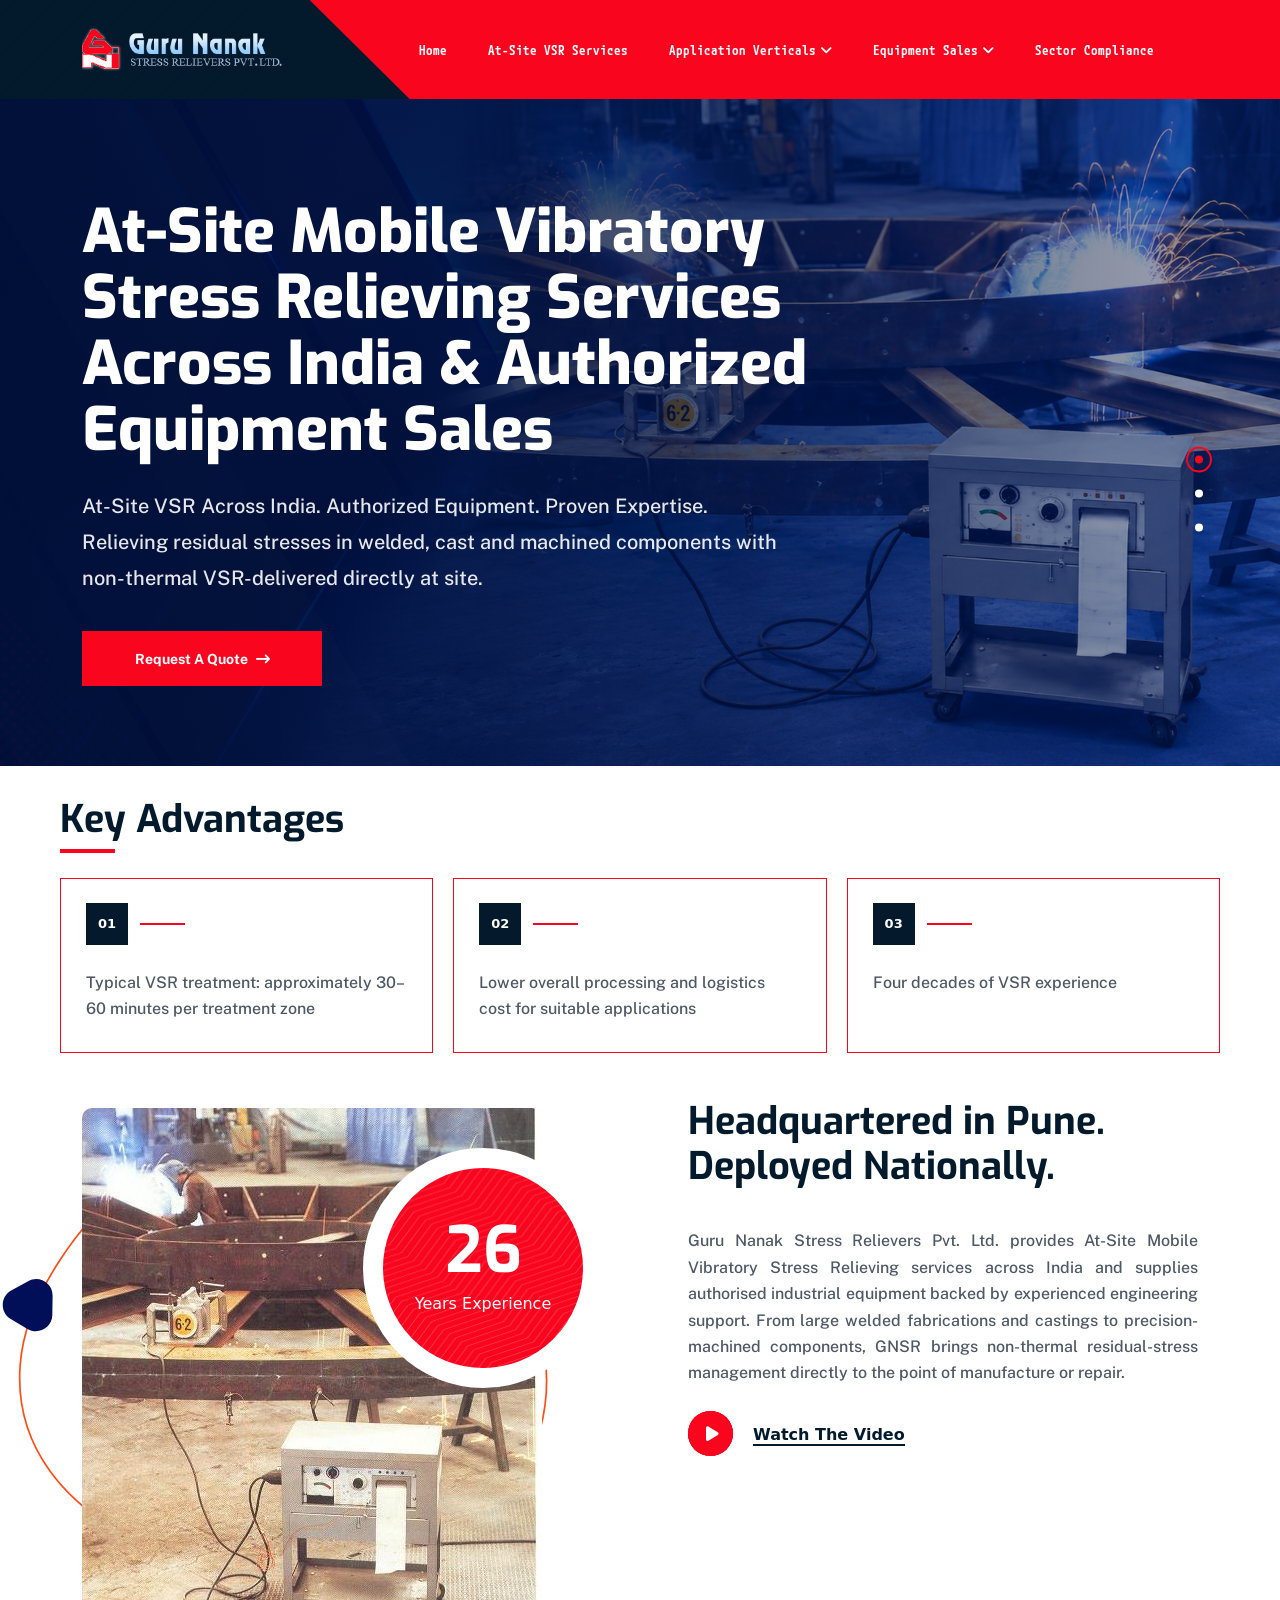
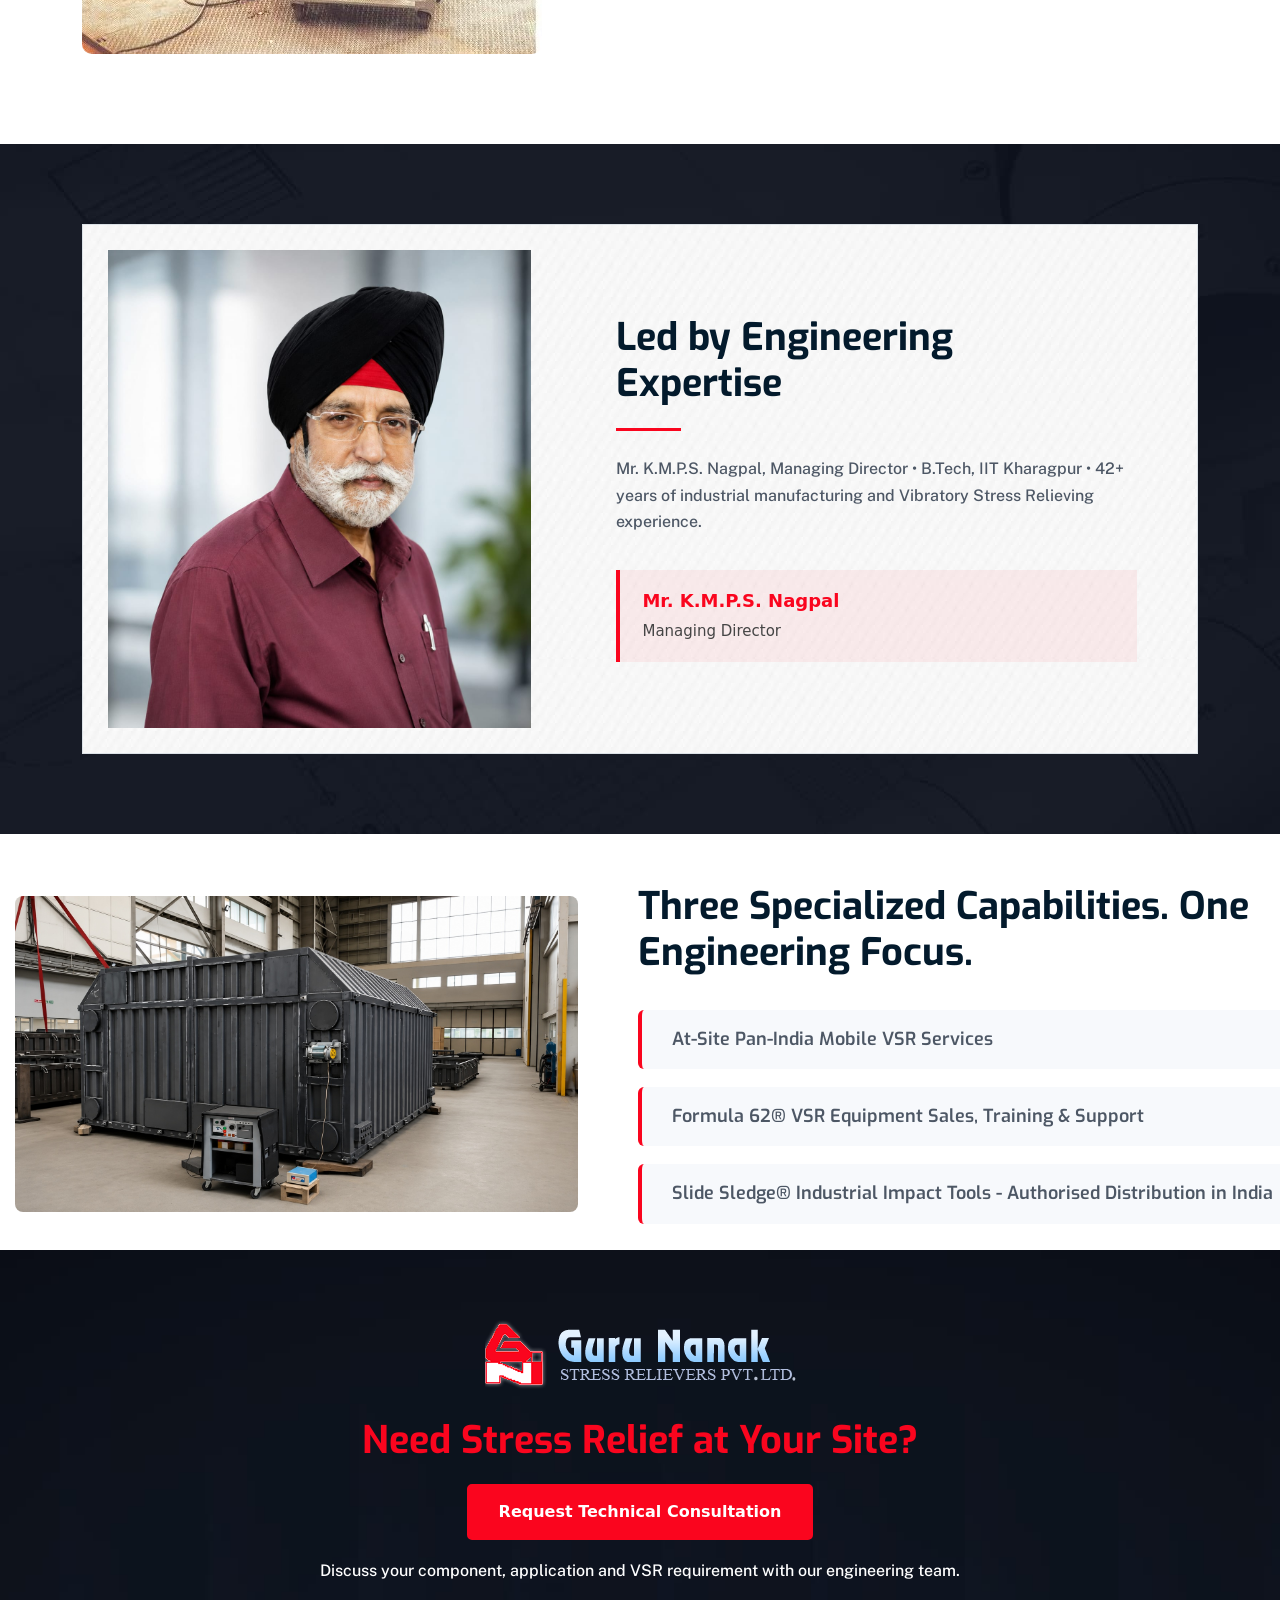
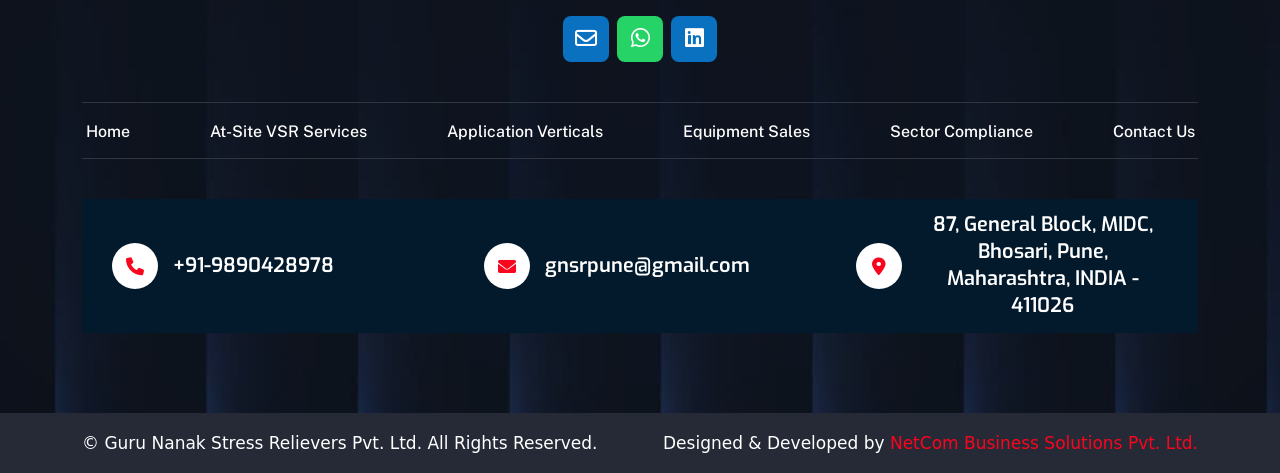
<file: index.html>
<!doctype html>
<html class="no-js" lang="zxx">
  <head>
    <meta charset="utf-8" />
    <meta http-equiv="x-ua-compatible" content="ie=edge" />
    <title>
      At-Site PAN India Mobile VSR Services & Authorized Equipment Sales |
      Gurunanak Stress Relievers Pvt. Ltd
    </title>
    <meta name="author" content="themeholy" />
    <meta
      name="description"
      content="India's premier 100% mobile VSR service provider. Headquartered in
Pune with offices in Ghaziabad, Rourkela, and Bangalore. Sole Authorized India Distributor for
Formula 62 & Slide Sledge.
"
    />
    <meta
      name="keywords"
      content="vibratory stress relieving india, patented formula 62 vsr system,
non-thermal stress relief, industrial dimensional stabilization, mr k m p s nagpal iit kharagpur,
heavy engineering stress relief, at-site vsr services india, mobile vibratory stress relieving fleet,
pan india on-site metal stress relief, sole authorized distributor formula 62 india, slide sledge
multi head hammer distributor india, doorstep heavy fabrication stabilization, vsr services pune,
vibratory stress relieving ghaziabad, mobile stress relief rourkela, at site vsr bangalore, industrial
stress relief karnataka, weld stabilization maharashtra, heavy fabrication stress relaxation
odisha, non thermal stress relieving ncr, main office pune vsr"
    />
    <meta name="robots" content="INDEX,FOLLOW" />
    <meta
      name="viewport"
      content="width=device-width,initial-scale=1,shrink-to-fit=no"
    />
    <link
      rel="apple-touch-icon"
      sizes="57x57"
      href="assets/img/favicons/favicon.png"
    />
    <link
      rel="apple-touch-icon"
      sizes="60x60"
      href="assets/img/favicons/favicon.png"
    />
    <link
      rel="apple-touch-icon"
      sizes="72x72"
      href="assets/img/favicons/favicon.png"
    />
    <link
      rel="apple-touch-icon"
      sizes="76x76"
      href="assets/img/favicons/favicon.png"
    />
    <link
      rel="apple-touch-icon"
      sizes="114x114"
      href="assets/img/favicons/favicon.png"
    />
    <link
      rel="apple-touch-icon"
      sizes="120x120"
      href="assets/img/favicons/favicon.png"
    />
    <link
      rel="apple-touch-icon"
      sizes="144x144"
      href="assets/img/favicons/favicon.png"
    />
    <link
      rel="apple-touch-icon"
      sizes="152x152"
      href="assets/img/favicons/favicon.png"
    />
    <link
      rel="apple-touch-icon"
      sizes="180x180"
      href="assets/img/favicons/favicon.png"
    />
    <link
      rel="icon"
      type="image/png"
      sizes="192x192"
      href="assets/img/favicons/favicon.png"
    />
    <link
      rel="icon"
      type="image/png"
      sizes="32x32"
      href="assets/img/favicons/favicon.png"
    />
    <link
      rel="icon"
      type="image/png"
      sizes="96x96"
      href="assets/img/favicons/favicon.png"
    />
    <link
      rel="icon"
      type="image/png"
      sizes="16x16"
      href="assets/img/favicons/favicon.png"
    />
    <link rel="manifest" href="assets/img/favicons/manifest.json" />
    <meta name="msapplication-TileColor" content="#ffffff" />
    <meta
      name="msapplication-TileImage"
      content="assets/img/favicons/ms-icon-144x144.png"
    />
    <meta name="theme-color" content="#ffffff" />
    <link rel="preconnect" href="https://fonts.googleapis.com/" />
    <link rel="preconnect" href="https://fonts.gstatic.com/" crossorigin />
    <link
      href="https://fonts.googleapis.com/css2?family=Exo:wght@300;400;500;600;700;800;900&amp;family=Public+Sans:wght@100;200;300;400;500;600;700&amp;display=swap"
      rel="stylesheet"
    />
    <link rel="stylesheet" href="assets/css/app.min.css" />
    <link rel="stylesheet" href="assets/css/fontawesome.min.css" />
    <link rel="stylesheet" href="assets/css/style.css" />
  </head>
  <body>
    <div class="th-menu-wrapper">
      <div class="th-menu-area text-center">
        <button class="th-menu-toggle"><i class="fal fa-times"></i></button>
        <div class="mobile-logo">
          <a href="index.html"><img src="assets/img/logo.png" alt="" /></a>
        </div>
        <div class="th-mobile-menu">
          <ul>
            <li>
              <a href="index.html">Home</a>
            </li>
            <li>
              <a href="at-site-vsr-services.html">At-Site VSR Services </a>
            </li>

            <li class="menu-item-has-children">
              <a href="#"> Application Verticals</a>
              <ul class="sub-menu">
                <li>
                  <a href="vessels-and-process-plant.html"
                    >VSR for Vessels & Process Plant</a
                  >
                </li>
                <li>
                  <a href="sugar-and-heavy-machinery.html"
                    >VSR for Sugar & Heavy Machinery</a
                  >
                </li>
                <li>
                  <a href="machine-tools-and-tool-rooms.html"
                    >VSR for Machine Tools & Tool Rooms</a
                  >
                </li>
                <li>
                  <a href="defence-and-railway.html"
                    >VSR for Defence, Railway & Aerospace</a
                  >
                </li>
              </ul>
            </li>
            <li class="menu-item-has-children">
              <a href="#"> Equipment Sales</a>
              <ul class="sub-menu">
                <li><a href="equipment-catalog.html">Equipment Catalog</a></li>
                <li>
                  <a href="vsr-vs-thermal.html"
                    >VSR vs. Thermal Comparison Matrix</a
                  >
                </li>
              </ul>
            </li>
            <li>
              <a href="sector-compliance.html">Sector Compliance</a>
            </li>

            <li>
              <a href="contact.html"> Contact Us</a>
            </li>
          </ul>
        </div>
      </div>
    </div>
    <header class="th-header header-layout10">
      <div class="sticky-wrapper">
        <div class="sticky-active">
          <div class="menu-area">
            <div class="container">
              <div class="row align-items-center justify-content-between">
                <div class="col-auto">
                  <div class="header-logo">
                    <a href="index.html"
                      ><img src="assets/img/logo.png" alt="Konta"
                    /></a>
                  </div>
                </div>
                <div class="col-auto">
                  <div class="row align-items-center justify-content-between">
                    <div class="col-auto">
                      <nav class="main-menu d-none d-lg-inline-block">
                        <ul>
                          <li>
                            <a href="index.html">Home</a>
                          </li>
                          <li>
                            <a href="at-site-vsr-services.html"
                              >At-Site VSR Services
                            </a>
                          </li>

                          <li class="menu-item-has-children">
                            <a href="#"> Application Verticals</a>
                            <ul class="sub-menu">
                              <li>
                                <a href="vessels-and-process-plant.html"
                                  >VSR for Vessels & Process Plant</a
                                >
                              </li>
                              <li>
                                <a href="sugar-and-heavy-machinery.html"
                                  >VSR for Sugar & Heavy Machinery</a
                                >
                              </li>
                              <li>
                                <a href="machine-tools-and-tool-rooms.html"
                                  >VSR for Machine Tools & Tool Rooms</a
                                >
                              </li>
                              <li>
                                <a href="defence-and-railway.html"
                                  >VSR for Defence, Railway & Aerospace</a
                                >
                              </li>
                            </ul>
                          </li>
                          <li class="menu-item-has-children">
                            <a href="#"> Equipment Sales</a>
                            <ul class="sub-menu">
                              <li>
                                <a href="equipment-catalog.html"
                                  >Equipment Catalog</a
                                >
                              </li>
                              <li>
                                <a href="vsr-vs-thermal.html"
                                  >VSR vs. Thermal Comparison Matrix</a
                                >
                              </li>
                            </ul>
                          </li>
                          <li>
                            <a href="sector-compliance.html"
                              >Sector Compliance</a
                            >
                          </li>

                          <!-- <li>
                            <a href="#"> Contact Us</a>
                          </li> -->
                        </ul>
                      </nav>
                      <button
                        type="button"
                        class="th-menu-toggle d-inline-block d-lg-none"
                      >
                        <i class="far fa-bars"></i>
                      </button>
                    </div>
                    <div class="col-auto d-none d-xl-block">
                      <div class="header-button">
                        <a
                          href="contact.html"
                          class="th-btn style6 d-none d-xxl-inline-block"
                        >
                          Contact<i class="fas fa-arrow-right ms-2"></i
                        ></a>
                      </div>
                    </div>
                  </div>
                </div>
              </div>
            </div>
            <div
              class="logo-shape"
              data-bg-src="assets/img/update1/bg/pattern_bg_1.png"
            ></div>
          </div>
        </div>
      </div>
    </header>

    <div class="th-hero-wrapper hero-10" id="hero">
      <div
        class="hero-slider-10 th-carousel"
        data-fade="true"
        data-slide-show="1"
        data-md-slide-show="1"
        data-dots="true"
        data-xl-dots="true"
        data-ml-dots="true"
        data-lg-dots="true"
        data-md-dots="true"
      >
        <div class="th-hero-slide">
          <div class="th-hero-bg">
            <img src="assets/img/new-banner-1.png" alt="overlay" />
          </div>
          <div class="container z-index-common">
            <div class="hero-style10 pb-22">
              <h1 class="hero-title" data-ani="slideinup" data-ani-delay="0.3s">
                At-Site Mobile Vibratory Stress Relieving Services Across India & Authorized Equipment Sales
                <!-- <span class="bg-theme">VSR Services </span> & -->
              </h1>
              <!-- <h1 class="hero-title" data-ani="slideinup" data-ani-delay="0.5s">
                Authorized Equipment Sales
              </h1> -->
              <p class="hero-text" data-ani="slideinup" data-ani-delay="0.6s">
                At-Site VSR Across India. Authorized Equipment. Proven
                Expertise.
                <br />
                Relieving residual stresses in welded, cast and machined
                components with non-thermal VSR-delivered directly at site.
              </p>
              <div class="btn-group" data-ani="slideinup" data-ani-delay="0.6s">
                <a href="contact.html" class="th-btn style3"
                  >Request a Quote<i class="fas fa-long-arrow-right ms-2"></i
                ></a>
              </div>
            </div>
          </div>
        </div>
        <div class="th-hero-slide">
          <div class="th-hero-bg">
            <img src="assets/img/new-banner-2.png" alt="overlay" />
          </div>
          <div class="container z-index-common">
            <div class="hero-style10 pb-24">
              <h1 class="hero-title">
                Powered by Proven Formula 62® VSR Systems
                <!-- <span class="bg-theme"> Formula 62 </span> -->
              </h1>
              <!-- <h1 class="hero-title">& Systems</h1> -->
              <p class="hero-text">
                GNSR supplies genuine Formula 62® VSR systems as the Sole Authorised Distributor in India, backed by manufacturer support, application guidance and more than four decades of practical VSR experience.
              </p>
              <div class="btn-group">
                <a href="contact.html" class="th-btn style3"
                  >Request a Quote<i class="fas fa-long-arrow-right ms-2"></i
                ></a>
              </div>
            </div>
          </div>
        </div>
        <div class="th-hero-slide">
          <div class="th-hero-bg">
            <img src="assets/img/new-banner-4.png" alt="overlay" />
          </div>
          <div class="container z-index-common">
            <div class="hero-style10 pb-23">
              <h1 class="hero-title">
                Slide Sledge® Heavy Equipment &amp; Impact Tools
                <!-- <span class="bg-theme">Slide Sledge </span> Heavy <br /> -->
                <!-- Equipment -->
              </h1>
              <!-- <h1 class="hero-title">& Impact Tools</h1> -->
              <p class="hero-text">
                Authorised Distributor in India for Slide Sledge® Multi-Head Impact Hammer systems for demanding industrial, mining,
railway and heavy-equipment maintenance applications.
              </p>
              <div class="btn-group">
                <!-- <a
                  href="https://wa.me/+919226319903?text=I'm%20interested%20in"
                  class="th-btn style3"
                  >Connect with Pune HQ<i class="fab fa-whatsapp ms-2"></i
                ></a> -->
                <a href="contact.html" class="th-btn style3"
                  >Request a Quote<i class="fas fa-long-arrow-right ms-2"></i
                ></a>
              </div>
            </div>
          </div>
        </div>
      </div>
    </div>
    <!-- <section>
      <div class="container">
        <div class="feature-grid-wrap">
          <div class="feature-grid">
            <div class="feature-grid_icon">
              <img
                src="assets/img/gurunanak-images/faster-processing.png"
                alt="icon"
              />
            </div>
            <div>
              <h3 class="feature-grid_title">Faster Processing</h3>
              <p class="feature-grid_text">
                Advanced systems ensuring quick and efficient production.
              </p>
            </div>
          </div>
          <div class="feature-grid">
            <div class="feature-grid_icon">
              <img
                src="assets/img/gurunanak-images/lower-cost.png"
                alt="icon"
              />
            </div>
            <div>
              <h3 class="feature-grid_title text-white">Lower Costs</h3>
              <p class="feature-grid_text text-white">
                Optimized solutions designed to reduce operational expenses.
              </p>
            </div>
          </div>
          <div class="feature-grid">
            <div class="feature-grid_icon">
              <img
                src="assets/img/gurunanak-images/proven-results.png"
                alt="icon"
              />
            </div>
            <div>
              <h3 class="feature-grid_title">Proven Results</h3>
              <p class="feature-grid_text">
                Delivering reliable performance with consistent quality
                outcomes.
              </p>
            </div>
          </div>
        </div>
      </div>
    </section> -->

    <br>

    <section class="vsr-key-advantages">
      <div class="vsr-advantages-wrap">
        <div class="vsr-advantages-header">
          <h2>Key Advantages</h2>
        </div>

        <div class="vsr-advantages-row">
          <div class="vsr-advantage-box">
            <div class="vsr-advantage-top">
              <span>01</span>
              <div></div>
            </div>
            <p>
              Typical VSR treatment: approximately 30–60 minutes per treatment
              zone
            </p>
          </div>

          <div class="vsr-advantage-box">
            <div class="vsr-advantage-top">
              <span>02</span>
              <div></div>
            </div>
            <p>
              Lower overall processing and logistics cost for suitable
              applications
            </p>
          </div>

          <div class="vsr-advantage-box">
            <div class="vsr-advantage-top">
              <span>03</span>
              <div></div>
            </div>
            <p>Four decades of VSR experience</p>
          </div>
        </div>
      </div>
    </section>

    <div class="space overflow-hidden pt-11" id="about-sec">
      <div class="container">
        <div class="row">
          <div class="col-xl-6">
            <div class="img-box7">
              <div class="img1">
                <img
                  class="tilt-active"
                  src="assets/img/GNSR_FINAL_DESIGNER_IMAGE_PACKAGE/01_HOME_HERO/Front Page.JPG"
                  alt="About"
                />
              </div>
              <!-- <div class="img2">
                <img
                  class="tilt-active"
                  src="assets/img/gurunanak-images/about1.jpg"
                  alt="About"
                />
              </div> -->
              <div class="shape">
                <img
                  src="assets/img/update1/normal/about_shape_1.svg"
                  alt="shape"
                />
              </div>
              <div
                class="about-counter1"
                data-bg-src="assets/img/update1/bg/bg_pattern_3.png"
              >
                <h3 class="counter-title">
                  <span class="counter-number">42</span>
                </h3>
                <span class="counter-text">Years Experience</span>
              </div>
            </div>
          </div>
          <div class="col-xl-6 ps-3 ps-xl-5">
            <div class="title-area mb-30">
              <!-- <span class="sub-title6" style="text-transform: capitalize"
                >Company Introduction — Headquartered in Pune, Deployed
                Nationally
                <span class="shape right"><span class="dots"></span></span
              ></span> -->
              <h2 class="sec-title">
                Headquartered in Pune. Deployed Nationally.
              </h2>
            </div>
            <p class="mt-n2 mb-4">
              Guru Nanak Stress Relievers Pvt. Ltd. provides At-Site Mobile Vibratory Stress Relieving services across India and
supplies authorised industrial equipment backed by experienced engineering support. From large welded fabrications
and castings to precision-machined components, GNSR brings non-thermal residual-stress management directly to the
point of manufacture or repair.
            </p>
            <!-- <p>
              By transporting our specialized equipment straight to your
              manufacturing line or assembly yard through our network of
              strategically placed branch nodes, we permanently lock in
              micron-level geometric accuracy. Our mobile operations eliminate
              the high transport freights, low-bed trailer logistics, and
              transit warping risks of traditional thermal stress relieving.
            </p> -->
            <div class="btn-group style2">
              <!-- <a href="about.html" class="th-btn"
                >ABOUT MORE<i class="fas fa-arrow-right ms-2"></i
              ></a> -->
              <a
                href="https://www.youtube.com/watch?v=rgMUGB7VWvo"
                class="video-btn style2 popup-video"
                ><div class="play-btn"><i class="fas fa-play"></i></div>
                <span class="btn-text">Watch The Video</span></a
              >
            </div>
          </div>
        </div>
      </div>
    </div>

  <div
      class="why-area13 position-relative overflow-hidden bg-top-center space pb-11"
      data-bg-src="assets/img/update2/bg/why_bg_1.jpg"
    >
      <section class="leadership-profile-section">
      <div class="container">
        <div
          class="leadership-profile-wrapper"
          style="
            background-image: url(&quot;assets/img/update2/bg/process_bg_1.jpg&quot;);
          "
        >
          <!-- Image Side -->
          <div class="leadership-profile-image">
            <div class="leadership-image-frame">
              <img src="assets/img/Mr-Nagpal.jpeg" alt="Mr. K.M.P.S. Nagpal" />
            </div>
          </div>

          <!-- Content Side -->
          <div class="leadership-profile-content">
            <!-- <div class="leadership-section-label">
          <span>Leadership Spotlight</span>
        </div> -->

            <h2>Led by Engineering Expertise</h2>

            <div class="leadership-divider"></div>

            <p>
              Mr. K.M.P.S. Nagpal, Managing Director • B.Tech, IIT Kharagpur •
              42+ years of industrial manufacturing and Vibratory Stress
              Relieving experience.
            </p>

            <div class="leadership-designation">
              <strong>Mr. K.M.P.S. Nagpal</strong>
              <span>Managing Director</span>
            </div>
          </div>
        </div>
      </div>
    </section>
    </div>

    <!-- <section class="leadership-profile-section">
      <div class="container">
        <div
          class="leadership-profile-wrapper"
          style="
            background-image: url(&quot;assets/img/update2/bg/process_bg_1.jpg&quot;);
          "
        >
          <div class="leadership-profile-image">
            <div class="leadership-image-frame">
              <img src="assets/img/Mr-Nagpal.jpeg" alt="Mr. K.M.P.S. Nagpal" />
            </div>
          </div>

          <div class="leadership-profile-content">

            <h2>Led by Engineering Expertise</h2>

            <div class="leadership-divider"></div>

            <p>
              Mr. K.M.P.S. Nagpal, Managing Director • B.Tech, IIT Kharagpur •
              42+ years of industrial manufacturing and Vibratory Stress
              Relieving experience.
            </p>

            <div class="leadership-designation">
              <strong>Mr. K.M.P.S. Nagpal</strong>
              <span>Managing Director</span>
            </div>
          </div>
        </div>
      </div>
    </section> -->




    <!-- <section
      class="space process-sec process-sec1 process-sec_section5 background-image"
      data-overlay="title"
      data-opacity="9"
      style="
        background-image: url(&quot;assets/img/gurunanak-images/4.png &quot;);
      "
    >
      <div class="container mb-n2">
        <div class="title-area text-center">
          <span class="sub-title6 text-white justify-content-center"
            ><span class="shape left"><span class="dots"></span></span>
            High-Stakes Applications
            <span class="shape right"><span class="dots"></span></span
          ></span>
          <h2 class="sec-title text-white">
            Critical Machinery Requiring Stabilization
          </h2>
        </div>
        <div class="row gy-50 justify-content-center">
          <div class="col-md-6 col-xl-4">
            <div class="process-card">
              <div class="process-card_bg-shape">
                <img src="assets/img/bg/process_card_bg_1.png" alt="img" />
              </div>


              <i class="fa fa-shield-alt"></i>

              <h4 class="process-card_title">Defence & Strategic</h4>
              <p class="process-card_text">
                Armored vehicle hull structures, precision missile launcher
                bases, and critical radar tower mounts.
              </p>
            </div>
          </div>
          <div class="col-md-6 col-xl-4">
            <div class="process-card">
              <div class="process-card_bg-shape">
                <img src="assets/img/bg/process_card_bg_1.png" alt="img" />
              </div>
       
              <i class="fa-solid fa-train"></i>

              <h4 class="process-card_title">Railways & Transit</h4>
              <p class="process-card_text">
                Heavy locomotive bogie frames, fabricated underframes, and
                customized maintenance switching jigs.
              </p>
            </div>
          </div>
          <div class="col-md-6 col-xl-4">
            <div class="process-card">
              <div class="process-card_bg-shape">
                <img src="assets/img/bg/process_card_bg_1.png" alt="img" />
              </div>

      
              <i class="fa fa-cogs"></i>

              <h4 class="process-card_title">Sugar Industries</h4>
              <p class="process-card_text">
                Heavy crushing mill housings, cane cutters, roller shafts,
                vacuum pans, and evaporators.
              </p>
            </div>
          </div>
          <div class="col-md-6 col-xl-4">
            <div class="process-card">
              <div class="process-card_bg-shape">
                <img src="assets/img/bg/process_card_bg_1.png" alt="img" />
              </div>

              
              <i class="fa fa-database"></i>

              <h4 class="process-card_title">Vessels & Process Equipment</h4>
              <p class="process-card_text">
                Reactor shells, vessel dish ends, heat exchanger tube sheets,
                and piping headers.
              </p>
            </div>
          </div>
          <div class="col-md-6 col-xl-4">
            <div class="process-card">
              <div class="process-card_bg-shape">
                <img src="assets/img/bg/process_card_bg_1.png" alt="img" />
              </div>


              <i class="fa fa-ruler-combined"></i>

              <h4 class="process-card_title">Machine Tools & Castings</h4>
              <p class="process-card_text">
                Long CNC beds, slide columns, surface grinder plates, and large
                injection mould bases.
              </p>
            </div>
          </div>
          <div class="col-md-6 col-xl-4">
            <div class="process-card">
              <div class="process-card_bg-shape">
                <img src="assets/img/bg/process_card_bg_1.png" alt="img" />
              </div>

              <i class="fa fa-building"></i>

              <h4 class="process-card_title">Infrastructure Assets</h4>
              <p class="process-card_text">
                Oversized overhead crane girders, crane end-trucks, structural
                columns, and heavy boom arms.
              </p>
            </div>
          </div>
        </div>
      </div>
    </section> -->

    <!-- <section id="core">
      <div class="container">
        <div
          class="process-area5 background-image"
          style="
            background-image: url(&quot;assets/img/update2/bg/process_bg_1.jpg&quot;);
          "
        >
          <div class="process-content">
            <div class="title-area mb-25">
              <span class="sub-title2"
                ><img
                  class="me-1"
                  src="assets/img/icon/subtitle-img2-1.svg"
                  alt="img"
                />The Technology Advantage</span
              >
              <h2 class="sec-title text-white">
                Powered by Patented Formula 62 Systems
              </h2>
              <p class="sec-text">
                We utilize highly special engineering-backed resonant vibration
                equipment to target locked-in atomic-grid stresses safely.
              </p>
            </div>
          </div>
          <div class="process-box_wrap">
            <div class="process-box">
              <div class="process-box_icon">
                <img
                  src="assets/img/update2/icon/process_1_1.svg"
                  alt="service image"
                />
              </div>
              <div class="process-box_content">
                <h3 class="box-title">Instrument-Backed Calibration</h3>
                <p class="process-box_text">
                  High-accuracy manual frequency tuning and multi-point
                  instrumentation logging for quality tracking
                </p>
              </div>
            </div>
            <div class="process-box">
              <div class="process-box_icon">
                <img
                  src="assets/img/update2/icon/process_1_2.svg"
                  alt="service image"
                />
              </div>
              <div class="process-box_content">
                <h3 class="box-title">Zero Thermal Distortion</h3>
                <p class="process-box_text">
                  Permanently eliminates the risk of structural warping,
                  ovality, or cooling cracks caused by furnace heat
                </p>
              </div>
            </div>
            <div class="process-box">
              <div class="process-box_icon">
                <img
                  src="assets/img/update2/icon/process_1_3.svg"
                  alt="service image"
                />
              </div>
              <div class="process-box_content">
                <h3 class="box-title">No Surface Scaling</h3>
                <p class="process-box_text">
                  Leaves metal surfaces 100% clean and pristine—no soot, no
                  oxidation, saving you post-treatment shot blasting costs
                </p>
              </div>
            </div>
            <div class="process-box">
              <div class="process-box_icon">
                <img
                  src="assets/img/update2/icon/process_1_4.svg"
                  alt="service image"
                />
              </div>
              <div class="process-box_content">
                <h3 class="box-title">Turnaround in Minutes</h3>
                <p class="process-box_text">
                  Complete structural relaxation achieved within 30 to 45
                  minutes per treatment zone instead of days
                </p>
              </div>
            </div>
          </div>
        </div>
      </div>
    </section> -->

    <!-- <div
      class="feature-area6 overflow-hidden shape-mockup-wrap"
      id="feature-area"
    >
      <div class="container">
        <div class="title-area">
          <h2 class="sec-title text-center">
            Three Specialized Capabilities. One Engineering Focus.
          </h2>
        </div>
        <div class="row gy-4 justify-content-center">
          <div class="col-md-6 col-xl-4">
            <div class="feature-item th-ani">
              <div class="feature-item_shape"></div>
              <div class="feature-item_shape2"></div>

              <div class="media-body">
                <div class="price-card_top">
                  <h3 class="price-card_title">
                    At-Site Pan-India Mobile VSR Services
                  </h3>
                </div>
              </div>
            </div>
          </div>
          <div class="col-md-6 col-xl-4">
            <div class="feature-item th-ani">
              <div class="feature-item_shape"></div>
              <div class="feature-item_shape2"></div>

              <div class="media-body">
                <h3 class="price-card_title">Formula 62® VSR Equipment Sales, Training &amp; Support</h3>
              </div>
            </div>
          </div>
          <div class="col-md-6 col-xl-4">
            <div class="feature-item th-ani">
              <div class="feature-item_shape"></div>
              <div class="feature-item_shape2"></div>

              <div class="media-body">
                <h3 class="price-card_title">
                  Slide Sledge® Industrial Impact Tools - Authorised Distribution in India
                </h3>
              </div>
            </div>
          </div>
        </div>
      </div>
    </div> -->

    <section class="capability-section pb-12">
      <div class="capability-container">
        <div class="capability-row">
          <!-- Left Side Image -->
          <div class="capability-image-column">
            <div class="capability-image-wrap">
              <img
                src="assets/img/GNSR_FINAL_DESIGNER_IMAGE_PACKAGE/05_VESSELS_PROCESS/Process.... _ fabricated.png"
                alt="Engineering Capabilities"
                class="capability-main-image"
              />
            </div>
          </div>
          <!-- Right Side Content -->
          <div class="capability-content-column">
            <div class="capability-content">
              <div class="capability-heading">
                <h2 class="capability-title">
                  Three Specialized Capabilities. One Engineering Focus.
                </h2>
              </div>
              <div class="capability-list">
                <!-- Capability 1 -->
                <div class="capability-box">
                  <div class="capability-box-inner">
                    <h3 class="capability-box-title">
                      At-Site Pan-India Mobile VSR Services
                    </h3>
                  </div>
                </div>
                <!-- Capability 2 -->
                <div class="capability-box">
                  <div class="capability-box-inner">
                    <h3 class="capability-box-title">
                      Formula 62® VSR Equipment Sales, Training &amp; Support
                    </h3>
                  </div>
                </div>
                <!-- Capability 3 -->
                <div class="capability-box">
                  <div class="capability-box-inner">
                    <h3 class="capability-box-title">
                      Slide Sledge® Industrial Impact Tools - Authorised
                      Distribution in India
                    </h3>
                  </div>
                </div>
              </div>
            </div>
          </div>
        </div>
      </div>
    </section>

    <!-- <section class="vessel-vsr-section pt-13 pb-12">
      <div class="vessel-vsr-container">
        <div class="vessel-vsr-cta">
          <div class="vessel-vsr-cta-content">
            <h3>Need Stress Relief at Your Site?</h3>
            <p>
              Discuss your component, application and VSR requirement with our
              engineering team.
            </p>
          </div>

          <div class="vessel-vsr-cta-button">
            <a href="#" class="vessel-vsr-btn">
              Request Technical Consultation
              <i class="fas fa-long-arrow-right"></i>
            </a>
          </div>
        </div>
      </div>
    </section> -->

    <br>

    <footer
      class="footer-wrapper footer-layout4 background-image"
      id="contact-sec"
      data-bg-src="assets/img/update1/bg/footer_bg_3.jpg"
    >
      <div class="widget-area text-center">
        <div class="container">
          <div class="row justify-content-center">
            <div class="col-lg-8">
              <div class="widget footer-widget">
                <div class="th-widget-about">
                  <div class="about-logo">
                    <a href="index.html"
                      ><img
                        src="assets/img/logo.png"
                        alt="Gurunanak Stress Relievers"
                    /></a>
                  </div>
<h3 class="sec-title text-center" style="color: #fa051e; margin-bottom: 0px;">
  Need Stress Relief at Your Site?
</h3>

<div class="cta-btn-wrapper">
  <a href="contact.html" class="cta-consult-btn">
    Request Technical Consultation
  </a>
</div>
<br>

                  <p class="about-text text-center">
                    Discuss your component, application and VSR requirement with our
              engineering team.
                  </p>
                  <div class="th-social">
                    <a class="mail" href="mailto:gnsrpune@gmail.com"
                      ><i class="far fa-envelope"></i
                    ></a>
                    <a href="" class="whatsapp"
                      ><i class="fab fa-whatsapp"></i
                    ></a>
                    <a class="mail" href=""><i class="fab fa-linkedin"></i></a>
                  </div>
                </div>
              </div>
            </div>
            <div class="col-md-12">
              <div class="widget widget_nav_menu footer-widget">
                <div class="menu-all-pages-container">
                  <ul class="menu">
                    <li><a href="index.html">Home</a></li>
                    <li>
                      <a href="at-site-vsr-services.html"
                        >At-Site VSR Services
                      </a>
                    </li>
                    <li>
                      <a href="vessels-and-process-plant.html"
                        >Application Verticals</a
                      >
                    </li>
                    <li>
                      <a href="equipment-catalog.html">Equipment Sales</a>
                    </li>
                    <li>
                      <a href="sector-compliance.html">Sector Compliance</a>
                    </li>
                    <li><a href="contact.html">Contact Us</a></li>
                  </ul>
                </div>
              </div>
            </div>
            <!-- <div class="col-lg-6">
              <div class="widget newsletter-widget footer-widget">
                <form class="newsletter-form form-group">
                  <input
                    class="form-control"
                    type="email"
                    placeholder="WhatsApp Our Engineering Team"
                    required=""
                  />
                  <button type="submit" class="th-btn style3">
                    Whatsapp
                    <a href="" class="whatsapp"
                      ><i class="fab fa-whatsapp"></i
                    ></a>
                  </button>
                </form>
              </div>
            </div> -->
          </div>
          <div class="header-layout4">
            <div class="header-top">
              <div class="header-link">
                <i class="fas fa-phone"></i>
                <div>
                  <a class="header-single-link" href="tel:+919890428978"
                    >+91-9890428978</a
                  >
                </div>
              </div>
              <div class="header-link">
                <i class="fas fa-envelope"></i>
                <div>
                  <a class="header-single-link" href="mailto:gnsrpune@gmail.com"
                    >gnsrpune@gmail.com</a
                  >
                </div>
              </div>
              <div class="header-link address">
                <i class="fas fa-location-dot"></i>
                <div>
                  <a
                    class="header-single-link"
                    href="https://maps.app.goo.gl/9RgbcRxQPuoSg38E7"
                    >87, General Block, MIDC, Bhosari, Pune, Maharashtra, INDIA - 411026</a
                  >
                </div>
              </div>
            </div>
          </div>
        </div>
      </div>
      <div class="copyright-wrap">
        <div class="container">
          <div class="row justify-content-between align-items-center">
            <div class="col-md-6">
              <div class="copyright-text">
                © Guru Nanak Stress Relievers Pvt. Ltd. All Rights Reserved.
              </div>
            </div>
            <div class="col-md-6">
              <div class="footer-links copyright-text">
                Designed &amp; Developed by
                <a href="https://netcom-india.com/"
                  >NetCom Business Solutions Pvt. Ltd.</a
                >
              </div>
            </div>
          </div>
        </div>
      </div>
    </footer>

    <div class="scroll-top">
      <svg
        class="progress-circle svg-content"
        width="100%"
        height="100%"
        viewBox="-1 -1 102 102"
      >
        <path
          d="M50,1 a49,49 0 0,1 0,98 a49,49 0 0,1 0,-98"
          style="
            transition: stroke-dashoffset 10ms linear 0s;
            stroke-dasharray: 307.919, 307.919;
            stroke-dashoffset: 307.919;
          "
        ></path>
      </svg>
    </div>
    <script src="assets/js/vendor/jquery-3.6.0.min.js"></script>
    <script src="assets/js/app.min.js"></script>
    <script src="assets/js/main.js"></script>
  </body>
</html>
</file>
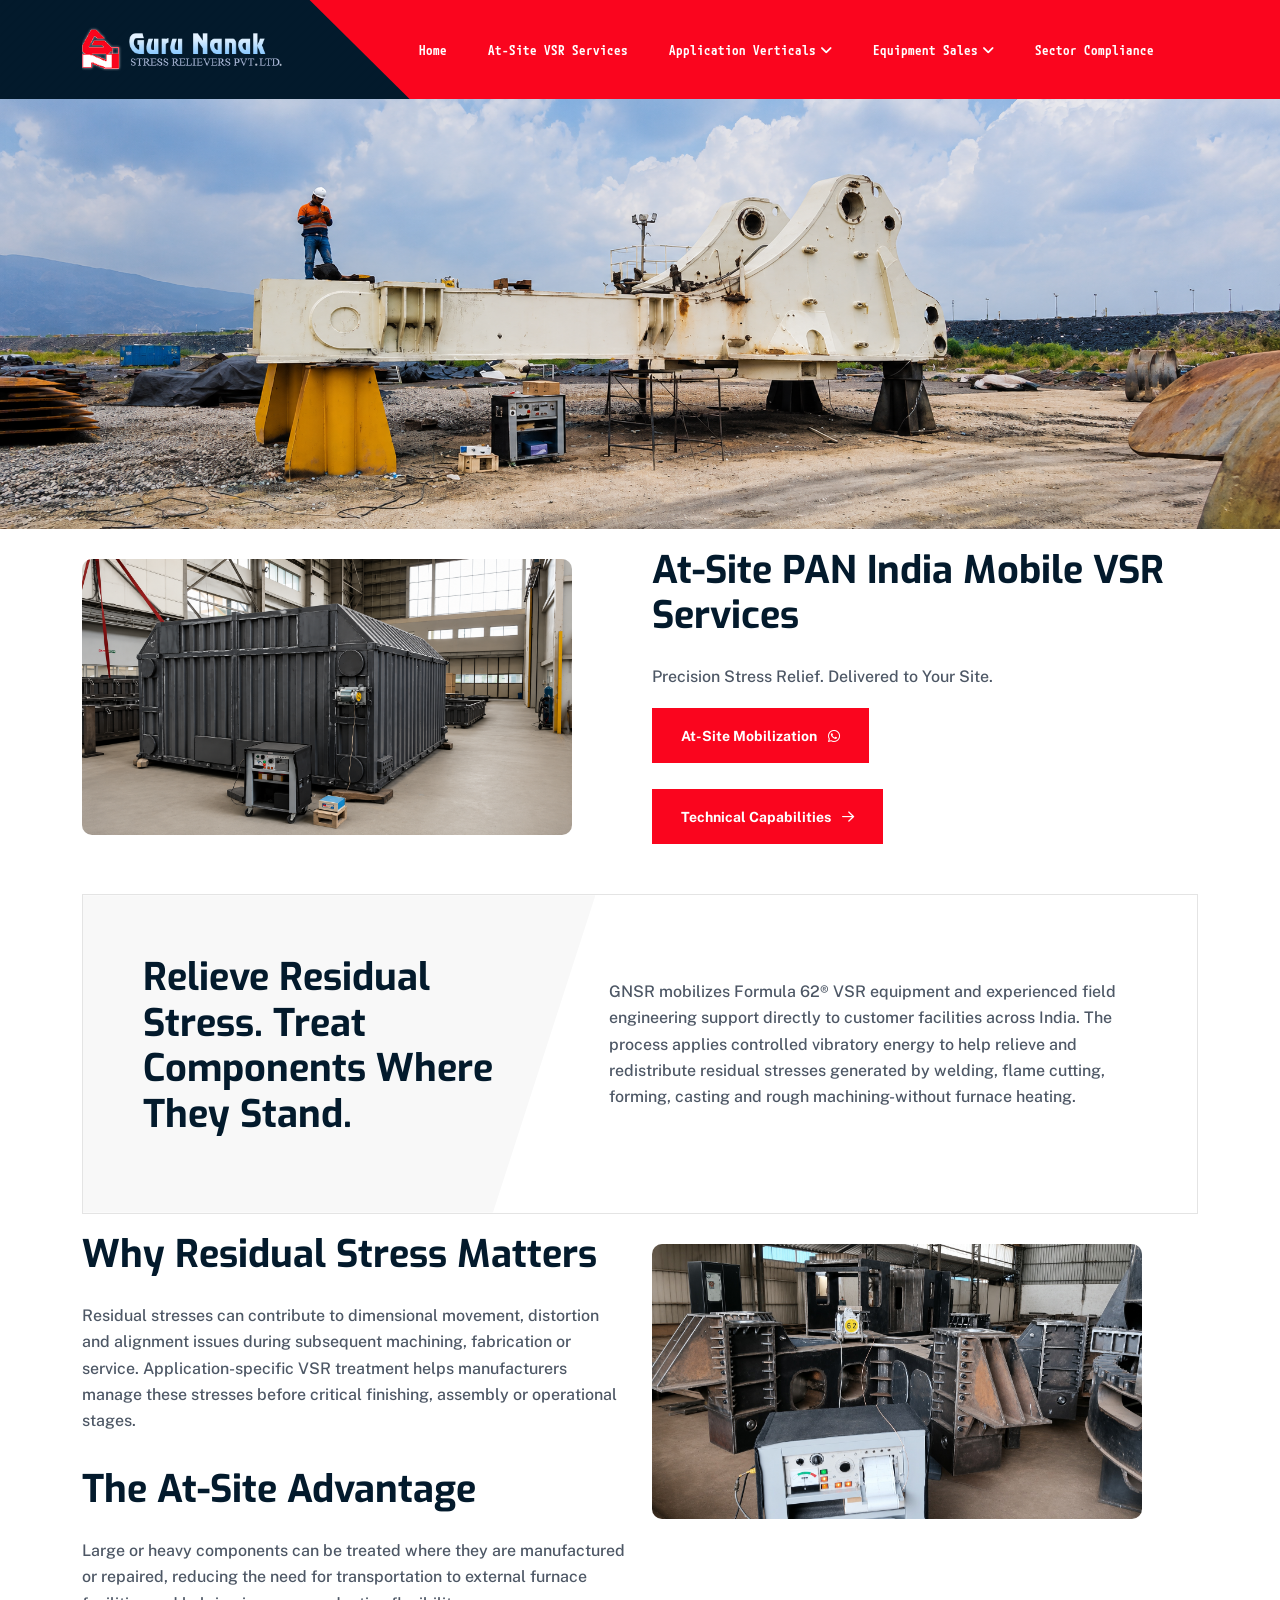
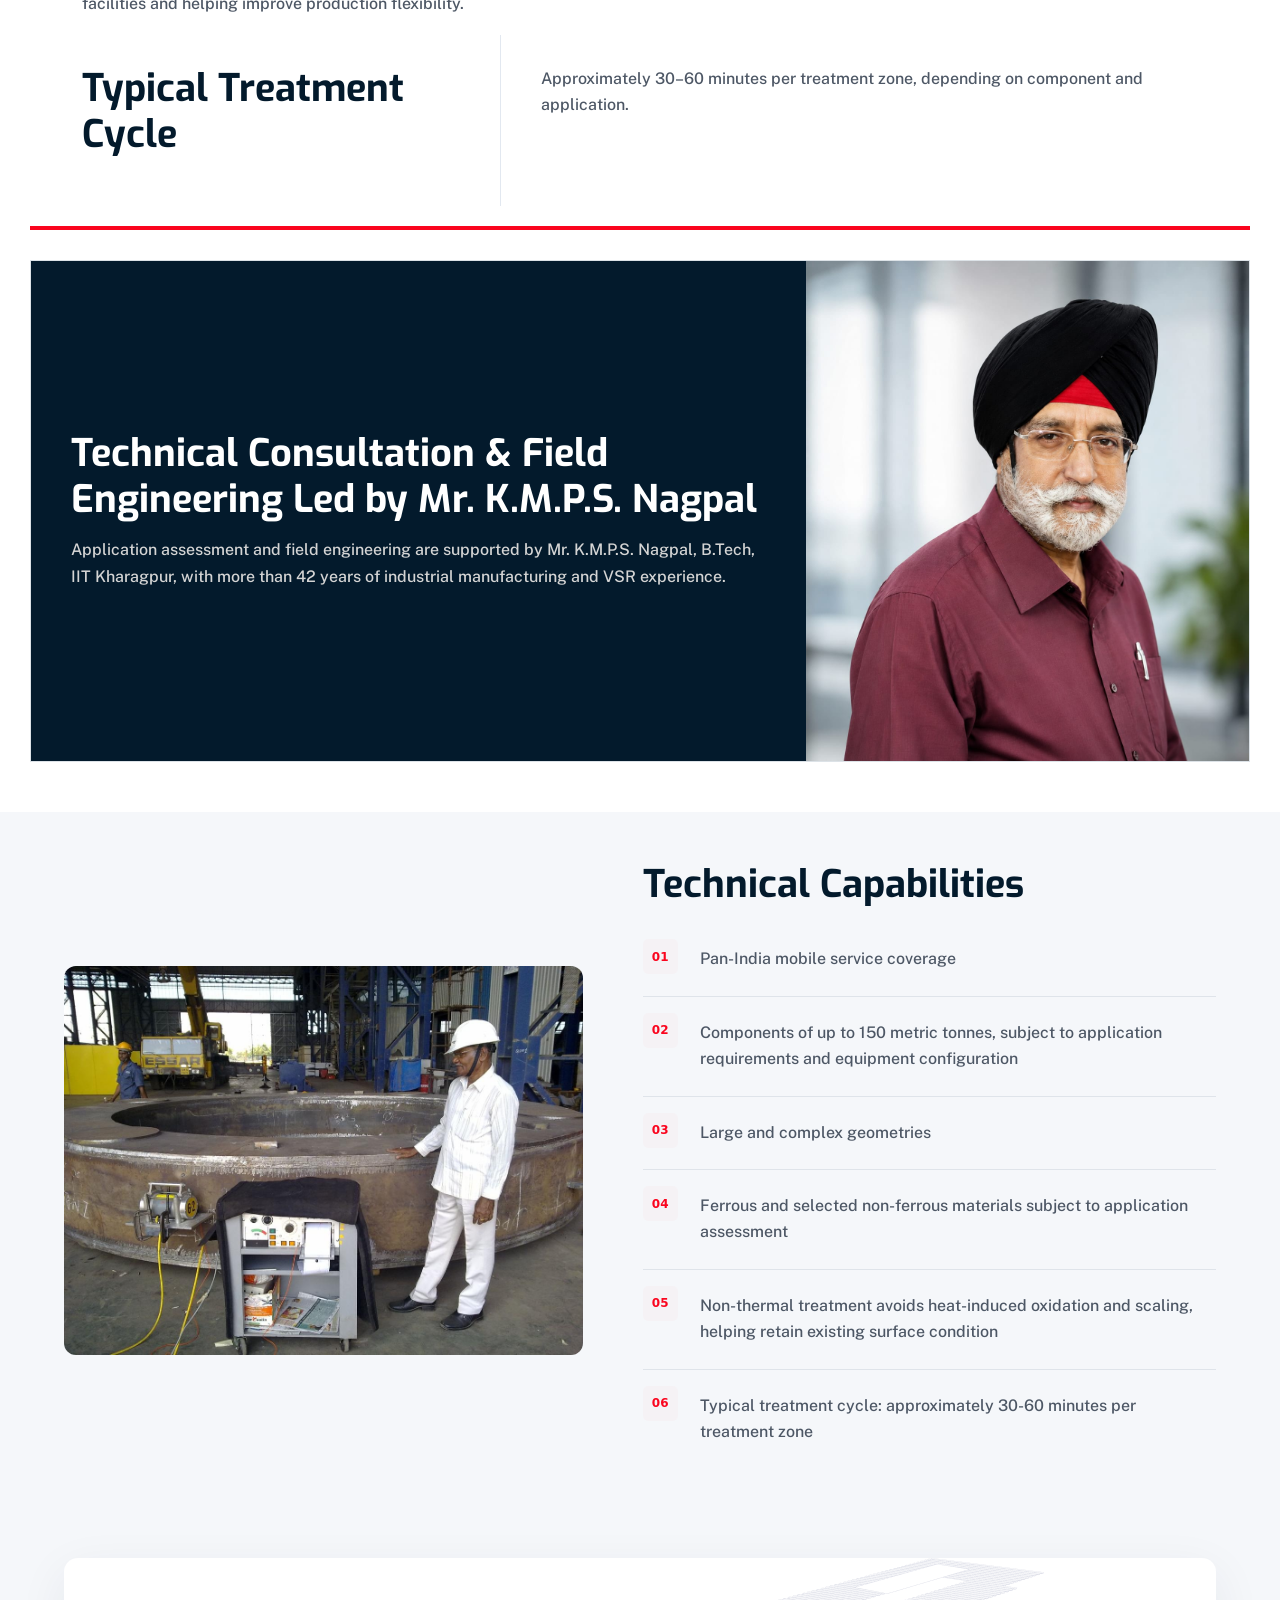
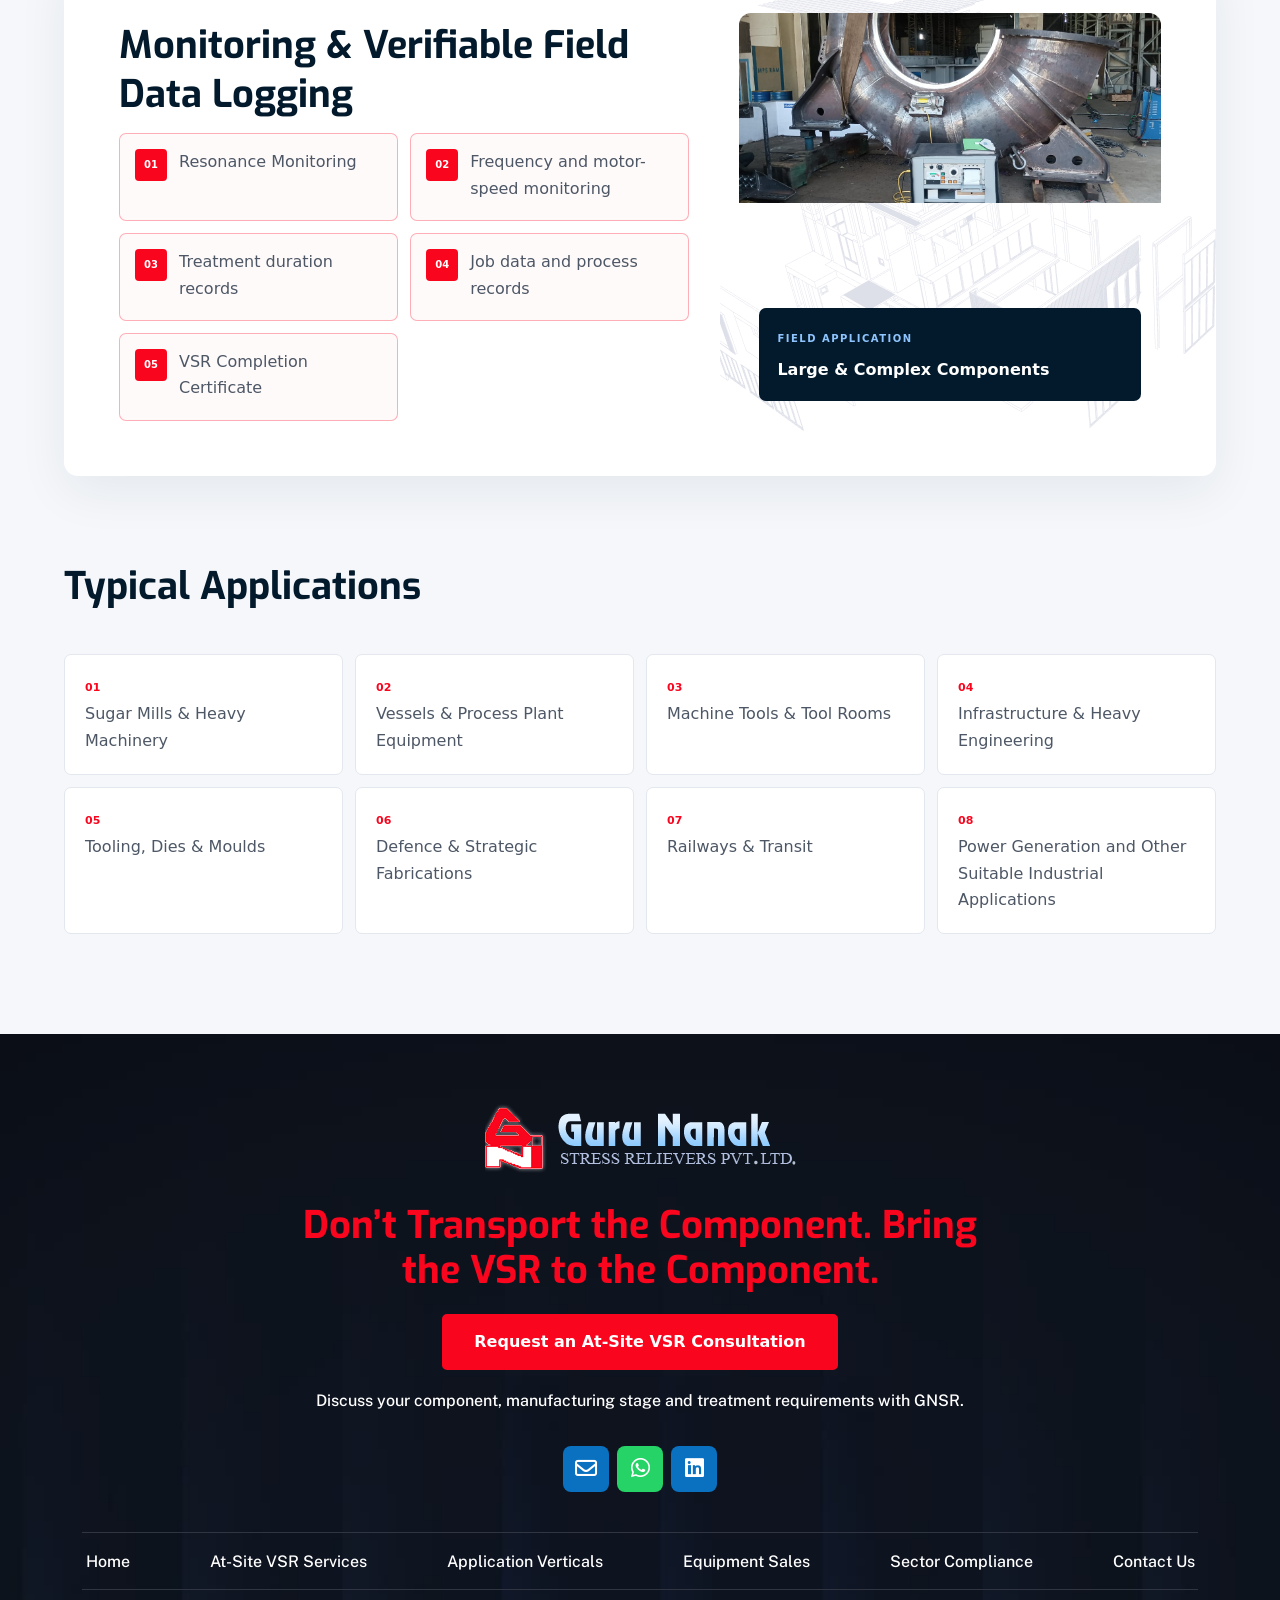
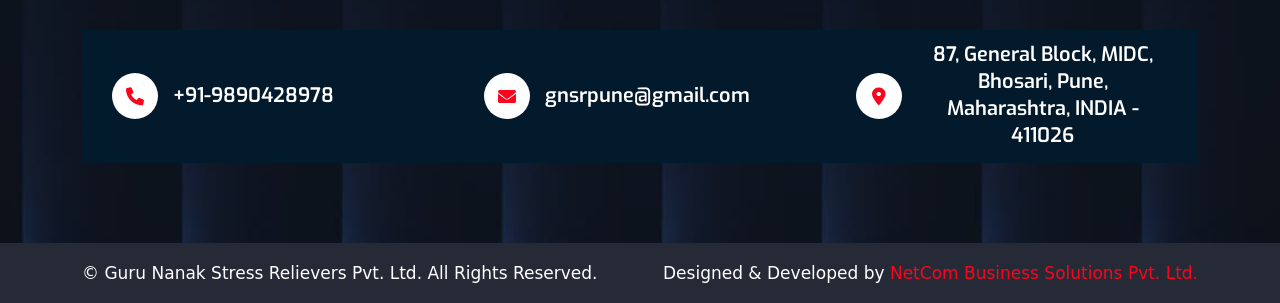
<file: at-site-vsr-services.html>
<!doctype html>
<html class="no-js" lang="zxx">
  <head>
    <meta charset="utf-8" />
    <meta http-equiv="x-ua-compatible" content="ie=edge" />
    <title>
      At-Site PAN India Mobile Vibratory Stress Relieving (VSR) Services
    </title>
    <meta name="author" content="themeholy" />
    <meta
      name="description"
      content="India's leading 100% mobile VSR service provider. Coordinated via our Pune Main Office with regional hubs in Ghaziabad, Rourkela, and Bangalore. Field processing up to 150+ Tons.
"
    />
    <meta
      name="keywords"
      content="at-site vsr services india, mobile vibratory stress relieving fleet, pan india on-site metal stress relief, field deployed mechanical stress relaxation, doorstep heavy fabrication stabilization, eliminate post weld heat treatment logistics, on-floor residual stress reduction india, 150 ton capacity vibratory stress relieving, mobile formula 62 service van, field deployed metal stress relieving, spot stress relief heavy equipment, on-site structural stabilization, portable stress relief machine setup, door-step industrial vsr services, cross country mobile vsr contractors, on-site gear blank stress relief, field welding stress management, stress relieving oversized structures on-site, vsr services chakan pune, vibratory stress relief ghaziabad ncr, mobile stress relaxation rourkela steel plant, at site weld stabilization bangalore, portable formula 62 services karnataka, field deployed stress relief odisha, at site
non thermal stress relief maharashtra, heavy engineering vsr services ncr delhi, industrial structural stabilization peenya, doorstep stress relief haryana, on floor heavy fabrication stress relief, localized stress relieving on site, stress corrosion cracking field mitigation, main office pune communications vsr, rourkela steel belt mobile vsr, bangalore industrial zone stress relief, ghaziabad heavy manufacturing vsr"
    />
    <meta name="robots" content="INDEX,FOLLOW" />
    <meta
      name="viewport"
      content="width=device-width,initial-scale=1,shrink-to-fit=no"
    />
    <link
      rel="apple-touch-icon"
      sizes="57x57"
      href="assets/img/favicons/favicon.png"
    />
    <link
      rel="apple-touch-icon"
      sizes="60x60"
      href="assets/img/favicons/favicon.png"
    />
    <link
      rel="apple-touch-icon"
      sizes="72x72"
      href="assets/img/favicons/favicon.png"
    />
    <link
      rel="apple-touch-icon"
      sizes="76x76"
      href="assets/img/favicons/favicon.png"
    />
    <link
      rel="apple-touch-icon"
      sizes="114x114"
      href="assets/img/favicons/favicon.png"
    />
    <link
      rel="apple-touch-icon"
      sizes="120x120"
      href="assets/img/favicons/favicon.png"
    />
    <link
      rel="apple-touch-icon"
      sizes="144x144"
      href="assets/img/favicons/favicon.png"
    />
    <link
      rel="apple-touch-icon"
      sizes="152x152"
      href="assets/img/favicons/favicon.png"
    />
    <link
      rel="apple-touch-icon"
      sizes="180x180"
      href="assets/img/favicons/favicon.png"
    />
    <link
      rel="icon"
      type="image/png"
      sizes="192x192"
      href="assets/img/favicons/favicon.png"
    />
    <link
      rel="icon"
      type="image/png"
      sizes="32x32"
      href="assets/img/favicons/favicon.png"
    />
    <link
      rel="icon"
      type="image/png"
      sizes="96x96"
      href="assets/img/favicons/favicon.png"
    />
    <link
      rel="icon"
      type="image/png"
      sizes="16x16"
      href="assets/img/favicons/favicon.png"
    />
    <link rel="manifest" href="assets/img/favicons/manifest.json" />
    <meta name="msapplication-TileColor" content="#ffffff" />
    <meta
      name="msapplication-TileImage"
      content="assets/img/favicons/ms-icon-144x144.png"
    />
    <meta name="theme-color" content="#ffffff" />
    <link rel="preconnect" href="https://fonts.googleapis.com/" />
    <link rel="preconnect" href="https://fonts.gstatic.com/" crossorigin />
    <link
      href="https://fonts.googleapis.com/css2?family=Exo:wght@300;400;500;600;700;800;900&amp;family=Public+Sans:wght@100;200;300;400;500;600;700&amp;display=swap"
      rel="stylesheet"
    />
    <link rel="stylesheet" href="assets/css/app.min.css" />
    <link rel="stylesheet" href="assets/css/fontawesome.min.css" />
    <link rel="stylesheet" href="assets/css/style.css" />
  </head>
  <body>
    <div class="th-menu-wrapper">
      <div class="th-menu-area text-center">
        <button class="th-menu-toggle"><i class="fal fa-times"></i></button>
        <div class="mobile-logo">
          <a href="index.html"><img src="assets/img/logo.png" alt="" /></a>
        </div>
        <div class="th-mobile-menu">
          <ul>
            <li>
              <a href="index.html">Home</a>
            </li>
            <li>
              <a href="at-site-vsr-services.html">At-Site VSR Services </a>
            </li>

            <li class="menu-item-has-children">
              <a href="#"> Application Verticals</a>
              <ul class="sub-menu">
                <li>
                  <a href="vessels-and-process-plant.html"
                    >VSR for Vessels & Process Plant</a
                  >
                </li>
                <li>
                  <a href="sugar-and-heavy-machinery.html"
                    >VSR for Sugar & Heavy Machinery</a
                  >
                </li>
                <li>
                  <a href="machine-tools-and-tool-rooms.html"
                    >VSR for Machine Tools & Tool Rooms</a
                  >
                </li>
                <li>
                  <a href="defence-and-railway.html"
                    >VSR for Defence, Railway & Aerospace</a
                  >
                </li>
              </ul>
            </li>
            <li class="menu-item-has-children">
              <a href="#"> Equipment Sales</a>
              <ul class="sub-menu">
                <li><a href="equipment-catalog.html">Equipment Catalog</a></li>
                <li>
                  <a href="vsr-vs-thermal.html"
                    >VSR vs. Thermal Comparison Matrix</a
                  >
                </li>
              </ul>
            </li>
            <li>
              <a href="sector-compliance.html">Sector Compliance</a>
            </li>

            <li>
              <a href="contact.html"> Contact Us</a>
            </li>
          </ul>
        </div>
      </div>
    </div>
    <header class="th-header header-layout10">
      <div class="sticky-wrapper">
        <div class="sticky-active">
          <div class="menu-area">
            <div class="container">
              <div class="row align-items-center justify-content-between">
                <div class="col-auto">
                  <div class="header-logo">
                    <a href="index.html"
                      ><img src="assets/img/logo.png" alt="Konta"
                    /></a>
                  </div>
                </div>
                <div class="col-auto">
                  <div class="row align-items-center justify-content-between">
                    <div class="col-auto">
                      <nav class="main-menu d-none d-lg-inline-block">
                        <ul>
                          <li>
                            <a href="index.html">Home</a>
                          </li>
                          <li>
                            <a href="at-site-vsr-services.html"
                              >At-Site VSR Services
                            </a>
                          </li>

                          <li class="menu-item-has-children">
                            <a href="#"> Application Verticals</a>
                            <ul class="sub-menu">
                              <li>
                                <a href="vessels-and-process-plant.html"
                                  >VSR for Vessels & Process Plant</a
                                >
                              </li>
                              <li>
                                <a href="sugar-and-heavy-machinery.html"
                                  >VSR for Sugar & Heavy Machinery</a
                                >
                              </li>
                              <li>
                                <a href="machine-tools-and-tool-rooms.html"
                                  >VSR for Machine Tools & Tool Rooms</a
                                >
                              </li>
                              <li>
                                <a href="defence-and-railway.html"
                                  >VSR for Defence, Railway & Aerospace</a
                                >
                              </li>
                            </ul>
                          </li>
                          <li class="menu-item-has-children">
                            <a href="#"> Equipment Sales</a>
                            <ul class="sub-menu">
                              <li>
                                <a href="equipment-catalog.html"
                                  >Equipment Catalog</a
                                >
                              </li>
                              <li>
                                <a href="vsr-vs-thermal.html"
                                  >VSR vs. Thermal Comparison Matrix</a
                                >
                              </li>
                            </ul>
                          </li>
                          <li>
                            <a href="sector-compliance.html"
                              >Sector Compliance</a
                            >
                          </li>

                          <!-- <li>
                            <a href="#"> Contact Us</a>
                          </li> -->
                        </ul>
                      </nav>
                      <button
                        type="button"
                        class="th-menu-toggle d-inline-block d-lg-none"
                      >
                        <i class="far fa-bars"></i>
                      </button>
                    </div>
                    <div class="col-auto d-none d-xl-block">
                      <div class="header-button">
                        <a
                          href="contact.html"
                          class="th-btn style6 d-none d-xxl-inline-block"
                        >
                          Contact<i class="fas fa-arrow-right ms-2"></i
                        ></a>
                      </div>
                    </div>
                  </div>
                </div>
              </div>
            </div>
            <div
              class="logo-shape"
              data-bg-src="assets/img/update1/bg/pattern_bg_1.png"
            ></div>
          </div>
        </div>
      </div>
    </header>
    <!-- <div class="breadcumb-wrapper breadcumb-wrapper_at-site"> -->
      <!-- <div class="container">
        <div class="breadcumb-content">
          <h1 class="breadcumb-title">About Us</h1>
          <ul class="breadcumb-menu">
            <li><a href="index.html">Home</a></li>
            <li>About Us</li>
          </ul>
          <div class="btn-group" data-ani="slideinup" data-ani-delay="0.6s">
            <a href="" class="th-btn style3"
              >Our Services<i class="fas fa-long-arrow-right ms-2"></i
            ></a>
          </div>
        </div>
      </div> -->
    <!-- </div> -->

<div class="single-banner">
    <img 
        src="assets/img/GNSR_FINAL_DESIGNER_IMAGE_PACKAGE/04_AT_SITE_VSR/at-site-banner.png"
        class="img-fluid"
        alt="banner"
    >
</div>

    <div class="space-bottom site_vsr" id="about-sec">
      <div class="container">
        <div class="row">
          <div class="col-xl-6">
            <div class="img-box14 me-xl-5 pe-xl-2">
              <div class="img1">
                <img src="assets/img/gurunanak-images/5.png" alt="About" />
              </div>
            </div>
          </div>
          <div class="col-xl-6">
            <div class="title-area mb-25">
              <h1 class="sec-title mb-20 sub-title8">
                At-Site PAN India Mobile VSR Services
              </h1>
            </div>
            <!-- <h2 class="sec-text mb-30">
              High-precision dimensional stabilization and residual weld stress
              relief for heavy engineering components using patented Formula 62
              technology executed directly on your factory floor. All national
              communications are managed via our Pune Head Office.
            </h2> -->

            <h2 class="sec-text mb-30">
              Precision Stress Relief. Delivered to Your Site.
            </h2>

            <div>
              <a
                href="https://wa.me/+919890428978?text=I'm%20interested%20in"
                class="th-btn th-style th-icon th-btn_site"
                >At-Site Mobilization <i class="fab fa-whatsapp ms-2"></i
              ></a><br><br>
              <a href="#technical-capabilities" class="th-btn th-style th-icon th-btn_site">
                Technical Capabilities
                <i class="fa-regular fa-arrow-right ms-2"></i
              ></a>
            </div>
          </div>
        </div>
      </div>
    </div>

    <!-- <div class="why-sec-v2 overflow-hidden text-center">
      <div class="container">
        <div class="row align-items-center">
          <div class="col-xl-12">
            <div class="wcu-wrap2 ms-xxl-5">
              <div class="title-area mb-xl-5">
                <span class="sub-title2"
                  ><img
                    class="me-1"
                    src="assets/img/icon/subtitle-img2-1.svg"
                    alt="img"
                  />Core Service Overview & Logistics Elimination</span
                >
                <h2 class="sec-title">
                  Eliminating Material Distortion & Transport Logistics Entirely
                </h2>
                <p class="sec-text text-center" style="margin-top: 30px">
                  Our specialized At-Site PAN India Mobile Vibratory Stress
                  Relieving (VSR) service resolves these structural
                  vulnerabilities and operational bottlenecks completely.
                  Managed out of our central office in Pune, we transport our
                  specialized patented Formula 62 systems straight to your
                  facility via our regional hubs in Ghaziabad, Rourkela, and
                  Bangalore. We introduce targeted mechanical energy right where
                  your assets stand. This induces micro-plastic deformation at
                  the crystalline boundaries permanently neutralizing internal
                  stresses in under an hour to guarantee absolute geometric
                  stability while completely eliminating transportation freight
                  costs and shortening project timelines.
                </p>
              </div>
              <div class="row g-4">
                <div class="col-sm-6">
                  <div class="wcu-box style2 shadow">
                    <div class="wcu-box_details">
                      <p class="wcu-box_text">
                        Heavy-duty manufacturing processes like multi-pass
                        welding, flame cutting, and rough machining lock severe
                        residual tensile stresses deep into the atomic lattice
                        of metals. Left untreated, these internal forces release
                        progressively over time, causing finished components to
                        warp out of alignment during final grinding or fracture
                        prematurely under real-world operational loads.
                      </p>
                    </div>
                  </div>
                </div>
                <div class="col-sm-6">
                  <div class="wcu-box style2 shadow">
                    <div class="wcu-box_details">
                      <p class="wcu-box_text">
                        Transporting oversized or heavy engineering structures
                        to a static heat-treatment furnace is a logistical
                        nightmare. It requires expensive low-bed trailers,
                        special road permits, police escorts, and introduces a
                        high risk of handling damage or structural twisting
                        during transit.
                      </p>
                    </div>
                  </div>
                </div>
              </div>
            </div>
          </div>
        </div>
      </div>
    </div> -->




<section class="z-index-common site_vsr">
      <div class="container th-container2">
        <div class="counter-area-4">
          <div class="row align-items-center justify-content-between">
            <div class="col-xl-5">
              <div class="title-area mb-xl-0 text-center text-xl-start mb-50">
                <!-- <span class="sub-title4">Our Company Achievements</span> -->
                <h1>Relieve Residual Stress. Treat Components Where They Stand.</h1>
              </div>
            </div>
            <div class="col-xl-7">
              <div class="counter-wrap4">
                <h2 class="sec-title fw-semibold">
                  GNSR mobilizes Formula 62® VSR equipment and experienced field engineering support directly to customer facilities
across India. The process applies controlled vibratory energy to help relieve and redistribute residual stresses generated
by welding, flame cutting, forming, casting and rough machining-without furnace heating.
                </h2>
              
              </div>
            </div>
          </div>
        </div>
      </div>
    </section>





    <div class="space-bottom site_vsr" id="about-sec">
      <div class="container">
        <div class="row">
          
          <div class="col-xl-6">
            <div class="title-area mb-25">
              <h1 class="sec-title mb-20 sub-title8">
                Why Residual Stress Matters
              </h1>
            </div>
            <h2 class="sec-text mb-30">
              Residual stresses can contribute to dimensional movement, distortion and alignment issues during subsequent
machining, fabrication or service. Application-specific VSR treatment helps manufacturers manage these stresses before
critical finishing, assembly or operational stages.
            </h2>
<br>
            <div class="title-area mb-25">
              <h1 class="sec-title mb-20 sub-title8">
                The At-Site Advantage
              </h1>
            </div>
            <h2 class="sec-text mb-30">
              Large or heavy components can be treated where they are manufactured or repaired, reducing the need for
transportation to external furnace facilities and helping improve production flexibility.
            </h2>
          </div>

          <div class="col-xl-6">
            <div class="img-box14 me-xl-5 pe-xl-2">
              <div class="img1">
                <img src="assets/img/GNSR_FINAL_DESIGNER_IMAGE_PACKAGE/04_AT_SITE_VSR/Process equipment- complex fabrication.jpg" alt="About" />
              </div>
            </div>
          </div>
        </div>
      </div>
    </div>


<div class="container">
      <!-- Two Column Layout -->
      <div class="two-column-layout">
        <!-- Left Column: Technical Oversight -->
        <div class="column column-left">
          <div class="title-area">
            <!-- <span class="sub-title7"><span class="box"></span>Engineering Codes &amp; Compliance
              Standards</span> -->
            <h2 class="sec-title">
              Typical Treatment Cycle
            </h2>
          </div>
        </div>

        <!-- Right Column: Service Grid & Operations -->
        <div class="column column-right">
          <div class="text-block">
            <p class="mt-n2 mb-30">
              Approximately 30–60 minutes per treatment zone, depending on component and application.
            </p>
          </div>
        </div>
      </div>
    </div>



<section class="vessel-vsr-section">
  <div class="vessel-vsr-container">

    <!-- Main Content -->
    <div class="vessel-vsr-content">

      <!-- Engineering -->
      <div class="engineering-profile">

    <div class="engineering-profile__content">
        <h3>
            Technical Consultation &amp; Field Engineering Led by
            Mr. K.M.P.S. Nagpal
        </h3>

        <p>
            Application assessment and field engineering are supported by
            Mr. K.M.P.S. Nagpal, B.Tech, IIT Kharagpur, with more than
            42 years of industrial manufacturing and VSR experience.
        </p>
    </div>

    <div class="engineering-profile__image">
        <img src="assets/img/Mr-Nagpal.jpeg"
             alt="Mr. K.M.P.S. Nagpal - Technical Consultation and Field Engineering">
    </div>

</div>

  </div>
</section>


<!-- VSR Technical Capabilities Section -->
<section class="gnsr-vsr-details">
  <div class="gnsr-vsr-wrapper">

    <!-- Section Header -->
    <!-- <div class="gnsr-vsr-header">
      <span class="gnsr-vsr-tag">AT-SITE VSR CAPABILITIES</span>
      <h2>Non-Thermal Stress Relief for Critical Components</h2>
      <p>
        GNSR brings Formula 62® At-Site VSR directly to fabrication and
        manufacturing facilities, supporting large and complex components
        without furnace treatment.
      </p>
    </div> -->


    <!-- Image + Content -->
    <div class="gnsr-vsr-intro" id="technical-capabilities">

      <!-- Image 01 -->
      <div class="gnsr-vsr-image gnsr-vsr-image-main">
        <img
          src="assets/img/GNSR_FINAL_DESIGNER_IMAGE_PACKAGE/04_AT_SITE_VSR/Process equipment_ heavy fabrication or Heavy Large Fabricated Rotary Ring.jpg"
          alt="At-Site Vibratory Stress Relief"
        />
      </div>

      <!-- Intro Content -->
      <div class="gnsr-vsr-intro-content">
        <!-- <span class="gnsr-vsr-small-title">TECHNICAL CAPABILITIES</span> -->

        <h3>
          Technical Capabilities
        </h3>

        <ul class="gnsr-vsr-feature-list">

          <li>
            <span class="gnsr-vsr-check">01</span>
            <div>
              <!-- <strong>Pan-India Mobile Service</strong> -->
              <p>Pan-India mobile service coverage</p>
            </div>
          </li>

          <li>
            <span class="gnsr-vsr-check">02</span>
            <div>
              <!-- <strong>Large Components</strong> -->
              <p>
                Components of up to 150 metric tonnes, subject to application requirements and equipment configuration
              </p>
            </div>
          </li>

          <li>
            <span class="gnsr-vsr-check">03</span>
            <div>
              <!-- <strong>Complex Geometries</strong> -->
              <p>
                Large and complex geometries
              </p>
            </div>
          </li>

          <li>
            <span class="gnsr-vsr-check">04</span>
            <div>
              <!-- <strong>Material Compatibility</strong> -->
              <p>
                Ferrous and selected non-ferrous materials subject to application assessment
              </p>
            </div>
          </li>

          <li>
            <span class="gnsr-vsr-check">05</span>
            <div>
              <!-- <strong>Non-Thermal Treatment</strong> -->
              <p>
                Non-thermal treatment avoids heat-induced oxidation and scaling, helping retain existing surface condition
              </p>
            </div>
          </li>

          <li>
            <span class="gnsr-vsr-check">06</span>
            <div>
              <!-- <strong>Typical Treatment Cycle</strong> -->
              <p>
                Typical treatment cycle: approximately 30-60 minutes per treatment zone
              </p>
            </div>
          </li>

        </ul>
      </div>

    </div>


    <!-- Monitoring Section -->
    <div class="gnsr-monitor-section">
      <div class="shape-mockup movingX" style="top: 0%; right: 0px;">
        <img src="assets/img/update1/shape/building_2.png" alt="shapes">
      </div>

      <div class="gnsr-monitor-content">
        <!-- <span class="gnsr-vsr-small-title">PROCESS VERIFICATION</span> -->

        <h3>Monitoring & Verifiable Field Data Logging</h3>

        <div class="gnsr-monitor-grid">

          <div class="gnsr-monitor-item">
            <span class="gnsr-monitor-icon">01</span>
            <div>
              <strong>Resonance Monitoring</strong>
              <!-- <p>Resonance monitoring</p> -->
            </div>
          </div>

          <div class="gnsr-monitor-item">
            <span class="gnsr-monitor-icon">02</span>
            <div>
              <strong>Frequency and motor-speed monitoring</strong>
              <!-- <p>Frequency and motor-speed monitoring</p> -->
            </div>
          </div>

          <div class="gnsr-monitor-item">
            <span class="gnsr-monitor-icon">03</span>
            <div>
              <strong>Treatment duration records</strong>
              <!-- <p>Treatment duration records</p> -->
            </div>
          </div>

          <div class="gnsr-monitor-item">
            <span class="gnsr-monitor-icon">04</span>
            <div>
              <strong>Job data and process records</strong>
              <!-- <p>Job data and process records</p> -->
            </div>
          </div>

          <div class="gnsr-monitor-item">
            <span class="gnsr-monitor-icon">05</span>
            <div>
              <strong>VSR Completion Certificate</strong>
              <!-- <p>VSR Completion Certificate</p> -->
            </div>
          </div>

        </div>
      </div>


      <!-- Image 02 -->
      <div class="gnsr-vsr-image gnsr-vsr-image-secondary">
        <img
          src="assets/img/GNSR_FINAL_DESIGNER_IMAGE_PACKAGE/04_AT_SITE_VSR/Hydro Power.jpg"
          alt="Large Component VSR Treatment"
        />

        <div class="gnsr-vsr-image-overlay">
          <span>FIELD APPLICATION</span>
          <strong>Large &amp; Complex Components</strong>
        </div>
      </div>

    </div>


    <!-- Applications -->
    <div class="gnsr-application-section">

      <div class="gnsr-application-heading">
        <div>
          <!-- <span class="gnsr-vsr-small-title">INDUSTRIES &amp; APPLICATIONS</span> -->
          <h3>Typical Applications</h3>
        </div>
      </div>


      <div class="gnsr-application-grid">

        <div class="gnsr-application-item">
          <span>01</span>
          <strong>Sugar Mills &amp; Heavy Machinery</strong>
        </div>

        <div class="gnsr-application-item">
          <span>02</span>
          <strong>Vessels &amp; Process Plant Equipment</strong>
        </div>

        <div class="gnsr-application-item">
          <span>03</span>
          <strong>Machine Tools &amp; Tool Rooms</strong>
        </div>

        <div class="gnsr-application-item">
          <span>04</span>
          <strong>Infrastructure &amp; Heavy Engineering</strong>
        </div>

        <div class="gnsr-application-item">
          <span>05</span>
          <strong>Tooling, Dies &amp; Moulds</strong>
        </div>

        <div class="gnsr-application-item">
          <span>06</span>
          <strong>Defence &amp; Strategic Fabrications</strong>
        </div>

        <div class="gnsr-application-item">
          <span>07</span>
          <strong>Railways &amp; Transit</strong>
        </div>

        <div class="gnsr-application-item">
          <span>08</span>
          <strong>Power Generation and Other Suitable Industrial Applications</strong>
        </div>

      </div>

    </div>


    <!-- CTA -->
    <!-- <div class="gnsr-vsr-cta">

      <div class="gnsr-cta-text">


        <h3>
          Don’t Transport the Component.<br>
          Bring the VSR to the Component.
        </h3>

        <p>
          Discuss your component, manufacturing stage and treatment
          requirements with GNSR.
        </p>
      </div>

      <div class="gnsr-cta-action">
        <a href="#" class="gnsr-cta-button">
          Request an At-Site VSR Consultation
          <i class="fas fa-arrow-right"></i>
        </a>
      </div>

    </div> -->

  </div>
</section>










    <!-- <div class="space spotlight">
      <div class="container">
        <div class="row">
          <div class="col-xl-5">
            <div class="title-area mb-30">
              <span class="sub-title6"
                >Engineering Technical Consultation & Leadership
                <span class="shape right"><span class="dots"></span></span
              ></span>
              <h2 class="sec-title">
                Technical Consultation & Field Engineering Led by Mr. K.M.P.S.
                Nagpal (IIT Kharagpur)
              </h2>
            </div>
            <p class="mt-n2 mb-30">
              Our mobile VSR workflows, customer technical diagnostics, and
              customized field procedures are directed under the direct
              strategic guidance of our Managing Director, Mr. K.M.P.S. Nagpal,
              an esteemed B. Tech graduate from IIT Kharagpur. Bringing more
              than 42 years of foundational experience in industrial
              manufacturing and metallurgical compliance, Mr. Nagpal ensures
              that every specialized engineering challenge receives a
              calculated, code-compliant solution.
            </p>
            <p class="mt-n2 mb-30">
              Under his direct technical oversight, our mobile operators
              accurately position rubber isolation mounts, apply correct clamp
              torque variables, and map local structural resonance peaks
              matching the specific weight, geometry, and grade of your metal
              fabrication. This expert-driven approach guarantees absolute
              component reliability for India’s high-stakes sectors. All
              administrative and technical vetting channels map straight through
              our centralized Pune communication desk.
            </p>
            <div class="btn-group style2">
              
              <a href="" class="call-btn"
                ><div class="play-btn"><i class="fab fa-linkedin"></i></div>
                LinkedIn</a
              >
            </div>
          </div>
          <div class="col-xl-7 ps-xxl-5">
            <div class="video-box1">
              <div class="img1">
                <img src="assets/img/Mr-Nagpal.jpeg" alt="video" />
              </div>
              <div class="text-end">
                <div class="bg-shape bg-theme">
                  <img
                    src="assets/img/update1/bg/bg_pattern_8.png"
                    alt="shape"
                  />
                </div>
              </div>
            </div>
          </div>
        </div>
      </div>
      <div
        class="shape-mockup d-none d-xl-block"
        data-bottom="0%"
        data-right="0"
      >
        <img src="assets/img/update1/shape/building_1.png" alt="shape" />
      </div>
    </div> -->

    <!-- <section
      class="position-relative bg-contain-repeat"
      data-bg-src="assets/img/update1/bg/mockup_bg_1.jpg"
      data-overlay="title"
      data-opacity="8"
    >
      <div class="img-right th-video2">
        <img
          src="assets/img/gurunanak-images/technical-capabilities.png"
          alt="mockup"
        />
      </div>
      <div class="container z-index-common">
        <div class="row">
          <div class="col-xl-6 space">
            <div class="title-area mb-30">
              <span class="sub-title7"
                ><span class="box"></span> Technical Capabilities & Field Asset
                Matrix</span
              >
              <h2 class="sec-title text-white">
                Mobilization Capacities & Processing Specifications
              </h2>
            </div>
            <p class="mt-n2 mb-30 text-white">
              Coordinated via our main office in Pune, our field-deployed mobile
              equipment fleet is engineered to bypass the structural, shape, and
              size restrictions of traditional thermal heat-treatment ovens.
            </p>
            <div class="checklist">
              <ul>
                <li>
                  <b> Operational Parameter : </b> At Your Site PAN India Mobile
                  Fleet Capability Specification
                </li>

                <li>
                  <b> Weight Handling Limits : </b> Engineered to safely
                  accommodate component loads from small tool dies up to 150+
                  Metric Tons single charges
                </li>

                <li>
                  <b> Dimensional Boundaries : </b> Absolutely zero structural
                  restrictions in shape, size, volume, or weight capacities.
                </li>

                <li>
                  <b> Material Specialization : </b> Certified processing for
                  Mild Steel, Carbon Steel, Low-Alloy Grades, Aluminum,
                  Stainless Steel (Austenitic/Duplex), and Cast Iron.
                </li>

                <li>
                  <b> Surface Finish Retention : </b>100% Pristine. Zero surface
                  oxidation, zero scaling, and zero metallurgical softening of
                  specialized hard zones.
                </li>

                <li>
                  <b> Processing Turnaround :</b> Complete mechanical relaxation
                  achieved in 30 to 60 minutes per treatment zone instead of
                  days of furnace queue waiting times.
                </li>
              </ul>
            </div>
          </div>
        </div>
      </div>
    </section> -->

    <!-- <div class="instrument_backed" id="about-sec">
      <div class="container">
        <div class="row">
          <div class="col-xl-6 order-2 order-md-1">
            <div class="img-box14 pe-xl-2">
              <div class="img1">
                <img src="assets/img/gurunanak-images/impact.jpg" alt="About" />
              </div>
            </div>
          </div>
          <div class="col-xl-6 order-1 order-md-2">
            <div class="title-area mb-25">
              <span class="sub-title8"
                ><img
                  src="assets/img/update2/theme-img/title_left.svg"
                  alt="shape"
                />Instrument-Backed Quality Tracking</span
              >
              <h2 class="sec-title mb-20">
                Monitoring & Verifiable Field Data Logging
              </h2>
            </div>
            <p class="sec-text mb-30">
              We eliminate guesswork from structural safety directly at your
              production facility. Our patented Formula 62 systems utilize
              high-accuracy manual frequency tuning, variable-speed motor
              controls, and precise resonance indicator meters to closely track
              structural behavior throughout the processing run.
            </p>
            <div class="checklist style5">
              <ul>
                <li>
                  The Technical Parameters We Log on Your Shop Floor for Quality
                  Verification.
                </li>
                <li>
                  Resonance Peak Monitoring: Manual plotting of structural
                  frequency shifts to identify internal stress realignment.
                </li>
                <li>
                  Motor RPM & Frequency Tracking: Meticulous observation of
                  exact vibration variables matching your material's thickness.
                </li>
                <li>
                  Job Data Certification Logs: Fully traceable engineering
                  sheets and an official completion certificate documenting
                  process inputs and vibration time duration for your internal
                  compliance tracking.
                </li>
              </ul>
            </div>
          </div>
        </div>
      </div>
    </div> -->

    <!-- <section class="z-index-common process" data-pos-for=".testi-area-2">
      <div class="container">
        <div class="title-area text-center">
          <span class="sub-title6 justify-content-center"
            ><span class="shape left"><span class="dots"></span></span>
            Standard Components We Process
            <span class="shape right"><span class="dots"></span></span
          ></span>
          <h2 class="sec-title">
            High-Stakes Fabrications and Preventive Maintenance Regularly
            Treated On-Site
          </h2>
        </div>

        <div class="counter-area-2">
          <div class="row align-items-center flex-row-reverse">
            <div class="col-xl-12">
              <div class="row gy-4">
                <div class="col-md-4">
                  <div class="counter-grid style2 shadow">
                    <div class="details">
                      <h6>Sugar Mill Infrastructure</h6>

                      <p class="counter-grid_text">
                        Heavy crushing rollers, shafts, pinions, and master
                        gears.
                      </p>
                    </div>
                  </div>
                </div>
                <div class="col-md-4">
                  <div class="counter-grid style2 shadow">
                    <div class="details">
                      <h6>Process Plant Equipment</h6>

                      <p class="counter-grid_text">
                        Large chemical vessel shells, column sections, and
                        dished ends.
                      </p>
                    </div>
                  </div>
                </div>
                <div class="col-md-4">
                  <div class="counter-grid style2 shadow">
                    <div class="details">
                      <h6>Machine Tool Frameworks</h6>

                      <p class="counter-grid_text">
                        Long CNC machine beds, slide columns, surface grinder
                        plates, and indexing tables.
                      </p>
                    </div>
                  </div>
                </div>
                <div class="col-md-4">
                  <div class="counter-grid style2 shadow">
                    <div class="details">
                      <h6>Infrastructure Components</h6>
                      <p class="counter-grid_text">
                        Oversized overhead crane girders, crane end-trucks, and
                        heavy boom arms.
                      </p>
                    </div>
                  </div>
                </div>
                <div class="col-md-4">
                  <div class="counter-grid style2 shadow">
                    <div class="details">
                      <h6>Tool Room Blocks</h6>
                      <p class="counter-grid_text">
                        Large plastic injection mould bases, die sets, and
                        heavy-duty stamping frames.
                      </p>
                    </div>
                  </div>
                </div>
                <div class="col-md-4">
                  <div class="counter-grid style2 shadow">
                    <div class="details">
                      <h6>Defence & Strategic Sectors</h6>
                      <p class="counter-grid_text">
                        Armored vehicle hull structures, precision missile
                        launcher bases, specialized military transport frames,
                        and critical radar tower mounts
                      </p>
                    </div>
                  </div>
                </div>
                <div class="col-md-4 d-flex justify-content-center">
                  <div class="counter-grid style2 shadow">
                    <div class="details">
                      <h6>Railway & Heavy Transit Infrastructure</h6>
                      <p class="counter-grid_text">
                        Heavy locomotive bogie frames, fabricated underframes,
                        customized rail track switching assemblies, and
                        automated maintenance jigs.
                      </p>
                    </div>
                  </div>
                </div>
              </div>
            </div>
          </div>
        </div>
      </div>
    </section> -->

    <!-- <section class="blog-area-4" id="blog-sec">
      <div class="container">
        <div class="mb-35 text-center text-md-start">
          <div class="row align-items-center justify-content-between">
            <div class="col-md-12">
              <div class="title-area mb-md-0">
                <span class="sub-title8 text-center"
                  ><img
                    src="assets/img/update2/theme-img/title_left.svg"
                    alt="shape"
                  />Mini Gallery Showcase</span
                >
                <h2 class="sec-title text-center">
                  Recent At-Site Mobile VSR Projects in Action
                </h2>
              </div>
            </div>
          </div>
        </div>
        <div class="row">
          <div class="col-md-6 col-xl-3">
            <div class="th-blog blog-single style4 th-ani">
              <div class="blog-img">
                <a href=""
                  ><img
                    src="assets/img/gurunanak-images/at-site-vsr-gallery1.jpg"
                    alt="Blog Image"
                /></a>
              </div>
            </div>
          </div>
          <div class="col-md-6 col-xl-3">
            <div class="th-blog blog-single style4 th-ani">
              <div class="blog-img">
                <a href=""
                  ><img
                    src="assets/img/gurunanak-images/at-site-vsr-gallery2.jpg"
                    alt="Blog Image"
                /></a>
              </div>
            </div>
          </div>
        </div>
      </div>
    </section> -->

    <footer
      class="footer-wrapper footer-layout4 background-image"
      id="contact-sec"
      data-bg-src="assets/img/update1/bg/footer_bg_3.jpg"
    >
      <div class="widget-area text-center">
        <div class="container">
          <div class="row justify-content-center">
            <div class="col-lg-8">
              <div class="widget footer-widget">
                <div class="th-widget-about">
                  <div class="about-logo">
                    <a href="index.html"
                      ><img
                        src="assets/img/logo.png"
                        alt="Gurunanak Stress Relievers"
                    /></a>
                  </div>
<h3 class="sec-title text-center" style="color: #fa051e; margin-bottom: 0px;">
  Don’t Transport the Component.
          Bring the VSR to the Component.
</h3>

<div class="cta-btn-wrapper">
  <a href="contact.html" class="cta-consult-btn">
    Request an At-Site VSR Consultation
  </a>
</div>
<br>

                  <p class="about-text text-center">
                    Discuss your component, manufacturing stage and treatment
          requirements with GNSR.
                  </p>
                  <div class="th-social">
                    <div class="th-social">
                      <a class="mail" href="mailto:gnsrpune@gmail.com"
                        ><i class="far fa-envelope"></i
                      ></a>
                      <a
                        href="https://wa.me/+919226319903?text=I'm%20interested%20in"
                        class="whatsapp"
                        ><i class="fab fa-whatsapp"></i
                      ></a>
                      <a class="mail" href=""
                        ><i class="fab fa-linkedin"></i
                      ></a>
                    </div>
                  </div>
                </div>
              </div>
            </div>
            <div class="col-md-12">
              <div class="widget widget_nav_menu footer-widget">
                <div class="menu-all-pages-container">
                  <ul class="menu">
                    <li><a href="index.html">Home</a></li>
                    <li>
                      <a href="at-site-vsr-services.html"
                        >At-Site VSR Services
                      </a>
                    </li>
                    <li>
                      <a href="vessels-and-process-plant.html"
                        >Application Verticals</a
                      >
                    </li>
                    <li>
                      <a href="equipment-catalog.html">Equipment Sales</a>
                    </li>
                    <li>
                      <a href="sector-compliance.html">Sector Compliance</a>
                    </li>
                    <li><a href="contact.html">Contact Us</a></li>
                  </ul>
                </div>
              </div>
            </div>
          </div>
          <div class="header-layout4">
            <div class="header-top">
              <div class="header-link">
                <i class="fas fa-phone"></i>
                <div>
                  <a class="header-single-link" href="tel:+919890428978"
                    >+91-9890428978</a
                  >
                </div>
              </div>
              <div class="header-link">
                <i class="fas fa-envelope"></i>
                <div>
                  <a class="header-single-link" href="mailto:gnsrpune@gmail.com"
                    >gnsrpune@gmail.com</a
                  >
                </div>
              </div>
              <div class="header-link address">
                <i class="fas fa-location-dot"></i>
                <div>
                  <a
                    class="header-single-link"
                    href="https://maps.app.goo.gl/9RgbcRxQPuoSg38E7"
                    >87, General Block, MIDC, Bhosari, Pune, Maharashtra, INDIA - 411026</a
                  >
                </div>
              </div>
            </div>
          </div>
        </div>
      </div>
      <div class="copyright-wrap">
        <div class="container">
          <div class="row justify-content-between align-items-center">
            <div class="col-md-6">
              <div class="copyright-text">
                © Guru Nanak Stress Relievers Pvt. Ltd. All Rights Reserved.
              </div>
            </div>
            <div class="col-md-6">
              <div class="footer-links copyright-text">
                Designed &amp; Developed by
                <a href="https://netcom-india.com/"
                  >NetCom Business Solutions Pvt. Ltd.</a
                >
              </div>
            </div>
          </div>
        </div>
      </div>
    </footer>

    <div class="scroll-top">
      <svg
        class="progress-circle svg-content"
        width="100%"
        height="100%"
        viewBox="-1 -1 102 102"
      >
        <path
          d="M50,1 a49,49 0 0,1 0,98 a49,49 0 0,1 0,-98"
          style="
            transition: stroke-dashoffset 10ms linear 0s;
            stroke-dasharray: 307.919, 307.919;
            stroke-dashoffset: 307.919;
          "
        ></path>
      </svg>
    </div>
    <script src="assets/js/vendor/jquery-3.6.0.min.js"></script>
    <script src="assets/js/app.min.js"></script>
    <script src="assets/js/main.js"></script>
  </body>
</html>
</file>
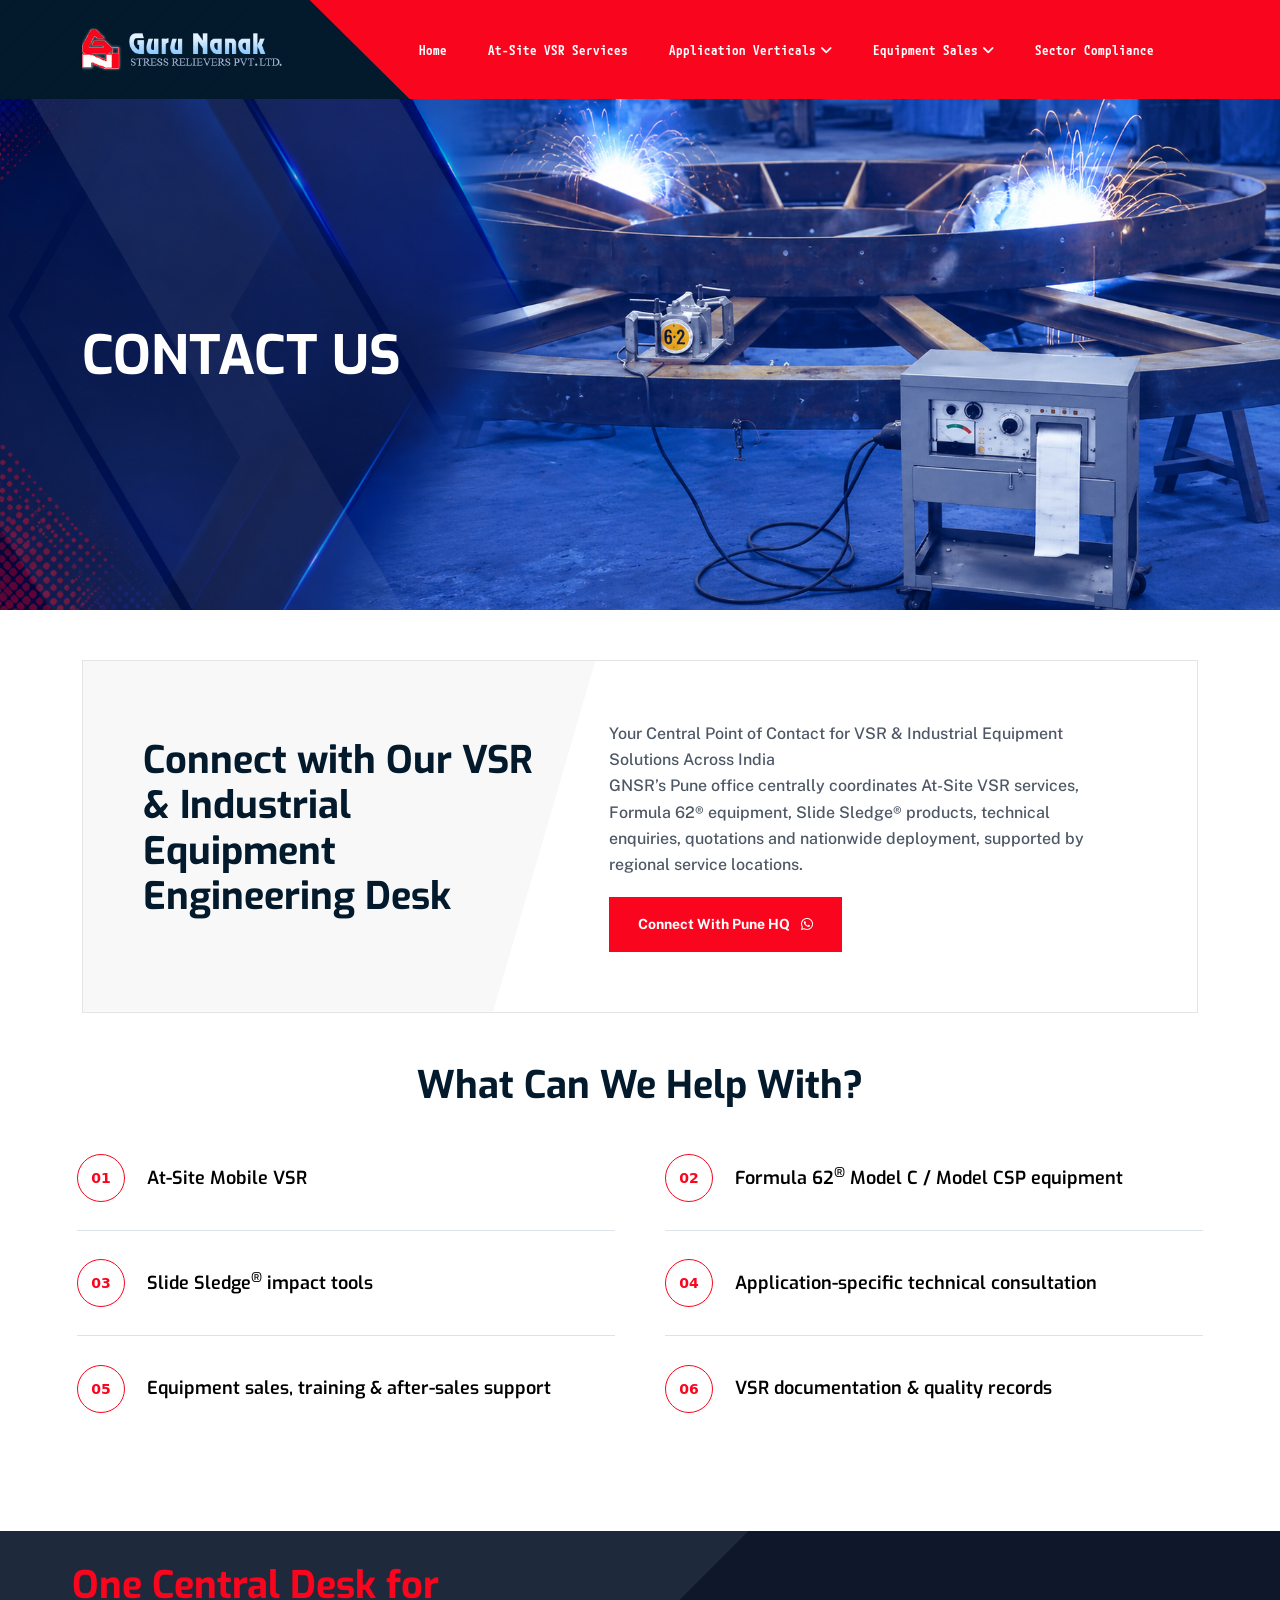
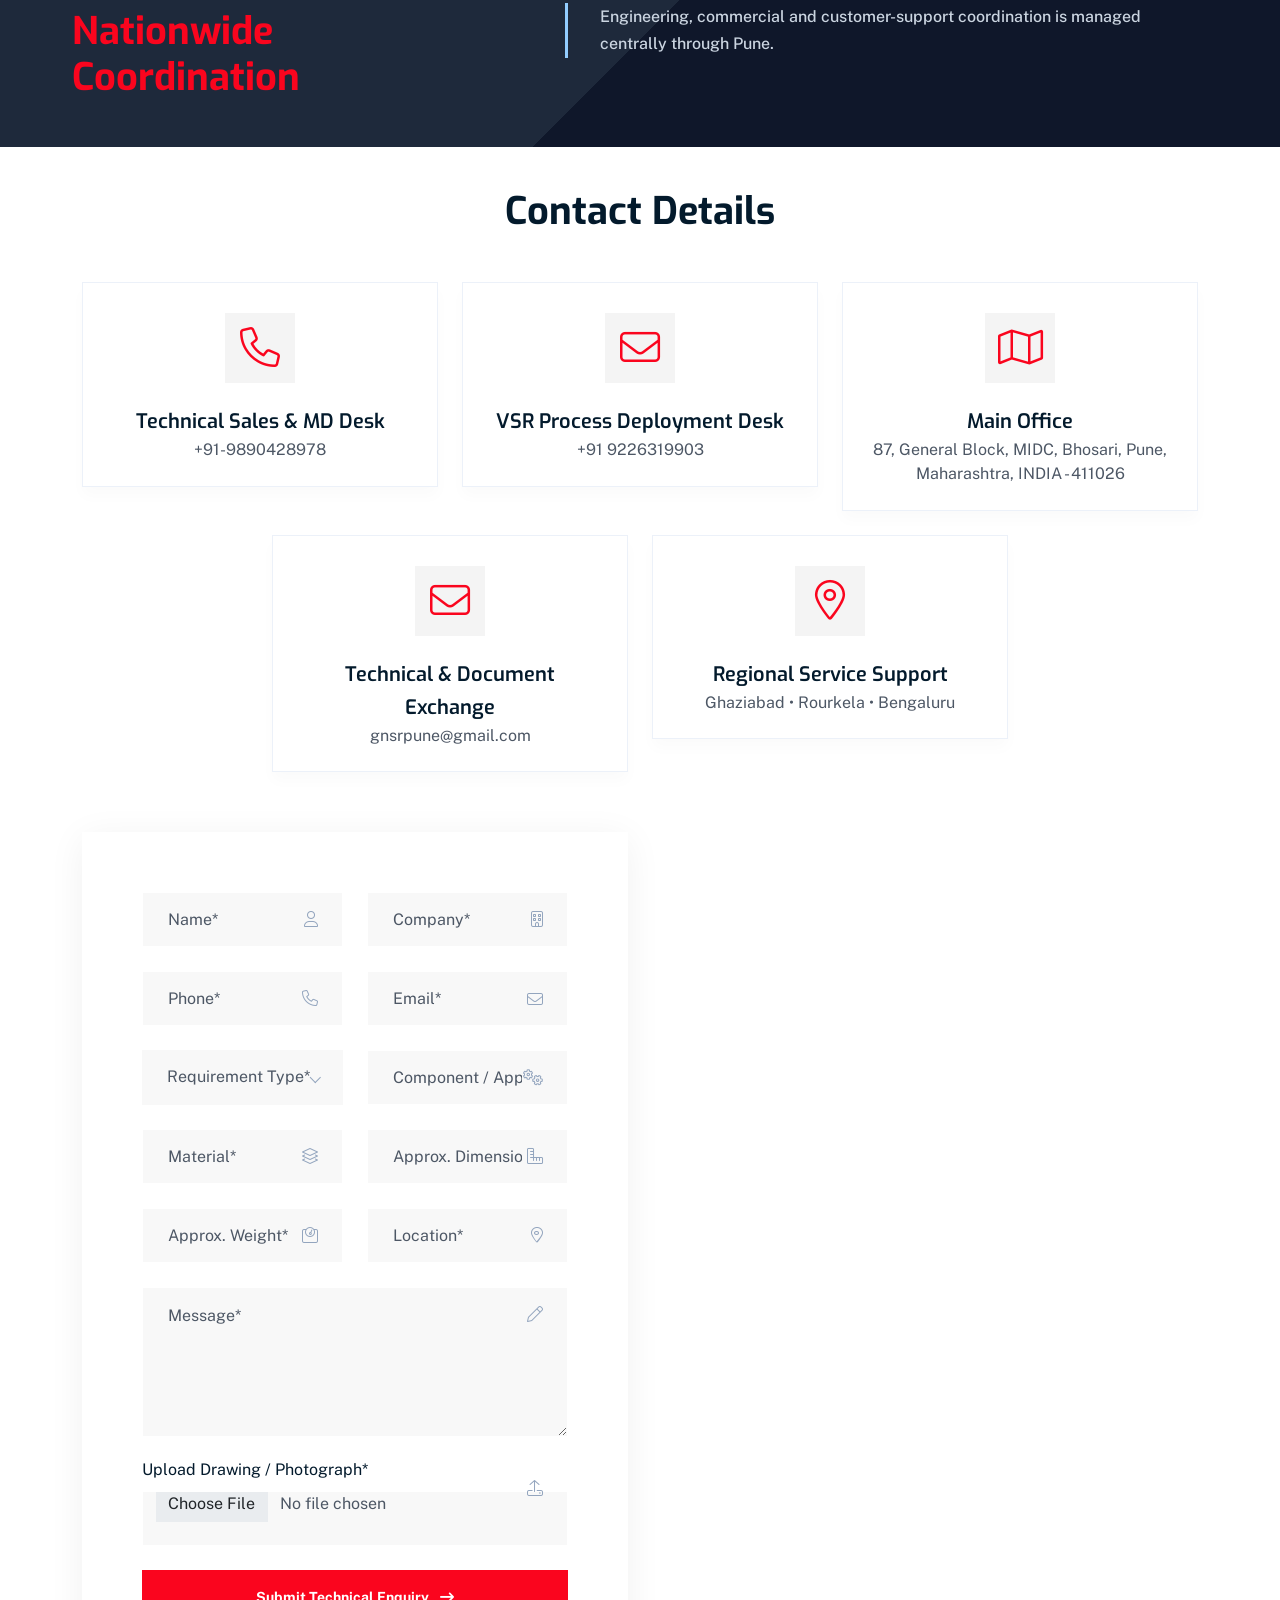
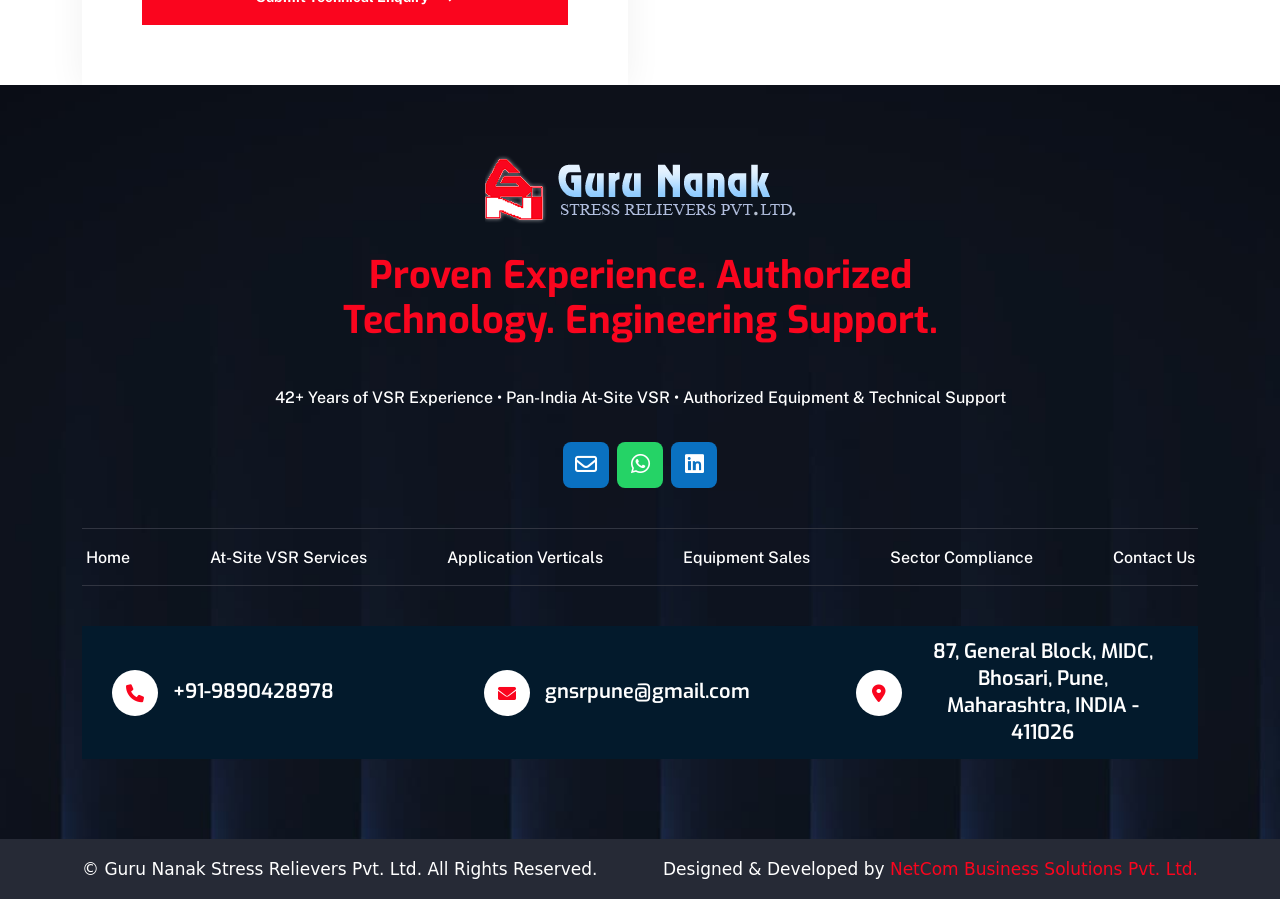
<file: contact.html>
<!doctype html>
<html class="no-js" lang="zxx">
  <head>
    <meta charset="utf-8" />
    <meta http-equiv="x-ua-compatible" content="ie=edge" />
    <title>
      Contact Guru Nanak Stress Relievers Pvt. Ltd. | Pune Head Office
    </title>
    <meta name="author" content="themeholy" />
    <meta
      name="description"
      content="Connect directly with our Main Office in Pune for all national technical consultations, equipment sales, and mobile fleet mobilizations. Submit engineering drawings for RFQs"
    />
    <meta
      name="keywords"
      content="guru nanak stress relievers address pune, contact vsr specialist india, heavy engineering rfqs drawing upload, patented formula 62 support desk pune, logistics routing directions hq, request vibratory stress relief quote maharashtra, send engineering cad drawing vsr, phone number guru nanak stress relievers pune, managing director office contact vsr, central office pune communication desk, industrial stress relief service inquiry form"
    />
    <meta name="robots" content="INDEX,FOLLOW" />
    <meta
      name="viewport"
      content="width=device-width,initial-scale=1,shrink-to-fit=no"
    />
    <link
      rel="apple-touch-icon"
      sizes="57x57"
      href="assets/img/favicons/favicon.png"
    />
    <link
      rel="apple-touch-icon"
      sizes="60x60"
      href="assets/img/favicons/favicon.png"
    />
    <link
      rel="apple-touch-icon"
      sizes="72x72"
      href="assets/img/favicons/favicon.png"
    />
    <link
      rel="apple-touch-icon"
      sizes="76x76"
      href="assets/img/favicons/favicon.png"
    />
    <link
      rel="apple-touch-icon"
      sizes="114x114"
      href="assets/img/favicons/favicon.png"
    />
    <link
      rel="apple-touch-icon"
      sizes="120x120"
      href="assets/img/favicons/favicon.png"
    />
    <link
      rel="apple-touch-icon"
      sizes="144x144"
      href="assets/img/favicons/favicon.png"
    />
    <link
      rel="apple-touch-icon"
      sizes="152x152"
      href="assets/img/favicons/favicon.png"
    />
    <link
      rel="apple-touch-icon"
      sizes="180x180"
      href="assets/img/favicons/favicon.png"
    />
    <link
      rel="icon"
      type="image/png"
      sizes="192x192"
      href="assets/img/favicons/favicon.png"
    />
    <link
      rel="icon"
      type="image/png"
      sizes="32x32"
      href="assets/img/favicons/favicon.png"
    />
    <link
      rel="icon"
      type="image/png"
      sizes="96x96"
      href="assets/img/favicons/favicon.png"
    />
    <link
      rel="icon"
      type="image/png"
      sizes="16x16"
      href="assets/img/favicons/favicon.png"
    />
    <link rel="manifest" href="assets/img/favicons/manifest.json" />
    <meta name="msapplication-TileColor" content="#ffffff" />
    <meta
      name="msapplication-TileImage"
      content="assets/img/favicons/ms-icon-144x144.png"
    />
    <meta name="theme-color" content="#ffffff" />
    <link rel="preconnect" href="https://fonts.googleapis.com/" />
    <link rel="preconnect" href="https://fonts.gstatic.com/" crossorigin />
    <link
      href="https://fonts.googleapis.com/css2?family=Exo:wght@300;400;500;600;700;800;900&amp;family=Public+Sans:wght@100;200;300;400;500;600;700&amp;display=swap"
      rel="stylesheet"
    />
    <link rel="stylesheet" href="assets/css/app.min.css" />
    <link rel="stylesheet" href="assets/css/fontawesome.min.css" />
    <link rel="stylesheet" href="assets/css/style.css" />
  </head>
  <body>
    <div class="th-menu-wrapper">
      <div class="th-menu-area text-center">
        <button class="th-menu-toggle"><i class="fal fa-times"></i></button>
        <div class="mobile-logo">
          <a href="index.html"><img src="assets/img/logo.png" alt="" /></a>
        </div>
        <div class="th-mobile-menu">
          <ul>
            <li>
              <a href="index.html">Home</a>
            </li>
            <li>
              <a href="at-site-vsr-services.html">At-Site VSR Services </a>
            </li>

            <li class="menu-item-has-children">
              <a href="#"> Application Verticals</a>
              <ul class="sub-menu">
                <li>
                  <a href="vessels-and-process-plant.html"
                    >VSR for Vessels & Process Plant</a
                  >
                </li>
                <li>
                  <a href="sugar-and-heavy-machinery.html"
                    >VSR for Sugar & Heavy Machinery</a
                  >
                </li>
                <li>
                  <a href="machine-tools-and-tool-rooms.html"
                    >VSR for Machine Tools & Tool Rooms</a
                  >
                </li>
                <li>
                  <a href="defence-and-railway.html"
                    >VSR for Defence, Railway & Aerospace</a
                  >
                </li>
              </ul>
            </li>
            <li class="menu-item-has-children">
              <a href="#"> Equipment Sales</a>
              <ul class="sub-menu">
                <li><a href="equipment-catalog.html">Equipment Catalog</a></li>
                <li>
                  <a href="vsr-vs-thermal.html"
                    >VSR vs. Thermal Comparison Matrix</a
                  >
                </li>
              </ul>
            </li>
            <li>
              <a href="sector-compliance.html">Sector Compliance</a>
            </li>

            <li>
              <a href="contact.html"> Contact Us</a>
            </li>
          </ul>
        </div>
      </div>
    </div>
    <header class="th-header header-layout10">
      <div class="sticky-wrapper">
        <div class="sticky-active">
          <div class="menu-area">
            <div class="container">
              <div class="row align-items-center justify-content-between">
                <div class="col-auto">
                  <div class="header-logo">
                    <a href="index.html"
                      ><img src="assets/img/logo.png" alt="Konta"
                    /></a>
                  </div>
                </div>
                <div class="col-auto">
                  <div class="row align-items-center justify-content-between">
                    <div class="col-auto">
                      <nav class="main-menu d-none d-lg-inline-block">
                        <ul>
                          <li>
                            <a href="index.html">Home</a>
                          </li>
                          <li>
                            <a href="at-site-vsr-services.html"
                              >At-Site VSR Services
                            </a>
                          </li>

                          <li class="menu-item-has-children">
                            <a href="#"> Application Verticals</a>
                            <ul class="sub-menu">
                              <li>
                                <a href="vessels-and-process-plant.html"
                                  >VSR for Vessels & Process Plant</a
                                >
                              </li>
                              <li>
                                <a href="sugar-and-heavy-machinery.html"
                                  >VSR for Sugar & Heavy Machinery</a
                                >
                              </li>
                              <li>
                                <a href="machine-tools-and-tool-rooms.html"
                                  >VSR for Machine Tools & Tool Rooms</a
                                >
                              </li>
                              <li>
                                <a href="defence-and-railway.html"
                                  >VSR for Defence, Railway & Aerospace</a
                                >
                              </li>
                            </ul>
                          </li>
                          <li class="menu-item-has-children">
                            <a href="#"> Equipment Sales</a>
                            <ul class="sub-menu">
                              <li>
                                <a href="equipment-catalog.html"
                                  >Equipment Catalog</a
                                >
                              </li>
                              <li>
                                <a href="vsr-vs-thermal.html"
                                  >VSR vs. Thermal Comparison Matrix</a
                                >
                              </li>
                            </ul>
                          </li>
                          <li>
                            <a href="sector-compliance.html"
                              >Sector Compliance</a
                            >
                          </li>

                          <!-- <li>
                            <a href="#"> Contact Us</a>
                          </li> -->
                        </ul>
                      </nav>
                      <button
                        type="button"
                        class="th-menu-toggle d-inline-block d-lg-none"
                      >
                        <i class="far fa-bars"></i>
                      </button>
                    </div>
                    <div class="col-auto d-none d-xl-block">
                      <div class="header-button">
                        <a
                          href="contact.html"
                          class="th-btn style6 d-none d-xxl-inline-block"
                        >
                          Contact<i class="fas fa-arrow-right ms-2"></i
                        ></a>
                      </div>
                    </div>
                  </div>
                </div>
              </div>
            </div>
            <div
              class="logo-shape"
              data-bg-src="assets/img/update1/bg/pattern_bg_1.png"
            ></div>
          </div>
        </div>
      </div>
    </header>
    <div class="breadcumb-wrapper contact">
      <div class="container">
        <div class="breadcumb-content">
          <h1 class="breadcumb-title">Contact Us</h1>
        </div>
      </div>
    </div>
    <section class="z-index-common site_vsr">
      <div class="container th-container2">
        <div class="counter-area-4">
          <div class="row align-items-center justify-content-between">
            <div class="col-xl-5">
              <div class="title-area mb-xl-0 text-center text-xl-start mb-50">
                <!-- <span class="sub-title4">Our Company Achievements</span> -->
                <h1>Connect with Our VSR &amp; Industrial Equipment Engineering Desk</h1>
              </div>
            </div>
            <div class="col-xl-7">
              <div class="counter-wrap4">
                <h2 class="sec-title fw-semibold">
                  Your Central Point of Contact for VSR &amp; Industrial Equipment Solutions Across India <br> GNSR’s Pune office centrally coordinates At-Site VSR services, Formula 62® equipment, Slide Sledge® products,
technical enquiries, quotations and nationwide deployment, supported by regional service locations.
                </h2>
                <a href="https://wa.me/+919890428978?text=I'm%20interested%20in" class="th-btn">
                  Connect with Pune HQ
                  <i class="fab fa-whatsapp ms-2"></i
                ></a>
              </div>
            </div>
          </div>
        </div>
      </div>
    </section>





    <!-- What Can We Help With Section -->
<section class="help-section">
    <div class="container">
        <div class="help-header">
            <!-- <span class="help-subtitle">OUR SUPPORT</span> -->
            <h2>What Can We Help With?</h2>
            <!-- <div class="help-line"></div> -->
        </div>

        <div class="help-list">
            <div class="help-item">
                <span class="help-number">01</span>
                <div class="help-content">
                    <h3>At-Site Mobile VSR</h3>
                </div>
            </div>

            <div class="help-item">
                <span class="help-number">02</span>
                <div class="help-content">
                    <h3>Formula 62<sup>®</sup> Model C / Model CSP equipment</h3>
                </div>
            </div>

            <div class="help-item">
                <span class="help-number">03</span>
                <div class="help-content">
                    <h3>Slide Sledge<sup>®</sup> impact tools</h3>
                </div>
            </div>

            <div class="help-item">
                <span class="help-number">04</span>
                <div class="help-content">
                    <h3>Application-specific technical consultation</h3>
                </div>
            </div>

            <div class="help-item">
                <span class="help-number">05</span>
                <div class="help-content">
                    <h3>Equipment sales, training & after-sales support</h3>
                </div>
            </div>

            <div class="help-item">
                <span class="help-number">06</span>
                <div class="help-content">
                    <h3>VSR documentation & quality records</h3>
                </div>
            </div>
        </div>
    </div>
</section>





    <!-- <section class="process-sec4 science" id="process-sec">
      <div class="container th-container">
        <div class="process-card-area-4">
          <div class="row gy-4 align-items-center">
            <div class="col-md-6 col-xl-3">
              <div class="title-area mb-0 text-center text-md-start">
                <span class="span1 sec-title text-white mb-0">
                  Centralized Communication & Operations Core
                </span>
              </div>
            </div>
            <div class="col-md-6 col-xl-9">
              <div class="process-card4">
                <h2 class="box-title">
                  Centralized Procurement & Engineering Management
                </h2>
                <p class="process-card4_text">
                  To ensure maximum technical compliance and seamless execution
                  across the subcontinent, Guru Nanak Stress Relievers Pvt. Ltd.
                  operates from a single, unified communications desk. Whether
                  you are requesting equipment calibration, capital hardware
                  shipping loops, or mobilizing our portable field teams to your
                  production floor, all operations are managed right here.
                </p>
              </div>
            </div>
          </div>
        </div>
      </div>
    </section> -->



    <section class="diagonal-section">
      <div class="diagonal-content">
        <h2 class="diagonal-label">
          One Central Desk for Nationwide Coordination
        </h2>
        <p class="sec-text diagonal-body">
          Engineering, commercial and customer-support coordination is managed centrally through Pune.
        </p>
      </div>
    </section>




    <!-- <section class="diagonal-section">
      <div class="diagonal-content">
        <h2 class="diagonal-label">
          Centralized Procurement & Engineering Management
        </h2>
        <p class="sec-text diagonal-body">
          To ensure maximum technical compliance and seamless execution across
          the subcontinent, Guru Nanak Stress Relievers Pvt. Ltd. operates from
          a single, unified communications desk. Whether you are requesting
          equipment calibration, capital hardware shipping loops, or mobilizing
          our portable field teams to your production floor, all operations are
          managed right here.
        </p>
      </div>
    </section> -->





    <div class="contact-area-2 space-top" id="contact-sec">
      <div class="container">
        <div class="title-area text-center">
          <h2 class="sec-title">Contact Details</h2>
        </div>
        <div class="row gy-4 justify-content-center">
          <div class="col-xl-4 col-lg-6">
            <div class="contact-feature">
              <div class="contact-feature-icon">
                <i class="fal fa-phone"></i>
              </div>
              <div class="media-body">
                <p class="contact-feature_label">Technical Sales & MD Desk</p>
                <a href="tel:9890428978" class="contact-feature_link">
                  +91-9890428978</a
                >
              </div>
            </div>
          </div>

          <div class="col-xl-4 col-lg-6">
            <div class="contact-feature">
              <div class="contact-feature-icon">
                <i class="fal fa-envelope"></i>
              </div>
              <div class="media-body">
                <p class="contact-feature_label">VSR Process Deployment Desk</p>
                <a href="tel:9226319903" class="contact-feature_link">
                  +91 9226319903</a
                >
              </div>
            </div>
          </div>

          <div class="col-xl-4 col-lg-6">
            <div class="contact-feature">
              <div class="contact-feature-icon">
                <i class="fal fa-map"></i>
              </div>
              <div class="media-body">
                <p class="contact-feature_label">Main Office</p>
                <span class="contact-feature_link"
                  >87, General Block, MIDC, Bhosari, Pune, Maharashtra, INDIA - 411026</span
                >
              </div>
            </div>
          </div>
          <div class="col-xl-4 col-lg-6">
            <div class="contact-feature">
              <div class="contact-feature-icon">
                <i class="fal fa-envelope"></i>
              </div>
              <div class="media-body">
                <p class="contact-feature_label">Technical & Document Exchange</p>
                <a
                  href="mailto:gnsrpune@gmail.com"
                  class="contact-feature_link"
                  >gnsrpune@gmail.com</a
                >
              </div>
            </div>
          </div>
          
          <div class="col-xl-4 col-lg-6">
            <div class="contact-feature">
              <div class="contact-feature-icon">
                <i class="fal fa-map-marker-alt"></i>
              </div>
              <div class="media-body">
                <p class="contact-feature_label">Regional Service Support</p>
                <a
                  href="mailto:sales@gurunanakstressrelievers.com"
                  class="contact-feature_link"
                  >Ghaziabad • Rourkela • Bengaluru</a
                >
              </div>
            </div>
          </div>
        </div>
      </div>
    </div>





    <div class="container map">
      <div class="row">
        <div class="col-md-6">
          <div class="contact-wrap2">
            <div class="contact-form-wrap">
              <form action="" method="POST" enctype="multipart/form-data" class="contact-form ajax-contact">
  <div class="row">

    <!-- Name -->
    <div class="col-md-6">
      <div class="form-group">
        <input
          type="text"
          class="form-control"
          name="name"
          id="name"
          placeholder="Name*"
          required
        />
        <i class="fal fa-user"></i>
      </div>
    </div>

    <!-- Company -->
    <div class="col-md-6">
      <div class="form-group">
        <input
          type="text"
          class="form-control"
          name="company"
          id="company"
          placeholder="Company*"
          required
        />
        <i class="fal fa-building"></i>
      </div>
    </div>

    <!-- Phone -->
    <div class="col-md-6">
      <div class="form-group">
        <input
          type="tel"
          class="form-control"
          name="phone"
          id="phone"
          placeholder="Phone*"
          required
        />
        <i class="fal fa-phone"></i>
      </div>
    </div>

    <!-- Email -->
    <div class="col-md-6">
      <div class="form-group">
        <input
          type="email"
          class="form-control"
          name="email"
          id="email"
          placeholder="Email*"
          required
        />
        <i class="fal fa-envelope"></i>
      </div>
    </div>

    <!-- Requirement Type -->
    <div class="col-md-6">
      <div class="form-group">
        <select
          name="requirement_type"
          id="requirement_type"
          class="single-select nice-select form-select"
          required
        >
          <option value="" disabled selected hidden>
            Requirement Type*
          </option>
          <option value="Mobile Field Service">
            Mobile Field Service
          </option>
          <option value="Formula 62 Purchase">
            Formula 62 Purchase
          </option>
          <option value="Slide Sledge Purchase">
            Slide Sledge Purchase
          </option>
          <option value="Technical Consultation">
            Technical Consultation
          </option>
          <option value="Other">
            Other
          </option>
        </select>
      </div>
    </div>

    <!-- Component / Application -->
    <div class="col-md-6">
      <div class="form-group">
        <input
          type="text"
          class="form-control"
          name="component_application"
          id="component_application"
          placeholder="Component / Application*"
          required
        />
        <i class="fal fa-cogs"></i>
      </div>
    </div>

    <!-- Material -->
    <div class="col-md-6">
      <div class="form-group">
        <input
          type="text"
          class="form-control"
          name="material"
          id="material"
          placeholder="Material*"
          required
        />
        <i class="fal fa-layer-group"></i>
      </div>
    </div>

    <!-- Approx. Dimensions -->
    <div class="col-md-6">
      <div class="form-group">
        <input
          type="text"
          class="form-control"
          name="dimensions"
          id="dimensions"
          placeholder="Approx. Dimensions*"
          required
        />
        <i class="fal fa-ruler-combined"></i>
      </div>
    </div>

    <!-- Approx. Weight -->
    <div class="col-md-6">
      <div class="form-group">
        <input
          type="text"
          class="form-control"
          name="weight"
          id="weight"
          placeholder="Approx. Weight*"
          required
        />
        <i class="fal fa-weight"></i>
      </div>
    </div>

    <!-- Location -->
    <div class="col-md-6">
      <div class="form-group">
        <input
          type="text"
          class="form-control"
          name="location"
          id="location"
          placeholder="Location*"
          required
        />
        <i class="fal fa-map-marker-alt"></i>
      </div>
    </div>

    <!-- Message -->
    <div class="col-12">
      <div class="form-group">
        <textarea
          name="message"
          id="message"
          cols="30"
          rows="4"
          class="form-control"
          placeholder="Message*"
          required
        ></textarea>
        <i class="fal fa-pen"></i>
      </div>
    </div>

    <!-- Upload Drawing / Photograph -->
    <div class="col-12">
  <div class="form-group">
    <label for="attachment" class="form-label">
      Upload Drawing / Photograph*
    </label>
    <input
      type="file"
      class="form-control"
      name="attachment"
      id="attachment"
      accept=".pdf,.jpg,.jpeg,.png"
      required
    />
    <i class="fal fa-upload"></i>
  </div>
</div>

    <!-- Submit Button -->
    <div class="form-btn col-12">
      <button type="submit" class="th-btn w-100">
        Submit Technical Enquiry
        <i class="fas fa-long-arrow-right ms-2"></i>
      </button>
    </div>

  </div>

  <p class="form-messages mb-0 mt-3"></p>
</form>
            </div>
          </div>
        </div>
        <div class="col-md-6">
          <div class="contact-map">
            <iframe
              src="https://www.google.com/maps/embed?pb=!1m18!1m12!1m3!1d3780.7182529819956!2d73.82714377465464!3d18.63173816577019!2m3!1f0!2f0!3f0!3m2!1i1024!2i768!4f13.1!3m3!1m2!1s0x3bc2b9c73d116771%3A0xcaac2e5f4b8fbc95!2sGuru%20Nanak%20Stress%20Relievers%20Pvt.%20Ltd!5e0!3m2!1sen!2sin!4v1780895086667!5m2!1sen!2sin"
              width="100%"
              height="850"
              style="border: 0"
              allowfullscreen=""
              loading="lazy"
              referrerpolicy="no-referrer-when-downgrade"
            ></iframe>
          </div>
        </div>
      </div>
    </div>





    <!-- <section class="experience-section"> 
      <div class="experience-container"> 
        <div class="experience-content"> 
          <h2>
            Proven Experience. Authorized Technology. Engineering Support.
          </h2> 
          <p class="experience-text"> 
            42+ Years of VSR Experience • Pan-India At-Site VSR • Authorized Equipment &amp; Technical Support
          </p> 
        </div> 
        <div class="experience-highlight"> 
          <span class="experience-number">
            42+
          </span> 
          <span class="experience-label">
            Years of VSR Experience
          </span> 
        </div> 
      </div> 
    </section> -->




    <footer
      class="footer-wrapper footer-layout4 background-image"
      id="contact-sec"
      data-bg-src="assets/img/update1/bg/footer_bg_3.jpg"
    >
      <div class="widget-area text-center">
        <div class="container">
          <div class="row justify-content-center">
            <div class="col-lg-8">
              <div class="widget footer-widget">
                <div class="th-widget-about">
                  <div class="about-logo">
                    <a href="index.html"
                      ><img
                        src="assets/img/logo.png"
                        alt="Gurunanak Stress Relievers"
                    /></a>
                  </div>
                  <h3 class="sec-title text-center">
                    Proven Experience. Authorized Technology. Engineering Support.
                  </h3>

                  <p class="about-text text-center">
                    42+ Years of VSR Experience • Pan-India At-Site VSR • Authorized Equipment &amp; Technical Support
                  </p>
                  <div class="th-social">
                    <a class="mail" href="mailto:gnsrpune@gmail.com"
                      ><i class="far fa-envelope"></i
                    ></a>
                    <a
                      href="https://wa.me/+919226319903?text=I'm%20interested%20in"
                      class="whatsapp"
                      ><i class="fab fa-whatsapp"></i
                    ></a>
                    <a class="mail" href=""><i class="fab fa-linkedin"></i></a>
                  </div>
                </div>
              </div>
            </div>
            <div class="col-md-12">
              <div class="widget widget_nav_menu footer-widget">
                <div class="menu-all-pages-container">
                  <ul class="menu">
                    <li><a href="index.html">Home</a></li>
                    <li>
                      <a href="at-site-vsr-services.html"
                        >At-Site VSR Services
                      </a>
                    </li>
                    <li>
                      <a href="vessels-and-process-plant.html"
                        >Application Verticals</a
                      >
                    </li>
                    <li>
                      <a href="equipment-catalog.html">Equipment Sales</a>
                    </li>
                    <li>
                      <a href="sector-compliance.html">Sector Compliance</a>
                    </li>
                    <li><a href="contact.html">Contact Us</a></li>
                  </ul>
                </div>
              </div>
            </div>
            <!-- <div class="col-lg-6">
              <div class="widget newsletter-widget footer-widget">
                <form class="newsletter-form form-group">
                  <input
                    class="form-control"
                    type="email"
                    placeholder="WhatsApp Our Engineering Team"
                    required=""
                  />
                  <button type="submit" class="th-btn style3">
                    Whatsapp
                    <a
          href="https://wa.me/+919226319903?text=I'm%20interested%20in"
          class="whatsapp"
          ><i class="fab fa-whatsapp"></i
        ></a>
                  </button>
                </form>
              </div>
            </div> -->
          </div>
          <div class="header-layout4">
            <div class="header-top">
              <div class="header-link">
                <i class="fas fa-phone"></i>
                <div>
                  <a class="header-single-link" href="tel:+919890428978"
                    >+91-9890428978</a
                  >
                </div>
              </div>
              <div class="header-link">
                <i class="fas fa-envelope"></i>
                <div>
                  <a class="header-single-link" href="mailto:gnsrpune@gmail.com"
                    >gnsrpune@gmail.com</a
                  >
                </div>
              </div>
              <div class="header-link address">
                <i class="fas fa-location-dot"></i>
                <div>
                  <a
                    class="header-single-link"
                    href="https://maps.app.goo.gl/9RgbcRxQPuoSg38E7"
                    >87, General Block, MIDC, Bhosari, Pune, Maharashtra, INDIA - 411026</a
                  >
                </div>
              </div>
            </div>
          </div>
        </div>
      </div>
      <div class="copyright-wrap">
        <div class="container">
          <div class="row justify-content-between align-items-center">
            <div class="col-md-6">
              <div class="copyright-text">
                © Guru Nanak Stress Relievers Pvt. Ltd. All Rights Reserved.
              </div>
            </div>
            <div class="col-md-6">
              <div class="footer-links copyright-text">
                Designed &amp; Developed by
                <a href="https://netcom-india.com/"
                  >NetCom Business Solutions Pvt. Ltd.</a
                >
              </div>
            </div>
          </div>
        </div>
      </div>
    </footer>
    <div class="scroll-top">
      <svg
        class="progress-circle svg-content"
        width="100%"
        height="100%"
        viewBox="-1 -1 102 102"
      >
        <path
          d="M50,1 a49,49 0 0,1 0,98 a49,49 0 0,1 0,-98"
          style="
            transition: stroke-dashoffset 10ms linear 0s;
            stroke-dasharray: 307.919, 307.919;
            stroke-dashoffset: 307.919;
          "
        ></path>
      </svg>
    </div>
    <script src="assets/js/vendor/jquery-3.6.0.min.js"></script>
    <script src="assets/js/app.min.js"></script>
    <script src="assets/js/main.js"></script>
  </body>
</html>
</file>
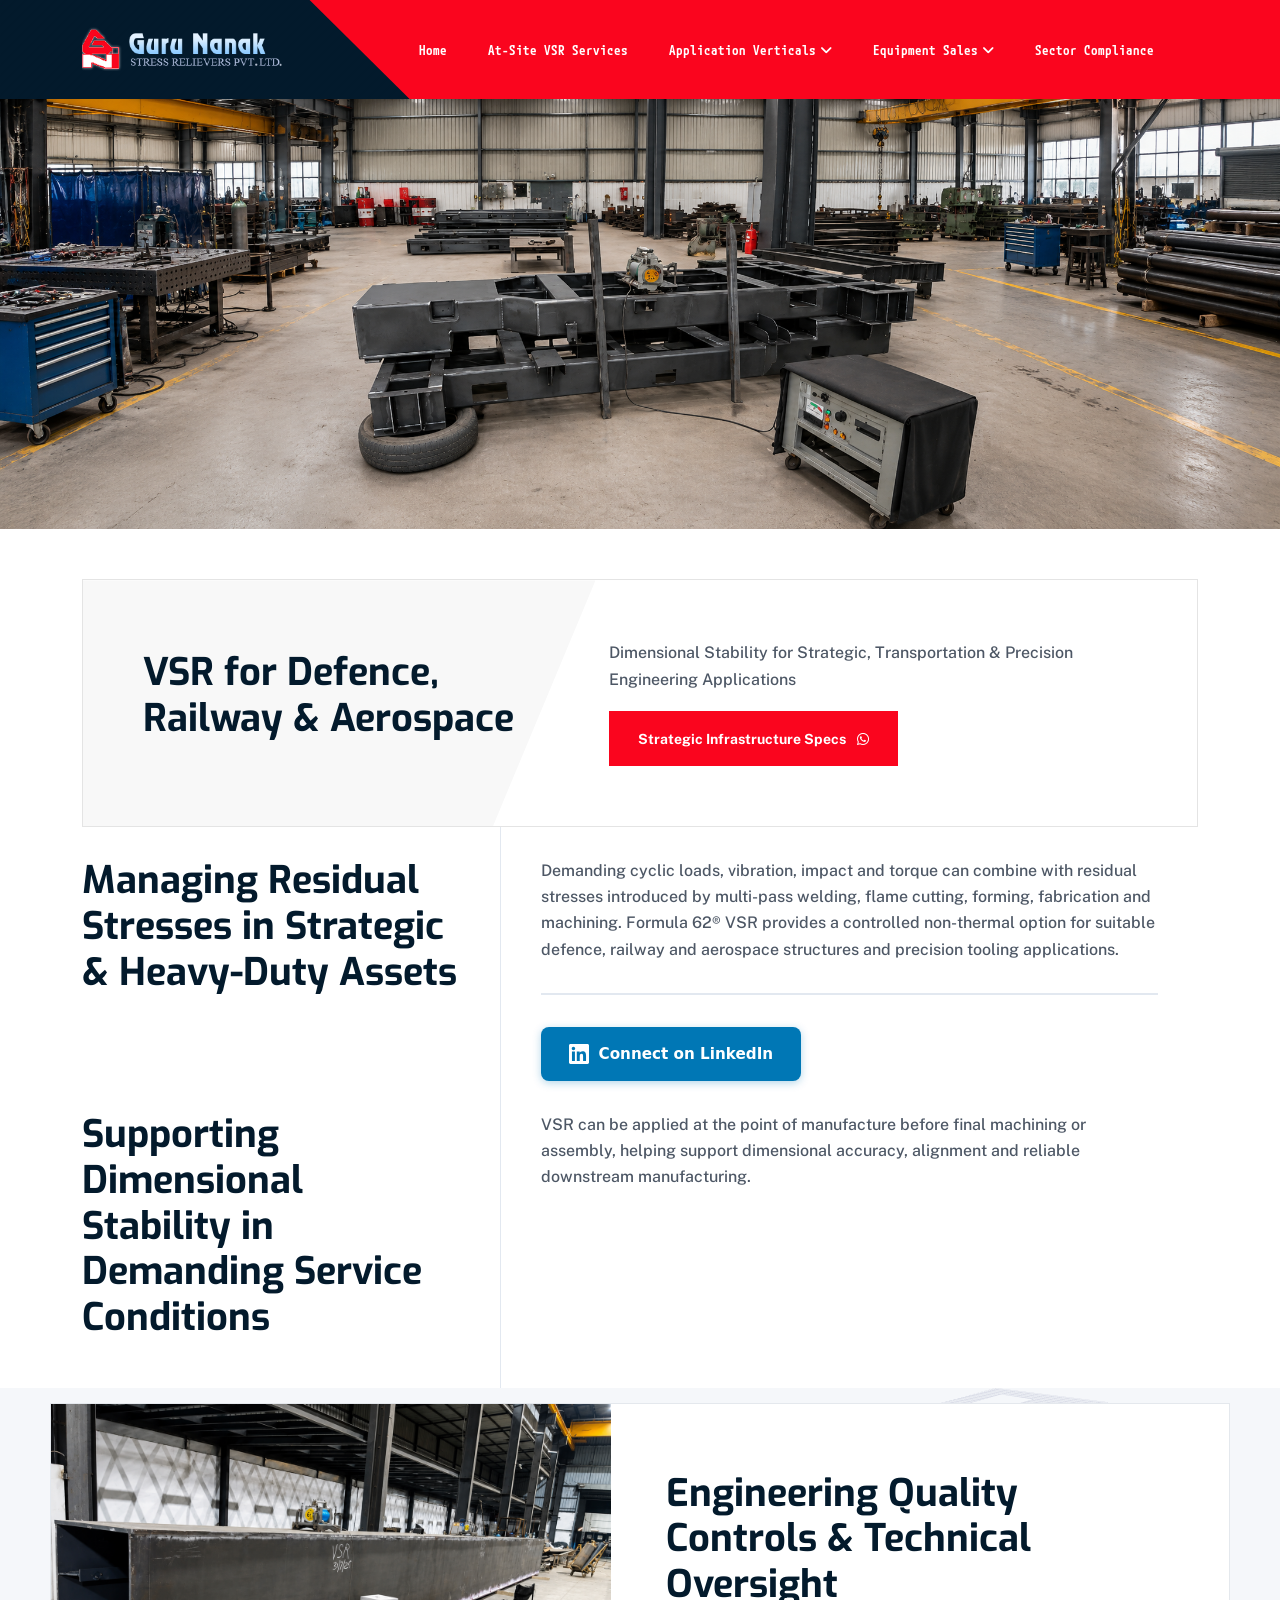
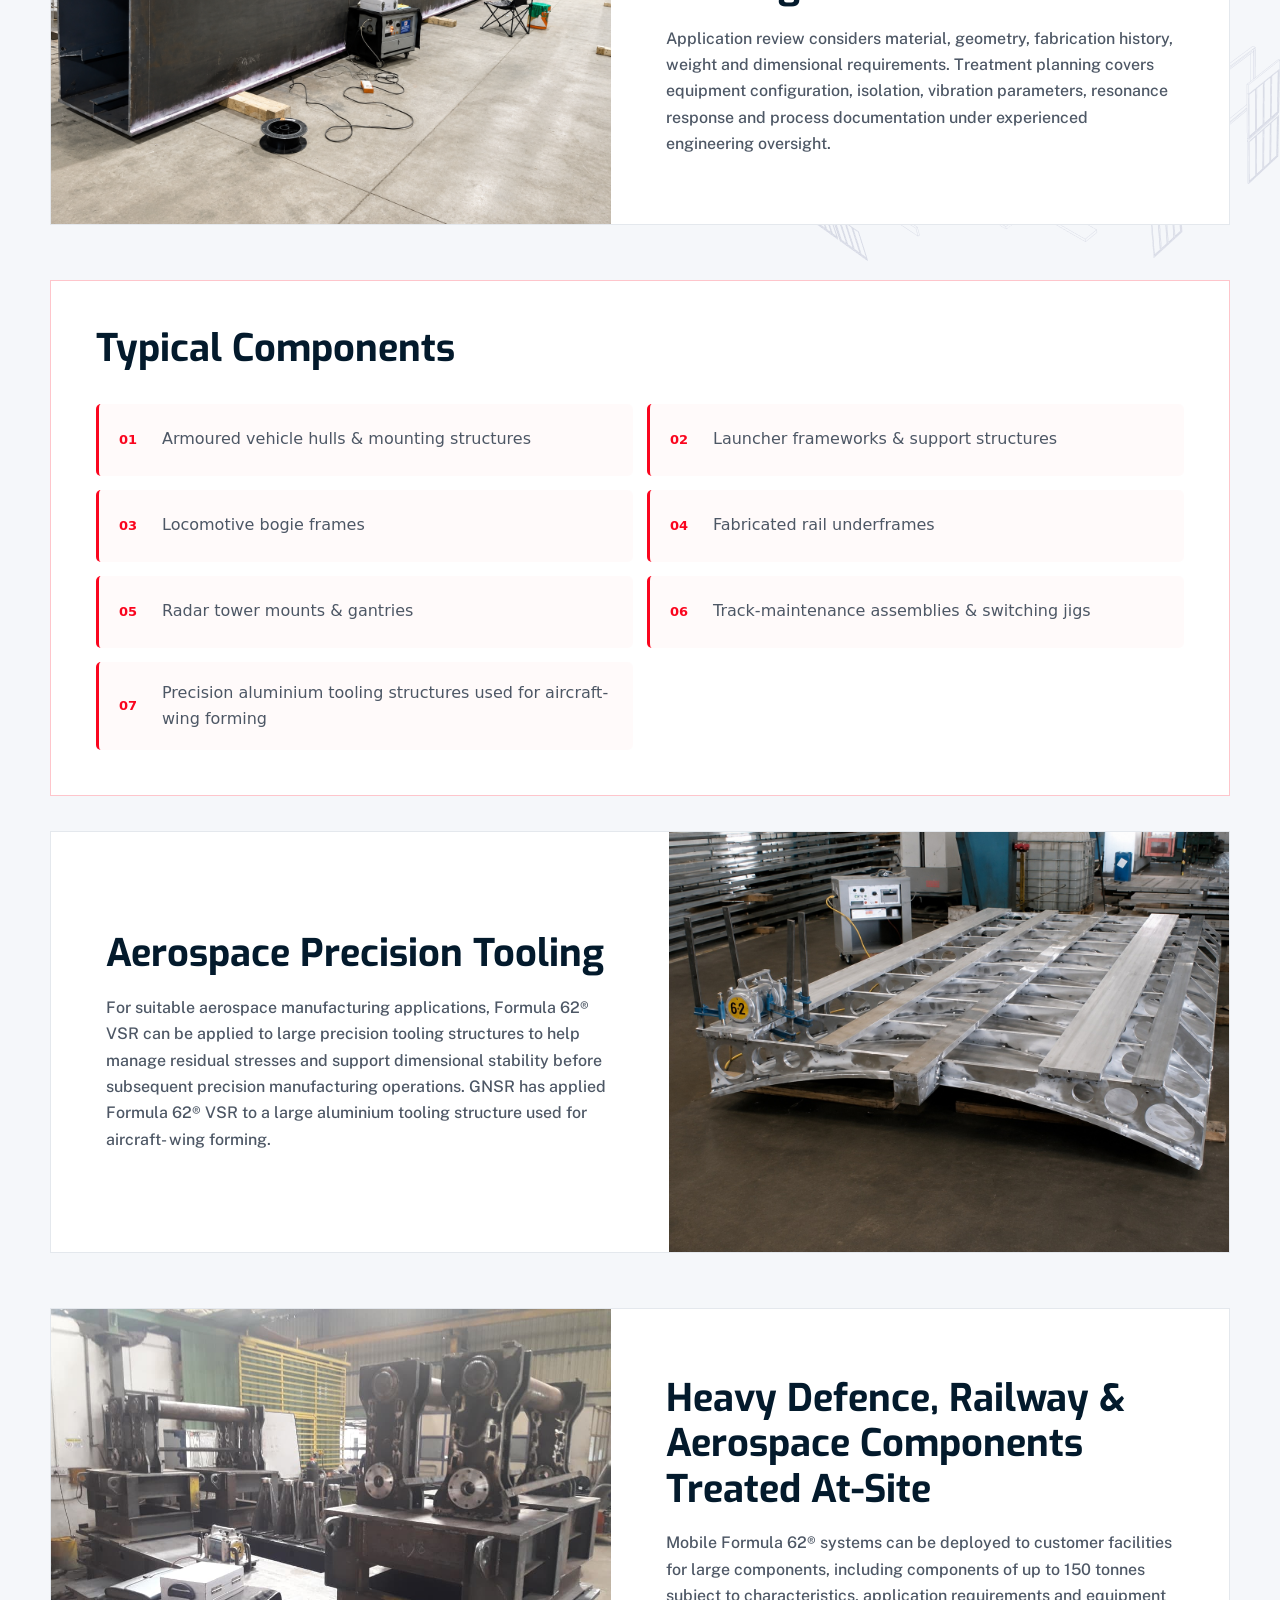
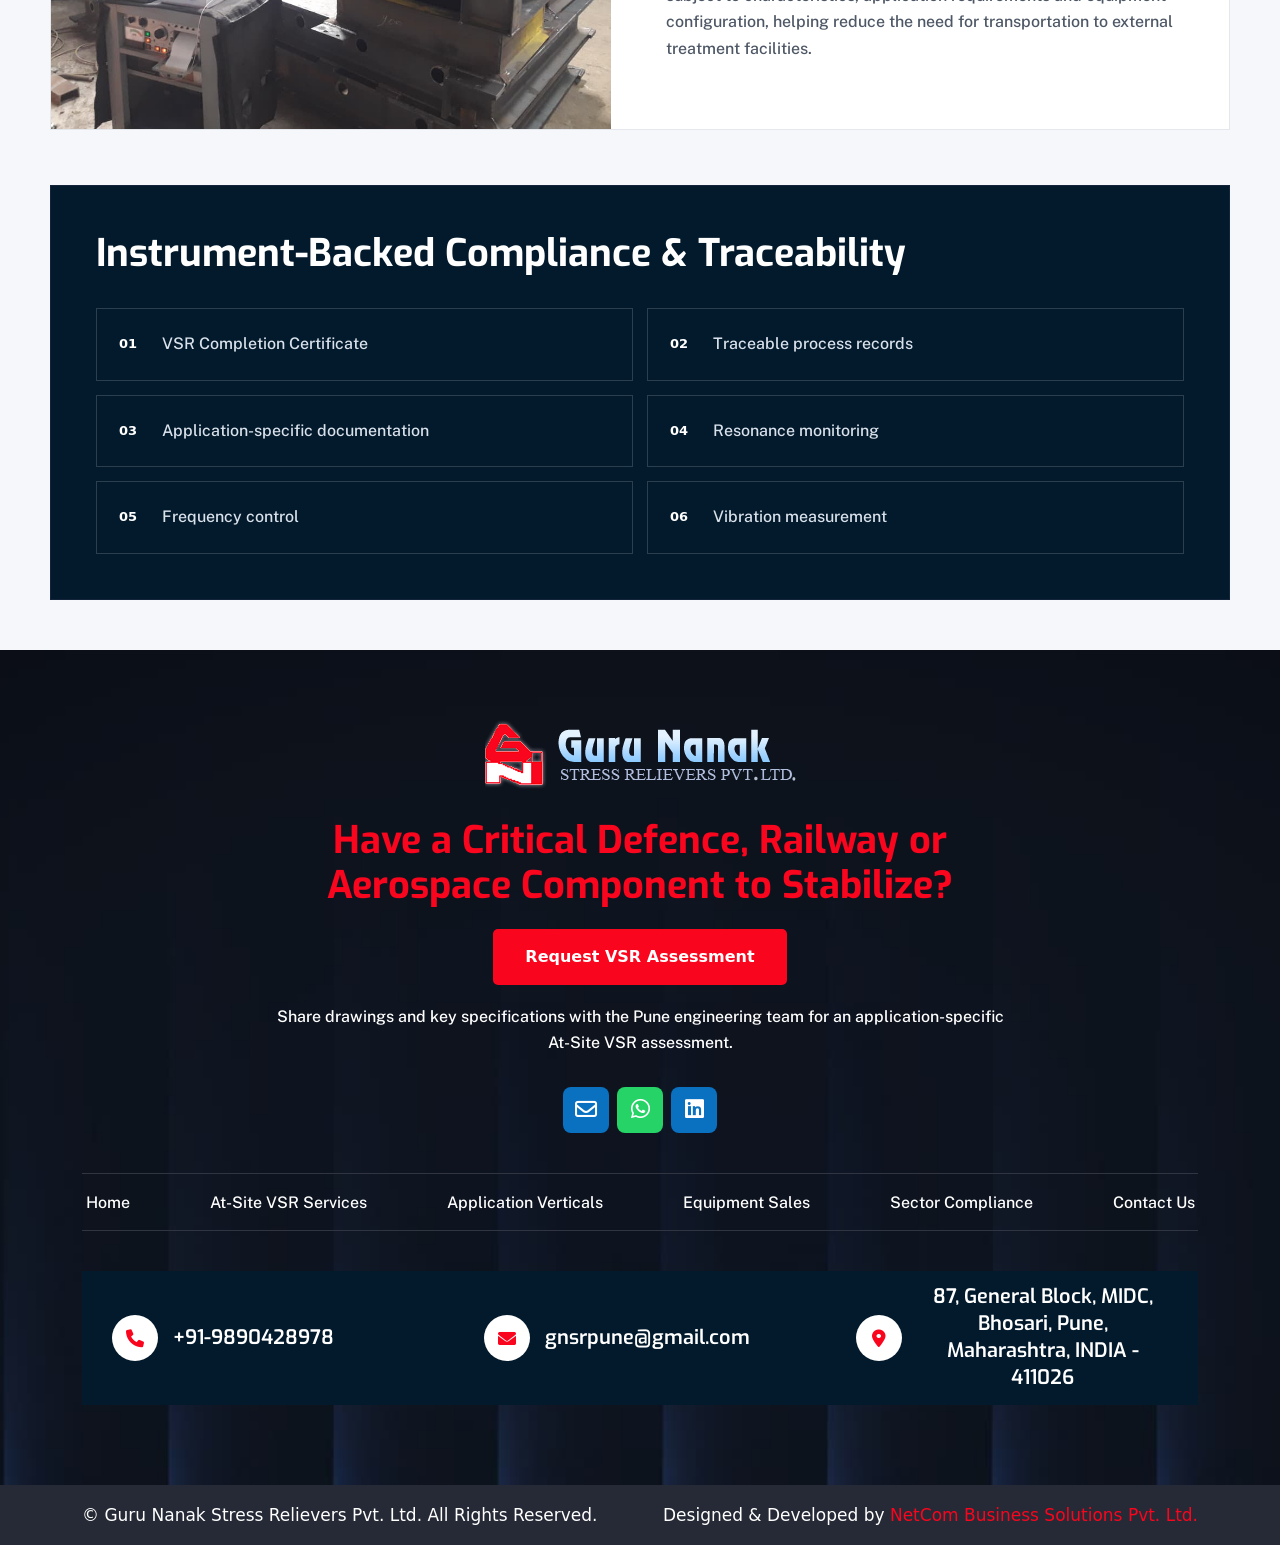
<file: defence-and-railway.html>
<!doctype html>
<html class="no-js" lang="zxx">
  <head>
    <meta charset="utf-8" />
    <meta http-equiv="x-ua-compatible" content="ie=edge" />
    <title>
      Code-Compliant VSR for Defence, Railway & Aerospace Infrastructure | Formula 62
    </title>
    <meta name="author" content="themeholy" />
    <meta
      name="description"
      content="Mobile, calibrated Formula 62 stress relief for armored vehicle hulls, missile launcher bases, locomotive bogie frames, and critical transit underframes. Directed under Pune HQ"
    />
    <meta
      name="keywords"
      content="defence manufacturing compliance vsr, railway bogie frame stress relief, wind turbine base flange stress relief, locomotive bogie weld underframe vsr, armored vehicle hull stress relieving, missile launcher base dimensional locking, radar tower mount structural integrity, manually logged resonance data compliance, corporate manufacturing code validation, at-site defence vsr ghaziabad ncr, mobile railway stress relief rourkela steel plant, bangalore peenya precision tactical mounts vsr, main office pune defence contractors, post weld
heat treatment alternative transit, military fabrication non thermal stabilization, locomotive chassis alignment locking"
    />
    <meta name="robots" content="INDEX,FOLLOW" />
    <meta
      name="viewport"
      content="width=device-width,initial-scale=1,shrink-to-fit=no"
    />
    <link
      rel="apple-touch-icon"
      sizes="57x57"
      href="assets/img/favicons/favicon.png"
    />
    <link
      rel="apple-touch-icon"
      sizes="60x60"
      href="assets/img/favicons/favicon.png"
    />
    <link
      rel="apple-touch-icon"
      sizes="72x72"
      href="assets/img/favicons/favicon.png"
    />
    <link
      rel="apple-touch-icon"
      sizes="76x76"
      href="assets/img/favicons/favicon.png"
    />
    <link
      rel="apple-touch-icon"
      sizes="114x114"
      href="assets/img/favicons/favicon.png"
    />
    <link
      rel="apple-touch-icon"
      sizes="120x120"
      href="assets/img/favicons/favicon.png"
    />
    <link
      rel="apple-touch-icon"
      sizes="144x144"
      href="assets/img/favicons/favicon.png"
    />
    <link
      rel="apple-touch-icon"
      sizes="152x152"
      href="assets/img/favicons/favicon.png"
    />
    <link
      rel="apple-touch-icon"
      sizes="180x180"
      href="assets/img/favicons/favicon.png"
    />
    <link
      rel="icon"
      type="image/png"
      sizes="192x192"
      href="assets/img/favicons/favicon.png"
    />
    <link
      rel="icon"
      type="image/png"
      sizes="32x32"
      href="assets/img/favicons/favicon.png"
    />
    <link
      rel="icon"
      type="image/png"
      sizes="96x96"
      href="assets/img/favicons/favicon.png"
    />
    <link
      rel="icon"
      type="image/png"
      sizes="16x16"
      href="assets/img/favicons/favicon.png"
    />
    <link rel="manifest" href="assets/img/favicons/manifest.json" />
    <meta name="msapplication-TileColor" content="#ffffff" />
    <meta
      name="msapplication-TileImage"
      content="assets/img/favicons/ms-icon-144x144.png"
    />
    <meta name="theme-color" content="#ffffff" />
    <link rel="preconnect" href="https://fonts.googleapis.com/" />
    <link rel="preconnect" href="https://fonts.gstatic.com/" crossorigin />
    <link
      href="https://fonts.googleapis.com/css2?family=Exo:wght@300;400;500;600;700;800;900&amp;family=Public+Sans:wght@100;200;300;400;500;600;700&amp;display=swap"
      rel="stylesheet"
    />
    <link rel="stylesheet" href="assets/css/app.min.css" />
    <link rel="stylesheet" href="assets/css/fontawesome.min.css" />
    <link rel="stylesheet" href="assets/css/style.css" />
  </head>
  <body>
    <div class="th-menu-wrapper">
      <div class="th-menu-area text-center">
        <button class="th-menu-toggle"><i class="fal fa-times"></i></button>
        <div class="mobile-logo">
          <a href="index.html"><img src="assets/img/logo.png" alt="" /></a>
        </div>
        <div class="th-mobile-menu">
          <ul>
            <li>
              <a href="index.html">Home</a>
            </li>
            <li>
              <a href="at-site-vsr-services.html">At-Site VSR Services </a>
            </li>

            <li class="menu-item-has-children">
              <a href="#"> Application Verticals</a>
              <ul class="sub-menu">
                <li>
                  <a href="vessels-and-process-plant.html"
                    >VSR for Vessels & Process Plant</a
                  >
                </li>
                <li>
                  <a href="sugar-and-heavy-machinery.html"
                    >VSR for Sugar & Heavy Machinery</a
                  >
                </li>
                <li>
                  <a href="machine-tools-and-tool-rooms.html"
                    >VSR for Machine Tools & Tool Rooms</a
                  >
                </li>
                <li>
                  <a href="defence-and-railway.html"
                    >VSR for Defence, Railway & Aerospace</a
                  >
                </li>
              </ul>
            </li>
            <li class="menu-item-has-children">
              <a href="#"> Equipment Sales</a>
              <ul class="sub-menu">
                <li><a href="equipment-catalog.html">Equipment Catalog</a></li>
                <li>
                  <a href="vsr-vs-thermal.html"
                    >VSR vs. Thermal Comparison Matrix</a
                  >
                </li>
              </ul>
            </li>
            <li>
              <a href="sector-compliance.html">Sector Compliance</a>
            </li>

            <li>
              <a href="contact.html"> Contact Us</a>
            </li>
          </ul>
        </div>
      </div>
    </div>
    <header class="th-header header-layout10">
      <div class="sticky-wrapper">
        <div class="sticky-active">
          <div class="menu-area">
            <div class="container">
              <div class="row align-items-center justify-content-between">
                <div class="col-auto">
                  <div class="header-logo">
                    <a href="index.html"
                      ><img src="assets/img/logo.png" alt="Konta"
                    /></a>
                  </div>
                </div>
                <div class="col-auto">
                  <div class="row align-items-center justify-content-between">
                    <div class="col-auto">
                      <nav class="main-menu d-none d-lg-inline-block">
                        <ul>
                          <li>
                            <a href="index.html">Home</a>
                          </li>
                          <li>
                            <a href="at-site-vsr-services.html"
                              >At-Site VSR Services
                            </a>
                          </li>

                          <li class="menu-item-has-children">
                            <a href="#"> Application Verticals</a>
                            <ul class="sub-menu">
                              <li>
                                <a href="vessels-and-process-plant.html"
                                  >VSR for Vessels & Process Plant</a
                                >
                              </li>
                              <li>
                                <a href="sugar-and-heavy-machinery.html"
                                  >VSR for Sugar & Heavy Machinery</a
                                >
                              </li>
                              <li>
                                <a href="machine-tools-and-tool-rooms.html"
                                  >VSR for Machine Tools & Tool Rooms</a
                                >
                              </li>
                              <li>
                                <a href="defence-and-railway.html"
                                  >VSR for Defence, Railway & Aerospace</a
                                >
                              </li>
                            </ul>
                          </li>
                          <li class="menu-item-has-children">
                            <a href="#"> Equipment Sales</a>
                            <ul class="sub-menu">
                              <li>
                                <a href="equipment-catalog.html"
                                  >Equipment Catalog</a
                                >
                              </li>
                              <li>
                                <a href="vsr-vs-thermal.html"
                                  >VSR vs. Thermal Comparison Matrix</a
                                >
                              </li>
                            </ul>
                          </li>
                          <li>
                            <a href="sector-compliance.html"
                              >Sector Compliance</a
                            >
                          </li>

                          <!-- <li>
                            <a href="#"> Contact Us</a>
                          </li> -->
                        </ul>
                      </nav>
                      <button
                        type="button"
                        class="th-menu-toggle d-inline-block d-lg-none"
                      >
                        <i class="far fa-bars"></i>
                      </button>
                    </div>
                    <div class="col-auto d-none d-xl-block">
                      <div class="header-button">
                        <a
                          href="contact.html"
                          class="th-btn style6 d-none d-xxl-inline-block"
                        >
                          Contact<i class="fas fa-arrow-right ms-2"></i
                        ></a>
                      </div>
                    </div>
                  </div>
                </div>
              </div>
            </div>
            <div
              class="logo-shape"
              data-bg-src="assets/img/update1/bg/pattern_bg_1.png"
            ></div>
          </div>
        </div>
      </div>
    </header>
    <!-- <div class="breadcumb-wrapper breadcumb-wrapper_defence"> -->
      <!-- <div class="container">
        <div class="breadcumb-content">
          <h1 class="breadcumb-title">About Us</h1>
          <ul class="breadcumb-menu">
            <li><a href="index.html">Home</a></li>
            <li>About Us</li>
          </ul>
          <div class="btn-group" data-ani="slideinup" data-ani-delay="0.6s">
            <a href="" class="th-btn style3"
              >Our Services<i class="fas fa-long-arrow-right ms-2"></i
            ></a>
          </div>
        </div>
      </div> -->
    <!-- </div> -->

<div class="single-banner">
    <img 
        src="assets/img/GNSR_FINAL_DESIGNER_IMAGE_PACKAGE/08_DEFENCE_RAILWAY_AEROSPACE/defence-railway-banner.png"
        class="img-fluid"
        alt="banner"
    >
</div>

    <section class="z-index-common site_vsr">
      <div class="container th-container2">
        <div class="counter-area-4">
          <div class="row align-items-center justify-content-between">
            <div class="col-xl-5">
              <div class="title-area mb-xl-0 text-center text-xl-start mb-50">
                <!-- <span class="sub-title4">Our Company Achievements</span> -->
                <h1>VSR for Defence, Railway & Aerospace</h1>
              </div>
            </div>
            <div class="col-xl-7">
              <div class="counter-wrap4">
                <h2 class="sec-title fw-semibold">
                  Dimensional Stability for Strategic, Transportation & Precision Engineering Applications
                </h2>
                <a
                  href="https://wa.me/+919226319903?text=I'm%20interested%20in"
                  class="th-btn"
                >
                  Strategic Infrastructure Specs
                  <i class="fab fa-whatsapp ms-2"></i
                ></a>
              </div>
            </div>
          </div>
        </div>
      </div>
    </section>

    <!-- <section class="swiss-section">
      <div class="container">
        <div class="swiss-grid">
          <div class="">
            <h2>Eliminating Crystalline Weaknesses in Strategic Assets</h2>
          </div>

          <div class="swiss-rule"></div>

          <div class="swiss-body">
            <p class="mt-n2 mb-35">
              Tactical defense platforms and heavy rail assets operate under
              punishing conditions involving continuous cyclic vibrations,
              massive directional impacts, and extreme torque forces. The deep
              multi-pass welding, heavy flame cutting, and high-tensile forming
              required to assemble these massive structures lock severe internal
              tensile stresses deep into the atomic lattice.
            </p>
            <p class="mt-n2 mb-35">
              If left untreated, these hidden stresses relax unevenly over time,
              causing precision gantry mounts to warp out of alignment or
              causing sudden structural tracking fractures in the field. Our
              mobile patented Formula 62 VSR system addresses this vulnerability
              immediately at the crystalline level [INDEX]. We safely shift and
              redistribute internal peak stresses right on your production
              floor—locking in exact geometric tolerances permanently without
              changing the base metal hardness or yield strength.
            </p>
          </div>
        </div>
      </div>
    </section> -->

    <div class="container">
      <!-- Two Column Layout -->
      <div class="two-column-layout">
        <!-- Left Column: Technical Oversight -->
        <div class="column column-left">
          <div class="title-area">
            <!-- <span class="sub-title7"
              ><span class="box"></span>High-Level Quality Controls Under IIT
              Leadership</span
            > -->
            <h2 class="sec-title">
              Managing Residual Stresses in Strategic &amp; Heavy-Duty Assets
            </h2>
          </div>
        </div>

        <!-- Right Column: Service Grid & Operations -->
        <div class="column column-right">
          <div class="text-block">
            <p class="mt-n2 mb-30">
              Demanding cyclic loads, vibration, impact and torque can combine with residual stresses introduced by multi-pass welding, flame cutting, forming, fabrication and machining. Formula 62® VSR provides a controlled non-thermal option for suitable defence, railway and aerospace structures and precision tooling applications.
            </p>
          </div>
          <div class="linkedin-cta">
            <a
              href="#"
              class="linkedin-btn"
              target="_blank"
              rel="noopener noreferrer"
            >
              <svg
                class="linkedin-icon"
                viewBox="0 0 24 24"
                xmlns="http://www.w3.org/2000/svg"
              >
                <path
                  d="M20.447 20.452h-3.554v-5.569c0-1.328-.027-3.037-1.852-3.037-1.853 0-2.136 1.445-2.136 2.939v5.667H9.351V9h3.414v1.561h.046c.477-.9 1.637-1.85 3.37-1.85 3.601 0 4.267 2.37 4.267 5.455v6.286zM5.337 7.433c-1.144 0-2.063-.926-2.063-2.065 0-1.138.92-2.063 2.063-2.063 1.14 0 2.064.925 2.064 2.063 0 1.139-.925 2.065-2.064 2.065zm1.782 13.019H3.555V9h3.564v11.452zM22.225 0H1.771C.792 0 0 .774 0 1.729v20.542C0 23.227.792 24 1.771 24h20.451C23.2 24 24 23.227 24 22.271V1.729C24 .774 23.2 0 22.222 0h.003z"
                />
              </svg>
              Connect on LinkedIn
            </a>
          </div>
        </div>
      </div>
    </div>

    <!-- <div class="product-category">
      <div class="container">
        <div class="row flex-row-reverse">
          <div class="col-xl-8 mb-30 mb-xl-0">
            <div class="wcu-img-5">
              <div class="mission-box">
                <div class="checklist-wrap">
                  <div class="checklist style5">
                    <ul>
                      <li>
                        <b> Armored Vehicle Hulls & Mounts: </b> Permanently
                        locking in geometric coordinates on complex military
                        transport hulls to prevent distorting post-machining.
                      </li>
                      <li>
                        <b> Missile Launcher Frameworks: </b> Maintaining
                        absolute straightness across linear gantry rail guides
                        for precision targeting assemblies
                      </li>
                      <li>
                        <b> Locomotive Bogie Frames: </b> Relieving high
                        longitudinal weld stresses across heavy transit bogie
                        sets to prevent structural tracking fractures.
                      </li>
                      <li>
                        <b> Fabricated Rail Underframes:</b> Stabilizing long
                        transit sub-structures to avoid structural sags or
                        twists over decades of operational service.
                      </li>
                      <li>
                        <b> Radar Tower Mounts & Gantries:</b> Ensuring
                        multi-axis tactical radar arrays retain precise flatness
                        variables under continuous rotational load.
                      </li>
                      <li>
                        <b> Track Maintenance Assemblies & Switching Jigs:</b>
                        Locking in alignment variables on custom-welded rail
                        track switching frameworks.
                      </li>
                    </ul>
                  </div>
                </div>
              </div>
            </div>
          </div>
          <div class="col-xl-4 pe-xxl-5">
            <div class="title-area mb-30">
              <span class="sub-title7"
                ><span class="box"></span>Critical Strategic Applications
                Handled At-Site</span
              >
              <h2 class="sec-title">
                Heavy Field Components Stabilized with Patented VSR
              </h2>
            </div>
            <p class="mt-n2 mb-35">
              Our mobile engineering teams arrive at your facility fully
              equipped to process heavy-tonnage structures up to 150+ Tons
              single charges right on your floor.
            </p>
          </div>
        </div>
      </div>
      <div class="shape-mockup movingX" data-top="0%" data-right="0">
        <img src="assets/img/update1/shape/building_2.png" alt="shapes" />
      </div>
    </div> -->




    <div class="container">
      <!-- Two Column Layout -->
      <div class="two-column-layout">
        <!-- Left Column: Technical Oversight -->
        <div class="column column-left">
          <div class="title-area">
            <!-- <span class="sub-title7"
              ><span class="box"></span>High-Level Quality Controls Under IIT
              Leadership</span
            > -->
            <h2 class="sec-title">
              Supporting Dimensional Stability in Demanding Service Conditions
            </h2>
          </div>
        </div>

        <!-- Right Column: Service Grid & Operations -->
        <div class="column column-right">
          <div class="text-block">
            <p class="mt-n2 mb-30">
              VSR can be applied at the point of manufacture before final machining or assembly, helping support dimensional accuracy, alignment and reliable downstream manufacturing.
            </p>
          </div>

        </div>
      </div>
    </div>





<section class="sugar-vsr-wrap shape-mockup-wrap">
  <div class="shape-mockup movingX" style="top: 0%; right: 0px;">
        <img src="assets/img/update1/shape/building_2.png" alt="shapes">
      </div>
  <div class="sugar-vsr-inner">

    <!-- ================= CONTENT 01 ================= -->
    <div class="sugar-vsr-row">
      <div class="sugar-vsr-image">
        <img src="assets/img/GNSR_FINAL_DESIGNER_IMAGE_PACKAGE/08_DEFENCE_RAILWAY_AEROSPACE/Mast_Port Side_Navy.png" alt="Managing Residual Stresses in Critical Sugar-Mill Components">
      </div>

      <div class="sugar-vsr-text">
        <!-- <span class="sugar-vsr-number">01</span> -->

        <h3>Engineering Quality Controls & Technical Oversight</h3>
        <p>
          Application review considers material, geometry, fabrication history, weight and dimensional requirements. Treatment planning covers equipment configuration, isolation, vibration parameters, resonance response and process documentation under experienced engineering oversight.
        </p>
      </div>
    </div>


    <div class="sugar-vsr-panel">
      <div class="sugar-vsr-panel-head">
        <!-- <span>04</span> -->
        <h3>Typical Components</h3>
      </div>

      <div class="sugar-vsr-list">
        <div class="sugar-vsr-list-item">
          <b>01</b>
          <span>Armoured vehicle hulls &amp; mounting structures</span>
        </div>

        <div class="sugar-vsr-list-item">
          <b>02</b>
          <span>Launcher frameworks &amp; support structures</span>
        </div>

        <div class="sugar-vsr-list-item">
          <b>03</b>
          <span>Locomotive bogie frames</span>
        </div>

        <div class="sugar-vsr-list-item">
          <b>04</b>
          <span>Fabricated rail underframes</span>
        </div>

        <div class="sugar-vsr-list-item">
          <b>05</b>
          <span>Radar tower mounts &amp; gantries</span>
        </div>

        <div class="sugar-vsr-list-item">
          <b>06</b>
          <span>Track-maintenance assemblies &amp; switching jigs</span>
        </div>

        <div class="sugar-vsr-list-item">
          <b>07</b>
          <span>Precision aluminium tooling structures used for aircraft-wing forming</span>
        </div>
      </div>
    </div>


    <!-- ================= CONTENT 02 ================= -->
    <div class="sugar-vsr-row sugar-vsr-row-reverse">
      <div class="sugar-vsr-image">
        <img src="assets/img/GNSR_FINAL_DESIGNER_IMAGE_PACKAGE/08_DEFENCE_RAILWAY_AEROSPACE/Aluminium_tooling-forming-aircraft-wing.jpg" alt="Stabilize Heavy Components Before Precision Machining">
        
      </div>

      <div class="sugar-vsr-text">
        <!-- <span class="sugar-vsr-number">02</span> -->
        <h3>Aerospace Precision Tooling</h3>
        <p>
          For suitable aerospace manufacturing applications, Formula 62® VSR can be applied to large precision tooling structures to help manage residual stresses and support dimensional stability before subsequent precision manufacturing operations. GNSR has applied Formula 62® VSR to a large aluminium tooling structure used for aircraft- wing forming.
        </p>
      </div>
    </div>


    <!-- ================= CONTENT 03 ================= -->
    <div class="sugar-vsr-row">
      <div class="sugar-vsr-image">
        <img src="assets/img/GNSR_FINAL_DESIGNER_IMAGE_PACKAGE/08_DEFENCE_RAILWAY_AEROSPACE/Metro Railway.jpg" alt="Specialized Sugar-Mill Component Consultation and Engineering Oversight">
      </div>

      <div class="sugar-vsr-text">
        <!-- <span class="sugar-vsr-number">03</span> -->
        <h3>
          Heavy Defence, Railway & Aerospace Components Treated At-Site
        </h3>
        <p>
          Mobile Formula 62® systems can be deployed to customer facilities for large components, including components of up to 150 tonnes subject to characteristics, application requirements and equipment configuration, helping reduce the need for transportation to external treatment facilities.
        </p>
      </div>
    </div>



    <!-- ================= WHY FORMULA 62 ================= -->
    <div class="sugar-vsr-panel sugar-vsr-panel-dark">
      <div class="sugar-vsr-panel-head">
        <!-- <span>05</span> -->
        <h3>Instrument-Backed Compliance & Traceability</h3>
      </div>

      <div class="sugar-vsr-benefits">
        <div class="sugar-vsr-benefit">
          <span>01</span>
          <p>VSR Completion Certificate</p>
        </div>

        <div class="sugar-vsr-benefit">
          <span>02</span>
          <p>Traceable process records</p>
        </div>

        <div class="sugar-vsr-benefit">
          <span>03</span>
          <p>
            Application-specific documentation
          </p>
        </div>

        <div class="sugar-vsr-benefit">
          <span>04</span>
          <p>
            Resonance monitoring
          </p>
        </div>

        <div class="sugar-vsr-benefit">
          <span>05</span>
          <p>
            Frequency control
          </p>
        </div>

        <div class="sugar-vsr-benefit">
          <span>06</span>
          <p>
            Vibration measurement
          </p>
        </div>

      </div>
    </div>



    <!-- ================= CTA ================= -->
    <!-- <div class="sugar-vsr-cta">
      <div class="sugar-vsr-cta-content">
        <h3>Have a Critical Defence, Railway or Aerospace Component to Stabilize?</h3>
        <p>
          Share drawings and key specifications with the Pune engineering team for an application-specific At-Site VSR assessment.
        </p>
      </div>

      <a href="#" class="sugar-vsr-cta-btn">
        Request VSR Assessment
        <i class="fas fa-long-arrow-right"></i>
      </a>
    </div> -->

  </div>
</section>








    <!-- <div
      class="service-sec-5 overflow-hidden slide"
      data-bg-src="assets/img/bg/service_bg_5.png"
      id="service-sec"
    >
      <div class="container">
        <div class="row">
          <div class="col-lg-12">
            <div class="">
              <div class="title-area mb-30">
                <span class="sub-title7"
                  ><span class="box"></span> Instrument-Backed Compliance
                  Tracking</span
                >
                <h2 class="sec-title">
                  Audit-Ready Engineering Verification Package
                </h2>
              </div>
              <p class="mt-n2 mb-30">
                Public sector buyers demand bulletproof document validation. We
                eliminate guesswork entirely. Our mobile engineering teams
                manually map motor frequency responses and track structural
                variables throughout the vibration cycle.
              </p>
              <div class="checklist-wrap">
                <div class="checklist style5">
                  <h6>
                    What Your Quality Assurance Teams Receive on Job Completion
                    :
                  </h6>
                  <ul>
                    <li>
                      <b> Official Job Certificate: </b> Detailing exact
                      vibration time inputs matching your product's serial
                      markings.
                    </li>
                    <li>
                      <b> Traceable Process Logs: </b> Detailed parameters
                      manually compiled by our engineers to confirm atomic grain
                      relaxation for internal compliance archives.
                    </li>
                  </ul>
                </div>
              </div>
            </div>
          </div>
        </div>
      </div>
    </div> -->

    <!-- <section class="blog-area-4" id="blog-sec">
      <div class="container">
        <div class="mb-35 text-center text-md-start">
          <div class="row align-items-center justify-content-between">
            <div class="col-md-12">
              <div class="title-area mb-md-0">
                <span class="sub-title8 text-center"
                  ><img
                    src="assets/img/update2/theme-img/title_left.svg"
                    alt="shape"
                  />Mini Gallery Showcase</span
                >
                <h2 class="sec-title text-center">Defence, Railway & Aerospace</h2>
              </div>
            </div>
          </div>
        </div>
        <div class="row">
          <div class="col-md-6 col-xl-3">
            <div class="th-blog blog-single style4 th-ani">
              <div class="blog-img">
                <a href=""
                  ><img
                    src="assets/img/gurunanak-images/gallery/railway1.png"
                    alt="Blog Image"
                /></a>
              </div>
            </div>
          </div>
          <div class="col-md-6 col-xl-3">
            <div class="th-blog blog-single style4 th-ani">
              <div class="blog-img">
                <a href=""
                  ><img
                    src="assets/img/gurunanak-images/gallery/railway2.png"
                    alt="Blog Image"
                /></a>
              </div>
            </div>
          </div>
          <div class="col-md-6 col-xl-3">
            <div class="th-blog blog-single style4 th-ani">
              <div class="blog-img">
                <a href=""
                  ><img
                    src="assets/img/gurunanak-images/gallery/railway3.png"
                    alt="Blog Image"
                /></a>
              </div>
            </div>
          </div>
        </div>
      </div>
    </section> -->

    <footer
      class="footer-wrapper footer-layout4 background-image"
      id="contact-sec"
      data-bg-src="assets/img/update1/bg/footer_bg_3.jpg"
    >
      <div class="widget-area text-center">
        <div class="container">
          <div class="row justify-content-center">
            <div class="col-lg-8">
              <div class="widget footer-widget">
                <div class="th-widget-about">
                  <div class="about-logo">
                    <a href="index.html"
                      ><img
                        src="assets/img/logo.png"
                        alt="Gurunanak Stress Relievers"
                    /></a>
                  </div>
<h3 class="sec-title text-center" style="color: #fa051e; margin-bottom: 0px;">
  Have a Critical Defence, Railway or Aerospace Component to Stabilize?
</h3>

<div class="cta-btn-wrapper">
  <a href="contact.html" class="cta-consult-btn">
    Request VSR Assessment
  </a>
</div>
<br>

                  <p class="about-text text-center">
                    Share drawings and key specifications with the Pune engineering team for an application-specific At-Site VSR assessment.
                  </p>
                  <div class="th-social">
                    <a class="mail" href="mailto:gnsrpune@gmail.com"
                      ><i class="far fa-envelope"></i
                    ></a>
                    <a
                      href="https://wa.me/+919226319903?text=I'm%20interested%20in"
                      class="whatsapp"
                      ><i class="fab fa-whatsapp"></i
                    ></a>
                    <a class="mail" href=""><i class="fab fa-linkedin"></i></a>
                  </div>
                </div>
              </div>
            </div>
            <div class="col-md-12">
              <div class="widget widget_nav_menu footer-widget">
                <div class="menu-all-pages-container">
                  <ul class="menu">
                    <li><a href="index.html">Home</a></li>
                    <li>
                      <a href="at-site-vsr-services.html"
                        >At-Site VSR Services
                      </a>
                    </li>
                    <li>
                      <a href="vessels-and-process-plant.html"
                        >Application Verticals</a
                      >
                    </li>
                    <li>
                      <a href="equipment-catalog.html">Equipment Sales</a>
                    </li>
                    <li>
                      <a href="sector-compliance.html">Sector Compliance</a>
                    </li>
                    <li><a href="contact.html">Contact Us</a></li>
                  </ul>
                </div>
              </div>
            </div>
          </div>
          <div class="header-layout4">
            <div class="header-top">
              <div class="header-link">
                <i class="fas fa-phone"></i>
                <div>
                  <a class="header-single-link" href="tel:+919890428978"
                    >+91-9890428978</a
                  >
                </div>
              </div>
              <div class="header-link">
                <i class="fas fa-envelope"></i>
                <div>
                  <a class="header-single-link" href="mailto:gnsrpune@gmail.com"
                    >gnsrpune@gmail.com</a
                  >
                </div>
              </div>
              <div class="header-link address">
                <i class="fas fa-location-dot"></i>
                <div>
                  <a
                    class="header-single-link"
                    href="https://maps.app.goo.gl/9RgbcRxQPuoSg38E7"
                    >87, General Block, MIDC, Bhosari, Pune, Maharashtra, INDIA - 411026</a
                  >
                </div>
              </div>
            </div>
          </div>
        </div>
      </div>
      <div class="copyright-wrap">
        <div class="container">
          <div class="row justify-content-between align-items-center">
            <div class="col-md-6">
              <div class="copyright-text">
                © Guru Nanak Stress Relievers Pvt. Ltd. All Rights Reserved.
              </div>
            </div>
            <div class="col-md-6">
              <div class="footer-links copyright-text">
                Designed &amp; Developed by
                <a href="https://netcom-india.com/"
                  >NetCom Business Solutions Pvt. Ltd.</a
                >
              </div>
            </div>
          </div>
        </div>
      </div>
    </footer>

    <div class="scroll-top">
      <svg
        class="progress-circle svg-content"
        width="100%"
        height="100%"
        viewBox="-1 -1 102 102"
      >
        <path
          d="M50,1 a49,49 0 0,1 0,98 a49,49 0 0,1 0,-98"
          style="
            transition: stroke-dashoffset 10ms linear 0s;
            stroke-dasharray: 307.919, 307.919;
            stroke-dashoffset: 307.919;
          "
        ></path>
      </svg>
    </div>
    <script src="assets/js/vendor/jquery-3.6.0.min.js"></script>
    <script src="assets/js/app.min.js"></script>
    <script src="assets/js/main.js"></script>
  </body>
</html>
</file>
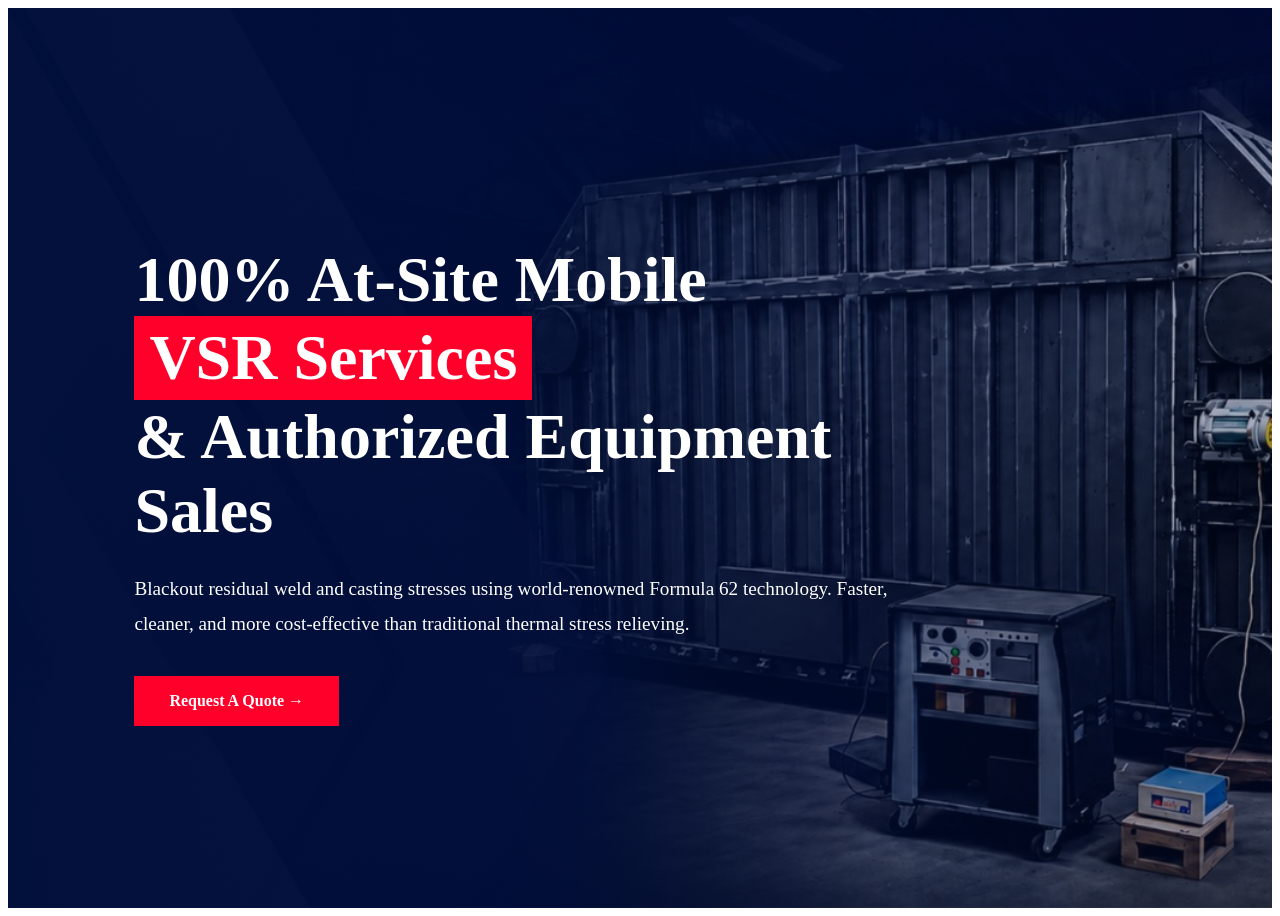
<file: demo.html>
<html lang="en">
  <head>
    <meta charset="UTF-8" />
    <meta name="viewport" content="width=device-width, initial-scale=1.0" />
    <title>Document</title>
    <style>
      .vsr-banner-section {
        width: 100%;
        overflow: hidden;
      }

      .vsr-banner-slide {
        position: relative;
        min-height: 100vh;
        background: url("assets/img/gurunanak-images/11.jpeg");
        background-size: cover;
        background-position: center;
        background-repeat: no-repeat;
        display: flex;
        align-items: center;
      }

      .vsr-banner-overlay {
        position: absolute;
        inset: 0;
        background: linear-gradient(
          90deg,
          rgba(0, 15, 60, 0.9) 0%,
          rgba(0, 15, 60, 0.75) 40%,
          rgba(0, 15, 60, 0.3) 100%
        );
      }

      .vsr-banner-content {
        position: relative;
        z-index: 2;
        max-width: 800px;
        padding-left: 10%;
        padding-right: 20px;
      }

      .vsr-banner-title {
        color: #fff;
        font-size: clamp(2rem, 5vw, 5rem);
        font-weight: 800;
        line-height: 1.15;
        margin-bottom: 25px;
      }

      .vsr-banner-highlight {
        background: #ff002b;
        padding: 5px 15px;
        display: inline-block;
      }

      .vsr-banner-text {
        color: #fff;
        font-size: clamp(1rem, 1.5vw, 1.3rem);
        line-height: 1.8;
        margin-bottom: 35px;
      }

      .vsr-banner-btn {
        display: inline-block;
        padding: 16px 35px;
        background: #ff002b;
        color: #fff;
        text-decoration: none;
        font-weight: 700;
      }

      @media (max-width: 767px) {
        .vsr-banner-slide {
          min-height: 100vh;
          background-position: 75% center;
        }

        .vsr-banner-content {
          padding: 0 20px;
        }

        .vsr-banner-btn {
          width: 100%;
          text-align: center;
        }
      }
    </style>
  </head>
  <body>
    <section class="vsr-banner-section">
      <div class="vsr-banner-slide">
        <div class="vsr-banner-overlay"></div>

        <div class="vsr-banner-content">
          <h1 class="vsr-banner-title">
            100% At-Site Mobile
            <span class="vsr-banner-highlight"> VSR Services </span>
            <br />
            & Authorized Equipment Sales
          </h1>

          <p class="vsr-banner-text">
            Blackout residual weld and casting stresses using world-renowned
            Formula 62 technology. Faster, cleaner, and more cost-effective than
            traditional thermal stress relieving.
          </p>

          <a href="#quote" class="vsr-banner-btn"> Request A Quote → </a>
        </div>
      </div>
    </section>
  </body>
</html>
</file>
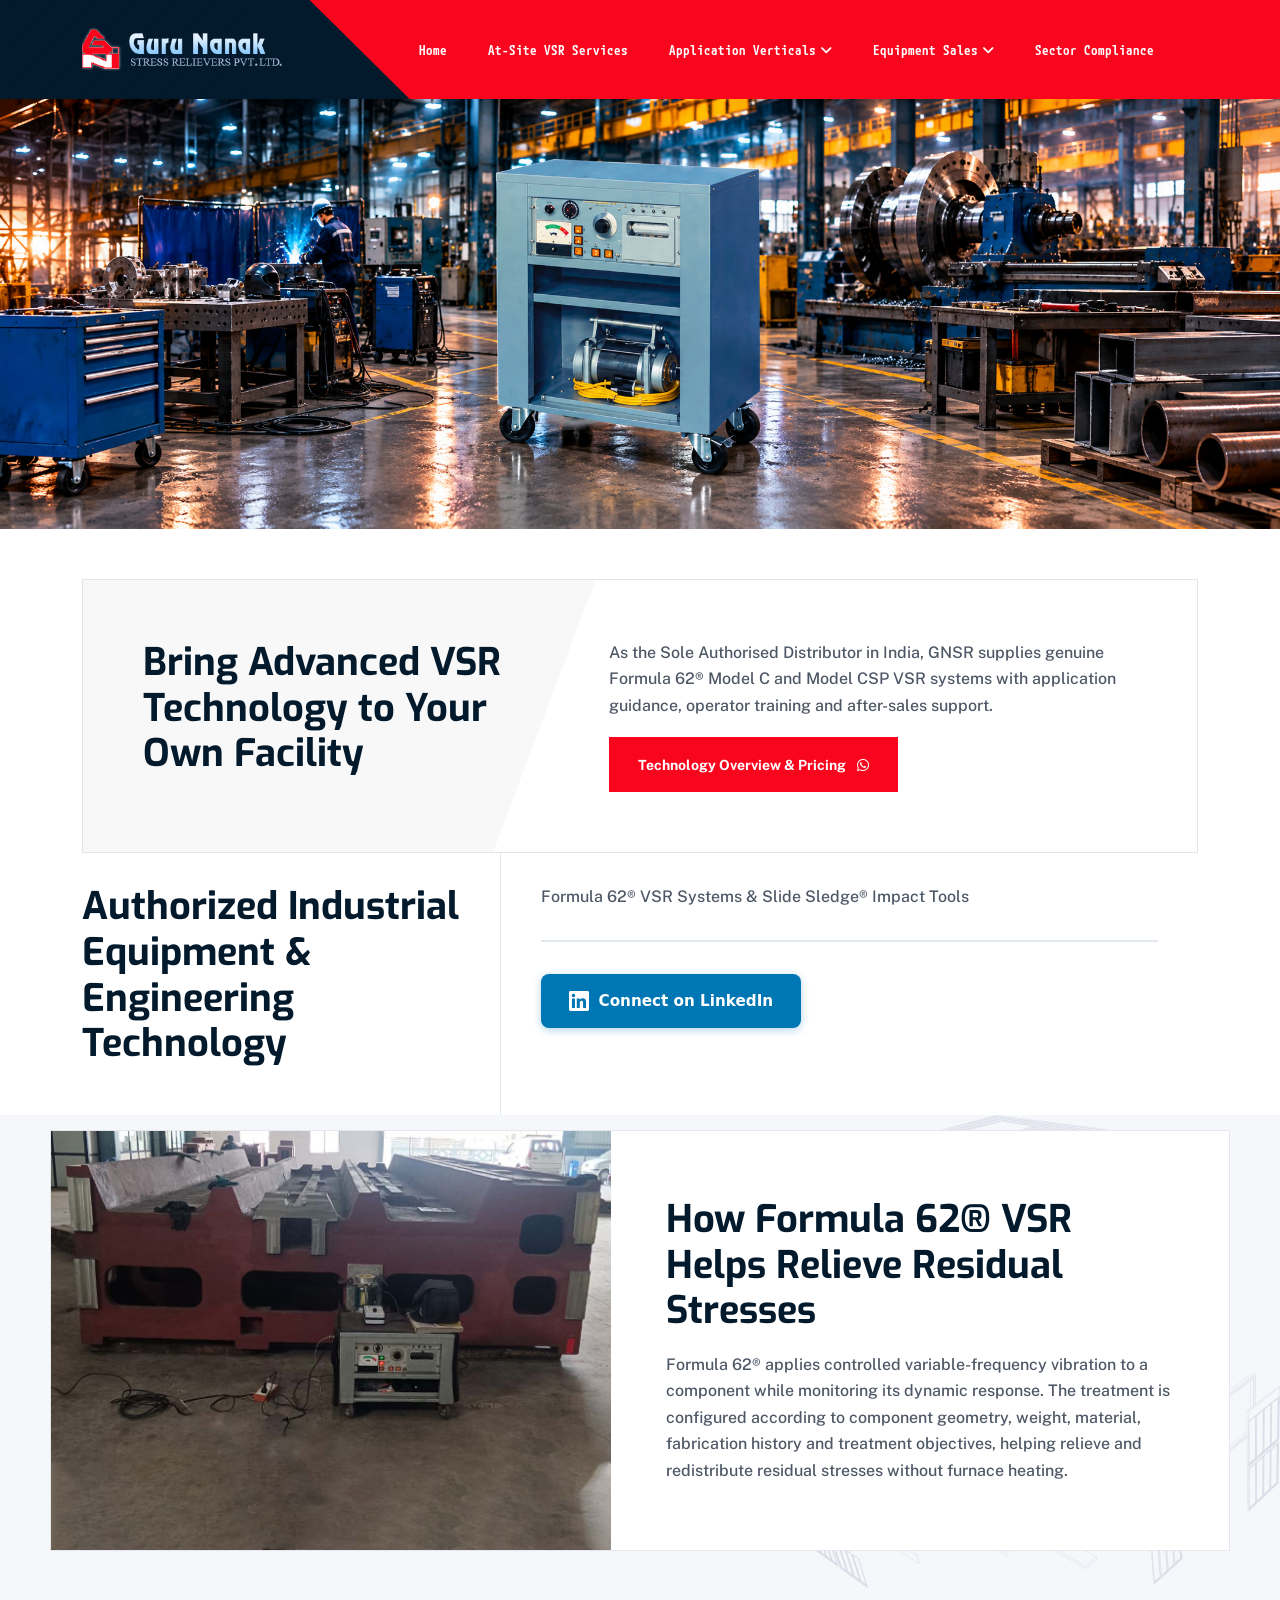
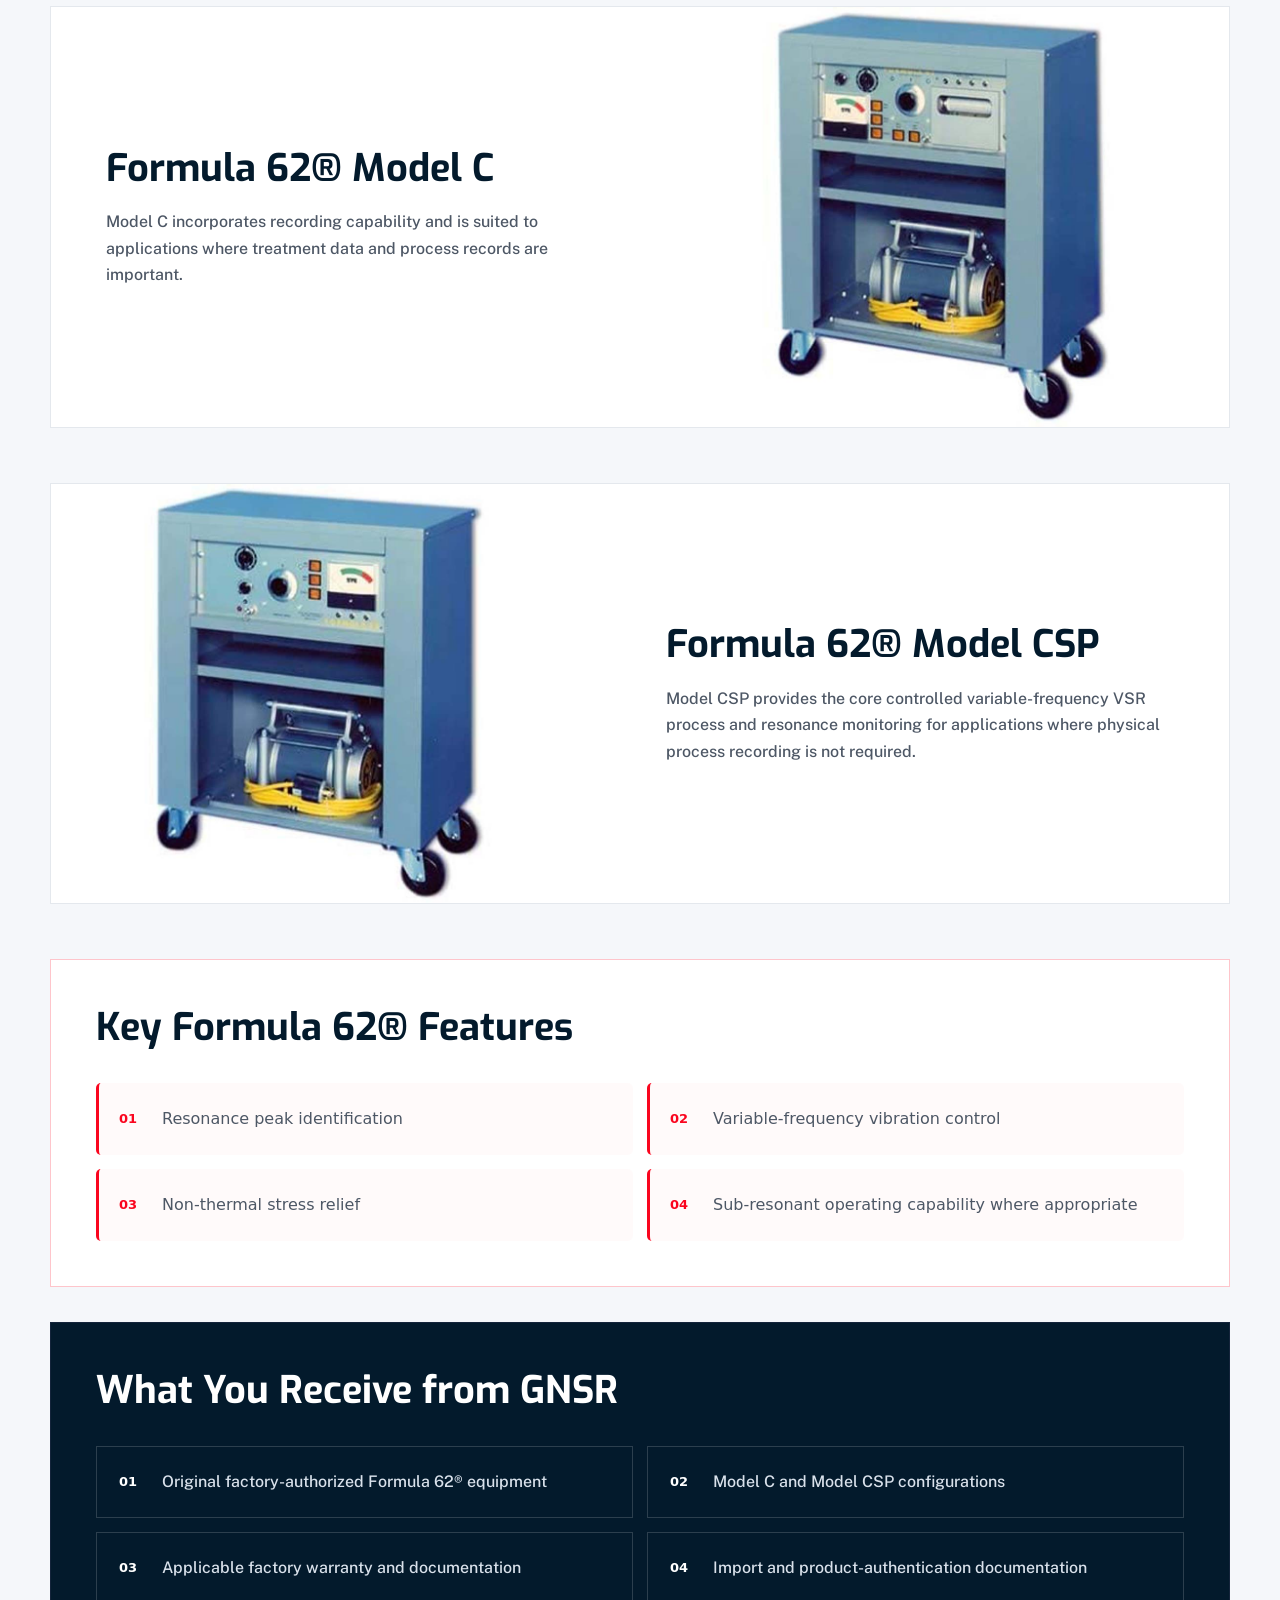
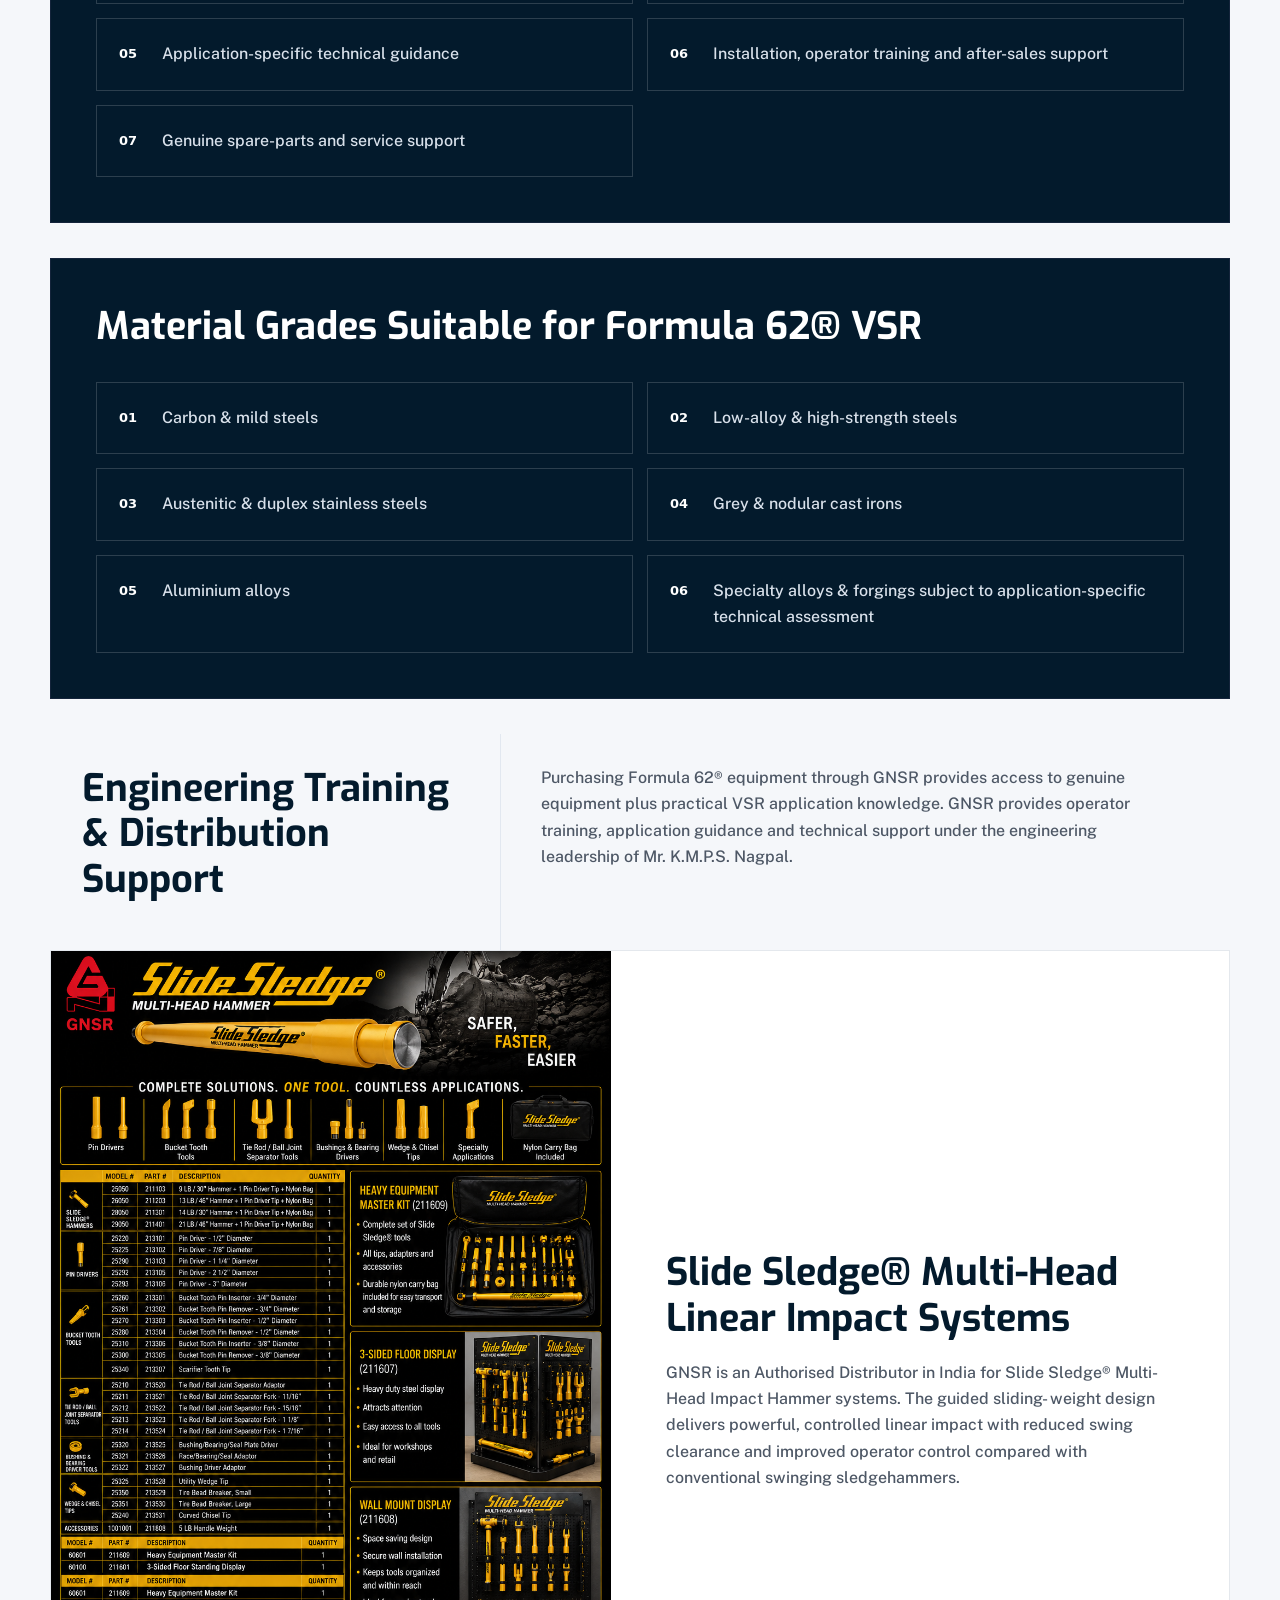
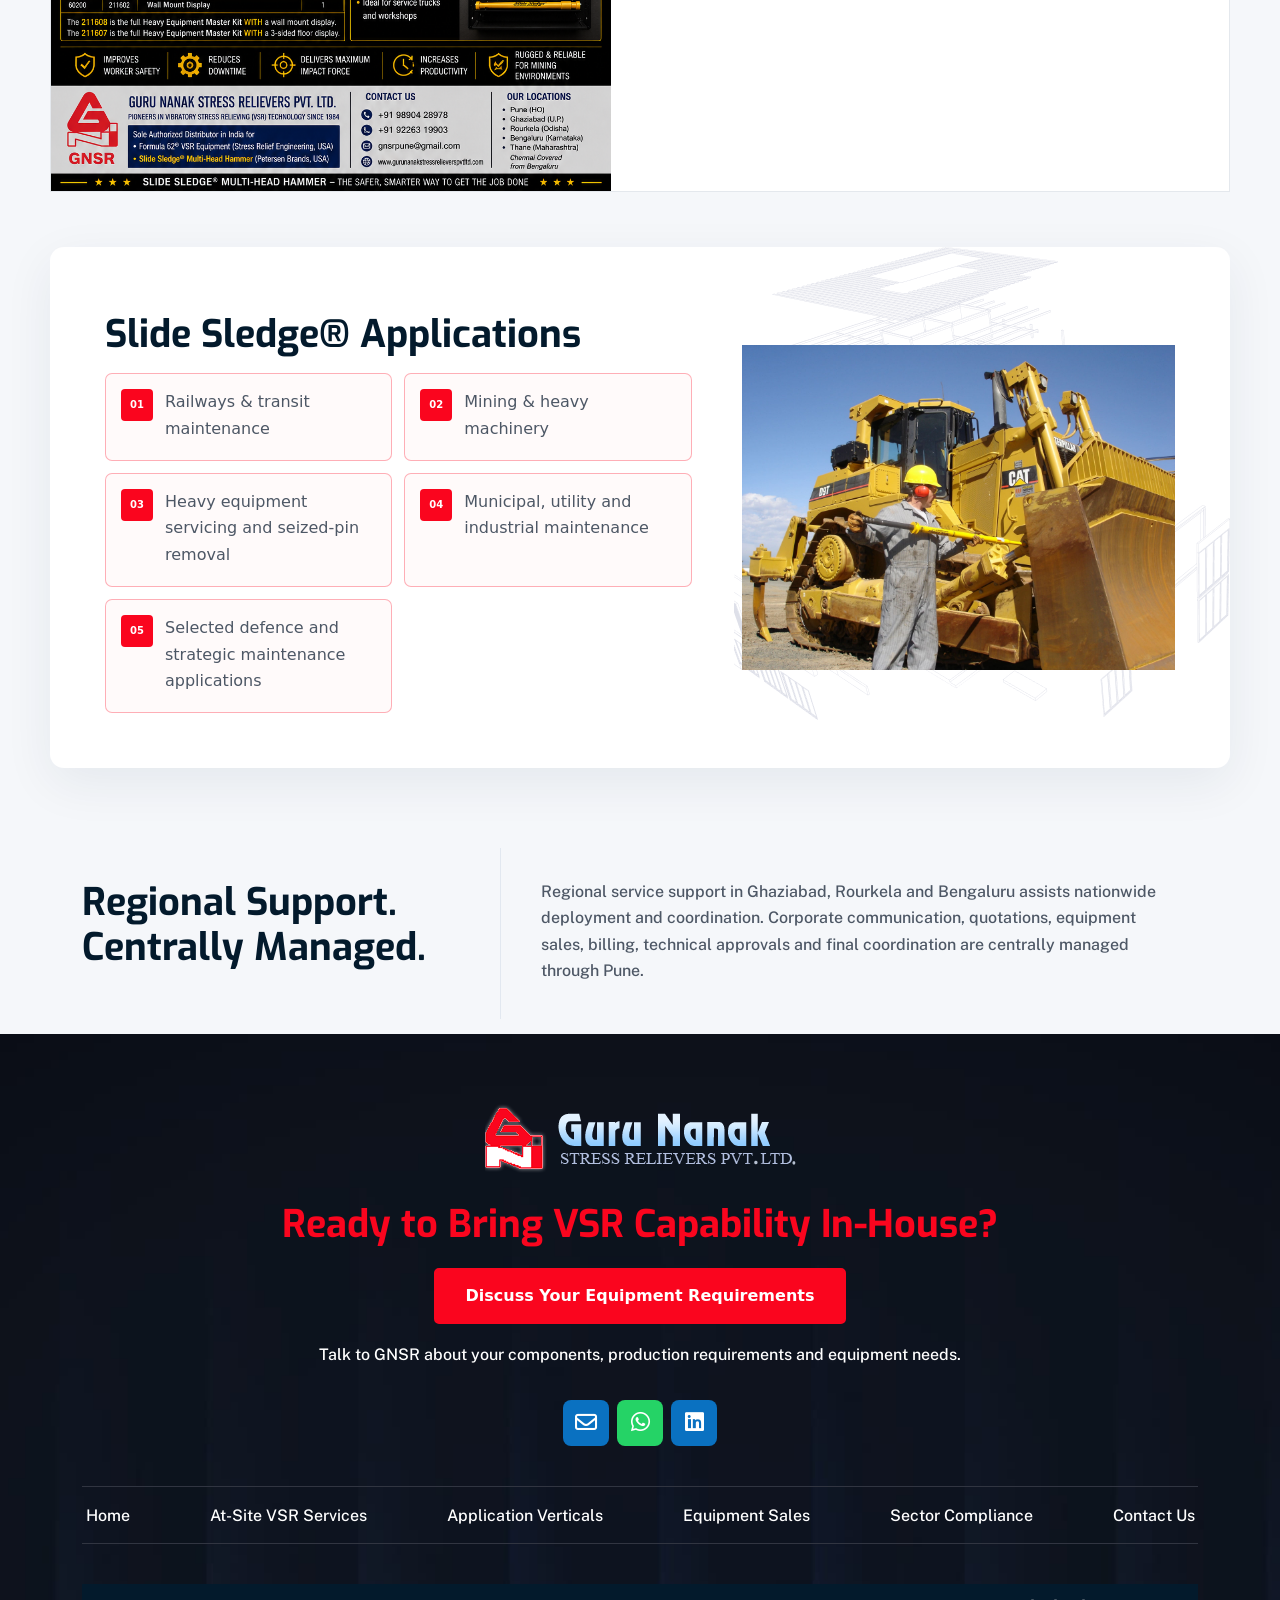
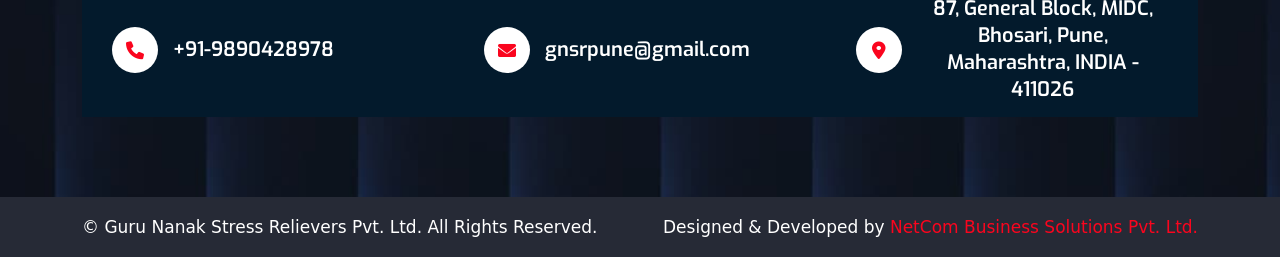
<file: equipment-catalog.html>
<!doctype html>
<html class="no-js" lang="zxx">
  <head>
    <meta charset="utf-8" />
    <meta http-equiv="x-ua-compatible" content="ie=edge" />
    <title>
      Authorized Formula 62 VSR & Slide Sledge Equipment Distributor India
    </title>
    <meta name="author" content="themeholy" />
    <meta
      name="description"
      content="Sole Authorized India Distributor for patented Formula 62 VSR systems and Slide Sledge Multi-Head impact hammers. Hardware sales, spares, and engineering calibration routed via Pune HQ"
    />
    <meta
      name="keywords"
      content="formula 62 distributor india, buy vibratory stress relief machine, slide sledge multi head hammer india, industrial impact hammers, patented formula 62 model c csp, purchase vsr equipment india, slide sledge hammer price, dreyfus global trade formula 62 india, petersen brands slide sledge india, buy formula 62 machine pune, slide sledge distributor bangalore, authorized vsr equipment sales ghaziabad, heavy tool sales rourkela, industrial sledge hammer alternative india, strip chart recorder formula 62 delhi, buy industrial impact hammer maharashtra, main office pune equipment sales, authorized tool distribution karnataka, odisha steel belt industrial hammer suppliers"
    />
    <meta name="robots" content="INDEX,FOLLOW" />
    <meta
      name="viewport"
      content="width=device-width,initial-scale=1,shrink-to-fit=no"
    />
    <link
      rel="apple-touch-icon"
      sizes="57x57"
      href="assets/img/favicons/favicon.png"
    />
    <link
      rel="apple-touch-icon"
      sizes="60x60"
      href="assets/img/favicons/favicon.png"
    />
    <link
      rel="apple-touch-icon"
      sizes="72x72"
      href="assets/img/favicons/favicon.png"
    />
    <link
      rel="apple-touch-icon"
      sizes="76x76"
      href="assets/img/favicons/favicon.png"
    />
    <link
      rel="apple-touch-icon"
      sizes="114x114"
      href="assets/img/favicons/favicon.png"
    />
    <link
      rel="apple-touch-icon"
      sizes="120x120"
      href="assets/img/favicons/favicon.png"
    />
    <link
      rel="apple-touch-icon"
      sizes="144x144"
      href="assets/img/favicons/favicon.png"
    />
    <link
      rel="apple-touch-icon"
      sizes="152x152"
      href="assets/img/favicons/favicon.png"
    />
    <link
      rel="apple-touch-icon"
      sizes="180x180"
      href="assets/img/favicons/favicon.png"
    />
    <link
      rel="icon"
      type="image/png"
      sizes="192x192"
      href="assets/img/favicons/favicon.png"
    />
    <link
      rel="icon"
      type="image/png"
      sizes="32x32"
      href="assets/img/favicons/favicon.png"
    />
    <link
      rel="icon"
      type="image/png"
      sizes="96x96"
      href="assets/img/favicons/favicon.png"
    />
    <link
      rel="icon"
      type="image/png"
      sizes="16x16"
      href="assets/img/favicons/favicon.png"
    />
    <link rel="manifest" href="assets/img/favicons/manifest.json" />
    <meta name="msapplication-TileColor" content="#ffffff" />
    <meta
      name="msapplication-TileImage"
      content="assets/img/favicons/ms-icon-144x144.png"
    />
    <meta name="theme-color" content="#ffffff" />
    <link rel="preconnect" href="https://fonts.googleapis.com/" />
    <link rel="preconnect" href="https://fonts.gstatic.com/" crossorigin />
    <link
      href="https://fonts.googleapis.com/css2?family=Exo:wght@300;400;500;600;700;800;900&amp;family=Public+Sans:wght@100;200;300;400;500;600;700&amp;display=swap"
      rel="stylesheet"
    />
    <link rel="stylesheet" href="assets/css/app.min.css" />
    <link rel="stylesheet" href="assets/css/fontawesome.min.css" />
    <link rel="stylesheet" href="assets/css/style.css" />
  </head>
  <body>
    <div class="th-menu-wrapper">
      <div class="th-menu-area text-center">
        <button class="th-menu-toggle"><i class="fal fa-times"></i></button>
        <div class="mobile-logo">
          <a href="index.html"><img src="assets/img/logo.png" alt="" /></a>
        </div>
        <div class="th-mobile-menu">
          <ul>
            <li>
              <a href="index.html">Home</a>
            </li>
            <li>
              <a href="at-site-vsr-services.html">At-Site VSR Services </a>
            </li>

            <li class="menu-item-has-children">
              <a href="#"> Application Verticals</a>
              <ul class="sub-menu">
                <li>
                  <a href="vessels-and-process-plant.html"
                    >VSR for Vessels & Process Plant</a
                  >
                </li>
                <li>
                  <a href="sugar-and-heavy-machinery.html"
                    >VSR for Sugar & Heavy Machinery</a
                  >
                </li>
                <li>
                  <a href="machine-tools-and-tool-rooms.html"
                    >VSR for Machine Tools & Tool Rooms</a
                  >
                </li>
                <li>
                  <a href="defence-and-railway.html"
                    >VSR for Defence, Railway & Aerospace</a
                  >
                </li>
              </ul>
            </li>
            <li class="menu-item-has-children">
              <a href="#"> Equipment Sales</a>
              <ul class="sub-menu">
                <li><a href="equipment-catalog.html">Equipment Catalog</a></li>
                <li>
                  <a href="vsr-vs-thermal.html"
                    >VSR vs. Thermal Comparison Matrix</a
                  >
                </li>
              </ul>
            </li>
            <li>
              <a href="sector-compliance.html">Sector Compliance</a>
            </li>

            <li>
              <a href="contact.html"> Contact Us</a>
            </li>
          </ul>
        </div>
      </div>
    </div>
    <header class="th-header header-layout10">
      <div class="sticky-wrapper">
        <div class="sticky-active">
          <div class="menu-area">
            <div class="container">
              <div class="row align-items-center justify-content-between">
                <div class="col-auto">
                  <div class="header-logo">
                    <a href="index.html"
                      ><img src="assets/img/logo.png" alt="Konta"
                    /></a>
                  </div>
                </div>
                <div class="col-auto">
                  <div class="row align-items-center justify-content-between">
                    <div class="col-auto">
                      <nav class="main-menu d-none d-lg-inline-block">
                        <ul>
                          <li>
                            <a href="index.html">Home</a>
                          </li>
                          <li>
                            <a href="at-site-vsr-services.html"
                              >At-Site VSR Services
                            </a>
                          </li>

                          <li class="menu-item-has-children">
                            <a href="#"> Application Verticals</a>
                            <ul class="sub-menu">
                              <li>
                                <a href="vessels-and-process-plant.html"
                                  >VSR for Vessels & Process Plant</a
                                >
                              </li>
                              <li>
                                <a href="sugar-and-heavy-machinery.html"
                                  >VSR for Sugar & Heavy Machinery</a
                                >
                              </li>
                              <li>
                                <a href="machine-tools-and-tool-rooms.html"
                                  >VSR for Machine Tools & Tool Rooms</a
                                >
                              </li>
                              <li>
                                <a href="defence-and-railway.html"
                                  >VSR for Defence, Railway & Aerospace</a
                                >
                              </li>
                            </ul>
                          </li>
                          <li class="menu-item-has-children">
                            <a href="#"> Equipment Sales</a>
                            <ul class="sub-menu">
                              <li>
                                <a href="equipment-catalog.html"
                                  >Equipment Catalog</a
                                >
                              </li>
                              <li>
                                <a href="vsr-vs-thermal.html"
                                  >VSR vs. Thermal Comparison Matrix</a
                                >
                              </li>
                            </ul>
                          </li>
                          <li>
                            <a href="sector-compliance.html"
                              >Sector Compliance</a
                            >
                          </li>

                          <!-- <li>
                            <a href="#"> Contact Us</a>
                          </li> -->
                        </ul>
                      </nav>
                      <button
                        type="button"
                        class="th-menu-toggle d-inline-block d-lg-none"
                      >
                        <i class="far fa-bars"></i>
                      </button>
                    </div>
                    <div class="col-auto d-none d-xl-block">
                      <div class="header-button">
                        <a
                          href="contact.html"
                          class="th-btn style6 d-none d-xxl-inline-block"
                        >
                          Contact<i class="fas fa-arrow-right ms-2"></i
                        ></a>
                      </div>
                    </div>
                  </div>
                </div>
              </div>
            </div>
            <div
              class="logo-shape"
              data-bg-src="assets/img/update1/bg/pattern_bg_1.png"
            ></div>
          </div>
        </div>
      </div>
    </header>
    <!-- <div class="breadcumb-wrapper breadcumb-wrapper_catalog"> -->
      <!-- <div class="container">
        <div class="breadcumb-content">
          <h1 class="breadcumb-title">About Us</h1>
          <ul class="breadcumb-menu">
            <li><a href="index.html">Home</a></li>
            <li>About Us</li>
          </ul>
          <div class="btn-group" data-ani="slideinup" data-ani-delay="0.6s">
            <a href="" class="th-btn style3"
              >Our Services<i class="fas fa-long-arrow-right ms-2"></i
            ></a>
          </div>
        </div>
      </div> -->
    <!-- </div> -->

<div class="single-banner">
    <img 
        src="assets/img/GNSR_FINAL_DESIGNER_IMAGE_PACKAGE/02_FORMULA_62_EQUIPMENT/equipment-banner.png"
        class="img-fluid"
        alt="banner"
    >
</div>

    <section class="z-index-common site_vsr">
      <div class="container th-container2">
        <div class="counter-area-4">
          <div class="row align-items-center justify-content-between">
            <div class="col-xl-5">
              <div class="title-area mb-xl-0 text-center text-xl-start mb-50">
                <!-- <span class="sub-title4">Our Company Achievements</span> -->
                <h1>
                  Bring Advanced VSR Technology to Your Own Facility
                </h1>
              </div>
            </div>
            <div class="col-xl-7">
              <div class="counter-wrap4">
                <h2 class="sec-title fw-semibold">
                  As the Sole Authorised Distributor in India, GNSR supplies genuine Formula 62® Model C and Model CSP VSR systems with application guidance, operator training and after-sales support.
                </h2>
                <a href="https://wa.me/+919226319903?text=I'm%20interested%20in" class="th-btn">
                  Technology Overview & Pricing
                  <i class="fab fa-whatsapp ms-2"></i
                ></a>
              </div>
            </div>
          </div>
        </div>
      </div>
    </section>




<div class="container">
      <!-- Two Column Layout -->
      <div class="two-column-layout">
        <!-- Left Column: Technical Oversight -->
        <div class="column column-left">
          <div class="title-area">
            <!-- <span class="sub-title7"
              ><span class="box"></span>High-Level Quality Controls Under IIT
              Leadership</span
            > -->
            <h2 class="sec-title">
              Authorized Industrial Equipment & Engineering Technology
            </h2>
          </div>
        </div>

        <!-- Right Column: Service Grid & Operations -->
        <div class="column column-right">
          <div class="text-block">
            <p class="mt-n2 mb-30">
              Formula 62® VSR Systems & Slide Sledge® Impact Tools
            </p>
          </div>
          <div class="linkedin-cta">
            <a href="#" class="linkedin-btn" target="_blank" rel="noopener noreferrer">
              <svg class="linkedin-icon" viewBox="0 0 24 24" xmlns="http://www.w3.org/2000/svg">
                <path d="M20.447 20.452h-3.554v-5.569c0-1.328-.027-3.037-1.852-3.037-1.853 0-2.136 1.445-2.136 2.939v5.667H9.351V9h3.414v1.561h.046c.477-.9 1.637-1.85 3.37-1.85 3.601 0 4.267 2.37 4.267 5.455v6.286zM5.337 7.433c-1.144 0-2.063-.926-2.063-2.065 0-1.138.92-2.063 2.063-2.063 1.14 0 2.064.925 2.064 2.063 0 1.139-.925 2.065-2.064 2.065zm1.782 13.019H3.555V9h3.564v11.452zM22.225 0H1.771C.792 0 0 .774 0 1.729v20.542C0 23.227.792 24 1.771 24h20.451C23.2 24 24 23.227 24 22.271V1.729C24 .774 23.2 0 22.222 0h.003z"></path>
              </svg>
              Connect on LinkedIn
            </a>
          </div>
        </div>
      </div>
    </div>





<section class="sugar-vsr-wrap shape-mockup-wrap">
  <div class="shape-mockup movingX" style="top: 0%; right: 0px;">
        <img src="assets/img/update1/shape/building_2.png" alt="shapes">
      </div>
  <div class="sugar-vsr-inner">

    <!-- ================= CONTENT 01 ================= -->
    <div class="sugar-vsr-row">
      <div class="sugar-vsr-image">
        <img src="assets/img/GNSR_FINAL_DESIGNER_IMAGE_PACKAGE/07_MACHINE_TOOLS_TOOLROOMS/Machine Bed-1.jpg" alt="Stabilize Heavy Components Before Precision Machining">
      </div>

      <div class="sugar-vsr-text">
        <!-- <span class="sugar-vsr-number">01</span> -->
        <h3>How Formula 62® VSR Helps Relieve Residual Stresses</h3>
        <p>
          Formula 62® applies controlled variable-frequency vibration to a component while monitoring its dynamic response. The
treatment is configured according to component geometry, weight, material, fabrication history and treatment objectives,
helping relieve and redistribute residual stresses without furnace heating.
        </p>
        
      </div>
    </div>


    <!-- ================= CONTENT 02 ================= -->
    <div class="sugar-vsr-row sugar-vsr-row-reverse">
      <div class="sugar-vsr-image">
        <img src="assets/img/GNSR_FINAL_DESIGNER_IMAGE_PACKAGE/02_FORMULA_62_EQUIPMENT/Formula62 Machine Model C-1.jpg" alt="Managing Residual Stresses in Critical Sugar-Mill Components">
      </div>

      <div class="sugar-vsr-text">
        <!-- <span class="sugar-vsr-number">02</span> -->
        <h3>Formula 62® Model C</h3>
        <p>
          Model C incorporates recording capability and is suited to applications where treatment data and process records are important.
        </p>
      </div>
    </div>


    <!-- ================= CONTENT 03 ================= -->
    <div class="sugar-vsr-row">
      <div class="sugar-vsr-image">
        <img src="assets/img/GNSR_FINAL_DESIGNER_IMAGE_PACKAGE/02_FORMULA_62_EQUIPMENT/Formula62 Machine Model CSP-1.jpg" alt="Specialized Sugar-Mill Component Consultation and Engineering Oversight">
      </div>

      <div class="sugar-vsr-text">
        <!-- <span class="sugar-vsr-number">03</span> -->
        <h3>
          Formula 62® Model CSP
        </h3>
        <p>
          Model CSP provides the core controlled variable-frequency VSR process and resonance monitoring for applications where physical process recording is not required.
        </p>
      </div>
    </div>


    <!-- ================= TYPICAL COMPONENTS ================= -->
    <div class="sugar-vsr-panel">
      <div class="sugar-vsr-panel-head">
        <!-- <span>04</span> -->
        <h3>Key Formula 62® Features</h3>
      </div>

      <div class="sugar-vsr-list">
        <div class="sugar-vsr-list-item">
          <b>01</b>
          <span>Resonance peak identification</span>
        </div>

        <div class="sugar-vsr-list-item">
          <b>02</b>
          <span>Variable-frequency vibration control</span>
        </div>

        <div class="sugar-vsr-list-item">
          <b>03</b>
          <span>Non-thermal stress relief</span>
        </div>

        <div class="sugar-vsr-list-item">
          <b>04</b>
          <span>Sub-resonant operating capability where appropriate</span>
        </div>

      </div>
    </div>


    <!-- ================= WHY FORMULA 62 ================= -->
    <div class="sugar-vsr-panel sugar-vsr-panel-dark">
      <div class="sugar-vsr-panel-head">
        <!-- <span>05</span> -->
        <h3>What You Receive from GNSR</h3>
      </div>

      <div class="sugar-vsr-benefits">
        <div class="sugar-vsr-benefit">
          <span>01</span>
          <p>Original factory-authorized Formula 62® equipment</p>
        </div>

        <div class="sugar-vsr-benefit">
          <span>02</span>
          <p>Model C and Model CSP configurations</p>
        </div>

        <div class="sugar-vsr-benefit">
          <span>03</span>
          <p>
            Applicable factory warranty and documentation
          </p>
        </div>

        <div class="sugar-vsr-benefit">
          <span>04</span>
          <p>
            Import and product-authentication documentation
          </p>
        </div>

        <div class="sugar-vsr-benefit">
          <span>05</span>
          <p>
            Application-specific technical guidance
          </p>
        </div>

        <div class="sugar-vsr-benefit">
          <span>06</span>
          <p>
            Installation, operator training and after-sales support
          </p>
        </div>

        <div class="sugar-vsr-benefit">
          <span>07</span>
          <p>
            Genuine spare-parts and service support
          </p>
        </div>
      </div>
    </div>




    <div class="sugar-vsr-panel sugar-vsr-panel-dark">
      <div class="sugar-vsr-panel-head">
        <!-- <span>05</span> -->
        <h3>Material Grades Suitable for Formula 62® VSR</h3>
      </div>

      <div class="sugar-vsr-benefits">
        <div class="sugar-vsr-benefit">
          <span>01</span>
          <p>Carbon & mild steels</p>
        </div>

        <div class="sugar-vsr-benefit">
          <span>02</span>
          <p>Low-alloy & high-strength steels</p>
        </div>

        <div class="sugar-vsr-benefit">
          <span>03</span>
          <p>
            Austenitic & duplex stainless steels
          </p>
        </div>

        <div class="sugar-vsr-benefit">
          <span>04</span>
          <p>
            Grey & nodular cast irons
          </p>
        </div>

        <div class="sugar-vsr-benefit">
          <span>05</span>
          <p>
            Aluminium alloys
          </p>
        </div>

        <div class="sugar-vsr-benefit">
          <span>06</span>
          <p>
            Specialty alloys & forgings subject to application-specific technical assessment
          </p>
        </div>

      </div>
    </div>




    <div class="container">
      <!-- Two Column Layout -->
      <div class="two-column-layout">
        <!-- Left Column: Technical Oversight -->
        <div class="column column-left">
          <div class="title-area">
            <!-- <span class="sub-title7"
              ><span class="box"></span>High-Level Quality Controls Under IIT
              Leadership</span
            > -->
            <h2 class="sec-title">
              Engineering Training & Distribution Support
            </h2>
          </div>
        </div>

        <!-- Right Column: Service Grid & Operations -->
        <div class="column column-right">
          <div class="text-block">
            <p class="mt-n2 mb-30">
              Purchasing Formula 62® equipment through GNSR provides access to genuine equipment plus practical VSR application knowledge. GNSR provides operator training, application guidance and technical support under the engineering leadership of Mr. K.M.P.S. Nagpal.
            </p>
          </div>
        </div>
      </div>
    </div>


<div class="sugar-vsr-row">
      <div class="sugar-vsr-image">
        <img src="assets/img/GNSR_FINAL_DESIGNER_IMAGE_PACKAGE/Slide Sledge Kits.png" alt="Specialized Sugar-Mill Component Consultation and Engineering Oversight">
      </div>

      <div class="sugar-vsr-text">
        <!-- <span class="sugar-vsr-number">03</span> -->
        <h3>
          Slide Sledge® Multi-Head Linear Impact Systems
        </h3>
        <p>
          GNSR is an Authorised Distributor in India for Slide Sledge® Multi-Head Impact Hammer systems. The guided sliding- weight design delivers powerful, controlled linear impact with reduced swing clearance and improved operator control compared with conventional swinging sledgehammers.
        </p>
      </div>
    </div>


    <!-- <div class="container">
      <div class="two-column-layout">
        <div class="column column-left">
          <div class="title-area">
            <h2 class="sec-title">
              Slide Sledge® Multi-Head Linear Impact Systems
            </h2>
          </div>
        </div>

        <div class="column column-right">
          <div class="text-block">
            <p class="mt-n2 mb-30">
              GNSR is an Authorised Distributor in India for Slide Sledge® Multi-Head Impact Hammer systems. The guided sliding- weight design delivers powerful, controlled linear impact with reduced swing clearance and improved operator control compared with conventional swinging sledgehammers.
            </p>
          </div>
        </div>
      </div>
    </div> -->



    <div class="gnsr-monitor-section shape-mockup-wrap">
      <div class="shape-mockup movingX" style="top: 0%; right: 0px;">
        <img src="assets/img/update1/shape/building_2.png" alt="shapes">
      </div>

      <div class="gnsr-monitor-content">
        <!-- <span class="gnsr-vsr-small-title">PROCESS VERIFICATION</span> -->

        <h3>Slide Sledge® Applications</h3>

        <div class="gnsr-monitor-grid">

          <div class="gnsr-monitor-item">
            <span class="gnsr-monitor-icon">01</span>
            <div>
              <strong>Railways & transit maintenance</strong>
              <!-- <p>Resonance monitoring</p> -->
            </div>
          </div>

          <div class="gnsr-monitor-item">
            <span class="gnsr-monitor-icon">02</span>
            <div>
              <strong>Mining & heavy machinery</strong>
              <!-- <p>Frequency and motor-speed monitoring</p> -->
            </div>
          </div>

          <div class="gnsr-monitor-item">
            <span class="gnsr-monitor-icon">03</span>
            <div>
              <strong>Heavy equipment servicing and seized-pin removal</strong>
              <!-- <p>Treatment duration records</p> -->
            </div>
          </div>

          <div class="gnsr-monitor-item">
            <span class="gnsr-monitor-icon">04</span>
            <div>
              <strong>Municipal, utility and industrial maintenance</strong>
              <!-- <p>Job data and process records</p> -->
            </div>
          </div>

          <div class="gnsr-monitor-item">
            <span class="gnsr-monitor-icon">05</span>
            <div>
              <strong>Selected defence and strategic maintenance applications</strong>
              <!-- <p>VSR Completion Certificate</p> -->
            </div>
          </div>

        </div>
      </div>


      <!-- Image 02 -->
      <div class="gnsr-vsr-image gnsr-vsr-image-secondary vsrvs-img">
        <img src="assets/img/GNSR_FINAL_DESIGNER_IMAGE_PACKAGE/03_SLIDE_SLEDGE/Slide-sledge-heavy duty excavator.jpg" alt="Large Component VSR Treatment">

        <!-- <div class="gnsr-vsr-image-overlay">
          <span>FIELD APPLICATION</span>
          <strong>Large &amp; Complex Components</strong>
        </div> -->
      </div>

    </div>
    


<!-- <div class="sugar-vsr-panel">
      <div class="sugar-vsr-panel-head">
        <span>04</span>
        <h3>Slide Sledge® Applications</h3>
      </div>

      <div class="sugar-vsr-list">
        <div class="sugar-vsr-list-item">
          <b>01</b>
          <span>Railways & transit maintenance</span>
        </div>

        <div class="sugar-vsr-list-item">
          <b>02</b>
          <span>Mining & heavy machinery</span>
        </div>

        <div class="sugar-vsr-list-item">
          <b>03</b>
          <span>Heavy equipment servicing and seized-pin removal</span>
        </div>

        <div class="sugar-vsr-list-item">
          <b>04</b>
          <span>Municipal, utility and industrial maintenance</span>
        </div>

        <div class="sugar-vsr-list-item">
          <b>05</b>
          <span>Selected defence and strategic maintenance applications</span>
        </div>

      </div>
    </div> -->










    <div class="container">
      <!-- Two Column Layout -->
      <div class="two-column-layout">
        <!-- Left Column: Technical Oversight -->
        <div class="column column-left">
          <div class="title-area">
            <!-- <span class="sub-title7"
              ><span class="box"></span>High-Level Quality Controls Under IIT
              Leadership</span
            > -->
            <h2 class="sec-title">
              Regional Support. Centrally Managed.
            </h2>
          </div>
        </div>

        <!-- Right Column: Service Grid & Operations -->
        <div class="column column-right">
          <div class="text-block">
            <p class="mt-n2 mb-30">
              Regional service support in Ghaziabad, Rourkela and Bengaluru assists nationwide deployment and coordination. Corporate communication, quotations, equipment sales, billing, technical approvals and final coordination are centrally managed through Pune.
            </p>
          </div>
        </div>
      </div>
    </div>



    

    <!-- ================= CTA ================= -->
    <!-- <div class="sugar-vsr-cta">
      <div class="sugar-vsr-cta-content">
        <h3>Ready to Bring VSR Capability In-House?</h3>
        <p>
          Talk to GNSR about your components, production requirements and equipment needs.
        </p>
      </div>

      <a href="#" class="sugar-vsr-cta-btn">
        Discuss Your Equipment Requirements
        <i class="fas fa-long-arrow-right"></i>
      </a>
    </div> -->

  </div>
</section>






    <!-- <div class="product-category">
      <div class="container">
        <div class="row flex-row-reverse">
          <div class="col-xl-8 mb-30 mb-xl-0">
            <div class="wcu-img-5">
              <div class="mission-box">
                <h3 class="h4 mission-title">Machine Model Configurations</h3>
                <p class="mission-text">
                  <b> Formula 62 — Model C (With Recording Layout) : </b>
                  Equipped with a built-in instrumentation strip chart module,
                  explicitly engineered for defense, railway, and critical
                  fabrications requiring permanent physical data archiving of
                  processing variables.
                </p>
                <p class="mission-text">
                  <b> Formula 62 — Model CSP (Without Recording Layout) : </b>
                  Features identical heavy-duty variable frequency controls and
                  resonance tuning meters, optimized for tough, high-vibration
                  shop floors or field maintenance settings without a paper
                  logging strip.
                </p>
                <h5>Key Technical Features of Our System :</h5>
                <div class="checklist-wrap">
                  <div class="checklist style5">
                    <ul>
                      <li>
                        <b> Resonant Peak Detection: </b> Accurately maps the
                        structural frequency response of complex shapes.
                      </li>
                      <li>
                        <b> Variable Speed Vibrator: </b> Fine-tuned force
                        adjustments matching your exact metal thickness.
                      </li>
                      <li>
                        <b> No Structural Degradation: </b> Relieves stress
                        without lowering the yield strength or changing the
                        tensile properties of the metal.
                      </li>
                      <li>
                        <b> Sub-Resonant Capabilities:</b> Safely processes
                        delicate or highly sensitive geometries without damage.
                      </li>
                    </ul>
                  </div>
                </div>
              </div>
            </div>
          </div>
          <div class="col-xl-4 pe-xxl-5">
            <div class="title-area mb-30">
              <span class="sub-title7"
                ><span class="box"></span>Patented Formula 62 VSR Systems & Key
                Features</span
              >
              <h2 class="sec-title">
                Advanced Technical Capabilities & Machine Configurations
              </h2>
            </div>
            <p class="mt-n2 mb-35">
              We use patented Formula 62 equipment manufactured by Stress Relief
              Engineering Co. (USA) and marketed globally by Dreyfus Global
              Trade LLC. Built for heavy-duty industrial compliance, these units
              ensure complete processing accuracy. As the Authorized
              Distributor in India, we supply original factory-warranted
              machinery complete with direct import validation paperwork.
            </p>
          </div>
        </div>
      </div>
      <div class="shape-mockup movingX" data-top="0%" data-right="0">
        <img src="assets/img/update1/shape/building_2.png" alt="shapes" />
      </div>
    </div> -->

    <!-- <div
      class="service-sec-5 overflow-hidden slide"
      data-bg-src="assets/img/bg/service_bg_5.png"
      id="service-sec"
    >
      <div class="container">
        <div class="row">
          <div class="col-md-12 col-lg-5">
            <div class="service-thumb">
              <img
                class="h-100"
                src="assets/img/gurunanak-images/gallery/slide-sledge.png"
                alt="img"
              />
            </div>
          </div>
          <div class="col-lg-7">
            <div class="">
              <div class="title-area mb-30">
                <span class="sub-title7"
                  ><span class="box"></span> Slide Sledge Impact Tools</span
                >
                <h2 class="sec-title">
                  Slide Sledge Multi-Head Impact Hammers
                </h2>
              </div>
              <p class="mt-n2 mb-30">
                We are the Authorized India Distributor for the patented
                Slide Sledge Multi-Head Hammer line manufactured by Petersen
                Brands LLC (USA). These tools guide powerful, linear impact
                forces down a closed bar—completely eliminating the extreme
                safety hazards, misses, and structural glancing blows of
                old-fashioned sledge hammers.
              </p>
              <h5 class="mb-30">Application-Specific Tool Packages :</h5>
              <div class="checklist-wrap">
                <div class="checklist style5">
                  <ul>
                    <li>
                      <b> Defence &amp; Strategic Kits: </b> Formulated for
                      field equipment restoration and rapid armored transport
                      maintenance tasks.
                    </li>
                    <li>
                      <b> Railways &amp; Transit Kits: </b> Built heavy-duty for
                      rugged track bed shifting, component alignment, and
                      structural switching system servicing.
                    </li>
                    <li>
                      <b> Mining &amp; Heavy Machinery Kits: </b> Engineered to
                      shatter frozen pins and safely unlock high-tonnage
                      earthmover maintenance blocks.
                    </li>
                    <li>
                      <b> Municipalities &amp; Utility Kits:</b> Reliable,
                      spark-resistant safety options built for public works,
                      pipelines, and civil maintenance squads.
                    </li>
                  </ul>
                </div>
              </div>
            </div>
          </div>
        </div>
      </div>
    </div> -->

    <!-- <div
      class="service-sec-5 overflow-hidden slide"
      data-bg-src="assets/img/bg/service_bg_5.png"
      id="service-sec"
    >
      <div class="container">
        <div class="row">
          <div class="col-lg-7">
            <div class="">
              <div class="title-area mb-30">
                <span class="sub-title7"
                  ><span class="box"></span>Verification & Certified Logs</span
                >
                <h2 class="sec-title">Monitoring & Verification Tracking</h2>
              </div>
              <p class="mt-n2 mb-30">
                One of the biggest advantages of our Formula 62 service is
                instant tracking validation. We eliminate guesswork from
                structural safety. Our systems utilize high-accuracy manual
                frequency tuning, variable-speed motor controls, and precise
                resonance indicator meters to closely track structural behavior
                throughout the processing run.
              </p>
              <h5 class="mb-30">
                The Quality Documentation Package Provided :
              </h5>
              <div class="checklist-wrap">
                <div class="checklist style5">
                  <ul>
                    <li>
                      <b> Official Job Certificate: </b> A comprehensive
                      certificate issued immediately upon completion of the job
                      detailing the exact processing time duration.
                    </li>
                    <li>
                      <b> Traceable Process Input Logs: </b> Verifiable
                      technical parameters manually recorded by our engineers to
                      confirm full atomic grain relaxation.
                    </li>
                  </ul>
                </div>
              </div>
            </div>
          </div>
          <div class="col-md-12 col-lg-5">
            <div class="service-thumb">
              <img
                class="h-100"
                src="assets/img/gurunanak-images/gallery/formula-62.png"
                alt="img"
              />
            </div>
          </div>
        </div>
      </div>
    </div> -->

    <!-- <section class="equipment_catlog_section6">
      <div class="container">

          <h2 class="sec-title">Certified Metallurgical Versatility</h2>
        </div>
        <div class="grid-view">
          <div class="feature-box">
            <div>
              <h3 class="feature-box_title box-title">
                Carbon Steels (Mild Steel, Structural Grades)
              </h3>
         
            </div>
          </div>
          <div class="feature-box">
            <div>
              <h3 class="feature-box_title box-title">
                Low-Alloy & High-Strength Steels
              </h3>
            </div>
          </div>
          <div class="feature-box">
            <div>
              <h3 class="feature-box_title box-title">
                Austenitic & Duplex Stainless Steels
              </h3>
            </div>
          </div>
          <div class="feature-box">
            <div>
              <h3 class="feature-box_title box-title">
                Gray & Nodular Cast Iron Structures
              </h3>
            </div>
          </div>
          <div class="feature-box">
            <div>
              <h3 class="feature-box_title box-title">
                Aluminum Alloys & Custom Forgings
              </h3>
            </div>
          </div>
        </div>
      </div>
    </section> -->

    <!-- <section class="equipment_catlog_section7">
      <div class="price-sec" data-bg-src="assets/img/update1/bg/price_bg_1.jpg">
        <div class="container">
          <div class="title-area text-center">
            <span class="sub-title6 justify-content-center"
              ><span class="shape left"><span class="dots"></span></span>
              Engineering Training & Distribution Authority
              <span class="shape right"><span class="dots"></span></span
            ></span>
            <h2 class="sec-title">
              Authentic Imports with Top-Tier Engineering Backing
            </h2>
          </div>
          <div class="row gy-30 justify-content-center">
            <div class="col-xl-4 col-md-6">
              <div class="price-box">
                <p class="sec-text">
                  Purchasing capital equipment or sourcing service cycles
                  through Guru Nanak Stress Relievers Pvt. Ltd. connects your
                  plant operations directly with top-tier metallurgical support.
                  Every project is backed by technical execution guidance from
                  our Managing Director,
                  <b> Mr. K.M.P.S. Nagpal (B.Tech, IIT Kharagpur),</b> who
                  brings over 42 years of experience to your shop floor
                </p>
              </div>
            </div>
            <div class="col-xl-4 col-md-6">
              <div class="price-box">
                <h3 class="price-box_title box-title">
                  Centralized Branch Operations
                </h3>
                <p>
                  To provide rapid parts deployment and hardware validation
                  across the subcontinent, our supply grid integrates regional
                  hub offices in Ghaziabad, Rourkela, and Bangalore . However,
                  please note that all corporate communication, commercial
                  quotations, equipment billing, and final technical sign-offs
                  are managed exclusively by our Main Office in Pune
                </p>
              </div>
            </div>
            <div class="col-xl-4 col-md-6">
              <div class="price-box">
                <h3 class="price-box_title box-title">
                  What Your Quality Managers Receive with Every Machine
                  Purchase:
                </h3>
                <div class="checklist style5">
                  <ul>
                    <li>
                      Official factory certification documentation and verified
                      import tracking papers
                    </li>
                    <li>
                      Authentic spare parts support, replacement vibrator
                      motors, and certified repair lines
                    </li>
                    <li>
                      Comprehensive on-site operator training to ensure your
                      team correctly maps resonance spikes
                    </li>
                  </ul>
                </div>
              </div>
            </div>
          </div>
        </div>
      </div>
    </section> -->

    <footer
      class="footer-wrapper footer-layout4 background-image"
      id="contact-sec"
      data-bg-src="assets/img/update1/bg/footer_bg_3.jpg"
    >
      <div class="widget-area text-center">
        <div class="container">
          <div class="row justify-content-center">
            <div class="col-lg-8">
              <div class="widget footer-widget">
                <div class="th-widget-about">
                  <div class="about-logo">
                    <a href="index.html"
                      ><img
                        src="assets/img/logo.png"
                        alt="Gurunanak Stress Relievers"
                    /></a>
                  </div>
<h3 class="sec-title text-center" style="color: #fa051e; margin-bottom: 0px;">
  Ready to Bring VSR Capability In-House?
</h3>

<div class="cta-btn-wrapper">
  <a href="contact.html" class="cta-consult-btn">
    Discuss Your Equipment Requirements
  </a>
</div>
<br>

                  <p class="about-text text-center">
                    Talk to GNSR about your components, production requirements and equipment needs.
                  </p>
                  <div class="th-social">
                    <a class="mail" href="mailto:gnsrpune@gmail.com"
                      ><i class="far fa-envelope"></i
                    ></a>
                    <a
                      href="https://wa.me/+919226319903?text=I'm%20interested%20in"
                      class="whatsapp"
                      ><i class="fab fa-whatsapp"></i
                    ></a>
                    <a class="mail" href=""><i class="fab fa-linkedin"></i></a>
                  </div>
                </div>
              </div>
            </div>
            <div class="col-md-12">
              <div class="widget widget_nav_menu footer-widget">
                <div class="menu-all-pages-container">
                  <ul class="menu">
                    <li><a href="index.html">Home</a></li>
                    <li>
                      <a href="at-site-vsr-services.html"
                        >At-Site VSR Services
                      </a>
                    </li>
                    <li>
                      <a href="vessels-and-process-plant.html"
                        >Application Verticals</a
                      >
                    </li>
                    <li>
                      <a href="equipment-catalog.html">Equipment Sales</a>
                    </li>
                    <li>
                      <a href="sector-compliance.html">Sector Compliance</a>
                    </li>
                    <li><a href="contact.html">Contact Us</a></li>
                  </ul>
                </div>
              </div>
            </div>
            <!-- <div class="col-lg-6">
              <div class="widget newsletter-widget footer-widget">
                <form class="newsletter-form form-group">
                  <input
                    class="form-control"
                    type="email"
                    placeholder="WhatsApp Our Engineering Team"
                    required=""
                  />
                  <button type="submit" class="th-btn style3">
                    Whatsapp
                    <a
          href="https://wa.me/+919226319903?text=I'm%20interested%20in"
          class="whatsapp"
          ><i class="fab fa-whatsapp"></i
        ></a>
                  </button>
                </form>
              </div>
            </div> -->
          </div>
          <div class="header-layout4">
            <div class="header-top">
              <div class="header-link">
                <i class="fas fa-phone"></i>
                <div>
                  <a class="header-single-link" href="tel:+919890428978"
                    >+91-9890428978</a
                  >
                </div>
              </div>
              <div class="header-link">
                <i class="fas fa-envelope"></i>
                <div>
                  <a class="header-single-link" href="mailto:gnsrpune@gmail.com"
                    >gnsrpune@gmail.com</a
                  >
                </div>
              </div>
              <div class="header-link address">
                <i class="fas fa-location-dot"></i>
                <div>
                  <a
                    class="header-single-link"
                    href="https://maps.app.goo.gl/9RgbcRxQPuoSg38E7"
                    >87, General Block, MIDC, Bhosari, Pune, Maharashtra, INDIA - 411026</a
                  >
                </div>
              </div>
            </div>
          </div>
        </div>
      </div>
      <div class="copyright-wrap">
        <div class="container">
          <div class="row justify-content-between align-items-center">
            <div class="col-md-6">
              <div class="copyright-text">
                © Guru Nanak Stress Relievers Pvt. Ltd. All Rights Reserved.
              </div>
            </div>
            <div class="col-md-6">
              <div class="footer-links copyright-text">
                Designed &amp; Developed by
                <a href="https://netcom-india.com/"
                  >NetCom Business Solutions Pvt. Ltd.</a
                >
              </div>
            </div>
          </div>
        </div>
      </div>
    </footer>

    <div class="scroll-top">
      <svg
        class="progress-circle svg-content"
        width="100%"
        height="100%"
        viewBox="-1 -1 102 102"
      >
        <path
          d="M50,1 a49,49 0 0,1 0,98 a49,49 0 0,1 0,-98"
          style="
            transition: stroke-dashoffset 10ms linear 0s;
            stroke-dasharray: 307.919, 307.919;
            stroke-dashoffset: 307.919;
          "
        ></path>
      </svg>
    </div>
    <script src="assets/js/vendor/jquery-3.6.0.min.js"></script>
    <script src="assets/js/app.min.js"></script>
    <script src="assets/js/main.js"></script>
  </body>
</html>
</file>
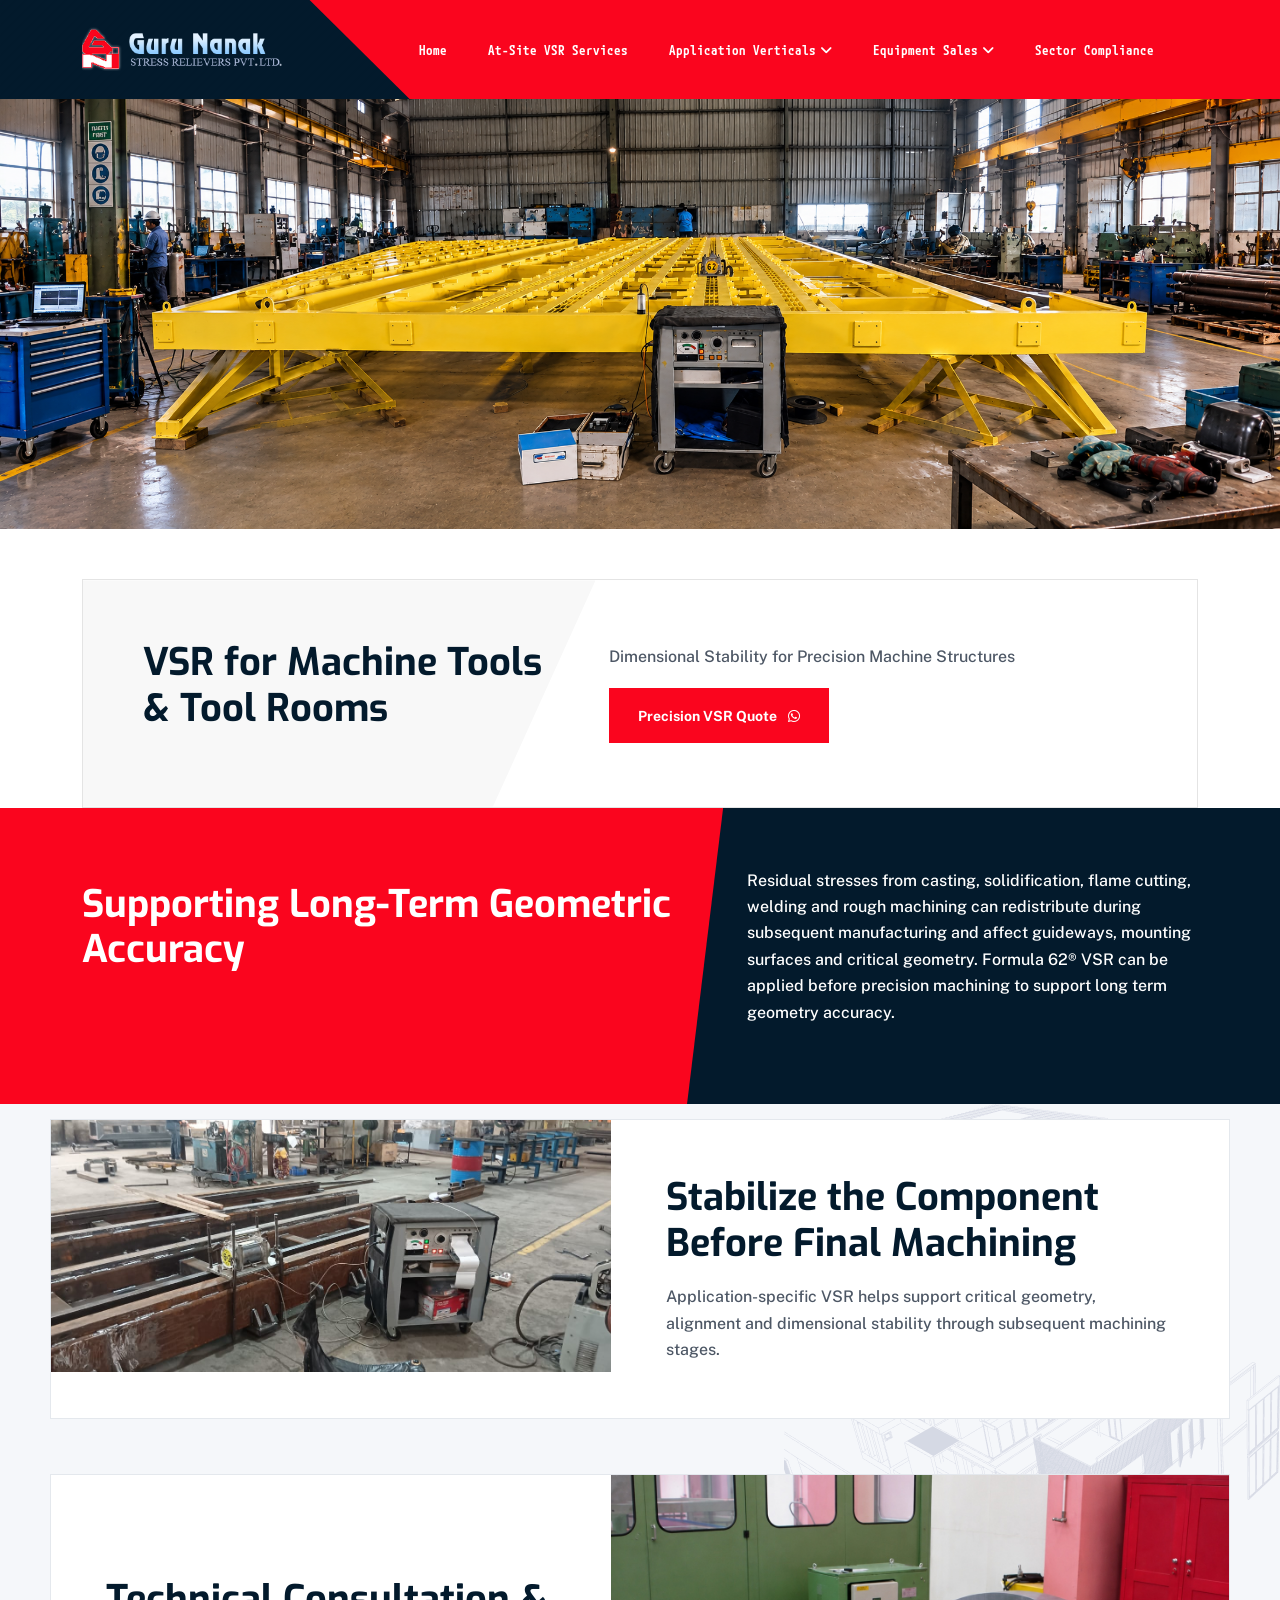
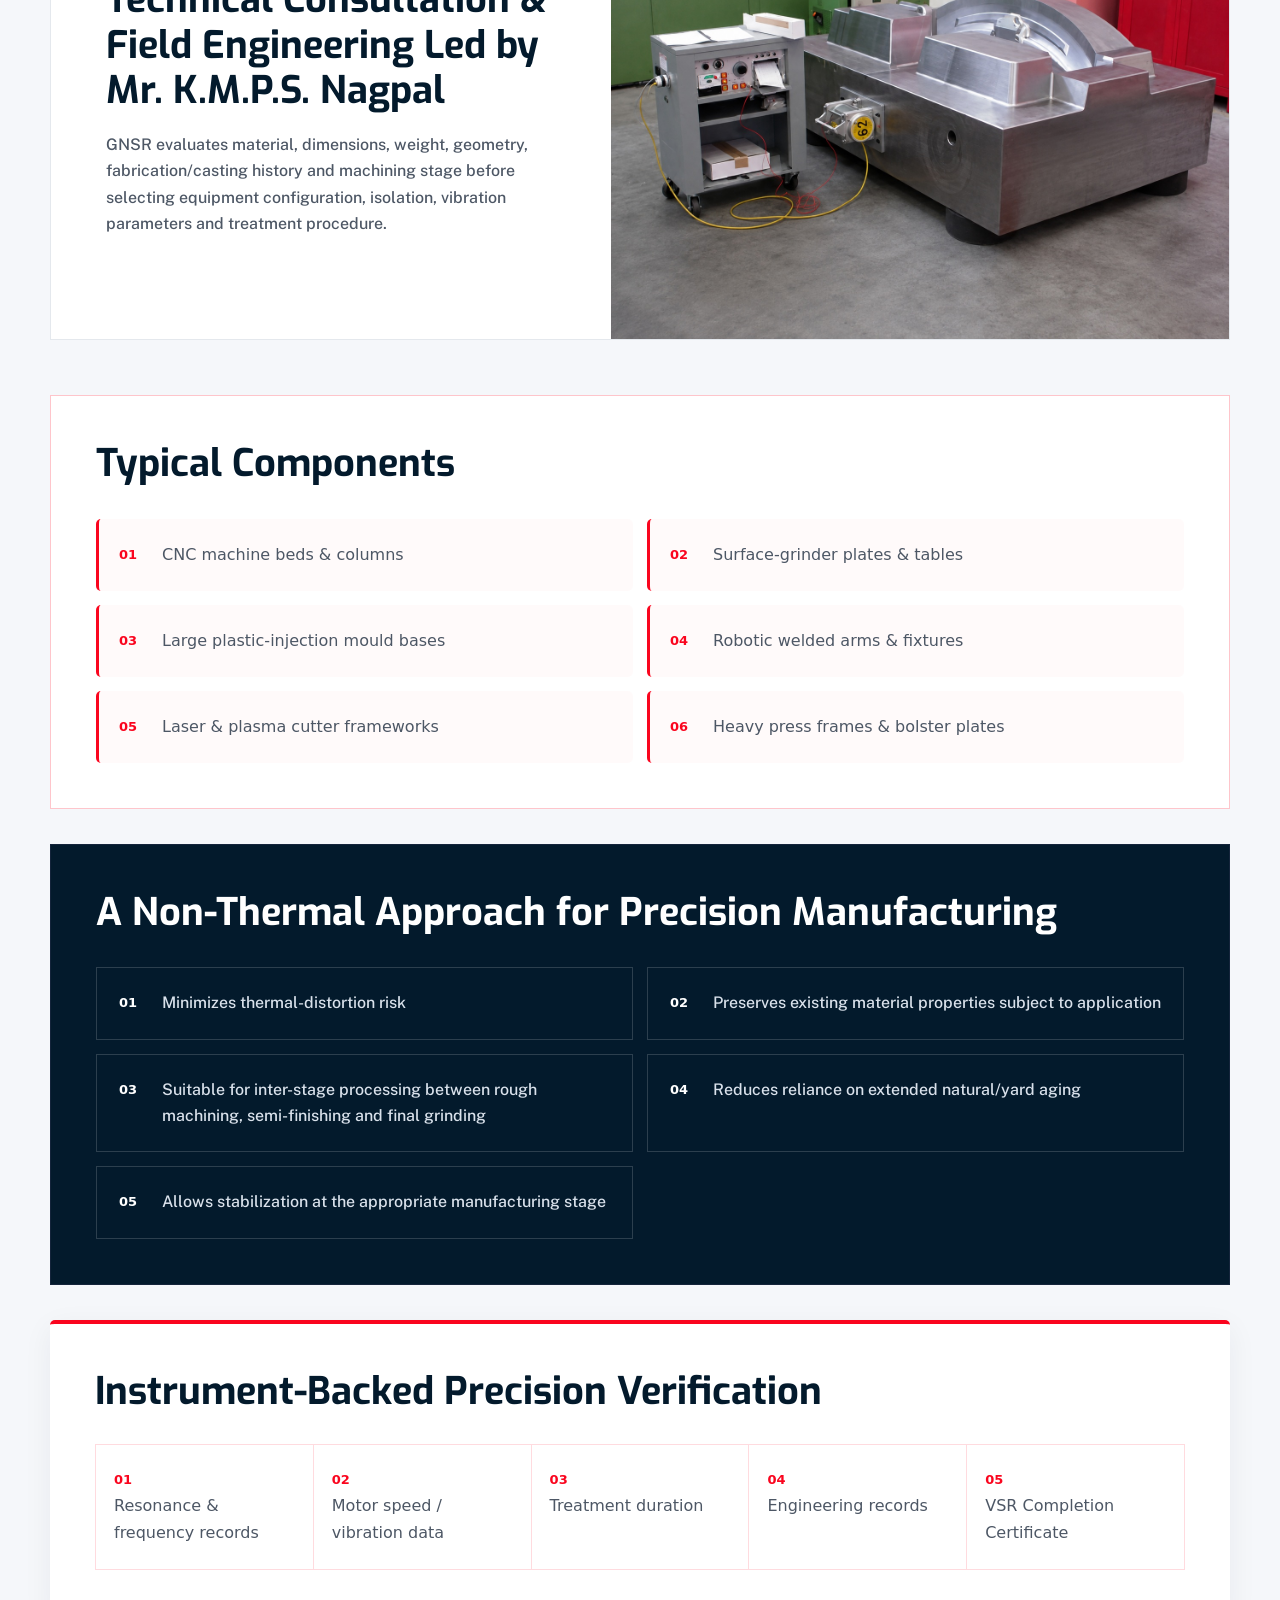
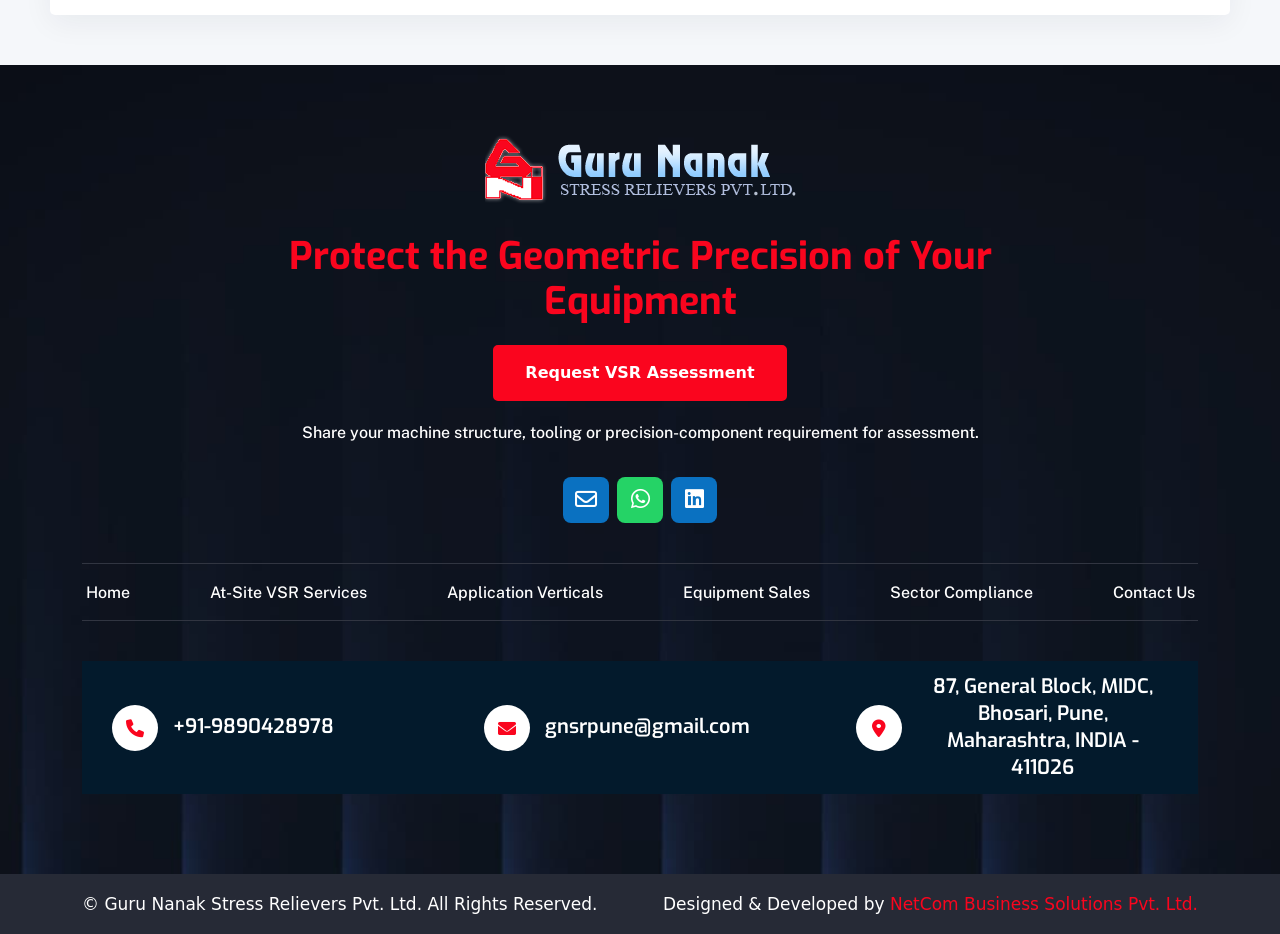
<file: machine-tools-and-tool-rooms.html>
<!doctype html>
<html class="no-js" lang="zxx">
  <head>
    <meta charset="utf-8" />
    <meta http-equiv="x-ua-compatible" content="ie=edge" />
    <title>VSR for Machine Tools & High-Precision Castings | Formula 62</title>
    <meta name="author" content="themeholy" />
    <meta
      name="description"
      content="Permanent geometric locking for long CNC lathe beds, grinder columns, and injection mould blocks. Mobile, patented Formula 62 casting stabilization managed via Pune HQ"
    />
    <meta
      name="keywords"
      content="cnc machine bed dimensional stability, cast iron seasoning replacement vsr, precision tool room stress relief, injection mould base micro accuracy, robotic welding fixture alignment stability, micro warping prevention cnc beds, casting yard seasoning replacement, at-site machine tool stress relief pune, mobile casting stabilization ghaziabad, rourkela tool room weld relaxation, bangalore peenya precision machining vsr, main office pune tool manufacturing engineering, long axis guide rail straightness vsr, surface grinder plate flat accuracy, rough machining casting stress relief, sub resonant casting processing, structural geometric locking on-floor, plastic injection mould block stabilization, variable speed vibrator casting aging, heavy press bolster plate integrity"
    />
    <meta name="robots" content="INDEX,FOLLOW" />
    <meta
      name="viewport"
      content="width=device-width,initial-scale=1,shrink-to-fit=no"
    />
    <link
      rel="apple-touch-icon"
      sizes="57x57"
      href="assets/img/favicons/favicon.png"
    />
    <link
      rel="apple-touch-icon"
      sizes="60x60"
      href="assets/img/favicons/favicon.png"
    />
    <link
      rel="apple-touch-icon"
      sizes="72x72"
      href="assets/img/favicons/favicon.png"
    />
    <link
      rel="apple-touch-icon"
      sizes="76x76"
      href="assets/img/favicons/favicon.png"
    />
    <link
      rel="apple-touch-icon"
      sizes="114x114"
      href="assets/img/favicons/favicon.png"
    />
    <link
      rel="apple-touch-icon"
      sizes="120x120"
      href="assets/img/favicons/favicon.png"
    />
    <link
      rel="apple-touch-icon"
      sizes="144x144"
      href="assets/img/favicons/favicon.png"
    />
    <link
      rel="apple-touch-icon"
      sizes="152x152"
      href="assets/img/favicons/favicon.png"
    />
    <link
      rel="apple-touch-icon"
      sizes="180x180"
      href="assets/img/favicons/favicon.png"
    />
    <link
      rel="icon"
      type="image/png"
      sizes="192x192"
      href="assets/img/favicons/favicon.png"
    />
    <link
      rel="icon"
      type="image/png"
      sizes="32x32"
      href="assets/img/favicons/favicon.png"
    />
    <link
      rel="icon"
      type="image/png"
      sizes="96x96"
      href="assets/img/favicons/favicon.png"
    />
    <link
      rel="icon"
      type="image/png"
      sizes="16x16"
      href="assets/img/favicons/favicon.png"
    />
    <link rel="manifest" href="assets/img/favicons/manifest.json" />
    <meta name="msapplication-TileColor" content="#ffffff" />
    <meta
      name="msapplication-TileImage"
      content="assets/img/favicons/ms-icon-144x144.png"
    />
    <meta name="theme-color" content="#ffffff" />
    <link rel="preconnect" href="https://fonts.googleapis.com/" />
    <link rel="preconnect" href="https://fonts.gstatic.com/" crossorigin />
    <link
      href="https://fonts.googleapis.com/css2?family=Exo:wght@300;400;500;600;700;800;900&amp;family=Public+Sans:wght@100;200;300;400;500;600;700&amp;display=swap"
      rel="stylesheet"
    />
    <link rel="stylesheet" href="assets/css/app.min.css" />
    <link rel="stylesheet" href="assets/css/fontawesome.min.css" />
    <link rel="stylesheet" href="assets/css/style.css" />
  </head>
  <body>
    <div class="th-menu-wrapper">
      <div class="th-menu-area text-center">
        <button class="th-menu-toggle"><i class="fal fa-times"></i></button>
        <div class="mobile-logo">
          <a href="index.html"><img src="assets/img/logo.png" alt="" /></a>
        </div>
        <div class="th-mobile-menu">
          <ul>
            <li>
              <a href="index.html">Home</a>
            </li>
            <li>
              <a href="at-site-vsr-services.html">At-Site VSR Services </a>
            </li>

            <li class="menu-item-has-children">
              <a href="#"> Application Verticals</a>
              <ul class="sub-menu">
                <li>
                  <a href="vessels-and-process-plant.html"
                    >VSR for Vessels & Process Plant</a
                  >
                </li>
                <li>
                  <a href="sugar-and-heavy-machinery.html"
                    >VSR for Sugar & Heavy Machinery</a
                  >
                </li>
                <li>
                  <a href="machine-tools-and-tool-rooms.html"
                    >VSR for Machine Tools & Tool Rooms</a
                  >
                </li>
                <li>
                  <a href="defence-and-railway.html"
                    >VSR for Defence, Railway & Aerospace</a
                  >
                </li>
              </ul>
            </li>
            <li class="menu-item-has-children">
              <a href="#"> Equipment Sales</a>
              <ul class="sub-menu">
                <li><a href="equipment-catalog.html">Equipment Catalog</a></li>
                <li>
                  <a href="vsr-vs-thermal.html"
                    >VSR vs. Thermal Comparison Matrix</a
                  >
                </li>
              </ul>
            </li>
            <li>
              <a href="sector-compliance.html">Sector Compliance</a>
            </li>

            <li>
              <a href="contact.html"> Contact Us</a>
            </li>
          </ul>
        </div>
      </div>
    </div>
    <header class="th-header header-layout10">
      <div class="sticky-wrapper">
        <div class="sticky-active">
          <div class="menu-area">
            <div class="container">
              <div class="row align-items-center justify-content-between">
                <div class="col-auto">
                  <div class="header-logo">
                    <a href="index.html"
                      ><img src="assets/img/logo.png" alt="Konta"
                    /></a>
                  </div>
                </div>
                <div class="col-auto">
                  <div class="row align-items-center justify-content-between">
                    <div class="col-auto">
                      <nav class="main-menu d-none d-lg-inline-block">
                        <ul>
                          <li>
                            <a href="index.html">Home</a>
                          </li>
                          <li>
                            <a href="at-site-vsr-services.html"
                              >At-Site VSR Services
                            </a>
                          </li>

                          <li class="menu-item-has-children">
                            <a href="#"> Application Verticals</a>
                            <ul class="sub-menu">
                              <li>
                                <a href="vessels-and-process-plant.html"
                                  >VSR for Vessels & Process Plant</a
                                >
                              </li>
                              <li>
                                <a href="sugar-and-heavy-machinery.html"
                                  >VSR for Sugar & Heavy Machinery</a
                                >
                              </li>
                              <li>
                                <a href="machine-tools-and-tool-rooms.html"
                                  >VSR for Machine Tools & Tool Rooms</a
                                >
                              </li>
                              <li>
                                <a href="defence-and-railway.html"
                                  >VSR for Defence, Railway & Aerospace</a
                                >
                              </li>
                            </ul>
                          </li>
                          <li class="menu-item-has-children">
                            <a href="#"> Equipment Sales</a>
                            <ul class="sub-menu">
                              <li>
                                <a href="equipment-catalog.html"
                                  >Equipment Catalog</a
                                >
                              </li>
                              <li>
                                <a href="vsr-vs-thermal.html"
                                  >VSR vs. Thermal Comparison Matrix</a
                                >
                              </li>
                            </ul>
                          </li>
                          <li>
                            <a href="sector-compliance.html"
                              >Sector Compliance</a
                            >
                          </li>

                          <!-- <li>
                            <a href="#"> Contact Us</a>
                          </li> -->
                        </ul>
                      </nav>
                      <button
                        type="button"
                        class="th-menu-toggle d-inline-block d-lg-none"
                      >
                        <i class="far fa-bars"></i>
                      </button>
                    </div>
                    <div class="col-auto d-none d-xl-block">
                      <div class="header-button">
                        <a
                          href="contact.html"
                          class="th-btn style6 d-none d-xxl-inline-block"
                        >
                          Contact<i class="fas fa-arrow-right ms-2"></i
                        ></a>
                      </div>
                    </div>
                  </div>
                </div>
              </div>
            </div>
            <div
              class="logo-shape"
              data-bg-src="assets/img/update1/bg/pattern_bg_1.png"
            ></div>
          </div>
        </div>
      </div>
    </header>
    <!-- <div class="breadcumb-wrapper breadcumb-wrapper_machine_tools"> -->
      <!-- <div class="container">
        <div class="breadcumb-content">
          <h1 class="breadcumb-title">About Us</h1>
          <ul class="breadcumb-menu">
            <li><a href="index.html">Home</a></li>
            <li>About Us</li>
          </ul>
          <div class="btn-group" data-ani="slideinup" data-ani-delay="0.6s">
            <a href="" class="th-btn style3"
              >Our Services<i class="fas fa-long-arrow-right ms-2"></i
            ></a>
          </div>
        </div>
      </div> -->
    <!-- </div> -->

<div class="single-banner">
    <img 
        src="assets/img/GNSR_FINAL_DESIGNER_IMAGE_PACKAGE/07_MACHINE_TOOLS_TOOLROOMS/Machine Tools & Tool Rooms-banner.png"
        class="img-fluid"
        alt="banner"
    >
</div>

    <section class="z-index-common site_vsr">
      <div class="container th-container2">
        <div class="counter-area-4">
          <div class="row align-items-center justify-content-between">
            <div class="col-xl-5">
              <div class="title-area mb-xl-0 text-center text-xl-start mb-50">
                <!-- <span class="sub-title4">Our Company Achievements</span> -->
                <h1>VSR for Machine Tools & Tool Rooms</h1>
              </div>
            </div>
            <div class="col-xl-7">
              <div class="counter-wrap4">
                <h2 class="sec-title fw-semibold">
                  Dimensional Stability for Precision Machine Structures
                </h2>
                <a
                  href="https://wa.me/+919226319903?text=I'm%20interested%20in"
                  class="th-btn"
                >
                  Precision VSR Quote
                  <i class="fab fa-whatsapp ms-2"></i
                ></a>
              </div>
            </div>
          </div>
        </div>
      </div>
    </section>

    <!-- <section class="swiss-section">
      <div class="container">
        <div class="swiss-grid">
          <div class="">
            <h2>Guaranteeing Long-Term Geometric Accuracy</h2>
          </div>

          <div class="swiss-rule"></div>

          <div class="swiss-body">
            <p class="mt-n2 mb-35">
              Machine tool structures, slide-ways, and large casting parts
              require extreme geometric precision down to the micron. However,
              the heavy casting solidification, flame cutting, and rough
              machining processes introduce severe residual stresses into the
              metal matrix.
            </p>
            <p class="mt-n2 mb-35">
              If these stresses are not neutralized, the metal will slowly
              "relax" over the following months, causing the critical guide
              rails or mounting faces to warp out of alignment. Our Formula 62
              VSR system applies high-amplitude resonant vibrations to instantly
              stabilize the casting or fabrication, ensuring the component
              retains its exact dimensions permanently post-machining.
            </p>
          </div>
        </div>
      </div>
    </section> -->

    <!-- <div class="container">
      <div class="two-column-layout">
        <div class="column column-left">
          <div class="title-area">
            <span class="sub-title7"
              ><span class="box"></span>Engineering Technical Oversight &
              Precision Controls</span
            >
            <h2 class="sec-title">
              Micron-Level Tolerance Diagnostics Under IIT Leadership
            </h2>
          </div>
          <div class="linkedin-cta">
            <a
              href="#"
              class="linkedin-btn"
              target="_blank"
              rel="noopener noreferrer"
            >
              <svg
                class="linkedin-icon"
                viewBox="0 0 24 24"
                xmlns="http://www.w3.org/2000/svg"
              >
                <path
                  d="M20.447 20.452h-3.554v-5.569c0-1.328-.027-3.037-1.852-3.037-1.853 0-2.136 1.445-2.136 2.939v5.667H9.351V9h3.414v1.561h.046c.477-.9 1.637-1.85 3.37-1.85 3.601 0 4.267 2.37 4.267 5.455v6.286zM5.337 7.433c-1.144 0-2.063-.926-2.063-2.065 0-1.138.92-2.063 2.063-2.063 1.14 0 2.064.925 2.064 2.063 0 1.139-.925 2.065-2.064 2.065zm1.782 13.019H3.555V9h3.564v11.452zM22.225 0H1.771C.792 0 0 .774 0 1.729v20.542C0 23.227.792 24 1.771 24h20.451C23.2 24 24 23.227 24 22.271V1.729C24 .774 23.2 0 22.222 0h.003z"
                />
              </svg>
              Connect on LinkedIn
            </a>
          </div>
        </div>


        <div class="column column-right">
          <div class="text-block">
            <p class="mt-n2 mb-30">
              Sourcing stress relaxation parameters for massive rotating assets
              requires meticulous engineering control. All heavy-duty
              diagnostics and vibration frequency recipes are engineered under
              the direct technical guidance of our Managing Director,
              <span class="highlight-name">Mr. K.M.P.S. Nagpal </span>
              B.Tech, IIT Kharagpur.
            </p>
            <p class="mt-n2 mb-30">
              With more than 42 years of experience on the industrial
              manufacturing floor, Mr. Nagpal ensures that our processing steps
              perfectly preserve shaft dynamic balancing and prevent gear
              profile warping. To seamlessly coordinate swift on-floor
              mobilization during tight off-season maintenance layouts or active
              emergency breakdowns, our service grid deploys via regional branch
              nodes in Ghaziabad, Rourkela, and Bangalore, while all official
              communication, technical vetting, and administrative billing are
              processed exclusively through our Main Office in Pune. This
              top-tier oversight provides plant maintenance heads with complete
              reliability that easily satisfies strict operational safety audits
            </p>
          </div>
        </div>
      </div>
    </div> -->

    <!-- <div class="product-category">
      <div class="container">
        <div class="row flex-row-reverse">
          <div class="col-xl-8 mb-30 mb-xl-0">
            <div class="wcu-img-5">
              <div class="mission-box">
                <div class="checklist-wrap">
                  <div class="checklist style5">
                    <ul>
                      <li>
                        <b> CNC Machine Beds & Columns: </b> Permanently locking
                        in linear straightness across long-axis guide rails.
                      </li>
                      <li>
                        <b> Surface Grinder Plates & Tables: </b> Keeping large,
                        flat surfaces completely true after rough milling
                        operations.
                      </li>
                      <li>
                        <b> Large Plastic Injection Mould Bases: </b> Eliminates
                        the internal stresses that cause severe cracking or
                        shifting during deep block machining.
                      </li>
                      <li>
                        <b> Robotic Welded Arms & Fixtures:</b> Ensuring
                        automated welding jigs never twist out of alignment
                        under continuous cyclic use.
                      </li>
                      <li>
                        <b> Laser & Plasma Cutter Frameworks:</b> Maintaining
                        long-term structural alignment across extensive gantry
                        rail setups.
                      </li>
                      <li>
                        <b> Heavy Press Frames & Bolster Plates:</b> Restoring
                        molecular integrity to withstand continuous high-tonnage
                        hydraulic impacts.
                      </li>
                    </ul>
                  </div>
                </div>
              </div>
            </div>
          </div>
          <div class="col-xl-4 pe-xxl-5">
            <div class="title-area mb-30">
              <span class="sub-title7"
                ><span class="box"></span>Critical Applications in the Machine
                Tool Sector</span
              >
              <h2 class="sec-title">
                Machine Components Stabilized with Precision VSR
              </h2>
            </div>
            <p class="mt-n2 mb-35">
              We provide rapid, non-thermal stabilization for highly critical
              tool-room and industrial assets directly on your floor.
            </p>
          </div>
        </div>
      </div>
      <div class="shape-mockup movingX" data-top="0%" data-right="0">
        <img src="assets/img/update1/shape/building_2.png" alt="shapes" />
      </div>
    </div> -->

    <section class="cta-sec5 cta-sec5_section5 bg-title">
      <div class="container">
        <div class="row gy-5 align-items-center justify-content-center">
          <div class="col-lg-7">
            <div class="title-area mb-30">
              <!-- <span class="sub-title7"
                ><span class="box"></span>Why Tool Designers Prefer VSR Over
                Furnace Aging ?</span
              > -->
              <h2 class="sec-title" style="color: #fff;">
                Supporting Long-Term Geometric Accuracy
              </h2>
              <!-- <p class="sec-text">
                Traditional thermal stress relieving poses significant physical
                risks to precision machined castings. VSR provides a safer,
                faster alternative
              </p> -->
            </div>
          </div>
          <div class="col-lg-5">
            <div class="cta-content">
              <div class="cta-wrapper">
                <div class="checklist-wrap">
                  <div class="checklist style5">
                    <p class="sec-text">
                      Residual stresses from casting, solidification, flame cutting, welding and rough machining can redistribute during subsequent manufacturing and affect guideways, mounting surfaces and critical geometry. Formula 62® VSR can be applied before precision machining to support long term geometry accuracy.
                    </p>
                    <!-- <ul>
                      <li>
                        <b> No Scrap Risk: </b> Eliminates the risk of cracking
                        or breaking complex, thin-walled castings in a hot
                        furnace under sudden thermal shock.
                      </li>
                      <li>
                        <b> Zero Metallurgical Softening: </b> Relieves internal
                        stress spikes perfectly without lowering the surface
                        hardness or wear-resistance properties of the casting.
                      </li>
                      <li>
                        <b> Inter-Stage Processing: </b> Can be applied
                        repeatedly between rough machining and final grinding
                        stages for multi-step precision
                      </li>
                      <li>
                        <b> Saves Months of Natural Aging:</b> Replaces
                        old-fashioned "yard seasoning" (natural weathering) that
                        used to take 6 months, achieving the same structural
                        stability on your production floor in 45 minutes.
                      </li>
                    </ul> -->
                  </div>
                </div>
              </div>
            </div>
          </div>
        </div>
      </div>
    </section>




<section class="sugar-vsr-wrap shape-mockup-wrap">
  <div class="shape-mockup movingX" style="top: 0%; right: 0px;">
        <img src="assets/img/update1/shape/building_2.png" alt="shapes">
      </div>
  <div class="sugar-vsr-inner">

    <!-- ================= CONTENT 01 ================= -->
    <div class="sugar-vsr-row">
      <div class="sugar-vsr-image">
        <img src="assets/img/GNSR_FINAL_DESIGNER_IMAGE_PACKAGE/07_MACHINE_TOOLS_TOOLROOMS/Laser Machine Bed.jpg" alt="Stabilize Heavy Components Before Precision Machining">
      </div>

      <div class="sugar-vsr-text">
        <!-- <span class="sugar-vsr-number">01</span> -->

        <h3>Stabilize the Component Before Final Machining</h3>
        <p>
          Application-specific VSR helps support critical geometry, alignment and dimensional stability through subsequent machining stages.
        </p>

      </div>
    </div>



    <div class="sugar-vsr-row">
      

      <div class="sugar-vsr-text">
        <!-- <span class="sugar-vsr-number">01</span> -->

        <h3>Technical Consultation & Field Engineering Led by Mr. K.M.P.S. Nagpal</h3>
        <p>
          GNSR evaluates material, dimensions, weight, geometry, fabrication/casting history and machining stage before selecting equipment configuration, isolation, vibration parameters and treatment procedure.
        </p>

      </div>


      <div class="sugar-vsr-image">
        <img src="assets/img/GNSR_FINAL_DESIGNER_IMAGE_PACKAGE/07_MACHINE_TOOLS_TOOLROOMS/Finished-mold.jpg" alt="Stabilize Heavy Components Before Precision Machining">
      </div>
    </div>



    <!-- ================= TYPICAL COMPONENTS ================= -->
    <div class="sugar-vsr-panel">
      <div class="sugar-vsr-panel-head">
        <!-- <span>04</span> -->
        <h3>Typical Components</h3>
      </div>

      <div class="sugar-vsr-list">
        <div class="sugar-vsr-list-item">
          <b>01</b>
          <span>CNC machine beds & columns</span>
        </div>

        <div class="sugar-vsr-list-item">
          <b>02</b>
          <span>Surface-grinder plates & tables</span>
        </div>

        <div class="sugar-vsr-list-item">
          <b>03</b>
          <span>Large plastic-injection mould bases</span>
        </div>

        <div class="sugar-vsr-list-item">
          <b>04</b>
          <span>Robotic welded arms & fixtures</span>
        </div>

        <div class="sugar-vsr-list-item">
          <b>05</b>
          <span>Laser & plasma cutter frameworks</span>
        </div>

        <div class="sugar-vsr-list-item">
          <b>06</b>
          <span>Heavy press frames & bolster plates</span>
        </div>
      </div>
    </div>


    <!-- ================= WHY FORMULA 62 ================= -->
    <div class="sugar-vsr-panel sugar-vsr-panel-dark">
      <div class="sugar-vsr-panel-head">
        <!-- <span>05</span> -->
        <h3>A Non-Thermal Approach for Precision Manufacturing</h3>
      </div>

      <div class="sugar-vsr-benefits">
        <div class="sugar-vsr-benefit">
          <span>01</span>
          <p>Minimizes thermal-distortion risk</p>
        </div>

        <div class="sugar-vsr-benefit">
          <span>02</span>
          <p>Preserves existing material properties subject to application</p>
        </div>

        <div class="sugar-vsr-benefit">
          <span>03</span>
          <p>
            Suitable for inter-stage processing between rough machining, semi-finishing and final grinding
          </p>
        </div>

        <div class="sugar-vsr-benefit">
          <span>04</span>
          <p>
            Reduces reliance on extended natural/yard aging
          </p>
        </div>

        <div class="sugar-vsr-benefit">
          <span>05</span>
          <p>
            Allows stabilization at the appropriate manufacturing stage
          </p>
        </div>
      </div>
    </div>


    <!-- ================= MONITORING ================= -->
    <div class="sugar-vsr-monitor">
      <div class="sugar-vsr-monitor-title">
        <!-- <span>06</span> -->
        <h3>Instrument-Backed Precision Verification</h3>
      </div>

      <div class="sugar-vsr-monitor-grid">
        <div class="sugar-vsr-monitor-item">
          <b>01</b>
          <span>Resonance & frequency records</span>
        </div>

        <div class="sugar-vsr-monitor-item">
          <b>02</b>
          <span>Motor speed / vibration data</span>
        </div>

        <div class="sugar-vsr-monitor-item">
          <b>03</b>
          <span>Treatment duration</span>
        </div>

        <div class="sugar-vsr-monitor-item">
          <b>04</b>
          <span>Engineering records</span>
        </div>

        <div class="sugar-vsr-monitor-item">
          <b>05</b>
          <span>VSR Completion Certificate</span>
        </div>
      </div>
    </div>


    <!-- ================= CTA ================= -->
    <!-- <div class="sugar-vsr-cta">
      <div class="sugar-vsr-cta-content">
        <h3>Protect the Geometric Precision of Your Equipment</h3>
        <p>
          Share your machine structure, tooling or precision-component requirement for assessment.
        </p>
      </div>

      <a href="#" class="sugar-vsr-cta-btn">
        Request VSR Assessment
        <i class="fas fa-long-arrow-right"></i>
      </a>
    </div> -->

  </div>
</section>







    <!-- <div
      class="service-sec-5 overflow-hidden slide"
      data-bg-src="assets/img/bg/service_bg_5.png"
      id="service-sec"
    >
      <div class="container">
        <div class="row">
          <div class="col-md-12 col-lg-5">
            <div class="service-thumb">
              <img
                class="h-100"
                src="assets/img/gurunanak-images/verification-data-logs.png"
                alt="img"
              />
            </div>
          </div>
          <div class="col-lg-12">
            <div class="">
              <div class="title-area mb-30">
                <span class="sub-title7 text-center"
                  ><span class="box"></span> Calibrated Precision Verification
                  Logs</span
                >
                <h2 class="sec-title text-center">
                  Verifiable Micro-Stability Data
                </h2>
              </div>
              <p class="mt-n2 mb-30 text-center">
                Precision manufacturing requires absolute proof of stability.
                Our Formula 62 system utilizes precise manual resonance controls
                and multi-channel instrumentation indicators to meticulously log
                tracking data throughout the vibration cycle. The resulting
                process input records and final duration logs compiled by our
                engineers serve as verifiable proof that the metal has reached a
                fully relaxed, stable state, giving your quality and engineering
                teams complete compliance tracking and an official processing
                certificate.
              </p>
            </div>
          </div>
        </div>
      </div>
    </div> -->

    <!-- <section class="blog-area-4" id="blog-sec">
      <div class="container">
        <div class="mb-35 text-center text-md-start">
          <div class="row align-items-center justify-content-between">
            <div class="col-md-12">
              <div class="title-area mb-md-0">
                <span class="sub-title8 text-center"
                  ><img
                    src="assets/img/update2/theme-img/title_left.svg"
                    alt="shape"
                  />Mini Gallery Showcase</span
                >
                <h2 class="sec-title text-center">
                  Vessel & Process Equipment Projects in Action
                </h2>
              </div>
            </div>
          </div>
        </div>
        <div class="row">
          <div class="col-md-6 col-xl-3">
            <div class="th-blog blog-single style4 th-ani">
              <div class="blog-img">
                <a href=""
                  ><img
                    src="assets/img/gurunanak-images/gallery/tool-room1.png"
                    alt="Blog Image"
                /></a>
              </div>
            </div>
          </div>
          <div class="col-md-6 col-xl-3">
            <div class="th-blog blog-single style4 th-ani">
              <div class="blog-img">
                <a href=""
                  ><img
                    src="assets/img/gurunanak-images/gallery/tool-room2.png"
                    alt="Blog Image"
                /></a>
              </div>
            </div>
          </div>
          <div class="col-md-6 col-xl-3">
            <div class="th-blog blog-single style4 th-ani">
              <div class="blog-img">
                <a href=""
                  ><img
                    src="assets/img/gurunanak-images/gallery/toll-room3.png"
                    alt="Blog Image"
                /></a>
              </div>
            </div>
          </div>
          <div class="col-md-6 col-xl-3">
            <div class="th-blog blog-single style4 th-ani">
              <div class="blog-img">
                <a href=""
                  ><img
                    src="assets/img/gurunanak-images/gallery/tool-room4.jpg"
                    alt="Blog Image"
                /></a>
              </div>
            </div>
          </div>
        </div>
      </div>
    </section> -->

    <footer
      class="footer-wrapper footer-layout4 background-image"
      id="contact-sec"
      data-bg-src="assets/img/update1/bg/footer_bg_3.jpg"
    >
      <div class="widget-area text-center">
        <div class="container">
          <div class="row justify-content-center">
            <div class="col-lg-8">
              <div class="widget footer-widget">
                <div class="th-widget-about">
                  <div class="about-logo">
                    <a href="index.html"
                      ><img
                        src="assets/img/logo.png"
                        alt="Gurunanak Stress Relievers"
                    /></a>
                  </div>
<h3 class="sec-title text-center" style="color: #fa051e; margin-bottom: 0px;">
  Protect the Geometric Precision of Your Equipment
</h3>

<div class="cta-btn-wrapper">
  <a href="contact.html" class="cta-consult-btn">
    Request VSR Assessment
  </a>
</div>
<br>

                  <p class="about-text text-center">
                    Share your machine structure, tooling or precision-component requirement for assessment.
                  </p>
                  <div class="th-social">
                    <a class="mail" href="mailto:gnsrpune@gmail.com"
                      ><i class="far fa-envelope"></i
                    ></a>
                    <a
                      href="https://wa.me/+919226319903?text=I'm%20interested%20in"
                      class="whatsapp"
                      ><i class="fab fa-whatsapp"></i
                    ></a>
                    <a class="mail" href=""><i class="fab fa-linkedin"></i></a>
                  </div>
                </div>
              </div>
            </div>
            <div class="col-md-12">
              <div class="widget widget_nav_menu footer-widget">
                <div class="menu-all-pages-container">
                  <ul class="menu">
                    <li><a href="index.html">Home</a></li>
                    <li>
                      <a href="at-site-vsr-services.html"
                        >At-Site VSR Services
                      </a>
                    </li>
                    <li>
                      <a href="vessels-and-process-plant.html"
                        >Application Verticals</a
                      >
                    </li>
                    <li>
                      <a href="equipment-catalog.html">Equipment Sales</a>
                    </li>
                    <li>
                      <a href="sector-compliance.html">Sector Compliance</a>
                    </li>
                    <li><a href="contact.html">Contact Us</a></li>
                  </ul>
                </div>
              </div>
            </div>
            <!-- <div class="col-lg-6">
              <div class="widget newsletter-widget footer-widget">
                <form class="newsletter-form form-group">
                  <input
                    class="form-control"
                    type="email"
                    placeholder="WhatsApp Our Engineering Team"
                    required=""
                  />
                  <button type="submit" class="th-btn style3">
                    Whatsapp
                    <a
          href="https://wa.me/+919226319903?text=I'm%20interested%20in"
          class="whatsapp"
          ><i class="fab fa-whatsapp"></i
        ></a>
                  </button>
                </form>
              </div>
            </div> -->
          </div>
          <div class="header-layout4">
            <div class="header-top">
              <div class="header-link">
                <i class="fas fa-phone"></i>
                <div>
                  <a class="header-single-link" href="tel:+919890428978"
                    >+91-9890428978</a
                  >
                </div>
              </div>
              <div class="header-link">
                <i class="fas fa-envelope"></i>
                <div>
                  <a class="header-single-link" href="mailto:gnsrpune@gmail.com"
                    >gnsrpune@gmail.com</a
                  >
                </div>
              </div>
              <div class="header-link address">
                <i class="fas fa-location-dot"></i>
                <div>
                  <a
                    class="header-single-link"
                    href="https://maps.app.goo.gl/9RgbcRxQPuoSg38E7"
                    >87, General Block, MIDC, Bhosari, Pune, Maharashtra, INDIA - 411026</a
                  >
                </div>
              </div>
            </div>
          </div>
        </div>
      </div>
      <div class="copyright-wrap">
        <div class="container">
          <div class="row justify-content-between align-items-center">
            <div class="col-md-6">
              <div class="copyright-text">
                © Guru Nanak Stress Relievers Pvt. Ltd. All Rights Reserved.
              </div>
            </div>
            <div class="col-md-6">
              <div class="footer-links copyright-text">
                Designed &amp; Developed by
                <a href="https://netcom-india.com/"
                  >NetCom Business Solutions Pvt. Ltd.</a
                >
              </div>
            </div>
          </div>
        </div>
      </div>
    </footer>

    <div class="scroll-top">
      <svg
        class="progress-circle svg-content"
        width="100%"
        height="100%"
        viewBox="-1 -1 102 102"
      >
        <path
          d="M50,1 a49,49 0 0,1 0,98 a49,49 0 0,1 0,-98"
          style="
            transition: stroke-dashoffset 10ms linear 0s;
            stroke-dasharray: 307.919, 307.919;
            stroke-dashoffset: 307.919;
          "
        ></path>
      </svg>
    </div>
    <script src="assets/js/vendor/jquery-3.6.0.min.js"></script>
    <script src="assets/js/app.min.js"></script>
    <script src="assets/js/main.js"></script>
  </body>
</html>
</file>
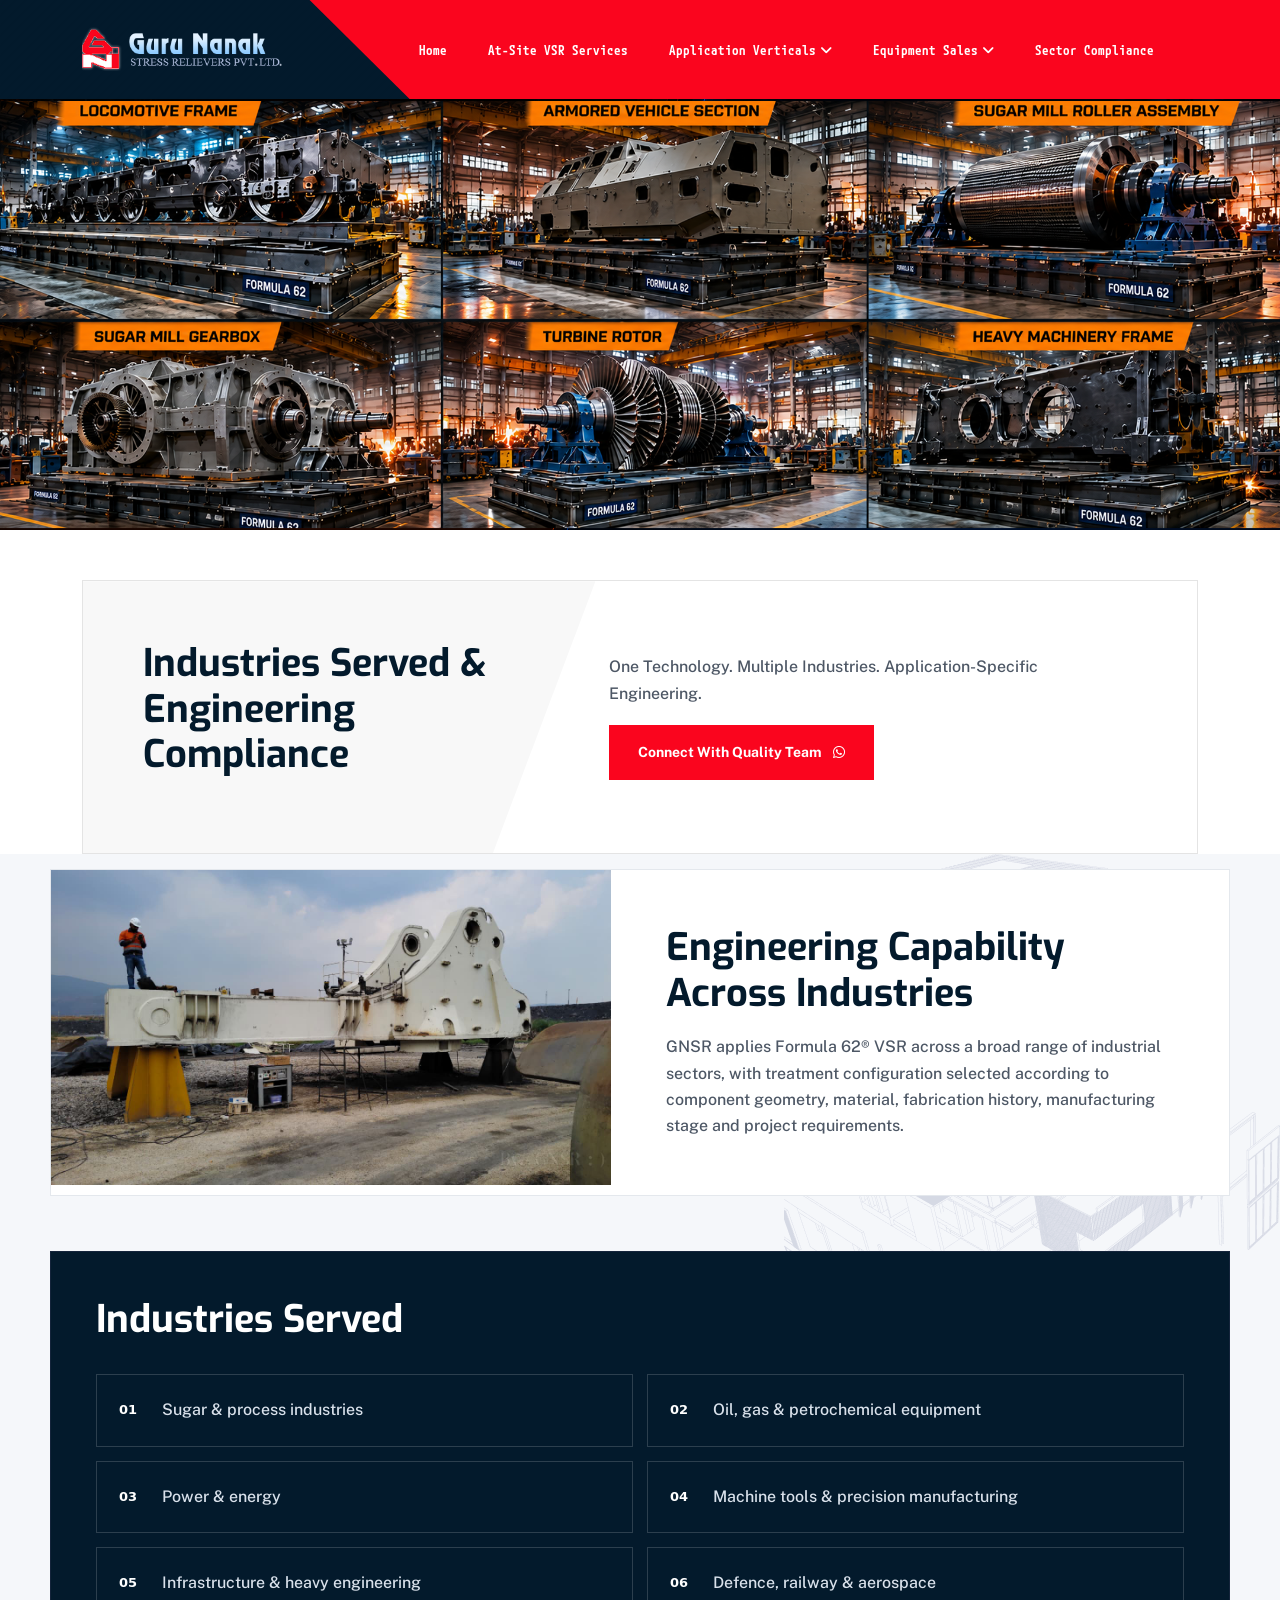
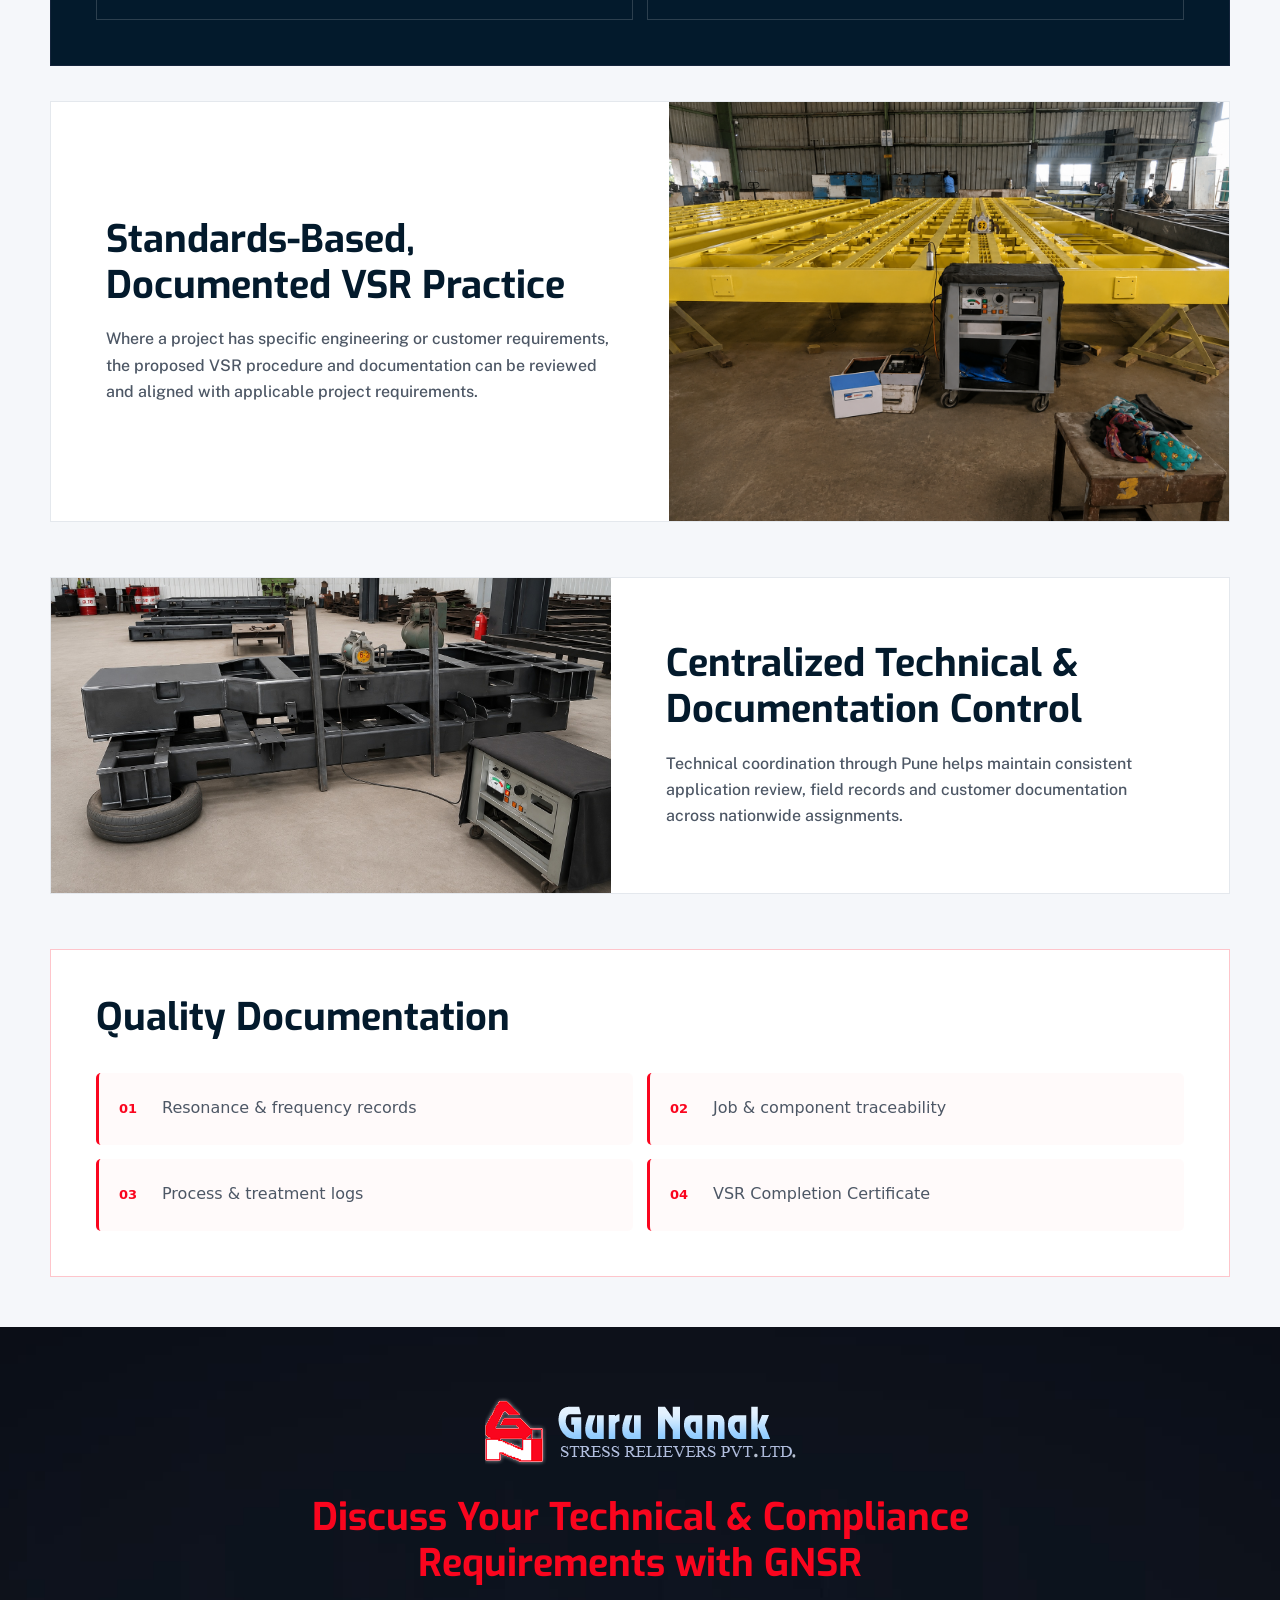
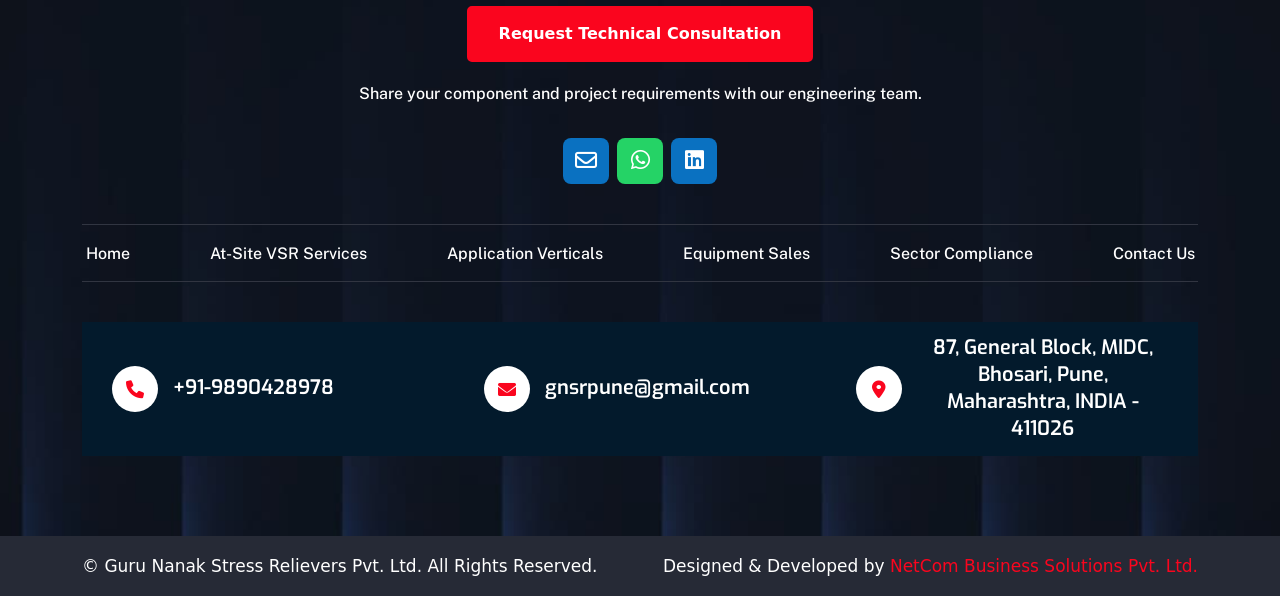
<file: sector-compliance.html>
<!doctype html>
<html class="no-js" lang="zxx">
  <head>
    <meta charset="utf-8" />
    <meta http-equiv="x-ua-compatible" content="ie=edge" />
    <title>
      Industries Served & Engineering Compliance Standards | Formula 62
    </title>
    <meta name="author" content="themeholy" />
    <meta
      name="description"
      content="Audit-ready, instrument-backed quality verification data logs serving high-stakes Defence, Railway, Power Generation, and Heavy Infrastructure verticals across India."
    />
    <meta
      name="keywords"
      content="defence manufacturing compliance vsr, railway bogie frame stress relief, asme vsr guidelines, instrument backed calibration data logging, power infrastructure structural stability, wind turbine base flange stress relief, locomotive bogie weld underframe vsr, armored vehicle hull stress relieving, missile launcher base dimensional locking, radar tower mount structural integrity, stator frame turbine casing vsr, heavy steam header weld relief, astm materials verification vsr, manually logged resonance data compliance, corporate manufacturing code validation, main office pune quality audit compliance, at-site industrial compliance ghaziabad, rourkela steel plant engineering codes, bangalore industrial zone quality assurance package, doorstep structural stabilization data log sheet"
    />
    <meta name="robots" content="INDEX,FOLLOW" />
    <meta
      name="viewport"
      content="width=device-width,initial-scale=1,shrink-to-fit=no"
    />
    <link
      rel="apple-touch-icon"
      sizes="57x57"
      href="assets/img/favicons/favicon.png"
    />
    <link
      rel="apple-touch-icon"
      sizes="60x60"
      href="assets/img/favicons/favicon.png"
    />
    <link
      rel="apple-touch-icon"
      sizes="72x72"
      href="assets/img/favicons/favicon.png"
    />
    <link
      rel="apple-touch-icon"
      sizes="76x76"
      href="assets/img/favicons/favicon.png"
    />
    <link
      rel="apple-touch-icon"
      sizes="114x114"
      href="assets/img/favicons/favicon.png"
    />
    <link
      rel="apple-touch-icon"
      sizes="120x120"
      href="assets/img/favicons/favicon.png"
    />
    <link
      rel="apple-touch-icon"
      sizes="144x144"
      href="assets/img/favicons/favicon.png"
    />
    <link
      rel="apple-touch-icon"
      sizes="152x152"
      href="assets/img/favicons/favicon.png"
    />
    <link
      rel="apple-touch-icon"
      sizes="180x180"
      href="assets/img/favicons/favicon.png"
    />
    <link
      rel="icon"
      type="image/png"
      sizes="192x192"
      href="assets/img/favicons/favicon.png"
    />
    <link
      rel="icon"
      type="image/png"
      sizes="32x32"
      href="assets/img/favicons/favicon.png"
    />
    <link
      rel="icon"
      type="image/png"
      sizes="96x96"
      href="assets/img/favicons/favicon.png"
    />
    <link
      rel="icon"
      type="image/png"
      sizes="16x16"
      href="assets/img/favicons/favicon.png"
    />
    <link rel="manifest" href="assets/img/favicons/manifest.json" />
    <meta name="msapplication-TileColor" content="#ffffff" />
    <meta
      name="msapplication-TileImage"
      content="assets/img/favicons/ms-icon-144x144.png"
    />
    <meta name="theme-color" content="#ffffff" />
    <link rel="preconnect" href="https://fonts.googleapis.com/" />
    <link rel="preconnect" href="https://fonts.gstatic.com/" crossorigin />
    <link
      href="https://fonts.googleapis.com/css2?family=Exo:wght@300;400;500;600;700;800;900&amp;family=Public+Sans:wght@100;200;300;400;500;600;700&amp;display=swap"
      rel="stylesheet"
    />
    <link rel="stylesheet" href="assets/css/app.min.css" />
    <link rel="stylesheet" href="assets/css/fontawesome.min.css" />
    <link rel="stylesheet" href="assets/css/style.css" />
  </head>
  <body>
    <div class="th-menu-wrapper">
      <div class="th-menu-area text-center">
        <button class="th-menu-toggle"><i class="fal fa-times"></i></button>
        <div class="mobile-logo">
          <a href="index.html"><img src="assets/img/logo.png" alt="" /></a>
        </div>
        <div class="th-mobile-menu">
          <ul>
            <li>
              <a href="index.html">Home</a>
            </li>
            <li>
              <a href="at-site-vsr-services.html">At-Site VSR Services </a>
            </li>

            <li class="menu-item-has-children">
              <a href="#"> Application Verticals</a>
              <ul class="sub-menu">
                <li>
                  <a href="vessels-and-process-plant.html"
                    >VSR for Vessels & Process Plant</a
                  >
                </li>
                <li>
                  <a href="sugar-and-heavy-machinery.html"
                    >VSR for Sugar & Heavy Machinery</a
                  >
                </li>
                <li>
                  <a href="machine-tools-and-tool-rooms.html"
                    >VSR for Machine Tools & Tool Rooms</a
                  >
                </li>
                <li>
                  <a href="defence-and-railway.html"
                    >VSR for Defence, Railway & Aerospace</a
                  >
                </li>
              </ul>
            </li>
            <li class="menu-item-has-children">
              <a href="#"> Equipment Sales</a>
              <ul class="sub-menu">
                <li><a href="equipment-catalog.html">Equipment Catalog</a></li>
                <li>
                  <a href="vsr-vs-thermal.html"
                    >VSR vs. Thermal Comparison Matrix</a
                  >
                </li>
              </ul>
            </li>
            <li>
              <a href="sector-compliance.html">Sector Compliance</a>
            </li>

            <li>
              <a href="contact.html"> Contact Us</a>
            </li>
          </ul>
        </div>
      </div>
    </div>
    <header class="th-header header-layout10">
      <div class="sticky-wrapper">
        <div class="sticky-active">
          <div class="menu-area">
            <div class="container">
              <div class="row align-items-center justify-content-between">
                <div class="col-auto">
                  <div class="header-logo">
                    <a href="index.html"
                      ><img src="assets/img/logo.png" alt="Konta"
                    /></a>
                  </div>
                </div>
                <div class="col-auto">
                  <div class="row align-items-center justify-content-between">
                    <div class="col-auto">
                      <nav class="main-menu d-none d-lg-inline-block">
                        <ul>
                          <li>
                            <a href="index.html">Home</a>
                          </li>
                          <li>
                            <a href="at-site-vsr-services.html"
                              >At-Site VSR Services
                            </a>
                          </li>

                          <li class="menu-item-has-children">
                            <a href="#"> Application Verticals</a>
                            <ul class="sub-menu">
                              <li>
                                <a href="vessels-and-process-plant.html"
                                  >VSR for Vessels & Process Plant</a
                                >
                              </li>
                              <li>
                                <a href="sugar-and-heavy-machinery.html"
                                  >VSR for Sugar & Heavy Machinery</a
                                >
                              </li>
                              <li>
                                <a href="machine-tools-and-tool-rooms.html"
                                  >VSR for Machine Tools & Tool Rooms</a
                                >
                              </li>
                              <li>
                                <a href="defence-and-railway.html"
                                  >VSR for Defence, Railway & Aerospace</a
                                >
                              </li>
                            </ul>
                          </li>
                          <li class="menu-item-has-children">
                            <a href="#"> Equipment Sales</a>
                            <ul class="sub-menu">
                              <li>
                                <a href="equipment-catalog.html"
                                  >Equipment Catalog</a
                                >
                              </li>
                              <li>
                                <a href="vsr-vs-thermal.html"
                                  >VSR vs. Thermal Comparison Matrix</a
                                >
                              </li>
                            </ul>
                          </li>
                          <li>
                            <a href="sector-compliance.html"
                              >Sector Compliance</a
                            >
                          </li>

                          <!-- <li>
                            <a href="#"> Contact Us</a>
                          </li> -->
                        </ul>
                      </nav>
                      <button
                        type="button"
                        class="th-menu-toggle d-inline-block d-lg-none"
                      >
                        <i class="far fa-bars"></i>
                      </button>
                    </div>
                    <div class="col-auto d-none d-xl-block">
                      <div class="header-button">
                        <a
                          href="contact.html"
                          class="th-btn style6 d-none d-xxl-inline-block"
                        >
                          Contact<i class="fas fa-arrow-right ms-2"></i
                        ></a>
                      </div>
                    </div>
                  </div>
                </div>
              </div>
            </div>
            <div
              class="logo-shape"
              data-bg-src="assets/img/update1/bg/pattern_bg_1.png"
            ></div>
          </div>
        </div>
      </div>
    </header>
    <!-- <div class="breadcumb-wrapper breadcumb-wrapper_sector"> -->
      <!-- <div class="container">
        <div class="breadcumb-content">
          <h1 class="breadcumb-title">About Us</h1>
          <ul class="breadcumb-menu">
            <li><a href="index.html">Home</a></li>
            <li>About Us</li>
          </ul>
          <div class="btn-group" data-ani="slideinup" data-ani-delay="0.6s">
            <a href="" class="th-btn style3"
              >Our Services<i class="fas fa-long-arrow-right ms-2"></i
            ></a>
          </div>
        </div>
      </div> -->
    <!-- </div>  -->

<div class="single-banner">
    <img 
        src="assets/img/gurunanak-images/sector-compliance-banner.png"
        class="img-fluid"
        alt="banner"
    >
</div>


    <section class="z-index-common site_vsr">
      <div class="container th-container2">
        <div class="counter-area-4">
          <div class="row align-items-center justify-content-between">
            <div class="col-xl-5">
              <div class="title-area mb-xl-0 text-center text-xl-start mb-50">
                <h1>Industries Served & Engineering Compliance</h1>
              </div>
            </div>
            <div class="col-xl-7">
              <div class="counter-wrap4">
                <h2 class="sec-title fw-semibold">
                  One Technology. Multiple Industries. Application-Specific Engineering.
                </h2>
                <a
                  href="https://wa.me/+919226319903?text=I'm%20interested%20in"
                  class="th-btn"
                >
                  Connect with Quality Team
                  <i class="fab fa-whatsapp ms-2"></i
                ></a>
              </div>
            </div>
          </div>
        </div>
      </div>
    </section>

    <!-- <div class="why-area13 sector_compliance_section2">
      <div class="container th-container">
        <div class="row">
          <div class="col-lg-6 offset-lg-3">
            <div class="title-area text-center">
              <span class="sub-title9 justify-content-center"
                >Core Industries We Support</span
              >
              <h2 class="sec-title">
                High-Precision Stress Relief Across Major Industrial Verticals
              </h2>
              <p class="sec_text text-center">
                From high-speed rotating equipment to static structural
                frameworks, our Formula 62 services ensure maximum operational
                reliability across major sectors.
              </p>
            </div>
          </div>
        </div>
        <div class="why-content-area">
          <div class="row gy-5">
            <div class="col-xl-12">
              <div class="why-item_wrapper">
                <div class="why-item th-ani">
                  <div class="why-item_icon">
                    <img
                      src="assets/img/gurunanak-images/sugar-industries.png"
                      alt="Icon"
                    />
                  </div>
                  <div class="why-item_content">
                    <h3 class="box-title">
                      <a href="service-details.html"
                        >Sugar & Process Industries</a
                      >
                    </h3>
                    <div class="checklist-wrap">
                      <div class="checklist style5">
                        <ul>
                          <li>
                            <b> Scope: </b>
                            Supporting sugar factories, refineries, and chemical
                            process lines.
                          </li>
                          <li>
                            <b> Applications: </b> Heavy crushing mill housings,
                            cane cutters, roller shafts, vacuum pans, and
                            evaporator body shells.
                          </li>
                          <li>
                            <b> Value: </b> Prevents seasonal equipment
                            breakdowns, preserves weld integrity, and eliminates
                            logistics delays during critical production windows.
                          </li>
                        </ul>
                      </div>
                    </div>
                  </div>
                </div>
                <div class="why-item th-ani">
                  <div class="why-item_icon">
                    <img src="assets/img/icon/oil-gas.png" alt="Icon" />
                  </div>
                  <div class="why-item_content">
                    <h3 class="box-title">
                      <a href="">Oil, Gas, & Petrochemicals</a>
                    </h3>
                    <div class="checklist-wrap">
                      <div class="checklist style5">
                        <ul>
                          <li>
                            <b> Scope: </b>
                            Servicing vessel fabricators and refinery equipment
                            suppliers.
                          </li>
                          <li>
                            <b> Applications: </b> Reactor shells, storage tank
                            sections, tube sheets, and heavy-wall piping spools.
                          </li>
                          <li>
                            <b> Value: </b> Eliminates high tensile weld
                            stresses to effectively prevent Stress Corrosion
                            Cracking (SCC) in harsh chemical environments.
                          </li>
                        </ul>
                      </div>
                    </div>
                  </div>
                </div>
                <div class="why-item th-ani">
                  <div class="why-item_icon">
                    <img
                      src="assets/img/icon/process-icon-1-3.svg"
                      alt="Icon"
                    />
                  </div>
                  <div class="why-item_content">
                    <h3 class="box-title">
                      <a href="">Power Generation & Energy Infrastructure</a>
                    </h3>
                    <div class="checklist-wrap">
                      <div class="checklist style5">
                        <ul>
                          <li>
                            <b> Scope: </b>
                            Supporting thermal, hydro, wind, and nuclear power
                            plant equipment builders.
                          </li>
                          <li>
                            <b> Applications: </b> Wind turbine base flanges,
                            stator frames, turbine casings, and heavy steam
                            headers.
                          </li>
                          <li>
                            <b> Value: </b> Guarantees dimensional stability
                            under heavy cyclic vibrations and high operational
                            loads.
                          </li>
                        </ul>
                      </div>
                    </div>
                  </div>
                </div>
                <div class="why-item th-ani">
                  <div class="why-item_icon">
                    <img
                      src="assets/img/icon/service-icon-4-2.svg"
                      alt="Icon"
                    />
                  </div>
                  <div class="why-item_content">
                    <h3 class="box-title">
                      <a href="">Machine Tool & Precision Manufacturing</a>
                    </h3>
                    <div class="checklist-wrap">
                      <div class="checklist style5">
                        <ul>
                          <li>
                            <b> Scope: </b>
                            Partnering with CNC machine builders, foundries, and
                            high-precision tool rooms.
                          </li>
                          <li>
                            <b> Applications: </b> Long machine beds, slide
                            ways, robotic welding fixtures, and large injection
                            mould bases.
                          </li>
                          <li>
                            <b> Value: </b> Locks in structural geometry down to
                            the micron, completely replacing the need for months
                            of old-fashioned weather seasoning.
                          </li>
                        </ul>
                      </div>
                    </div>
                  </div>
                </div>
                <div class="why-item th-ani">
                  <div class="why-item_icon">
                    <img
                      src="assets/img/icon/service-icon-4-1.svg"
                      alt="Icon"
                    />
                  </div>
                  <div class="why-item_content">
                    <h3 class="box-title">
                      <a href="">Infrastructure & Heavy Engineering</a>
                    </h3>
                    <div class="checklist-wrap">
                      <div class="checklist style5">
                        <ul>
                          <li>
                            <b> Scope: </b>
                            Serving major structural fabricators and heavy
                            machinery builders.
                          </li>
                          <li>
                            <b> Applications: </b> Massive overhead crane
                            girders, earthmover excavator booms, heavy press
                            frames, and long structural columns.
                          </li>
                          <li>
                            <b> Value: </b> Prevents twisting and warping of
                            massive structures without size or weight handling
                            limitations.
                          </li>
                        </ul>
                      </div>
                    </div>
                  </div>
                </div>
              </div>
            </div>
          </div>
        </div>
      </div>
    </div> -->

    <!-- <div class="container">

      <div class="two-column-layout">

        <div class="column column-left">
          <div class="title-area">
            <span class="sub-title7"
              ><span class="box"></span>Engineering Codes & Compliance
              Standards</span
            >
            <h2 class="sec-title">
              Strict Adherence to Vibratory Stress Guidelines Under IIT
              Leadership
            </h2>
          </div>
        </div>

        <div class="column column-right">
          <div class="text-block">
            <p class="mt-n2 mb-30">
              All code compliance frameworks and material tracking metrics are
              directed under the technical guidance of our Managing Director,
              Mr. K.M.P.S. Nagpal (B.Tech, IIT Kharagpur). Sourcing more than 42
              years of experience to the floor, Mr. Nagpal ensures that our
              at-site processing routines perfectly fulfill your specific
              industry standards. To seamlessly coordinate swift on-floor code
              and document tracking reviews across India's largest manufacturing
              belts, our service grid deploys via regional branch nodes in
              Ghaziabad, Rourkela, and Bangalore, while all official
              communication, technical vetting, and final compliance
              certification are processed exclusively through our Main Office in
              Pune.
            </p>
            <p class="mt-n2 mb-35">
              Vibratory Stress Relieving is a globally recognized engineering
              process. Our procedures are structured to meet the stringent
              validation required across modern industrial sectors.
            </p>
          </div>
          <div class="linkedin-cta">
            <a
              href="#"
              class="linkedin-btn"
              target="_blank"
              rel="noopener noreferrer"
            >
              <svg
                class="linkedin-icon"
                viewBox="0 0 24 24"
                xmlns="http://www.w3.org/2000/svg"
              >
                <path
                  d="M20.447 20.452h-3.554v-5.569c0-1.328-.027-3.037-1.852-3.037-1.853 0-2.136 1.445-2.136 2.939v5.667H9.351V9h3.414v1.561h.046c.477-.9 1.637-1.85 3.37-1.85 3.601 0 4.267 2.37 4.267 5.455v6.286zM5.337 7.433c-1.144 0-2.063-.926-2.063-2.065 0-1.138.92-2.063 2.063-2.063 1.14 0 2.064.925 2.064 2.063 0 1.139-.925 2.065-2.064 2.065zm1.782 13.019H3.555V9h3.564v11.452zM22.225 0H1.771C.792 0 0 .774 0 1.729v20.542C0 23.227.792 24 1.771 24h20.451C23.2 24 24 23.227 24 22.271V1.729C24 .774 23.2 0 22.222 0h.003z"
                />
              </svg>
              Connect on LinkedIn
            </a>
          </div>
        </div>
      </div>
    </div> -->

    <!-- <div class="product-category">
      <div class="container">
        <div class="row flex-row-reverse">
          <div class="col-xl-7 mb-30 mb-xl-0">
            <div class="wcu-img-5">
              <div class="mission-box">
                <p class="sec-text">
                  All code compliance frameworks and material tracking metrics
                  are directed under the technical guidance of our Managing
                  Director, Mr. K.M.P.S. Nagpal (B.Tech, IIT Kharagpur).
                  Sourcing more than 42 years of experience to the floor, Mr.
                  Nagpal ensures that our at-site processing routines perfectly
                  fulfill your specific industry standards. To seamlessly
                  coordinate swift on-floor code and document tracking reviews
                  across India's largest manufacturing belts, our service grid
                  deploys via regional branch nodes in Ghaziabad, Rourkela, and
                  Bangalore, while all official communication, technical
                  vetting, and final compliance certification are processed
                  exclusively through our Main Office in Pune.
                </p>
                <div class="btn-group style2">
                  <a href="" class="call-btn"
                    ><div class="play-btn">
                      <i class="fab fa-linkedin"></i>
                    </div>
                    LinkedIn</a
                  >
                </div>
              </div>
            </div>
          </div>
          <div class="col-xl-5 pe-xxl-5">
            <div class="title-area mb-30">
              <span class="sub-title7"
                ><span class="box"></span>Engineering Codes & Compliance
                Standards</span
              >
              <h2 class="sec-title">
                Strict Adherence to Vibratory Stress Guidelines Under IIT
                Leadership
              </h2>
            </div>
            <p class="mt-n2 mb-35">
              Vibratory Stress Relieving is a globally recognized engineering
              process. Our procedures are structured to meet the stringent
              validation required across modern industrial sectors.
            </p>
          </div>
        </div>
      </div>
      <div class="shape-mockup movingX" data-top="0%" data-right="0">
        <img src="assets/img/update1/shape/building_2.png" alt="shapes" />
      </div>
    </div> -->

    <!-- <div
      class="service-sec-5 overflow-hidden slide"
      data-bg-src="assets/img/bg/service_bg_5.png"
      id="service-sec"
    >
      <div class="container">
        <div class="row">
          <div class="col-md-12 col-lg-5">
            <div class="service-thumb">
              <img
                class="h-100"
                src="assets/img/gurunanak-images/quality-assurance-package.png"
                alt="img"
              />
            </div>
          </div>
          <div class="col-lg-7">
            <div class="">
              <div class="title-area mb-30">
                <span class="sub-title7"
                  ><span class="box"></span> Quality Documentation
                  Provided</span
                >
                <h2 class="sec-title">
                  The Quality Assurance Package You Receive
                </h2>
              </div>
              <p class="mt-n2 mb-30">
                We do not issue generic certificate sheets. Every stress relief
                project is accompanied by an electronic quality package
                containing.
              </p>
              <div class="checklist-wrap">
                <div class="checklist style5">
                  <ul>
                    <li>
                      Real-time manual frequency tracking logs showing
                      structural resonant peak shifts.
                    </li>
                    <li>
                      Signed batch compliance certificates mapping job codes
                      directly to your product serial numbers.
                    </li>
                    <li>
                      Step-by-step vibration data logs recording peak time and
                      process variables.
                    </li>
                  </ul>
                </div>
              </div>
            </div>
          </div>
        </div>
      </div>
    </div> -->





<section class="sugar-vsr-wrap shape-mockup-wrap">
  <div class="shape-mockup movingX" style="top: 0%; right: 0px;">
        <img src="assets/img/update1/shape/building_2.png" alt="shapes">
      </div>
  <div class="sugar-vsr-inner">

    <!-- ================= CONTENT 01 ================= -->
    <div class="sugar-vsr-row">
      <div class="sugar-vsr-image">
        <img src="assets/img/GNSR_FINAL_DESIGNER_IMAGE_PACKAGE/09_SECTOR_COMPLIANCE_SUPPORT/Weld Repaired HEMM Crane Part.jpg" alt="Stabilize Heavy Components Before Precision Machining">
      </div>

      <div class="sugar-vsr-text">
        <!-- <span class="sugar-vsr-number">01</span> -->
        <h3>Engineering Capability Across Industries</h3>
        <p>
          GNSR applies Formula 62® VSR across a broad range of industrial sectors, with treatment configuration selected according to component geometry, material, fabrication history, manufacturing stage and project requirements.
        </p>
      </div>
    </div>


    <!-- ================= WHY FORMULA 62 ================= -->
    <div class="sugar-vsr-panel sugar-vsr-panel-dark">
      <div class="sugar-vsr-panel-head">
        <!-- <span>05</span> -->
        <h3>Industries Served</h3>
      </div>

      <div class="sugar-vsr-benefits">
        <div class="sugar-vsr-benefit">
          <span>01</span>
          <p>Sugar & process industries</p>
        </div>

        <div class="sugar-vsr-benefit">
          <span>02</span>
          <p>Oil, gas & petrochemical equipment</p>
        </div>

        <div class="sugar-vsr-benefit">
          <span>03</span>
          <p>
            Power & energy
          </p>
        </div>

        <div class="sugar-vsr-benefit">
          <span>04</span>
          <p>
            Machine tools & precision manufacturing
          </p>
        </div>

        <div class="sugar-vsr-benefit">
          <span>05</span>
          <p>
            Infrastructure & heavy engineering
          </p>
        </div>

        <div class="sugar-vsr-benefit">
          <span>06</span>
          <p>
            Defence, railway & aerospace
          </p>
        </div>

      </div>
    </div>


    <!-- ================= CONTENT 02 ================= -->
    <div class="sugar-vsr-row sugar-vsr-row-reverse">
      <div class="sugar-vsr-image">
        <img src="assets/img/GNSR_FINAL_DESIGNER_IMAGE_PACKAGE/07_MACHINE_TOOLS_TOOLROOMS/Heavy Fabricated Machine Bed.png" alt="Managing Residual Stresses in Critical Sugar-Mill Components">
      </div>

      <div class="sugar-vsr-text">
        <!-- <span class="sugar-vsr-number">02</span> -->
        <h3>Standards-Based, Documented VSR Practice</h3>
        <p>
          Where a project has specific engineering or customer requirements, the proposed VSR procedure and documentation can be reviewed and aligned with applicable project requirements.
        </p>
      </div>
    </div>


    <!-- ================= CONTENT 03 ================= -->
    <div class="sugar-vsr-row">
      <div class="sugar-vsr-image">
        <img src="assets/img/GNSR_FINAL_DESIGNER_IMAGE_PACKAGE/08_DEFENCE_RAILWAY_AEROSPACE/Railway-fabricated -frame.jpg" alt="Specialized Sugar-Mill Component Consultation and Engineering Oversight">
      </div>

      <div class="sugar-vsr-text">
        <!-- <span class="sugar-vsr-number">03</span> -->
        <h3>
          Centralized Technical & Documentation Control
        </h3>
        <p>
          Technical coordination through Pune helps maintain consistent application review, field records and customer documentation across nationwide assignments.
        </p>
      </div>
    </div>


    <!-- ================= TYPICAL COMPONENTS ================= -->
    <div class="sugar-vsr-panel">
      <div class="sugar-vsr-panel-head">
        <!-- <span>04</span> -->
        <h3>Quality Documentation</h3>
      </div>

      <div class="sugar-vsr-list">
        <div class="sugar-vsr-list-item">
          <b>01</b>
          <span>Resonance & frequency records</span>
        </div>

        <div class="sugar-vsr-list-item">
          <b>02</b>
          <span>Job & component traceability</span>
        </div>

        <div class="sugar-vsr-list-item">
          <b>03</b>
          <span>Process & treatment logs</span>
        </div>

        <div class="sugar-vsr-list-item">
          <b>04</b>
          <span>VSR Completion Certificate</span>
        </div>

      </div>
    </div>



    <!-- ================= CTA ================= -->
    <!-- <div class="sugar-vsr-cta">
      <div class="sugar-vsr-cta-content">
        <h3>Discuss Your Technical & Compliance Requirements with GNSR</h3>
        <p>
          Share your component and project requirements with our engineering team.
        </p>
      </div>

      <a href="#" class="sugar-vsr-cta-btn">
        Request Technical Consultation
        <i class="fas fa-long-arrow-right"></i>
      </a>
    </div> -->

  </div>
</section>




    <footer
      class="footer-wrapper footer-layout4 background-image"
      id="contact-sec"
      data-bg-src="assets/img/update1/bg/footer_bg_3.jpg"
    >
      <div class="widget-area text-center">
        <div class="container">
          <div class="row justify-content-center">
            <div class="col-lg-8">
              <div class="widget footer-widget">
                <div class="th-widget-about">
                  <div class="about-logo">
                    <a href="index.html"
                      ><img
                        src="assets/img/logo.png"
                        alt="Gurunanak Stress Relievers"
                    /></a>
                  </div>
<h3 class="sec-title text-center" style="color: #fa051e; margin-bottom: 0px;">
  Discuss Your Technical & Compliance Requirements with GNSR
</h3>

<div class="cta-btn-wrapper">
  <a href="contact.html" class="cta-consult-btn">
    Request Technical Consultation
  </a>
</div>
<br>

                  <p class="about-text text-center">
                    Share your component and project requirements with our engineering team.
                  </p>
                  <div class="th-social">
                    <a class="mail" href="mailto:gnsrpune@gmail.com"
                      ><i class="far fa-envelope"></i
                    ></a>
                    <a
                      href="https://wa.me/+919226319903?text=I'm%20interested%20in"
                      class="whatsapp"
                      ><i class="fab fa-whatsapp"></i
                    ></a>
                    <a class="mail" href=""><i class="fab fa-linkedin"></i></a>
                  </div>
                </div>
              </div>
            </div>
            <div class="col-md-12">
              <div class="widget widget_nav_menu footer-widget">
                <div class="menu-all-pages-container">
                  <ul class="menu">
                    <li><a href="index.html">Home</a></li>
                    <li>
                      <a href="at-site-vsr-services.html"
                        >At-Site VSR Services
                      </a>
                    </li>
                    <li>
                      <a href="vessels-and-process-plant.html"
                        >Application Verticals</a
                      >
                    </li>
                    <li>
                      <a href="equipment-catalog.html">Equipment Sales</a>
                    </li>
                    <li>
                      <a href="sector-compliance.html">Sector Compliance</a>
                    </li>
                    <li><a href="contact.html">Contact Us</a></li>
                  </ul>
                </div>
              </div>
            </div>
          </div>
          <div class="header-layout4">
            <div class="header-top">
              <div class="header-link">
                <i class="fas fa-phone"></i>
                <div>
                  <a class="header-single-link" href="tel:+919890428978"
                    >+91-9890428978</a
                  >
                </div>
              </div>
              <div class="header-link">
                <i class="fas fa-envelope"></i>
                <div>
                  <a class="header-single-link" href="mailto:gnsrpune@gmail.com"
                    >gnsrpune@gmail.com</a
                  >
                </div>
              </div>
              <div class="header-link address">
                <i class="fas fa-location-dot"></i>
                <div>
                  <a
                    class="header-single-link"
                    href="https://maps.app.goo.gl/9RgbcRxQPuoSg38E7"
                    >87, General Block, MIDC, Bhosari, Pune, Maharashtra, INDIA - 411026</a
                  >
                </div>
              </div>
            </div>
          </div>
        </div>
      </div>
      <div class="copyright-wrap">
        <div class="container">
          <div class="row justify-content-between align-items-center">
            <div class="col-md-6">
              <div class="copyright-text">
                © Guru Nanak Stress Relievers Pvt. Ltd. All Rights Reserved.
              </div>
            </div>
            <div class="col-md-6">
              <div class="footer-links copyright-text">
                Designed &amp; Developed by
                <a href="https://netcom-india.com/"
                  >NetCom Business Solutions Pvt. Ltd.</a
                >
              </div>
            </div>
          </div>
        </div>
      </div>
    </footer>

    <div class="scroll-top">
      <svg
        class="progress-circle svg-content"
        width="100%"
        height="100%"
        viewBox="-1 -1 102 102"
      >
        <path
          d="M50,1 a49,49 0 0,1 0,98 a49,49 0 0,1 0,-98"
          style="
            transition: stroke-dashoffset 10ms linear 0s;
            stroke-dasharray: 307.919, 307.919;
            stroke-dashoffset: 307.919;
          "
        ></path>
      </svg>
    </div>
    <script src="assets/js/vendor/jquery-3.6.0.min.js"></script>
    <script src="assets/js/app.min.js"></script>
    <script src="assets/js/main.js"></script>
  </body>
</html>
</file>
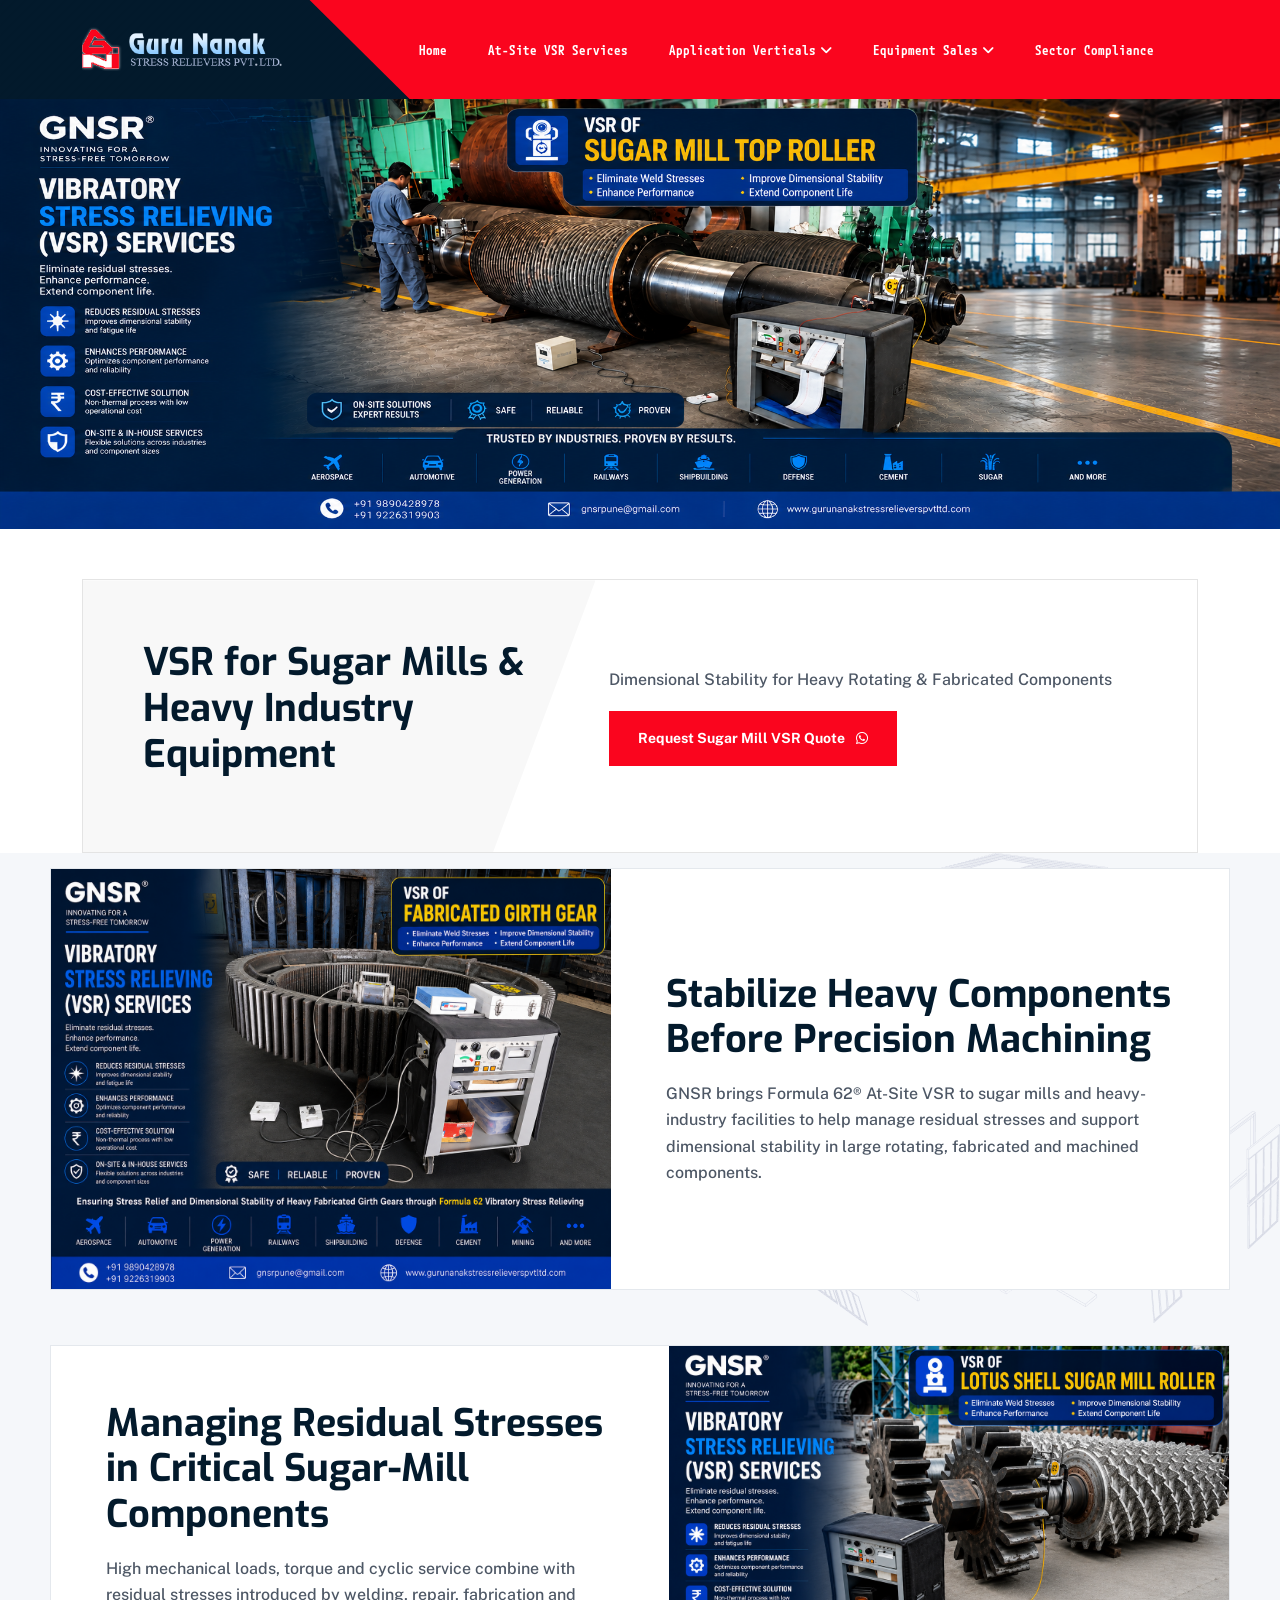
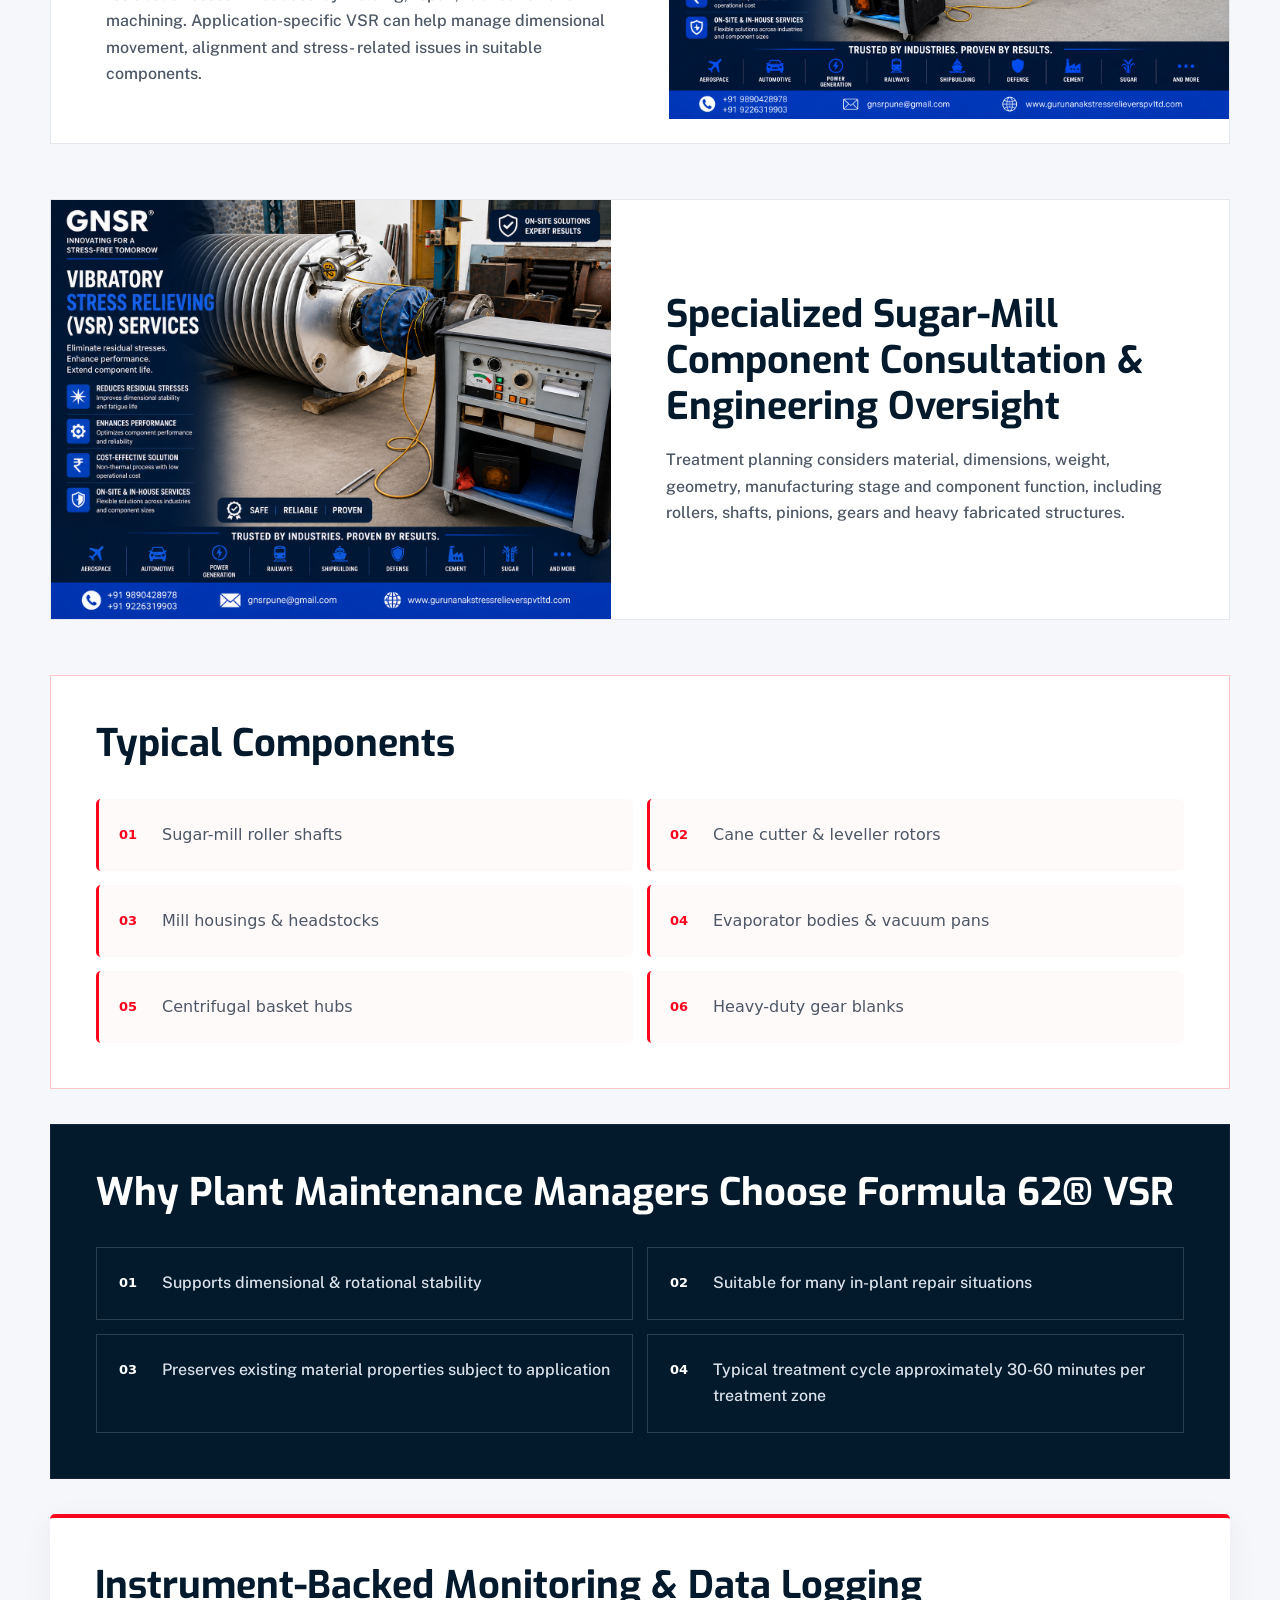
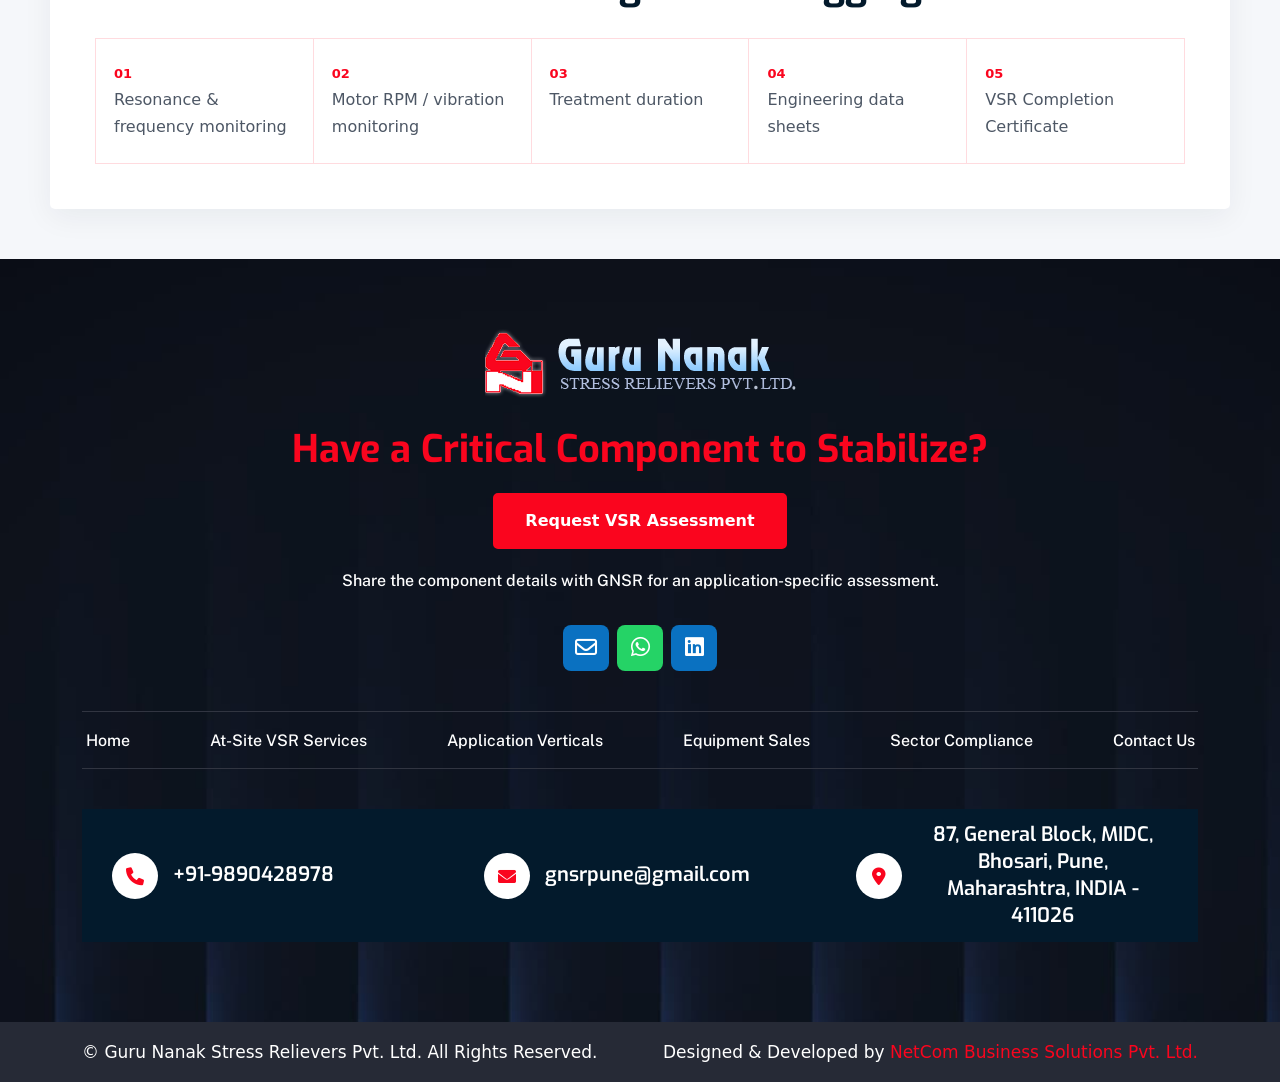
<file: sugar-and-heavy-machinery.html>
<!doctype html>
<html class="no-js" lang="zxx">
  <head>
    <meta charset="utf-8" />
    <meta http-equiv="x-ua-compatible" content="ie=edge" />
    <title>
      VSR for Sugar Mill Equipment & Heavy Industrial Assets | Formula 62
    </title>
    <meta name="author" content="themeholy" />
    <meta
      name="description"
      content="Eliminate breakdown bottlenecks during active crushing runs. Mobile, patented Formula 62 stress relief for sugar mill roller shafts, rotors, cutters, and mill frames managed via Pune HQ"
    />
    <meta
      name="keywords"
      content="sugar mill roller shaft stress relieving, cane cutter rotor dynamic balancing, crushing mill housing weld repair stress relief, heavy industrial gear blank stabilization, sugar factory maintenance services, sugar mill equipment vsr india, prevent roller shaft fatigue fracture, at-site sugar industry stress relief pune, mobile mill headstock weld relaxation ghaziabad, rourkela steel belt heavy gear vsr, bangalore industrial zone mill repair services, main office pune sugar engineering, non thermal stress relief for rotating machinery, cane leveller rotor alignment stability, vacuum pan weld stress relief, evaporator body shell stress relieving, centrifugal basket hub micro accuracy, sugar mill pinion shaft stress relief, crushing season breakdown prevention vsr, dynamic balance preservation steel rollers"
    />
    <meta name="robots" content="INDEX,FOLLOW" />
    <meta
      name="viewport"
      content="width=device-width,initial-scale=1,shrink-to-fit=no"
    />
    <link
      rel="apple-touch-icon"
      sizes="57x57"
      href="assets/img/favicons/favicon.png"
    />
    <link
      rel="apple-touch-icon"
      sizes="60x60"
      href="assets/img/favicons/favicon.png"
    />
    <link
      rel="apple-touch-icon"
      sizes="72x72"
      href="assets/img/favicons/favicon.png"
    />
    <link
      rel="apple-touch-icon"
      sizes="76x76"
      href="assets/img/favicons/favicon.png"
    />
    <link
      rel="apple-touch-icon"
      sizes="114x114"
      href="assets/img/favicons/favicon.png"
    />
    <link
      rel="apple-touch-icon"
      sizes="120x120"
      href="assets/img/favicons/favicon.png"
    />
    <link
      rel="apple-touch-icon"
      sizes="144x144"
      href="assets/img/favicons/favicon.png"
    />
    <link
      rel="apple-touch-icon"
      sizes="152x152"
      href="assets/img/favicons/favicon.png"
    />
    <link
      rel="apple-touch-icon"
      sizes="180x180"
      href="assets/img/favicons/favicon.png"
    />
    <link
      rel="icon"
      type="image/png"
      sizes="192x192"
      href="assets/img/favicons/favicon.png"
    />
    <link
      rel="icon"
      type="image/png"
      sizes="32x32"
      href="assets/img/favicons/favicon.png"
    />
    <link
      rel="icon"
      type="image/png"
      sizes="96x96"
      href="assets/img/favicons/favicon.png"
    />
    <link
      rel="icon"
      type="image/png"
      sizes="16x16"
      href="assets/img/favicons/favicon.png"
    />
    <link rel="manifest" href="assets/img/favicons/manifest.json" />
    <meta name="msapplication-TileColor" content="#ffffff" />
    <meta
      name="msapplication-TileImage"
      content="assets/img/favicons/ms-icon-144x144.png"
    />
    <meta name="theme-color" content="#ffffff" />
    <link rel="preconnect" href="https://fonts.googleapis.com/" />
    <link rel="preconnect" href="https://fonts.gstatic.com/" crossorigin />
    <link
      href="https://fonts.googleapis.com/css2?family=Exo:wght@300;400;500;600;700;800;900&amp;family=Public+Sans:wght@100;200;300;400;500;600;700&amp;display=swap"
      rel="stylesheet"
    />
    <link rel="stylesheet" href="assets/css/app.min.css" />
    <link rel="stylesheet" href="assets/css/fontawesome.min.css" />
    <link rel="stylesheet" href="assets/css/style.css" />
  </head>
  <body>
    <div class="th-menu-wrapper">
      <div class="th-menu-area text-center">
        <button class="th-menu-toggle"><i class="fal fa-times"></i></button>
        <div class="mobile-logo">
          <a href="index.html"><img src="assets/img/logo.png" alt="" /></a>
        </div>
        <div class="th-mobile-menu">
          <ul>
            <li>
              <a href="index.html">Home</a>
            </li>
            <li>
              <a href="at-site-vsr-services.html">At-Site VSR Services </a>
            </li>

            <li class="menu-item-has-children">
              <a href="#"> Application Verticals</a>
              <ul class="sub-menu">
                <li>
                  <a href="vessels-and-process-plant.html"
                    >VSR for Vessels & Process Plant</a
                  >
                </li>
                <li>
                  <a href="sugar-and-heavy-machinery.html"
                    >VSR for Sugar & Heavy Machinery</a
                  >
                </li>
                <li>
                  <a href="machine-tools-and-tool-rooms.html"
                    >VSR for Machine Tools & Tool Rooms</a
                  >
                </li>
                <li>
                  <a href="defence-and-railway.html"
                    >VSR for Defence, Railway & Aerospace</a
                  >
                </li>
              </ul>
            </li>
            <li class="menu-item-has-children">
              <a href="#"> Equipment Sales</a>
              <ul class="sub-menu">
                <li><a href="equipment-catalog.html">Equipment Catalog</a></li>
                <li>
                  <a href="vsr-vs-thermal.html"
                    >VSR vs. Thermal Comparison Matrix</a
                  >
                </li>
              </ul>
            </li>
            <li>
              <a href="sector-compliance.html">Sector Compliance</a>
            </li>

            <li>
              <a href="contact.html"> Contact Us</a>
            </li>
          </ul>
        </div>
      </div>
    </div>
    <header class="th-header header-layout10">
      <div class="sticky-wrapper">
        <div class="sticky-active">
          <div class="menu-area">
            <div class="container">
              <div class="row align-items-center justify-content-between">
                <div class="col-auto">
                  <div class="header-logo">
                    <a href="index.html"
                      ><img src="assets/img/logo.png" alt="Konta"
                    /></a>
                  </div>
                </div>
                <div class="col-auto">
                  <div class="row align-items-center justify-content-between">
                    <div class="col-auto">
                      <nav class="main-menu d-none d-lg-inline-block">
                        <ul>
                          <li>
                            <a href="index.html">Home</a>
                          </li>
                          <li>
                            <a href="at-site-vsr-services.html"
                              >At-Site VSR Services
                            </a>
                          </li>

                          <li class="menu-item-has-children">
                            <a href="#"> Application Verticals</a>
                            <ul class="sub-menu">
                              <li>
                                <a href="vessels-and-process-plant.html"
                                  >VSR for Vessels & Process Plant</a
                                >
                              </li>
                              <li>
                                <a href="sugar-and-heavy-machinery.html"
                                  >VSR for Sugar & Heavy Machinery</a
                                >
                              </li>
                              <li>
                                <a href="machine-tools-and-tool-rooms.html"
                                  >VSR for Machine Tools & Tool Rooms</a
                                >
                              </li>
                              <li>
                                <a href="defence-and-railway.html"
                                  >VSR for Defence, Railway & Aerospace</a
                                >
                              </li>
                            </ul>
                          </li>
                          <li class="menu-item-has-children">
                            <a href="#"> Equipment Sales</a>
                            <ul class="sub-menu">
                              <li>
                                <a href="equipment-catalog.html"
                                  >Equipment Catalog</a
                                >
                              </li>
                              <li>
                                <a href="vsr-vs-thermal.html"
                                  >VSR vs. Thermal Comparison Matrix</a
                                >
                              </li>
                            </ul>
                          </li>
                          <li>
                            <a href="sector-compliance.html"
                              >Sector Compliance</a
                            >
                          </li>

                          <!-- <li>
                            <a href="#"> Contact Us</a>
                          </li> -->
                        </ul>
                      </nav>
                      <button
                        type="button"
                        class="th-menu-toggle d-inline-block d-lg-none"
                      >
                        <i class="far fa-bars"></i>
                      </button>
                    </div>
                    <div class="col-auto d-none d-xl-block">
                      <div class="header-button">
                        <a
                          href="contact.html"
                          class="th-btn style6 d-none d-xxl-inline-block"
                        >
                          Contact<i class="fas fa-arrow-right ms-2"></i
                        ></a>
                      </div>
                    </div>
                  </div>
                </div>
              </div>
            </div>
            <div
              class="logo-shape"
              data-bg-src="assets/img/update1/bg/pattern_bg_1.png"
            ></div>
          </div>
        </div>
      </div>
    </header>
    <!-- <div class="breadcumb-wrapper breadcumb-wrapper_sugar"> -->
      <!-- <div class="container">
        <div class="breadcumb-content">
          <h1 class="breadcumb-title">About Us</h1>
          <ul class="breadcumb-menu">
            <li><a href="index.html">Home</a></li>
            <li>About Us</li>
          </ul>
          <div class="btn-group" data-ani="slideinup" data-ani-delay="0.6s">
            <a href="" class="th-btn style3"
              >Our Services<i class="fas fa-long-arrow-right ms-2"></i
            ></a>
          </div>
        </div>
      </div> -->
    <!-- </div> -->

<div class="single-banner">
    <img 
        src="assets/img/GNSR_FINAL_DESIGNER_IMAGE_PACKAGE/06_SUGAR_HEAVY_INDUSTRY/Sugar Mill Top Roller.png"
        class="img-fluid"
        alt="banner"
    >
</div>

    <section class="z-index-common site_vsr">
      <div class="container th-container2">
        <div class="counter-area-4">
          <div class="row align-items-center justify-content-between">
            <div class="col-xl-5">
              <div class="title-area mb-xl-0 text-center text-xl-start mb-50">
                <!-- <span class="sub-title4">Our Company Achievements</span> -->
                <h1>VSR for Sugar Mills & Heavy Industry Equipment</h1>
              </div>
            </div>
            <div class="col-xl-7">
              <div class="counter-wrap4">
                <h2 class="sec-title fw-semibold">
                  Dimensional Stability for Heavy Rotating & Fabricated Components
                </h2>
                <a
                  href="https://wa.me/+919226319903?text=I'm%20interested%20in"
                  class="th-btn"
                >
                  Request Sugar Mill VSR Quote
                  <i class="fab fa-whatsapp ms-2"></i
                ></a>
              </div>
            </div>
          </div>
        </div>
      </div>
    </section>


<!-- <br> -->

<!-- <div class="space-bottom site_vsr" id="about-sec">
      <div class="container">
        <div class="row">
          
          <div class="col-xl-6">
            <div class="title-area mb-25">
              <h1 class="sec-title mb-20 sub-title8">
                Preventing Equipment Breakdown During Peak Seasons
              </h1>
            </div>
            <h2 class="sec-text mb-30">
              Sugar factories and heavy processing plants operate under extreme, continuous mechanical loads. Components like mill rollers, cutters, and heavy-duty gear systems endure massive torque and cyclic stresses. When these parts are repaired by welding, deep internal stresses are also locked into the metal.
            
              <br>
              If these stresses are not relieved, the components will warp during final machining or fracture under load, causing catastrophic downtime during peak crushing seasons. Our Formula 62 VSR service distributes these residual stresses quickly and safely without heat, ensuring maximum mechanical reliability and extending equipment life.
            </h2>
          </div>

          <div class="col-xl-6">
            <div class="img-box14 me-xl-5 pe-xl-2">
              <div class="img1">
                <img src="assets/img/GNSR_FINAL_DESIGNER_IMAGE_PACKAGE/06_SUGAR_HEAVY_INDUSTRY/Grooved Sugar Mill Roller with Pinion.png" alt="About">
              </div>
            </div>
          </div>
        </div>
      </div>
    </div> -->




<!-- ================= SUGAR & HEAVY MACHINERY VSR ================= -->

<section class="sugar-vsr-wrap">
  <div class="shape-mockup movingX" style="top: 0%; right: 0px;">
        <img src="assets/img/update1/shape/building_2.png" alt="shapes">
      </div>
  <div class="sugar-vsr-inner">

    <!-- ================= CONTENT 01 ================= -->
    <div class="sugar-vsr-row">
      <div class="sugar-vsr-image">
        <img
          src="assets/img/GNSR_FINAL_DESIGNER_IMAGE_PACKAGE/06_SUGAR_HEAVY_INDUSTRY/5m Dia Heavy Fabricated Girth Gear.png"
          alt="Stabilize Heavy Components Before Precision Machining"
        />
      </div>

      <div class="sugar-vsr-text">
        <!-- <span class="sugar-vsr-number">01</span> -->
        <h3>Stabilize Heavy Components Before Precision Machining</h3>
        <p>
          GNSR brings Formula 62® At-Site VSR to sugar mills and heavy-industry facilities to help manage residual stresses and support dimensional stability in large rotating, fabricated and machined components.
        </p>
      </div>
    </div>


    <!-- ================= CONTENT 02 ================= -->
    <div class="sugar-vsr-row sugar-vsr-row-reverse">
      <div class="sugar-vsr-image">
        <img
          src="assets/img/GNSR_FINAL_DESIGNER_IMAGE_PACKAGE/06_SUGAR_HEAVY_INDUSTRY/Lotus Shell Sugar Mill Roller.png"
          alt="Managing Residual Stresses in Critical Sugar-Mill Components"
        />
      </div>

      <div class="sugar-vsr-text">
        <!-- <span class="sugar-vsr-number">02</span> -->
        <h3>Managing Residual Stresses in Critical Sugar-Mill Components</h3>
        <p>
          High mechanical loads, torque and cyclic service combine with residual stresses introduced by welding, repair, fabrication and machining. Application-specific VSR can help manage dimensional movement, alignment and stress- related issues in suitable components.
        </p>
      </div>
    </div>


    <!-- ================= CONTENT 03 ================= -->
    <div class="sugar-vsr-row">
      <div class="sugar-vsr-image">
        <img
          src="assets/img/GNSR_FINAL_DESIGNER_IMAGE_PACKAGE/06_SUGAR_HEAVY_INDUSTRY/Sugar Roller.png"
          alt="Specialized Sugar-Mill Component Consultation and Engineering Oversight"
        />
      </div>

      <div class="sugar-vsr-text">
        <!-- <span class="sugar-vsr-number">03</span> -->
        <h3>
          Specialized Sugar-Mill Component Consultation & Engineering Oversight
        </h3>
        <p>
          Treatment planning considers material, dimensions, weight, geometry, manufacturing stage and component function, including rollers, shafts, pinions, gears and heavy fabricated structures.
        </p>
      </div>
    </div>


    <!-- ================= TYPICAL COMPONENTS ================= -->
    <div class="sugar-vsr-panel">
      <div class="sugar-vsr-panel-head">
        <!-- <span>04</span> -->
        <h3>Typical Components</h3>
      </div>

      <div class="sugar-vsr-list">
        <div class="sugar-vsr-list-item">
          <b>01</b>
          <span>Sugar-mill roller shafts</span>
        </div>

        <div class="sugar-vsr-list-item">
          <b>02</b>
          <span>Cane cutter &amp; leveller rotors</span>
        </div>

        <div class="sugar-vsr-list-item">
          <b>03</b>
          <span>Mill housings &amp; headstocks</span>
        </div>

        <div class="sugar-vsr-list-item">
          <b>04</b>
          <span>Evaporator bodies &amp; vacuum pans</span>
        </div>

        <div class="sugar-vsr-list-item">
          <b>05</b>
          <span>Centrifugal basket hubs</span>
        </div>

        <div class="sugar-vsr-list-item">
          <b>06</b>
          <span>Heavy-duty gear blanks</span>
        </div>
      </div>
    </div>


    <!-- ================= WHY FORMULA 62 ================= -->
    <div class="sugar-vsr-panel sugar-vsr-panel-dark">
      <div class="sugar-vsr-panel-head">
        <!-- <span>05</span> -->
        <h3>Why Plant Maintenance Managers Choose Formula 62® VSR</h3>
      </div>

      <div class="sugar-vsr-benefits">
        <div class="sugar-vsr-benefit">
          <span>01</span>
          <p>Supports dimensional &amp; rotational stability</p>
        </div>

        <div class="sugar-vsr-benefit">
          <span>02</span>
          <p>Suitable for many in-plant repair situations</p>
        </div>

        <div class="sugar-vsr-benefit">
          <span>03</span>
          <p>
            Preserves existing material properties subject to application
          </p>
        </div>

        <div class="sugar-vsr-benefit">
          <span>04</span>
          <p>
            Typical treatment cycle approximately 30-60 minutes per treatment
            zone
          </p>
        </div>
      </div>
    </div>


    <!-- ================= MONITORING ================= -->
    <div class="sugar-vsr-monitor">
      <div class="sugar-vsr-monitor-title">
        <!-- <span>06</span> -->
        <h3>Instrument-Backed Monitoring &amp; Data Logging</h3>
      </div>

      <div class="sugar-vsr-monitor-grid">
        <div class="sugar-vsr-monitor-item">
          <b>01</b>
          <span>Resonance &amp; frequency monitoring</span>
        </div>

        <div class="sugar-vsr-monitor-item">
          <b>02</b>
          <span>Motor RPM / vibration monitoring</span>
        </div>

        <div class="sugar-vsr-monitor-item">
          <b>03</b>
          <span>Treatment duration</span>
        </div>

        <div class="sugar-vsr-monitor-item">
          <b>04</b>
          <span>Engineering data sheets</span>
        </div>

        <div class="sugar-vsr-monitor-item">
          <b>05</b>
          <span>VSR Completion Certificate</span>
        </div>
      </div>
    </div>


    <!-- ================= CTA ================= -->
    <!-- <div class="sugar-vsr-cta">
      <div class="sugar-vsr-cta-content">
        <h3>Have a Critical Component to Stabilize?</h3>
        <p>
          Share the component details with GNSR for an application-specific
          assessment.
        </p>
      </div>

      <a href="#" class="sugar-vsr-cta-btn">
        Request VSR Assessment
        <i class="fas fa-long-arrow-right"></i>
      </a>
    </div> -->

  </div>
</section>




    <!-- <section class="cta-sec5 cta-sec5_section5 bg-title">
      <div class="container">
        <div class="row gy-5 align-items-center justify-content-center">
          <div class="col-lg-7">
            <div class="title-area mb-30">
              <span class="sub-title7"
                ><span class="box"></span>Key Operational Advantages for Plant
                Owners</span
              >
              <h2 class="sec-title">
                Why Plant Maintenance Managers Switch to Formula 62
              </h2>
              <p class="sec-text">
                Traditional thermal stress relieving is too slow and risky for
                complex sugar mill equipment. VSR delivers a smarter solution
              </p>
            </div>
          </div>
          <div class="col-lg-5">
            <div class="cta-content">
              <div class="cta-wrapper">
                <div class="checklist-wrap">
                  <div class="checklist style5">
                    <ul>
                      <li>
                        <b> Zero Balance Disruption: </b> Preserves the dynamic
                        balance of high-speed rotors by completely avoiding
                        thermal warping forces.
                      </li>
                      <li>
                        <b> In-Plant Repair Friendliness: </b> We can
                        stress-relieve rebuilt or weld-repaired shafts directly
                        in your plant repair layout, saving days of heavy
                        transportation time.
                      </li>
                      <li>
                        <b> Hardness Preservation: </b> Relieves internal stress
                        spikes perfectly without reducing the surface hardness
                        or tempering of specialized alloy components
                      </li>
                      <li>
                        <b> Rapid Turnaround:</b> Most heavy-tonnage components
                        are fully processed and certified within 45 to 60
                        minutes, minimizing breakdown turnaround times
                      </li>
                    </ul>
                  </div>
                </div>
              </div>
            </div>
          </div>
        </div>
      </div>
    </section> -->


    <!-- <section class="blog-area-4" id="blog-sec">
      <div class="container">
        <div class="mb-35 text-center text-md-start">
          <div class="row align-items-center justify-content-between">
            <div class="col-md-12">
              <div class="title-area mb-md-0">
                <span class="sub-title8 text-center"
                  ><img
                    src="assets/img/update2/theme-img/title_left.svg"
                    alt="shape"
                  />Mini Gallery Showcase</span
                >
                <h2 class="sec-title text-center">
                  Milling & Refinery Projects in Action
                </h2>
              </div>
            </div>
          </div>
        </div>
        <div class="row">
          <div class="col-md-6 col-xl-3">
            <div class="th-blog blog-single style4 th-ani">
              <div class="blog-img">
                <a href=""
                  ><img
                    src="assets/img/gurunanak-images/gallery/sugar-heavy1.png"
                    alt="Blog Image"
                /></a>
              </div>
            </div>
          </div>
          <div class="col-md-6 col-xl-3">
            <div class="th-blog blog-single style4 th-ani">
              <div class="blog-img">
                <a href=""
                  ><img
                    src="assets/img/gurunanak-images/gallery/sugar-heavy2.png"
                    alt="Blog Image"
                /></a>
              </div>
            </div>
          </div> 
          <div class="col-md-6 col-xl-3">
            <div class="th-blog blog-single style4 th-ani">
              <div class="blog-img">
                <a href=""
                  ><img
                    src="assets/img/gurunanak-images/gallery/sugar-heavy3.png"
                    alt="Blog Image"
                /></a>
              </div>
            </div>
          </div>
          <div class="col-md-6 col-xl-3">
            <div class="th-blog blog-single style4 th-ani">
              <div class="blog-img">
                <a href=""
                  ><img
                    src="assets/img/gurunanak-images/gallery/sugar-heavy4.png"
                    alt="Blog Image"
                /></a>
              </div>
            </div>
          </div>
          <div class="col-md-6 col-xl-3">
            <div class="th-blog blog-single style4 th-ani">
              <div class="blog-img">
                <a href=""
                  ><img
                    src="assets/img/gurunanak-images/gallery/sugar-heavy5.png"
                    alt="Blog Image"
                /></a>
              </div>
            </div>
          </div>
          <div class="col-md-6 col-xl-3">
            <div class="th-blog blog-single style4 th-ani">
              <div class="blog-img mt-3">
                <a href=""
                  ><img
                    src="assets/img/gurunanak-images/gallery/sugar-heavy6.png"
                    alt="Blog Image"
                /></a>
              </div>
            </div>
          </div>
          <div class="col-md-6 col-xl-3">
            <div class="th-blog blog-single style4 th-ani">
              <div class="blog-img mt-3">
                <a href=""
                  ><img
                    src="assets/img/gurunanak-images/gallery/sugar-heavy7.jpg"
                    alt="Blog Image"
                /></a>
              </div>
            </div>
          </div>
          <div class="col-md-6 col-xl-3">
            <div class="th-blog blog-single style4 th-ani">
              <div class="blog-img mt-3">
                <a href=""
                  ><img
                    src="assets/img/gurunanak-images/gallery/sugar-heavy8.jpg"
                    alt="Blog Image"
                /></a>
              </div>
            </div>
          </div>
        </div>
      </div>
    </section> -->

    <footer
      class="footer-wrapper footer-layout4 background-image"
      id="contact-sec"
      data-bg-src="assets/img/update1/bg/footer_bg_3.jpg"
    >
      <div class="widget-area text-center">
        <div class="container">
          <div class="row justify-content-center">
            <div class="col-lg-8">
              <div class="widget footer-widget">
                <div class="th-widget-about">
                  <div class="about-logo">
                    <a href="index.html"
                      ><img
                        src="assets/img/logo.png"
                        alt="Gurunanak Stress Relievers"
                    /></a>
                  </div>

                  <h3 class="sec-title text-center" style="color: #fa051e; margin-bottom: 0px;">
  Have a Critical Component to Stabilize?
</h3>

<div class="cta-btn-wrapper">
  <a href="contact.html" class="cta-consult-btn">
    Request VSR Assessment
  </a>
</div>
<br>

                  <p class="about-text text-center">
                    Share the component details with GNSR for an application-specific
          assessment.
                  </p>
                  <div class="th-social">
                    <a class="mail" href="mailto:gnsrpune@gmail.com"
                      ><i class="far fa-envelope"></i
                    ></a>
                    <a
                      href="https://wa.me/+919226319903?text=I'm%20interested%20in"
                      class="whatsapp"
                      ><i class="fab fa-whatsapp"></i
                    ></a>
                    <a class="mail" href=""><i class="fab fa-linkedin"></i></a>
                  </div>
                </div>
              </div>
            </div>
            <div class="col-md-12">
              <div class="widget widget_nav_menu footer-widget">
                <div class="menu-all-pages-container">
                  <ul class="menu">
                    <li><a href="index.html">Home</a></li>
                    <li>
                      <a href="at-site-vsr-services.html"
                        >At-Site VSR Services
                      </a>
                    </li>
                    <li>
                      <a href="vessels-and-process-plant.html"
                        >Application Verticals</a
                      >
                    </li>
                    <li>
                      <a href="equipment-catalog.html">Equipment Sales</a>
                    </li>
                    <li>
                      <a href="sector-compliance.html">Sector Compliance</a>
                    </li>
                    <li><a href="contact.html">Contact Us</a></li>
                  </ul>
                </div>
              </div>
            </div>
          </div>
          <div class="header-layout4">
            <div class="header-top">
              <div class="header-link">
                <i class="fas fa-phone"></i>
                <div>
                  <a class="header-single-link" href="tel:+919890428978"
                    >+91-9890428978</a
                  >
                </div>
              </div>
              <div class="header-link">
                <i class="fas fa-envelope"></i>
                <div>
                  <a class="header-single-link" href="mailto:gnsrpune@gmail.com"
                    >gnsrpune@gmail.com</a
                  >
                </div>
              </div>
              <div class="header-link address">
                <i class="fas fa-location-dot"></i>
                <div>
                  <a
                    class="header-single-link"
                    href="https://maps.app.goo.gl/9RgbcRxQPuoSg38E7"
                    >87, General Block, MIDC, Bhosari, Pune, Maharashtra, INDIA - 411026</a
                  >
                </div>
              </div>
            </div>
          </div>
        </div>
      </div>
      <div class="copyright-wrap">
        <div class="container">
          <div class="row justify-content-between align-items-center">
            <div class="col-md-6">
              <div class="copyright-text">
                © Guru Nanak Stress Relievers Pvt. Ltd. All Rights Reserved.
              </div>
            </div>
            <div class="col-md-6">
              <div class="footer-links copyright-text">
                Designed &amp; Developed by
                <a href="https://netcom-india.com/"
                  >NetCom Business Solutions Pvt. Ltd.</a
                >
              </div>
            </div>
          </div>
        </div>
      </div>
    </footer>

    <div class="scroll-top">
      <svg
        class="progress-circle svg-content"
        width="100%"
        height="100%"
        viewBox="-1 -1 102 102"
      >
        <path
          d="M50,1 a49,49 0 0,1 0,98 a49,49 0 0,1 0,-98"
          style="
            transition: stroke-dashoffset 10ms linear 0s;
            stroke-dasharray: 307.919, 307.919;
            stroke-dashoffset: 307.919;
          "
        ></path>
      </svg>
    </div>
    <script src="assets/js/vendor/jquery-3.6.0.min.js"></script>
    <script src="assets/js/app.min.js"></script>
    <script src="assets/js/main.js"></script>
  </body>
</html>
</file>
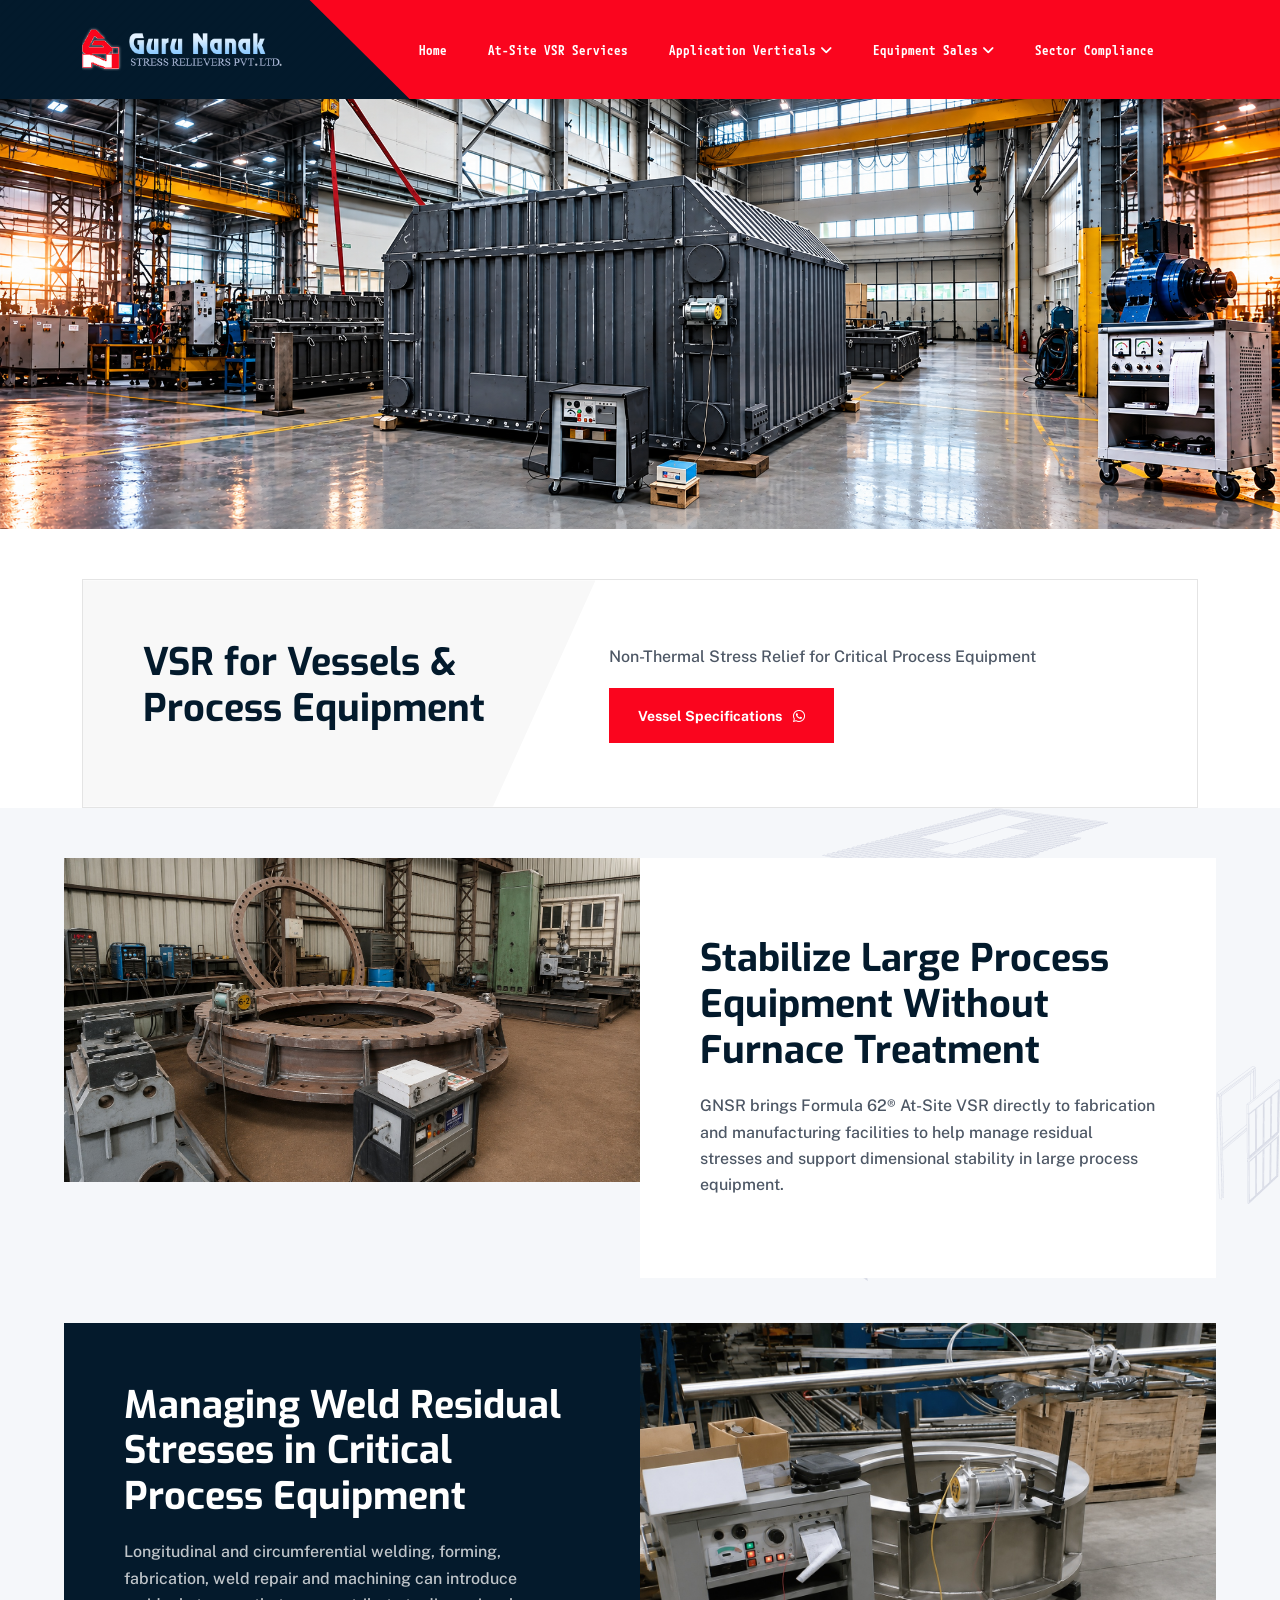
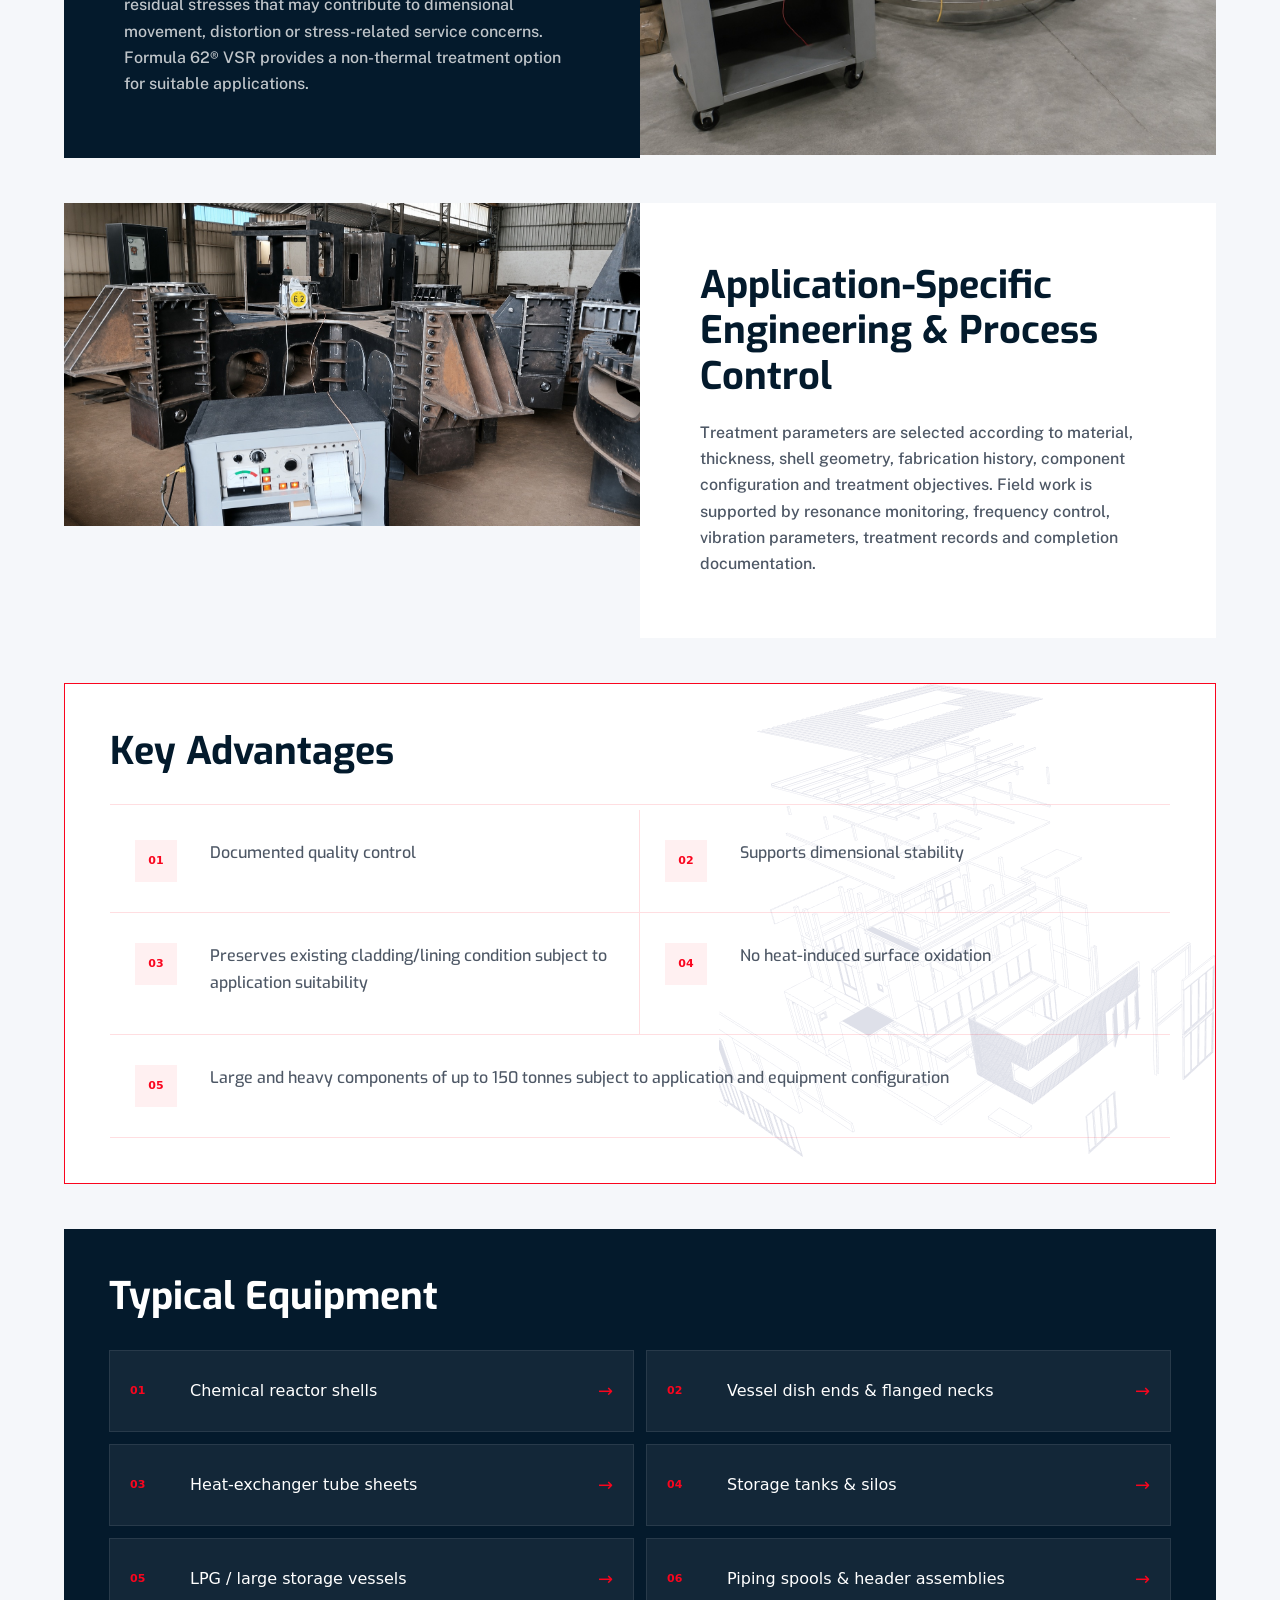
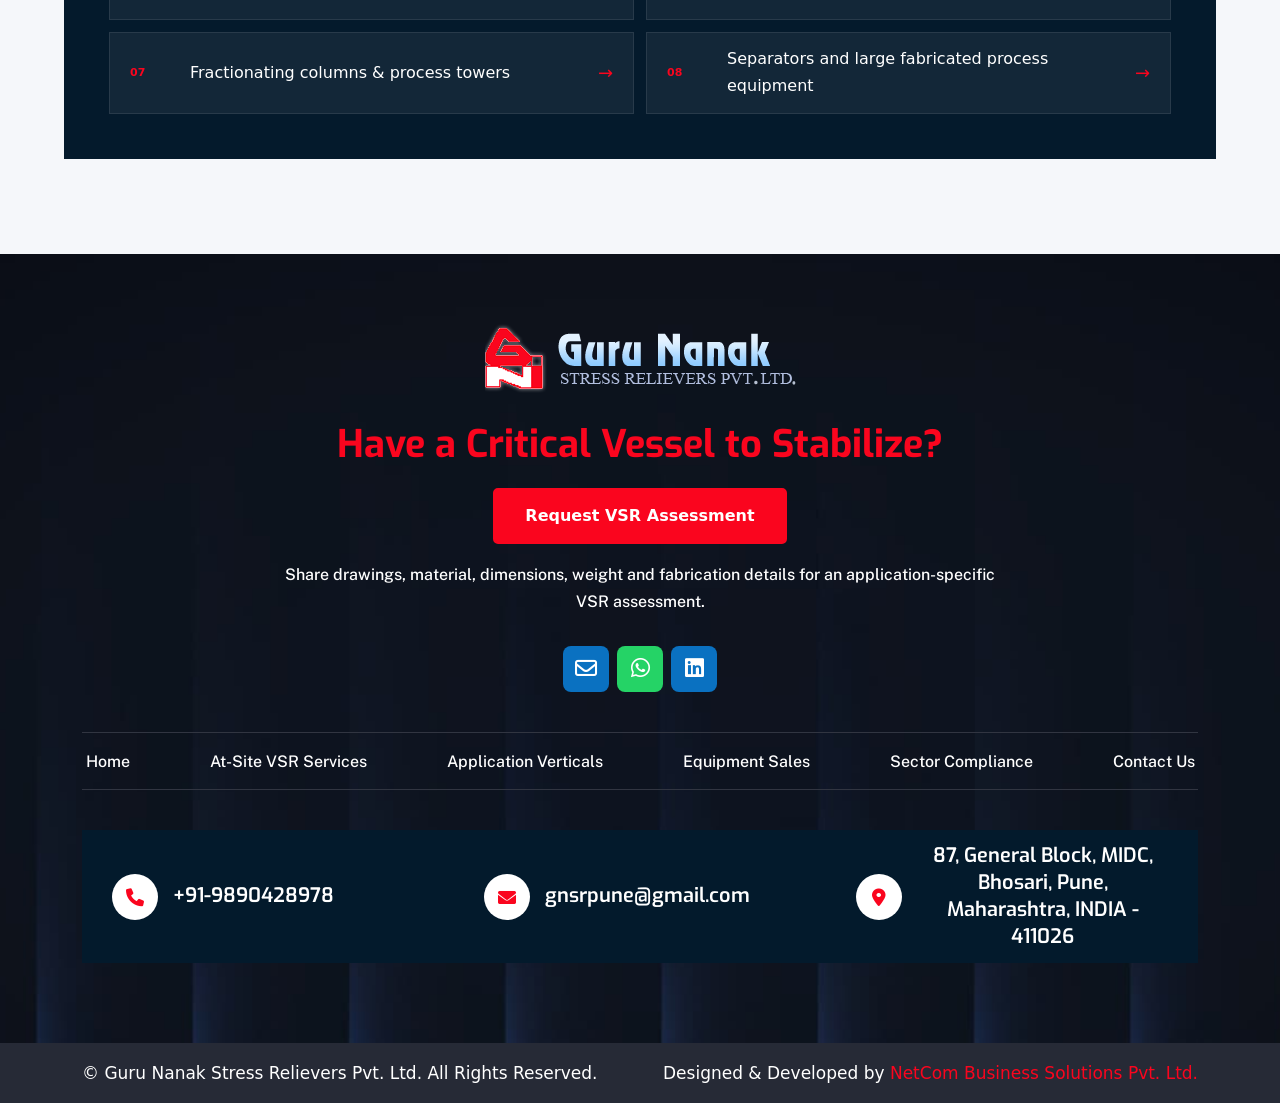
<file: vessels-and-process-plant.html>
<!doctype html>
<html class="no-js" lang="zxx">
  <head>
    <meta charset="utf-8" />
    <meta http-equiv="x-ua-compatible" content="ie=edge" />
    <title>
      Code-Compliant VSR for Vessels & Process Equipment | Formula 62
    </title>
    <meta name="author" content="themeholy" />
    <meta
      name="description"
      content="Eliminate weld tension spikes and prevent Stress Corrosion Cracking (SCC) in processing vessels, shell courses, and reactors with patented Formula 62 mobile services managed via Pune HQ"
    />
    <meta
      name="keywords"
      content="stress corrosion cracking scc mitigation, weld stress relief for chemical reactors, vessel shell dimensional stabilization, heat exchanger tube sheet stress relief, dish end weld relaxation, vsr for storage tanks oil gas, circumferential weld stress relief, longitudinal weld tension reduction, reactor dish end stress relieving, petrochemical equipment stress relief, column separator dimensional control, ss clad vessel stress relieving, prevent stress corrosion cracking welds, thick walled vessel stress relief, process equipment fabrication vsr, non thermal stress relief pressure vessels, at-site vessel stress relieving ghaziabad, mobile reactor stabilization rourkela, industrial tank stress relief bangalore peenya, main office pune vessel engineering, post weld heat treatment alternative vessels, chemical process plant stress relief"
    />
    <meta name="robots" content="INDEX,FOLLOW" />
    <meta
      name="viewport"
      content="width=device-width,initial-scale=1,shrink-to-fit=no"
    />
    <link
      rel="apple-touch-icon"
      sizes="57x57"
      href="assets/img/favicons/favicon.png"
    />
    <link
      rel="apple-touch-icon"
      sizes="60x60"
      href="assets/img/favicons/favicon.png"
    />
    <link
      rel="apple-touch-icon"
      sizes="72x72"
      href="assets/img/favicons/favicon.png"
    />
    <link
      rel="apple-touch-icon"
      sizes="76x76"
      href="assets/img/favicons/favicon.png"
    />
    <link
      rel="apple-touch-icon"
      sizes="114x114"
      href="assets/img/favicons/favicon.png"
    />
    <link
      rel="apple-touch-icon"
      sizes="120x120"
      href="assets/img/favicons/favicon.png"
    />
    <link
      rel="apple-touch-icon"
      sizes="144x144"
      href="assets/img/favicons/favicon.png"
    />
    <link
      rel="apple-touch-icon"
      sizes="152x152"
      href="assets/img/favicons/favicon.png"
    />
    <link
      rel="apple-touch-icon"
      sizes="180x180"
      href="assets/img/favicons/favicon.png"
    />
    <link
      rel="icon"
      type="image/png"
      sizes="192x192"
      href="assets/img/favicons/favicon.png"
    />
    <link
      rel="icon"
      type="image/png"
      sizes="32x32"
      href="assets/img/favicons/favicon.png"
    />
    <link
      rel="icon"
      type="image/png"
      sizes="96x96"
      href="assets/img/favicons/favicon.png"
    />
    <link
      rel="icon"
      type="image/png"
      sizes="16x16"
      href="assets/img/favicons/favicon.png"
    />
    <link rel="manifest" href="assets/img/favicons/manifest.json" />
    <meta name="msapplication-TileColor" content="#ffffff" />
    <meta
      name="msapplication-TileImage"
      content="assets/img/favicons/ms-icon-144x144.png"
    />
    <meta name="theme-color" content="#ffffff" />
    <link rel="preconnect" href="https://fonts.googleapis.com/" />
    <link rel="preconnect" href="https://fonts.gstatic.com/" crossorigin />
    <link
      href="https://fonts.googleapis.com/css2?family=Exo:wght@300;400;500;600;700;800;900&amp;family=Public+Sans:wght@100;200;300;400;500;600;700&amp;display=swap"
      rel="stylesheet"
    />
    <link rel="stylesheet" href="assets/css/app.min.css" />
    <link rel="stylesheet" href="assets/css/fontawesome.min.css" />
    <link rel="stylesheet" href="assets/css/style.css" />
  </head>
  <body>
    <div class="th-menu-wrapper">
      <div class="th-menu-area text-center">
        <button class="th-menu-toggle"><i class="fal fa-times"></i></button>
        <div class="mobile-logo">
          <a href="index.html"><img src="assets/img/logo.png" alt="" /></a>
        </div>
        <div class="th-mobile-menu">
          <ul>
            <li>
              <a href="index.html">Home</a>
            </li>
            <li>
              <a href="at-site-vsr-services.html">At-Site VSR Services </a>
            </li>

            <li class="menu-item-has-children">
              <a href="#"> Application Verticals</a>
              <ul class="sub-menu">
                <li>
                  <a href="vessels-and-process-plant.html"
                    >VSR for Vessels & Process Plant</a
                  >
                </li>
                <li>
                  <a href="sugar-and-heavy-machinery.html"
                    >VSR for Sugar & Heavy Machinery</a
                  >
                </li>
                <li>
                  <a href="machine-tools-and-tool-rooms.html"
                    >VSR for Machine Tools & Tool Rooms</a
                  >
                </li>
                <li>
                  <a href="defence-and-railway.html"
                    >VSR for Defence, Railway & Aerospace</a
                  >
                </li>
              </ul>
            </li>
            <li class="menu-item-has-children">
              <a href="#"> Equipment Sales</a>
              <ul class="sub-menu">
                <li><a href="equipment-catalog.html">Equipment Catalog</a></li>
                <li>
                  <a href="vsr-vs-thermal.html"
                    >VSR vs. Thermal Comparison Matrix</a
                  >
                </li>
              </ul>
            </li>
            <li>
              <a href="sector-compliance.html">Sector Compliance</a>
            </li>

            <li>
              <a href="contact.html"> Contact Us</a>
            </li>
          </ul>
        </div>
      </div>
    </div>
    <header class="th-header header-layout10">
      <div class="sticky-wrapper">
        <div class="sticky-active">
          <div class="menu-area">
            <div class="container">
              <div class="row align-items-center justify-content-between">
                <div class="col-auto">
                  <div class="header-logo">
                    <a href="index.html"
                      ><img src="assets/img/logo.png" alt="Konta"
                    /></a>
                  </div>
                </div>
                <div class="col-auto">
                  <div class="row align-items-center justify-content-between">
                    <div class="col-auto">
                      <nav class="main-menu d-none d-lg-inline-block">
                        <ul>
                          <li>
                            <a href="index.html">Home</a>
                          </li>
                          <li>
                            <a href="at-site-vsr-services.html"
                              >At-Site VSR Services
                            </a>
                          </li>

                          <li class="menu-item-has-children">
                            <a href="#"> Application Verticals</a>
                            <ul class="sub-menu">
                              <li>
                                <a href="vessels-and-process-plant.html"
                                  >VSR for Vessels & Process Plant</a
                                >
                              </li>
                              <li>
                                <a href="sugar-and-heavy-machinery.html"
                                  >VSR for Sugar & Heavy Machinery</a
                                >
                              </li>
                              <li>
                                <a href="machine-tools-and-tool-rooms.html"
                                  >VSR for Machine Tools & Tool Rooms</a
                                >
                              </li>
                              <li>
                                <a href="defence-and-railway.html"
                                  >VSR for Defence, Railway & Aerospace</a
                                >
                              </li>
                            </ul>
                          </li>
                          <li class="menu-item-has-children">
                            <a href="#"> Equipment Sales</a>
                            <ul class="sub-menu">
                              <li>
                                <a href="equipment-catalog.html"
                                  >Equipment Catalog</a
                                >
                              </li>
                              <li>
                                <a href="vsr-vs-thermal.html"
                                  >VSR vs. Thermal Comparison Matrix</a
                                >
                              </li>
                            </ul>
                          </li>
                          <li>
                            <a href="sector-compliance.html"
                              >Sector Compliance</a
                            >
                          </li>

                          <!-- <li>
                            <a href="#"> Contact Us</a>
                          </li> -->
                        </ul>
                      </nav>
                      <button
                        type="button"
                        class="th-menu-toggle d-inline-block d-lg-none"
                      >
                        <i class="far fa-bars"></i>
                      </button>
                    </div>
                    <div class="col-auto d-none d-xl-block">
                      <div class="header-button">
                        <a
                          href="contact.html"
                          class="th-btn style6 d-none d-xxl-inline-block"
                        >
                          Contact<i class="fas fa-arrow-right ms-2"></i
                        ></a>
                      </div>
                    </div>
                  </div>
                </div>
              </div>
            </div>
            <div
              class="logo-shape"
              data-bg-src="assets/img/update1/bg/pattern_bg_1.png"
            ></div>
          </div>
        </div>
      </div>
    </header>
    <!-- <div class="breadcumb-wrapper breadcumb-wrapper_vessel"> -->
      <!-- <div class="container">
        <div class="breadcumb-content">
          <h1 class="breadcumb-title">About Us</h1>
          <ul class="breadcumb-menu">
            <li><a href="index.html">Home</a></li>
            <li>About Us</li>
          </ul>
          <div class="btn-group" data-ani="slideinup" data-ani-delay="0.6s">
            <a href="" class="th-btn style3"
              >Our Services<i class="fas fa-long-arrow-right ms-2"></i
            ></a>
          </div>
        </div>
      </div> -->
    <!-- </div> -->


<div class="single-banner">
    <img 
        src="assets/img/GNSR_FINAL_DESIGNER_IMAGE_PACKAGE/05_VESSELS_PROCESS/Vessels%20&%20Process%20banner.png"
        class="img-fluid"
        alt="banner"
    >
</div>

    <section class="z-index-common site_vsr">
      <div class="container th-container2">
        <div class="counter-area-4">
          <div class="row align-items-center justify-content-between">
            <div class="col-xl-5">
              <div class="title-area mb-xl-0 text-center text-xl-start mb-50">
                <!-- <span class="sub-title4">Our Company Achievements</span> -->
                <h1>VSR for Vessels & Process Equipment</h1>
              </div>
            </div>
            <div class="col-xl-7">
              <div class="counter-wrap4">
                <h2 class="sec-title fw-semibold">
                  Non-Thermal Stress Relief for Critical Process Equipment
                </h2>
                <a
                  href="https://wa.me/+919226319903?text=I'm%20interested%20in"
                  class="th-btn"
                >
                  Vessel Specifications
                  <i class="fab fa-whatsapp ms-2"></i
                ></a>
              </div>
            </div>
          </div>
        </div>
      </div>
    </section>


    <!-- <div class="space-bottom site_vsr" id="about-sec">
      <div class="container">
        <div class="row">
          
          <div class="col-xl-6">
            <div class="title-area mb-25">
              <h1 class="sec-title mb-20 sub-title8">
                Neutralizing Weld Stresses in Critical Process Equipment
              </h1>
            </div>
            <h2 class="sec-text mb-30">
              Vessels operate under severe cyclic loading, extreme pressures,
              and highly corrosive chemical environments. The heavy longitudinal
              and circumferential welding required to join shell courses and
              dish ends leaves high levels of residual tensile stress.
            
              <br>
              Left untreated, these hidden stresses trigger Stress Corrosion
              Cracking (SCC) along weld zones, leading to catastrophic field
              failures. Our specialized Formula 62 VSR process redistributes
              these peak tensile stresses at a sub-microscopic level. This
              permanently protects your vessels from environmental cracking
              while preserving the original material ductility and thickness.
            </h2>
          </div>

          <div class="col-xl-6">
            <div class="img-box14 me-xl-5 pe-xl-2">
              <div class="img1">
                <img src="assets/img/GNSR_FINAL_DESIGNER_IMAGE_PACKAGE/04_AT_SITE_VSR/Process equipment- complex fabrication.jpg" alt="About">
              </div>
            </div>
          </div>
        </div>
      </div>
    </div> -->



    <!-- <div class="container">
  
      <div class="two-column-layout">
    
        <div class="column column-left">
          <div class="title-area">
            <span class="sub-title7"
              ><span class="box"></span>Engineering Technical Oversight &
              Quality Controls</span
            >
            <h2 class="sec-title">
              Process-Compliant Process Diagnostics Under IIT Kharagpur Guidance
            </h2>
          </div>
          <div class="linkedin-cta">
            <a
              href="#"
              class="linkedin-btn"
              target="_blank"
              rel="noopener noreferrer"
            >
              <svg
                class="linkedin-icon"
                viewBox="0 0 24 24"
                xmlns="http://www.w3.org/2000/svg"
              >
                <path
                  d="M20.447 20.452h-3.554v-5.569c0-1.328-.027-3.037-1.852-3.037-1.853 0-2.136 1.445-2.136 2.939v5.667H9.351V9h3.414v1.561h.046c.477-.9 1.637-1.85 3.37-1.85 3.601 0 4.267 2.37 4.267 5.455v6.286zM5.337 7.433c-1.144 0-2.063-.926-2.063-2.065 0-1.138.92-2.063 2.063-2.063 1.14 0 2.064.925 2.064 2.063 0 1.139-.925 2.065-2.064 2.065zm1.782 13.019H3.555V9h3.564v11.452zM22.225 0H1.771C.792 0 0 .774 0 1.729v20.542C0 23.227.792 24 1.771 24h20.451C23.2 24 24 23.227 24 22.271V1.729C24 .774 23.2 0 22.222 0h.003z"
                ></path>
              </svg>
              Connect on LinkedIn
            </a>
          </div>
        </div>

     
        <div class="column column-right">
          <div class="text-block">
            <p class="mt-n2 mb-30">
              Sourcing stress relaxation parameters for critical processing
              tanks requires rigorous metallurgical control. All vessel
              diagnostics and vibration frequency recipes are engineered under
              the direct technical guidance of our Managing Director,
              <span class="highlight-name">Mr. K.M.P.S. Nagpal </span>
              B.Tech, IIT Kharagpur.
            </p>
            <p>
              Sourcing more than 42 years of experience to the manufacturing and
              field assembly floor, Mr. Nagpal ensures our processing procedures
              precisely match your metal thickness, shell geometries, and alloy
              grades. To seamlessly coordinate swift on-floor mobilization
              across the subcontinent, our service grid deploys via regional
              branch nodes in Ghaziabad, Rourkela, and Bangalore, while all
              official communication, technical vetting, and administrative
              billing are processed exclusively through our Main Office in Pune.
              This top-tier oversight provides high-stakes process companies
              with uncompromised asset integrity that cleanly satisfies strict
              quality control parameters.
            </p>
          </div>
        </div>
      </div>
    </div> -->




<section class="gnsr-process-vsr">

  <div class="shape-mockup movingX" style="top: 0%; right: 0px;">
        <img src="assets/img/update1/shape/building_2.png" alt="shapes">
      </div>

  <div class="gnsr-process-wrap">

    <!-- ================= BLOCK 01 ================= -->

    <div class="gnsr-process-row gnsr-process-row-one">

      <div class="gnsr-process-photo">
        <img src="assets/img/GNSR_FINAL_DESIGNER_IMAGE_PACKAGE/05_VESSELS_PROCESS/Process equipment-fabricated.jpg"
             alt="Stabilize Large Process Equipment Without Furnace Treatment">
      </div>

      <div class="gnsr-process-info">

        <!-- <span class="gnsr-process-number">01</span> -->

        <h3>
          Stabilize Large Process Equipment Without Furnace Treatment
        </h3>

        <p>
          GNSR brings Formula 62® At-Site VSR directly to fabrication and manufacturing facilities to help manage residual stresses and support dimensional stability in large process equipment.
        </p>

      </div>

    </div>

    <div class="space-1"></div>


    <!-- ================= BLOCK 02 ================= -->

    <div class="gnsr-process-row gnsr-process-row-two">

      <div class="gnsr-process-info">

        <!-- <span class="gnsr-process-number">02</span> -->

        <h3>
          Managing Weld Residual Stresses in Critical Process Equipment
        </h3>

        <p>
          Longitudinal and circumferential welding, forming, fabrication, weld repair and machining can introduce residual stresses that may contribute to dimensional movement, distortion or stress-related service concerns. Formula 62® VSR provides a non-thermal treatment option for suitable applications.
        </p>

        

      </div>

      <div class="gnsr-process-photo">
        <img src="assets/img/GNSR_FINAL_DESIGNER_IMAGE_PACKAGE/05_VESSELS_PROCESS/Stainless steel-precision machined.jpg"
             alt="Managing Weld Residual Stresses in Critical Process Equipment">
      </div>

    </div>

<div class="space-1"></div>

    <div class="gnsr-process-row gnsr-process-row-one">

      <div class="gnsr-process-photo">
        <img src="assets/img/GNSR_FINAL_DESIGNER_IMAGE_PACKAGE/04_AT_SITE_VSR/Process equipment- complex fabrication.jpg"
             alt="Stabilize Large Process Equipment Without Furnace Treatment">
      </div>

      <div class="gnsr-process-info">

        <!-- <span class="gnsr-process-number">01</span> -->

        <h3>
          Application-Specific Engineering & Process Control
        </h3>

        <p>
          Treatment parameters are selected according to material, thickness, shell geometry, fabrication history, component configuration and treatment objectives. Field work is supported by resonance monitoring, frequency control, vibration parameters, treatment records and completion documentation.
        </p>

      </div>

    </div>

<div class="space-1"></div>

<!-- ================= KEY ADVANTAGES ================= -->

<div class="vsr-benefits-area">
  <div class="shape-mockup movingX" style="top: 0%; right: 0px;">
        <img src="assets/img/update1/shape/building_2.png" alt="shapes">
      </div>

  <div class="vsr-benefits-top">
    <!-- <div class="vsr-section-marker">04</div> -->

    <div class="vsr-benefits-heading">
      <!-- <span>VSR BENEFITS</span> -->
      <h3>Key Advantages</h3>
    </div>
  </div>

  <div class="vsr-benefits-grid">

    <div class="vsr-benefit-box">
      <div class="vsr-benefit-no">01</div>

      <div class="vsr-benefit-text">
        <h4>Documented quality control</h4>
        <!-- <p>Documented quality control</p> -->
      </div>
    </div>

    <div class="vsr-benefit-box">
      <div class="vsr-benefit-no">02</div>

      <div class="vsr-benefit-text">
        <h4>Supports dimensional stability</h4>
        <!-- <p>Supports dimensional stability</p> -->
      </div>
    </div>

    <div class="vsr-benefit-box">
      <div class="vsr-benefit-no">03</div>

      <div class="vsr-benefit-text">
        <h4>Preserves existing cladding/lining condition subject to application suitability</h4>
        <!-- <p>
          Preserves existing cladding/lining condition subject to
          application suitability
        </p> -->
      </div>
    </div>

    <div class="vsr-benefit-box">
      <div class="vsr-benefit-no">04</div>

      <div class="vsr-benefit-text">
        <h4>No heat-induced surface oxidation</h4>
        <!-- <p>No heat-induced surface oxidation</p> -->
      </div>
    </div>

    <div class="vsr-benefit-box">
      <div class="vsr-benefit-no">05</div>

      <div class="vsr-benefit-text">
        <h4>Large and heavy components of up to 150 tonnes subject to application and equipment configuration</h4>
        <!-- <p>
          Large and heavy components of 150+ tonnes subject to application
          and equipment configuration
        </p> -->
      </div>
    </div>

  </div>

</div>

<div class="space-1"></div>

<!-- ================= TYPICAL EQUIPMENT ================= -->

<div class="vsr-equipment-area">

  <div class="vsr-equipment-top">

    <!-- <div class="vsr-section-marker vsr-marker-light">05</div> -->

    <div class="vsr-equipment-heading">
      <!-- <span>APPLICATION RANGE</span> -->
      <h3>Typical Equipment</h3>
    </div>

  </div>


  <div class="vsr-equipment-grid">

    <div class="vsr-equipment-card">
      <div class="vsr-equipment-index">01</div>
      <div class="vsr-equipment-name">
        Chemical reactor shells
      </div>
      <div class="vsr-equipment-arrow">→</div>
    </div>

    <div class="vsr-equipment-card">
      <div class="vsr-equipment-index">02</div>
      <div class="vsr-equipment-name">
        Vessel dish ends &amp; flanged necks
      </div>
      <div class="vsr-equipment-arrow">→</div>
    </div>

    <div class="vsr-equipment-card">
      <div class="vsr-equipment-index">03</div>
      <div class="vsr-equipment-name">
        Heat-exchanger tube sheets
      </div>
      <div class="vsr-equipment-arrow">→</div>
    </div>

    <div class="vsr-equipment-card">
      <div class="vsr-equipment-index">04</div>
      <div class="vsr-equipment-name">
        Storage tanks &amp; silos
      </div>
      <div class="vsr-equipment-arrow">→</div>
    </div>

    <div class="vsr-equipment-card">
      <div class="vsr-equipment-index">05</div>
      <div class="vsr-equipment-name">
        LPG / large storage vessels
      </div>
      <div class="vsr-equipment-arrow">→</div>
    </div>

    <div class="vsr-equipment-card">
      <div class="vsr-equipment-index">06</div>
      <div class="vsr-equipment-name">
        Piping spools &amp; header assemblies
      </div>
      <div class="vsr-equipment-arrow">→</div>
    </div>

    <div class="vsr-equipment-card">
      <div class="vsr-equipment-index">07</div>
      <div class="vsr-equipment-name">
        Fractionating columns &amp; process towers
      </div>
      <div class="vsr-equipment-arrow">→</div>
    </div>

    <div class="vsr-equipment-card">
      <div class="vsr-equipment-index">08</div>
      <div class="vsr-equipment-name">
        Separators and large fabricated process equipment
      </div>
      <div class="vsr-equipment-arrow">→</div>
    </div>

  </div>

</div>

<div class="space-1"></div>

    <!-- ================= CTA ================= -->

    <!-- <div class="gnsr-process-cta">

      <div class="gnsr-process-cta-text">

        <h3>Have a Critical Vessel to Stabilize?</h3>

        <p>
          Share drawings, material, dimensions, weight and fabrication details
          for an application-specific VSR assessment.
        </p>

      </div>

      <div class="gnsr-process-cta-action">

        <a href="#" class="gnsr-process-cta-button">
          Request VSR Assessment
          <i class="fas fa-long-arrow-right"></i>
        </a>

      </div>

    </div> -->

  </div>

</section>









    <!-- <div
      class="service-sec-5 overflow-hidden slide"
      data-bg-src="assets/img/bg/service_bg_5.png"
      id="service-sec"
    >
      <div class="container">
        <div class="row">

          <div class="col-lg-12">
            <div class="">
              <div class="title-area mb-30">
                <span class="sub-title7"
                  ><span class="box"></span> Compliance & Traceability</span
                >
                <h2 class="sec-title">
                  Meeting Stringent Global Manufacturing Standards
                </h2>
              </div>
              <p class="mt-n2 mb-30">
                Quality assurance is paramount when dealing with equipment. Our
                vibratory stress-relieving process is backed by the strict
                documentation required by quality control and global engineering
                departments.
              </p>
              <h5 class="mb-30">
                What We Deliver With Every Vessel Certification :
              </h5>
              <div class="checklist-wrap">
                <div class="checklist style5">
                  <ul>
                    <li>
                      Instrumentation logging tracking resonance spikes and
                      processing variables.
                    </li>
                    <li>
                      Full alignment with the mechanical stress-relief
                      parameters accepted across modern engineering practices.
                    </li>
                    <li>
                      Traceable, inspection-ready log reports and a certificate
                      of processing duration matching vessel serial and batch
                      numbers.
                    </li>
                  </ul>
                </div>
              </div>
            </div>
          </div>
        </div>
      </div>
    </div> -->

    <!-- <section class="equipment_catlog_section6 vessels_process_plant_section6">
      <div class="container">
        <div class="title-area mb-30 text-center">
          <span class="sub-title7"
            ><span class="box"></span> Equipment That Requires Treatment</span
          >
          <h2 class="sec-title">Typical Process Assets Stabilized with VSR</h2>
        </div>
        <div class="grid-view">
          <div class="feature-box">
            <div>
              <h3 class="feature-box_title box-title">
                Industrial Chemical Reactor Shells
              </h3>
            </div>
          </div>
          <div class="feature-box">
            <div>
              <h3 class="feature-box_title box-title">
                Vessel Dish Ends & Flanged Necks
              </h3>
            </div>
          </div>
          <div class="feature-box">
            <div>
              <h3 class="feature-box_title box-title">
                Shell and Tube Heat Exchanger Sheets
              </h3>
            </div>
          </div>
          <div class="feature-box">
            <div>
              <h3 class="feature-box_title box-title">
                Industrial Storage Silos & Liquefied Gas Tanks
              </h3>
            </div>
          </div>
          <div class="feature-box">
            <div>
              <h3 class="feature-box_title box-title">
                Heavy Duty Piping Spools & Header Assemblies
              </h3>
            </div>
          </div>
          <div class="feature-box">
            <div>
              <h3 class="feature-box_title box-title">
                Fractionating Column Towers & Separators
              </h3>
            </div>
          </div>
        </div>
      </div>
    </section> -->




<!-- <br>

    <section class="blog-area-4" id="blog-sec">
      <div class="container">
        <div class="mb-35 text-center text-md-start">
          <div class="row align-items-center justify-content-between">
            <div class="col-md-12">
              <div class="title-area mb-md-0">
                <span class="sub-title8 text-center"
                  ><img
                    src="assets/img/update2/theme-img/title_left.svg"
                    alt="shape"
                  />Mini Gallery Showcase</span
                >
                <h2 class="sec-title text-center">
                  Vessel & Process Equipment Projects in Action
                </h2>
              </div>
            </div>
          </div>
        </div>
        <div class="row">
          <div class="col-md-6 col-xl-3">
            <div class="th-blog blog-single style4 th-ani">
              <div class="blog-img">
                <a href=""
                  ><img
                    src="assets/img/gurunanak-images/gallery/vessel-process1.png"
                    alt="Blog Image"
                /></a>
              </div>
            </div>
          </div>
          <div class="col-md-6 col-xl-3">
            <div class="th-blog blog-single style4 th-ani">
              <div class="blog-img">
                <a href=""
                  ><img
                    src="assets/img/gurunanak-images/gallery/vessel-process2.jpg"
                    alt="Blog Image"
                /></a>
              </div>
            </div>
          </div>
          <div class="col-md-6 col-xl-3">
            <div class="th-blog blog-single style4 th-ani">
              <div class="blog-img">
                <a href=""
                  ><img
                    src="assets/img/gurunanak-images/gallery/vessel-process3.png"
                    alt="Blog Image"
                /></a>
              </div>
            </div>
          </div>
         <div class="col-md-6 col-xl-3">
            <div class="th-blog blog-single style4 th-ani">
              <div class="blog-img">
                <a href=""
                  ><img
                    src="assets/img/gurunanak-images/gallery/piece-to-machined.png"
                    alt="Blog Image"
                /></a>
              </div>
            </div>
          </div>
        </div>
      </div>
    </section> -->

    <footer
      class="footer-wrapper footer-layout4 background-image"
      id="contact-sec"
      data-bg-src="assets/img/update1/bg/footer_bg_3.jpg"
    >
      <div class="widget-area text-center">
        <div class="container">
          <div class="row justify-content-center">
            <div class="col-lg-8">
              <div class="widget footer-widget">
                <div class="th-widget-about">
                  <div class="about-logo">
                    <a href="index.html"
                      ><img
                        src="assets/img/logo.png"
                        alt="Gurunanak Stress Relievers"
                    /></a>
                  </div>
<h3 class="sec-title text-center" style="color: #fa051e; margin-bottom: 0px;">
  Have a Critical Vessel to Stabilize?
</h3>

<div class="cta-btn-wrapper">
  <a href="contact.html" class="cta-consult-btn">
    Request VSR Assessment
  </a>
</div>

<br>

                  <p class="about-text text-center">
                    Share drawings, material, dimensions, weight and fabrication details
          for an application-specific VSR assessment.
                  </p>
                  <div class="th-social">
                    <a class="mail" href="mailto:gnsrpune@gmail.com"
                      ><i class="far fa-envelope"></i
                    ></a>
                    <a
                      href="https://wa.me/+919226319903?text=I'm%20interested%20in"
                      class="whatsapp"
                      ><i class="fab fa-whatsapp"></i
                    ></a>
                    <a class="mail" href=""><i class="fab fa-linkedin"></i></a>
                  </div>
                </div>
              </div>
            </div>
            <div class="col-md-12">
              <div class="widget widget_nav_menu footer-widget">
                <div class="menu-all-pages-container">
                  <ul class="menu">
                    <li><a href="index.html">Home</a></li>
                    <li>
                      <a href="at-site-vsr-services.html"
                        >At-Site VSR Services
                      </a>
                    </li>
                    <li>
                      <a href="vessels-and-process-plant.html"
                        >Application Verticals</a
                      >
                    </li>
                    <li>
                      <a href="equipment-catalog.html">Equipment Sales</a>
                    </li>
                    <li>
                      <a href="sector-compliance.html">Sector Compliance</a>
                    </li>
                    <li><a href="contact.html">Contact Us</a></li>
                  </ul>
                </div>
              </div>
            </div>
          </div>
          <div class="header-layout4">
            <div class="header-top">
              <div class="header-link">
                <i class="fas fa-phone"></i>
                <div>
                  <a class="header-single-link" href="tel:+919890428978"
                    >+91-9890428978</a
                  >
                </div>
              </div>
              <div class="header-link">
                <i class="fas fa-envelope"></i>
                <div>
                  <a class="header-single-link" href="mailto:gnsrpune@gmail.com"
                    >gnsrpune@gmail.com</a
                  >
                </div>
              </div>
              <div class="header-link address">
                <i class="fas fa-location-dot"></i>
                <div>
                  <a
                    class="header-single-link"
                    href="https://maps.app.goo.gl/9RgbcRxQPuoSg38E7"
                    >87, General Block, MIDC, Bhosari, Pune, Maharashtra, INDIA - 411026</a
                  >
                </div>
              </div>
            </div>
          </div>
        </div>
      </div>
      <div class="copyright-wrap">
        <div class="container">
          <div class="row justify-content-between align-items-center">
            <div class="col-md-6">
              <div class="copyright-text">
                © Guru Nanak Stress Relievers Pvt. Ltd. All Rights Reserved.
              </div>
            </div>
            <div class="col-md-6">
              <div class="footer-links copyright-text">
                Designed &amp; Developed by
                <a href="https://netcom-india.com/"
                  >NetCom Business Solutions Pvt. Ltd.</a
                >
              </div>
            </div>
          </div>
        </div>
      </div>
    </footer>

    <div class="scroll-top">
      <svg
        class="progress-circle svg-content"
        width="100%"
        height="100%"
        viewBox="-1 -1 102 102"
      >
        <path
          d="M50,1 a49,49 0 0,1 0,98 a49,49 0 0,1 0,-98"
          style="
            transition: stroke-dashoffset 10ms linear 0s;
            stroke-dasharray: 307.919, 307.919;
            stroke-dashoffset: 307.919;
          "
        ></path>
      </svg>
    </div>
    <script src="assets/js/vendor/jquery-3.6.0.min.js"></script>
    <script src="assets/js/app.min.js"></script>
    <script src="assets/js/main.js"></script>
  </body>
</html>
</file>
<file: assets/css/app.min.css>
@charset "UTF-8"; /*!
 * Bootstrap v5.0.0-beta1 (https://getbootstrap.com/)
 * Copyright 2011-2020 The Bootstrap Authors
 * Copyright 2011-2020 Twitter, Inc.
 * Licensed under MIT (https://github.com/twbs/bootstrap/blob/main/LICENSE)
 */
:root {
  --bs-blue: #0d6efd;
  --bs-indigo: #6610f2;
  --bs-purple: #6f42c1;
  --bs-pink: #d63384;
  --bs-red: #dc3545;
  --bs-orange: #fd7e14;
  --bs-yellow: #ffc107;
  --bs-green: #198754;
  --bs-teal: #20c997;
  --bs-cyan: #0dcaf0;
  --bs-white: #fff;
  --bs-gray: #6c757d;
  --bs-gray-dark: #343a40;
  --bs-primary: #0d6efd;
  --bs-secondary: #6c757d;
  --bs-success: #198754;
  --bs-info: #0dcaf0;
  --bs-warning: #ffc107;
  --bs-danger: #dc3545;
  --bs-light: #f8f9fa;
  --bs-dark: #212529;
  --bs-font-sans-serif:
    system-ui, -apple-system, "Segoe UI", Roboto, "Helvetica Neue", Arial,
    "Noto Sans", "Liberation Sans", sans-serif, "Apple Color Emoji",
    "Segoe UI Emoji", "Segoe UI Symbol", "Noto Color Emoji";
  --bs-font-monospace:
    SFMono-Regular, Menlo, Monaco, Consolas, "Liberation Mono", "Courier New",
    monospace;
  --bs-gradient: linear-gradient(
    180deg,
    hsla(0, 0%, 100%, 0.15),
    hsla(0, 0%, 100%, 0)
  );
}
*,
:after,
:before {
  box-sizing: border-box;
}
@media (prefers-reduced-motion: no-preference) {
  :root {
    scroll-behavior: smooth;
  }
}
body {
  margin: 0;
  font-family: var(--bs-font-sans-serif);
  font-size: 1rem;
  font-weight: 400;
  line-height: 1.5;
  color: #212529;
  background-color: #fff;
  -webkit-text-size-adjust: 100%;
  -webkit-tap-highlight-color: transparent;
}
[tabindex="-1"]:focus:not(:focus-visible) {
  outline: 0 !important;
}
hr {
  margin: 1rem 0;
  color: inherit;
  background-color: currentColor;
  border: 0;
  opacity: 0.25;
}
hr:not([size]) {
  height: 1px;
}
.h1,
.h2,
.h3,
.h4,
.h5,
.h6,
h1,
h2,
h3,
h4,
h5,
h6 {
  margin-top: 0;
  margin-bottom: 0.5rem;
  font-weight: 500;
  line-height: 1.2;
}
.h1,
h1 {
  font-size: calc(1.375rem + 1.5vw);
}
@media (min-width: 1200px) {
  .h1,
  h1 {
    font-size: 2.5rem;
  }
}
.h2,
h2 {
  font-size: calc(1.325rem + 0.9vw);
}
@media (min-width: 1200px) {
  .h2,
  h2 {
    font-size: 2rem;
  }
}
.h3,
h3 {
  font-size: calc(1.3rem + 0.6vw);
}
@media (min-width: 1200px) {
  .h3,
  h3 {
    font-size: 1.75rem;
  }
}
.h4,
h4 {
  font-size: calc(1.275rem + 0.3vw);
}
@media (min-width: 1200px) {
  .h4,
  h4 {
    font-size: 1.5rem;
  }
}
.h5,
h5 {
  font-size: 1.25rem;
}
.h6,
h6 {
  font-size: 1rem;
}
p {
  margin-top: 0;
  margin-bottom: 1rem;
}
abbr[data-bs-original-title],
abbr[title] {
  text-decoration: underline;
  -webkit-text-decoration: underline dotted;
  text-decoration: underline dotted;
  cursor: help;
  -webkit-text-decoration-skip-ink: none;
  text-decoration-skip-ink: none;
}
address {
  margin-bottom: 1rem;
  font-style: normal;
  line-height: inherit;
}
ol,
ul {
  padding-left: 2rem;
}
dl,
ol,
ul {
  margin-top: 0;
  margin-bottom: 1rem;
}
ol ol,
ol ul,
ul ol,
ul ul {
  margin-bottom: 0;
}
dt {
  font-weight: 700;
}
dd {
  margin-bottom: 0.5rem;
  margin-left: 0;
}
blockquote {
  margin: 0 0 1rem;
}
b,
strong {
  font-weight: bolder;
}
.small,
small {
  font-size: 0.875em;
}
.mark,
mark {
  padding: 0.2em;
  background-color: #fcf8e3;
}
sub,
sup {
  position: relative;
  font-size: 0.75em;
  line-height: 0;
  vertical-align: baseline;
}
sub {
  bottom: -0.25em;
}
sup {
  top: -0.5em;
}
a {
  color: #0d6efd;
  text-decoration: underline;
}
a:hover {
  color: #0a58ca;
}
a:not([href]):not([class]),
a:not([href]):not([class]):hover {
  color: inherit;
  text-decoration: none;
}
code,
kbd,
pre,
samp {
  font-family: var(--bs-font-monospace);
  font-size: 1em;
  direction: ltr;
  unicode-bidi: bidi-override;
}
pre {
  display: block;
  margin-top: 0;
  margin-bottom: 1rem;
  overflow: auto;
  font-size: 0.875em;
}
pre code {
  font-size: inherit;
  color: inherit;
  word-break: normal;
}
code {
  font-size: 0.875em;
  color: #d63384;
  word-wrap: break-word;
}
a > code {
  color: inherit;
}
kbd {
  padding: 0.2rem 0.4rem;
  font-size: 0.875em;
  color: #fff;
  background-color: #212529;
  border-radius: 0.2rem;
}
kbd kbd {
  padding: 0;
  font-size: 1em;
  font-weight: 700;
}
figure {
  margin: 0 0 1rem;
}
img,
svg {
  vertical-align: middle;
}
table {
  caption-side: bottom;
  border-collapse: collapse;
}
caption {
  padding-top: 0.5rem;
  padding-bottom: 0.5rem;
  color: #6c757d;
  text-align: left;
}
th {
  text-align: inherit;
  text-align: -webkit-match-parent;
}
tbody,
td,
tfoot,
th,
thead,
tr {
  border-color: inherit;
  border-style: solid;
  border-width: 0;
}
label {
  display: inline-block;
}
button {
  border-radius: 0;
}
button:focus {
  outline: 1px dotted;
  outline: 5px auto -webkit-focus-ring-color;
}
button,
input,
optgroup,
select,
textarea {
  margin: 0;
  font-family: inherit;
  font-size: inherit;
  line-height: inherit;
}
button,
select {
  text-transform: none;
}
[role="button"] {
  cursor: pointer;
}
select {
  word-wrap: normal;
}
[list]::-webkit-calendar-picker-indicator {
  display: none;
}
[type="button"],
[type="reset"],
[type="submit"],
button {
  -webkit-appearance: button;
}
[type="button"]:not(:disabled),
[type="reset"]:not(:disabled),
[type="submit"]:not(:disabled),
button:not(:disabled) {
  cursor: pointer;
}
::-moz-focus-inner {
  padding: 0;
  border-style: none;
}
textarea {
  resize: vertical;
}
fieldset {
  min-width: 0;
  padding: 0;
  margin: 0;
  border: 0;
}
legend {
  float: left;
  width: 100%;
  padding: 0;
  margin-bottom: 0.5rem;
  font-size: calc(1.275rem + 0.3vw);
  line-height: inherit;
}
@media (min-width: 1200px) {
  legend {
    font-size: 1.5rem;
  }
}
legend + * {
  clear: left;
}
::-webkit-datetime-edit-day-field,
::-webkit-datetime-edit-fields-wrapper,
::-webkit-datetime-edit-hour-field,
::-webkit-datetime-edit-minute,
::-webkit-datetime-edit-month-field,
::-webkit-datetime-edit-text,
::-webkit-datetime-edit-year-field {
  padding: 0;
}
::-webkit-inner-spin-button {
  height: auto;
}
[type="search"] {
  outline-offset: -2px;
  -webkit-appearance: textfield;
}
::-webkit-search-decoration {
  -webkit-appearance: none;
}
::-webkit-color-swatch-wrapper {
  padding: 0;
}
::file-selector-button {
  font: inherit;
}
::-webkit-file-upload-button {
  font: inherit;
  -webkit-appearance: button;
}
output {
  display: inline-block;
}
iframe {
  border: 0;
}
summary {
  display: list-item;
  cursor: pointer;
}
progress {
  vertical-align: baseline;
}
[hidden] {
  display: none !important;
}
.lead {
  font-size: 1.25rem;
  font-weight: 300;
}
.display-1 {
  font-size: calc(1.625rem + 4.5vw);
  font-weight: 300;
  line-height: 1.2;
}
@media (min-width: 1200px) {
  .display-1 {
    font-size: 5rem;
  }
}
.display-2 {
  font-size: calc(1.575rem + 3.9vw);
  font-weight: 300;
  line-height: 1.2;
}
@media (min-width: 1200px) {
  .display-2 {
    font-size: 4.5rem;
  }
}
.display-3 {
  font-size: calc(1.525rem + 3.3vw);
  font-weight: 300;
  line-height: 1.2;
}
@media (min-width: 1200px) {
  .display-3 {
    font-size: 4rem;
  }
}
.display-4 {
  font-size: calc(1.475rem + 2.7vw);
  font-weight: 300;
  line-height: 1.2;
}
@media (min-width: 1200px) {
  .display-4 {
    font-size: 3.5rem;
  }
}
.display-5 {
  font-size: calc(1.425rem + 2.1vw);
  font-weight: 300;
  line-height: 1.2;
}
@media (min-width: 1200px) {
  .display-5 {
    font-size: 3rem;
  }
}
.display-6 {
  font-size: calc(1.375rem + 1.5vw);
  font-weight: 300;
  line-height: 1.2;
}
@media (min-width: 1200px) {
  .display-6 {
    font-size: 2.5rem;
  }
}
.list-inline,
.list-unstyled {
  padding-left: 0;
  list-style: none;
}
.list-inline-item {
  display: inline-block;
}
.list-inline-item:not(:last-child) {
  margin-right: 0.5rem;
}
.initialism {
  font-size: 0.875em;
  text-transform: uppercase;
}
.blockquote {
  margin-bottom: 1rem;
  font-size: 1.25rem;
}
.blockquote > :last-child {
  margin-bottom: 0;
}
.blockquote-footer {
  margin-top: -1rem;
  margin-bottom: 1rem;
  font-size: 0.875em;
  color: #6c757d;
}
.blockquote-footer:before {
  content: "— ";
}
.img-fluid,
.img-thumbnail {
  max-width: 100%;
  height: auto;
}
.img-thumbnail {
  padding: 0.25rem;
  background-color: #fff;
  border: 1px solid #dee2e6;
  border-radius: 0.25rem;
}
.figure {
  display: inline-block;
}
.figure-img {
  margin-bottom: 0.5rem;
  line-height: 1;
}
.figure-caption {
  font-size: 0.875em;
  color: #6c757d;
}
.container,
.container-fluid,
.container-lg,
.container-md,
.container-sm,
.container-xl,
.container-xxl {
  width: 100%;
  padding-right: var(--bs-gutter-x, 0.75rem);
  padding-left: var(--bs-gutter-x, 0.75rem);
  margin-right: auto;
  margin-left: auto;
}
@media (min-width: 576px) {
  .container,
  .container-sm {
    max-width: 540px;
  }
}
@media (min-width: 768px) {
  .container,
  .container-md,
  .container-sm {
    max-width: 915px;
  }
}
@media (min-width: 992px) {
  .container,
  .container-lg,
  .container-md,
  .container-sm {
    max-width: 960px;
  }
}

@media (min-width: 1200px) {
  .container,
  .container-lg,
  .container-md,
  .container-sm,
  .container-xl {
    max-width: 1140px;
  }
}
@media (min-width: 1400px) {
  .container,
  .container-lg,
  .container-md,
  .container-sm,
  .container-xl,
  .container-xxl {
    max-width: 1320px;
  }
}
.row {
  --bs-gutter-x: 1.5rem;
  --bs-gutter-y: 0;
  display: -webkit-box;
  display: -webkit-flex;
  display: -ms-flexbox;
  display: flex;
  -webkit-flex-wrap: wrap;
  -ms-flex-wrap: wrap;
  flex-wrap: wrap;
  margin-top: calc(var(--bs-gutter-y) * -1);
  margin-right: calc(var(--bs-gutter-x) / -2);
  margin-left: calc(var(--bs-gutter-x) / -2);
}
.row > * {
  -webkit-flex-shrink: 0;
  -ms-flex-negative: 0;
  flex-shrink: 0;
  width: 100%;
  max-width: 100%;
  padding-right: calc(var(--bs-gutter-x) / 2);
  padding-left: calc(var(--bs-gutter-x) / 2);
  margin-top: var(--bs-gutter-y);
}
.col {
  -webkit-box-flex: 1;
  -webkit-flex: 1 0 0%;
  -ms-flex: 1 0 0%;
  flex: 1 0 0%;
}
.row-cols-auto > * {
  width: auto;
}
.row-cols-1 > *,
.row-cols-auto > * {
  -webkit-box-flex: 0;
  -webkit-flex: 0 0 auto;
  -ms-flex: 0 0 auto;
  flex: 0 0 auto;
}
.row-cols-1 > * {
  width: 100%;
}
.row-cols-2 > * {
  width: 50%;
}
.row-cols-2 > *,
.row-cols-3 > * {
  -webkit-box-flex: 0;
  -webkit-flex: 0 0 auto;
  -ms-flex: 0 0 auto;
  flex: 0 0 auto;
}
.row-cols-3 > * {
  width: 33.3333333333%;
}
.row-cols-4 > * {
  width: 25%;
}
.row-cols-4 > *,
.row-cols-5 > * {
  -webkit-box-flex: 0;
  -webkit-flex: 0 0 auto;
  -ms-flex: 0 0 auto;
  flex: 0 0 auto;
}
.row-cols-5 > * {
  width: 20%;
}
.row-cols-6 > * {
  width: 16.6666666667%;
}
.col-auto,
.row-cols-6 > * {
  -webkit-box-flex: 0;
  -webkit-flex: 0 0 auto;
  -ms-flex: 0 0 auto;
  flex: 0 0 auto;
}
.col-auto {
  width: auto;
}
.col-1 {
  width: 8.3333333333%;
}
.col-1,
.col-2 {
  -webkit-box-flex: 0;
  -webkit-flex: 0 0 auto;
  -ms-flex: 0 0 auto;
  flex: 0 0 auto;
}
.col-2 {
  width: 16.6666666667%;
}
.col-3 {
  width: 25%;
}
.col-3,
.col-4 {
  -webkit-box-flex: 0;
  -webkit-flex: 0 0 auto;
  -ms-flex: 0 0 auto;
  flex: 0 0 auto;
}
.col-4 {
  width: 33.3333333333%;
}
.col-5 {
  width: 41.6666666667%;
}
.col-5,
.col-6 {
  -webkit-box-flex: 0;
  -webkit-flex: 0 0 auto;
  -ms-flex: 0 0 auto;
  flex: 0 0 auto;
}
.col-6 {
  width: 50%;
}
.col-7 {
  width: 58.3333333333%;
}
.col-7,
.col-8 {
  -webkit-box-flex: 0;
  -webkit-flex: 0 0 auto;
  -ms-flex: 0 0 auto;
  flex: 0 0 auto;
}
.col-8 {
  width: 66.6666666667%;
}
.col-9 {
  width: 75%;
}
.col-9,
.col-10 {
  -webkit-box-flex: 0;
  -webkit-flex: 0 0 auto;
  -ms-flex: 0 0 auto;
  flex: 0 0 auto;
}
.col-10 {
  width: 83.3333333333%;
}
.col-11 {
  width: 91.6666666667%;
}
.col-11,
.col-12 {
  -webkit-box-flex: 0;
  -webkit-flex: 0 0 auto;
  -ms-flex: 0 0 auto;
  flex: 0 0 auto;
}
.col-12 {
  width: 100%;
}
.offset-1 {
  margin-left: 8.3333333333%;
}
.offset-2 {
  margin-left: 16.6666666667%;
}
.offset-3 {
  margin-left: 25%;
}
.offset-4 {
  margin-left: 33.3333333333%;
}
.offset-5 {
  margin-left: 41.6666666667%;
}
.offset-6 {
  margin-left: 50%;
}
.offset-7 {
  margin-left: 58.3333333333%;
}
.offset-8 {
  margin-left: 66.6666666667%;
}
.offset-9 {
  margin-left: 75%;
}
.offset-10 {
  margin-left: 83.3333333333%;
}
.offset-11 {
  margin-left: 91.6666666667%;
}
.g-0,
.gx-0 {
  --bs-gutter-x: 0;
}
.g-0,
.gy-0 {
  --bs-gutter-y: 0;
}
.g-1,
.gx-1 {
  --bs-gutter-x: 0.25rem;
}
.g-1,
.gy-1 {
  --bs-gutter-y: 0.25rem;
}
.g-2,
.gx-2 {
  --bs-gutter-x: 0.5rem;
}
.g-2,
.gy-2 {
  --bs-gutter-y: 0.5rem;
}
.g-3,
.gx-3 {
  --bs-gutter-x: 1rem;
}
.g-3,
.gy-3 {
  --bs-gutter-y: 1rem;
}
.g-4,
.gx-4 {
  --bs-gutter-x: 1.5rem;
}
.g-4,
.gy-4 {
  --bs-gutter-y: 1.5rem;
}
.g-5,
.gx-5 {
  --bs-gutter-x: 3rem;
}
.g-5,
.gy-5 {
  --bs-gutter-y: 3rem;
}
@media (min-width: 576px) {
  .col-sm {
    -webkit-box-flex: 1;
    -webkit-flex: 1 0 0%;
    -ms-flex: 1 0 0%;
    flex: 1 0 0%;
  }
  .row-cols-sm-auto > * {
    width: auto;
  }
  .row-cols-sm-1 > *,
  .row-cols-sm-auto > * {
    -webkit-box-flex: 0;
    -webkit-flex: 0 0 auto;
    -ms-flex: 0 0 auto;
    flex: 0 0 auto;
  }
  .row-cols-sm-1 > * {
    width: 100%;
  }
  .row-cols-sm-2 > * {
    width: 50%;
  }
  .row-cols-sm-2 > *,
  .row-cols-sm-3 > * {
    -webkit-box-flex: 0;
    -webkit-flex: 0 0 auto;
    -ms-flex: 0 0 auto;
    flex: 0 0 auto;
  }
  .row-cols-sm-3 > * {
    width: 33.3333333333%;
  }
  .row-cols-sm-4 > * {
    width: 25%;
  }
  .row-cols-sm-4 > *,
  .row-cols-sm-5 > * {
    -webkit-box-flex: 0;
    -webkit-flex: 0 0 auto;
    -ms-flex: 0 0 auto;
    flex: 0 0 auto;
  }
  .row-cols-sm-5 > * {
    width: 20%;
  }
  .row-cols-sm-6 > * {
    width: 16.6666666667%;
  }
  .col-sm-auto,
  .row-cols-sm-6 > * {
    -webkit-box-flex: 0;
    -webkit-flex: 0 0 auto;
    -ms-flex: 0 0 auto;
    flex: 0 0 auto;
  }
  .col-sm-auto {
    width: auto;
  }
  .col-sm-1 {
    width: 8.3333333333%;
  }
  .col-sm-1,
  .col-sm-2 {
    -webkit-box-flex: 0;
    -webkit-flex: 0 0 auto;
    -ms-flex: 0 0 auto;
    flex: 0 0 auto;
  }
  .col-sm-2 {
    width: 16.6666666667%;
  }
  .col-sm-3 {
    width: 25%;
  }
  .col-sm-3,
  .col-sm-4 {
    -webkit-box-flex: 0;
    -webkit-flex: 0 0 auto;
    -ms-flex: 0 0 auto;
    flex: 0 0 auto;
  }
  .col-sm-4 {
    width: 33.3333333333%;
  }
  .col-sm-5 {
    width: 41.6666666667%;
  }
  .col-sm-5,
  .col-sm-6 {
    -webkit-box-flex: 0;
    -webkit-flex: 0 0 auto;
    -ms-flex: 0 0 auto;
    flex: 0 0 auto;
  }
  .col-sm-6 {
    width: 50%;
  }
  .col-sm-7 {
    width: 58.3333333333%;
  }
  .col-sm-7,
  .col-sm-8 {
    -webkit-box-flex: 0;
    -webkit-flex: 0 0 auto;
    -ms-flex: 0 0 auto;
    flex: 0 0 auto;
  }
  .col-sm-8 {
    width: 66.6666666667%;
  }
  .col-sm-9 {
    width: 75%;
  }
  .col-sm-9,
  .col-sm-10 {
    -webkit-box-flex: 0;
    -webkit-flex: 0 0 auto;
    -ms-flex: 0 0 auto;
    flex: 0 0 auto;
  }
  .col-sm-10 {
    width: 83.3333333333%;
  }
  .col-sm-11 {
    width: 91.6666666667%;
  }
  .col-sm-11,
  .col-sm-12 {
    -webkit-box-flex: 0;
    -webkit-flex: 0 0 auto;
    -ms-flex: 0 0 auto;
    flex: 0 0 auto;
  }
  .col-sm-12 {
    width: 100%;
  }
  .offset-sm-0 {
    margin-left: 0;
  }
  .offset-sm-1 {
    margin-left: 8.3333333333%;
  }
  .offset-sm-2 {
    margin-left: 16.6666666667%;
  }
  .offset-sm-3 {
    margin-left: 25%;
  }
  .offset-sm-4 {
    margin-left: 33.3333333333%;
  }
  .offset-sm-5 {
    margin-left: 41.6666666667%;
  }
  .offset-sm-6 {
    margin-left: 50%;
  }
  .offset-sm-7 {
    margin-left: 58.3333333333%;
  }
  .offset-sm-8 {
    margin-left: 66.6666666667%;
  }
  .offset-sm-9 {
    margin-left: 75%;
  }
  .offset-sm-10 {
    margin-left: 83.3333333333%;
  }
  .offset-sm-11 {
    margin-left: 91.6666666667%;
  }
  .g-sm-0,
  .gx-sm-0 {
    --bs-gutter-x: 0;
  }
  .g-sm-0,
  .gy-sm-0 {
    --bs-gutter-y: 0;
  }
  .g-sm-1,
  .gx-sm-1 {
    --bs-gutter-x: 0.25rem;
  }
  .g-sm-1,
  .gy-sm-1 {
    --bs-gutter-y: 0.25rem;
  }
  .g-sm-2,
  .gx-sm-2 {
    --bs-gutter-x: 0.5rem;
  }
  .g-sm-2,
  .gy-sm-2 {
    --bs-gutter-y: 0.5rem;
  }
  .g-sm-3,
  .gx-sm-3 {
    --bs-gutter-x: 1rem;
  }
  .g-sm-3,
  .gy-sm-3 {
    --bs-gutter-y: 1rem;
  }
  .g-sm-4,
  .gx-sm-4 {
    --bs-gutter-x: 1.5rem;
  }
  .g-sm-4,
  .gy-sm-4 {
    --bs-gutter-y: 1.5rem;
  }
  .g-sm-5,
  .gx-sm-5 {
    --bs-gutter-x: 3rem;
  }
  .g-sm-5,
  .gy-sm-5 {
    --bs-gutter-y: 3rem;
  }
}
@media (min-width: 768px) {
  .col-md {
    -webkit-box-flex: 1;
    -webkit-flex: 1 0 0%;
    -ms-flex: 1 0 0%;
    flex: 1 0 0%;
  }
  .row-cols-md-auto > * {
    width: auto;
  }
  .row-cols-md-1 > *,
  .row-cols-md-auto > * {
    -webkit-box-flex: 0;
    -webkit-flex: 0 0 auto;
    -ms-flex: 0 0 auto;
    flex: 0 0 auto;
  }
  .row-cols-md-1 > * {
    width: 100%;
  }
  .row-cols-md-2 > * {
    width: 50%;
  }
  .row-cols-md-2 > *,
  .row-cols-md-3 > * {
    -webkit-box-flex: 0;
    -webkit-flex: 0 0 auto;
    -ms-flex: 0 0 auto;
    flex: 0 0 auto;
  }
  .row-cols-md-3 > * {
    width: 33.3333333333%;
  }
  .row-cols-md-4 > * {
    width: 25%;
  }
  .row-cols-md-4 > *,
  .row-cols-md-5 > * {
    -webkit-box-flex: 0;
    -webkit-flex: 0 0 auto;
    -ms-flex: 0 0 auto;
    flex: 0 0 auto;
  }
  .row-cols-md-5 > * {
    width: 20%;
  }
  .row-cols-md-6 > * {
    width: 16.6666666667%;
  }
  .col-md-auto,
  .row-cols-md-6 > * {
    -webkit-box-flex: 0;
    -webkit-flex: 0 0 auto;
    -ms-flex: 0 0 auto;
    flex: 0 0 auto;
  }
  .col-md-auto {
    width: auto;
  }
  .col-md-1 {
    width: 8.3333333333%;
  }
  .col-md-1,
  .col-md-2 {
    -webkit-box-flex: 0;
    -webkit-flex: 0 0 auto;
    -ms-flex: 0 0 auto;
    flex: 0 0 auto;
  }
  .col-md-2 {
    width: 16.6666666667%;
  }
  .col-md-3 {
    width: 25%;
  }
  .col-md-3,
  .col-md-4 {
    -webkit-box-flex: 0;
    -webkit-flex: 0 0 auto;
    -ms-flex: 0 0 auto;
    flex: 0 0 auto;
  }
  .col-md-4 {
    width: 33.3333333333%;
  }
  .col-md-5 {
    width: 41.6666666667%;
  }
  .col-md-5,
  .col-md-6 {
    -webkit-box-flex: 0;
    -webkit-flex: 0 0 auto;
    -ms-flex: 0 0 auto;
    flex: 0 0 auto;
  }
  .col-md-6 {
    width: 50%;
  }
  .col-md-7 {
    width: 58.3333333333%;
  }
  .col-md-7,
  .col-md-8 {
    -webkit-box-flex: 0;
    -webkit-flex: 0 0 auto;
    -ms-flex: 0 0 auto;
    flex: 0 0 auto;
  }
  .col-md-8 {
    width: 66.6666666667%;
  }
  .col-md-9 {
    width: 75%;
  }
  .col-md-9,
  .col-md-10 {
    -webkit-box-flex: 0;
    -webkit-flex: 0 0 auto;
    -ms-flex: 0 0 auto;
    flex: 0 0 auto;
  }
  .col-md-10 {
    width: 83.3333333333%;
  }
  .col-md-11 {
    width: 91.6666666667%;
  }
  .col-md-11,
  .col-md-12 {
    -webkit-box-flex: 0;
    -webkit-flex: 0 0 auto;
    -ms-flex: 0 0 auto;
    flex: 0 0 auto;
  }
  .col-md-12 {
    width: 100%;
  }
  .offset-md-0 {
    margin-left: 0;
  }
  .offset-md-1 {
    margin-left: 8.3333333333%;
  }
  .offset-md-2 {
    margin-left: 16.6666666667%;
  }
  .offset-md-3 {
    margin-left: 25%;
  }
  .offset-md-4 {
    margin-left: 33.3333333333%;
  }
  .offset-md-5 {
    margin-left: 41.6666666667%;
  }
  .offset-md-6 {
    margin-left: 50%;
  }
  .offset-md-7 {
    margin-left: 58.3333333333%;
  }
  .offset-md-8 {
    margin-left: 66.6666666667%;
  }
  .offset-md-9 {
    margin-left: 75%;
  }
  .offset-md-10 {
    margin-left: 83.3333333333%;
  }
  .offset-md-11 {
    margin-left: 91.6666666667%;
  }
  .g-md-0,
  .gx-md-0 {
    --bs-gutter-x: 0;
  }
  .g-md-0,
  .gy-md-0 {
    --bs-gutter-y: 0;
  }
  .g-md-1,
  .gx-md-1 {
    --bs-gutter-x: 0.25rem;
  }
  .g-md-1,
  .gy-md-1 {
    --bs-gutter-y: 0.25rem;
  }
  .g-md-2,
  .gx-md-2 {
    --bs-gutter-x: 0.5rem;
  }
  .g-md-2,
  .gy-md-2 {
    --bs-gutter-y: 0.5rem;
  }
  .g-md-3,
  .gx-md-3 {
    --bs-gutter-x: 1rem;
  }
  .g-md-3,
  .gy-md-3 {
    --bs-gutter-y: 1rem;
  }
  .g-md-4,
  .gx-md-4 {
    --bs-gutter-x: 1.5rem;
  }
  .g-md-4,
  .gy-md-4 {
    --bs-gutter-y: 1.5rem;
  }
  .g-md-5,
  .gx-md-5 {
    --bs-gutter-x: 3rem;
  }
  .g-md-5,
  .gy-md-5 {
    --bs-gutter-y: 3rem;
  }
}
@media (min-width: 992px) {
  .col-lg {
    -webkit-box-flex: 1;
    -webkit-flex: 1 0 0%;
    -ms-flex: 1 0 0%;
    flex: 1 0 0%;
  }
  .row-cols-lg-auto > * {
    width: auto;
  }
  .row-cols-lg-1 > *,
  .row-cols-lg-auto > * {
    -webkit-box-flex: 0;
    -webkit-flex: 0 0 auto;
    -ms-flex: 0 0 auto;
    flex: 0 0 auto;
  }
  .row-cols-lg-1 > * {
    width: 100%;
  }
  .row-cols-lg-2 > * {
    width: 50%;
  }
  .row-cols-lg-2 > *,
  .row-cols-lg-3 > * {
    -webkit-box-flex: 0;
    -webkit-flex: 0 0 auto;
    -ms-flex: 0 0 auto;
    flex: 0 0 auto;
  }
  .row-cols-lg-3 > * {
    width: 33.3333333333%;
  }
  .row-cols-lg-4 > * {
    width: 25%;
  }
  .row-cols-lg-4 > *,
  .row-cols-lg-5 > * {
    -webkit-box-flex: 0;
    -webkit-flex: 0 0 auto;
    -ms-flex: 0 0 auto;
    flex: 0 0 auto;
  }
  .row-cols-lg-5 > * {
    width: 20%;
  }
  .row-cols-lg-6 > * {
    width: 16.6666666667%;
  }
  .col-lg-auto,
  .row-cols-lg-6 > * {
    -webkit-box-flex: 0;
    -webkit-flex: 0 0 auto;
    -ms-flex: 0 0 auto;
    flex: 0 0 auto;
  }
  .col-lg-auto {
    width: auto;
  }
  .col-lg-1 {
    width: 8.3333333333%;
  }
  .col-lg-1,
  .col-lg-2 {
    -webkit-box-flex: 0;
    -webkit-flex: 0 0 auto;
    -ms-flex: 0 0 auto;
    flex: 0 0 auto;
  }
  .col-lg-2 {
    width: 16.6666666667%;
  }
  .col-lg-3 {
    width: 25%;
  }
  .col-lg-3,
  .col-lg-4 {
    -webkit-box-flex: 0;
    -webkit-flex: 0 0 auto;
    -ms-flex: 0 0 auto;
    flex: 0 0 auto;
  }
  .col-lg-4 {
    width: 33.3333333333%;
  }
  .col-lg-5 {
    width: 41.6666666667%;
  }
  .col-lg-5,
  .col-lg-6 {
    -webkit-box-flex: 0;
    -webkit-flex: 0 0 auto;
    -ms-flex: 0 0 auto;
    flex: 0 0 auto;
  }
  .col-lg-6 {
    width: 50%;
  }
  .col-lg-7 {
    width: 58.3333333333%;
  }
  .col-lg-7,
  .col-lg-8 {
    -webkit-box-flex: 0;
    -webkit-flex: 0 0 auto;
    -ms-flex: 0 0 auto;
    flex: 0 0 auto;
  }
  .col-lg-8 {
    width: 66.6666666667%;
  }
  .col-lg-9 {
    width: 75%;
  }
  .col-lg-9,
  .col-lg-10 {
    -webkit-box-flex: 0;
    -webkit-flex: 0 0 auto;
    -ms-flex: 0 0 auto;
    flex: 0 0 auto;
  }
  .col-lg-10 {
    width: 83.3333333333%;
  }
  .col-lg-11 {
    width: 91.6666666667%;
  }
  .col-lg-11,
  .col-lg-12 {
    -webkit-box-flex: 0;
    -webkit-flex: 0 0 auto;
    -ms-flex: 0 0 auto;
    flex: 0 0 auto;
  }
  .col-lg-12 {
    width: 100%;
  }
  .offset-lg-0 {
    margin-left: 0;
  }
  .offset-lg-1 {
    margin-left: 8.3333333333%;
  }
  .offset-lg-2 {
    margin-left: 16.6666666667%;
  }
  .offset-lg-3 {
    margin-left: 25%;
  }
  .offset-lg-4 {
    margin-left: 33.3333333333%;
  }
  .offset-lg-5 {
    margin-left: 41.6666666667%;
  }
  .offset-lg-6 {
    margin-left: 50%;
  }
  .offset-lg-7 {
    margin-left: 58.3333333333%;
  }
  .offset-lg-8 {
    margin-left: 66.6666666667%;
  }
  .offset-lg-9 {
    margin-left: 75%;
  }
  .offset-lg-10 {
    margin-left: 83.3333333333%;
  }
  .offset-lg-11 {
    margin-left: 91.6666666667%;
  }
  .g-lg-0,
  .gx-lg-0 {
    --bs-gutter-x: 0;
  }
  .g-lg-0,
  .gy-lg-0 {
    --bs-gutter-y: 0;
  }
  .g-lg-1,
  .gx-lg-1 {
    --bs-gutter-x: 0.25rem;
  }
  .g-lg-1,
  .gy-lg-1 {
    --bs-gutter-y: 0.25rem;
  }
  .g-lg-2,
  .gx-lg-2 {
    --bs-gutter-x: 0.5rem;
  }
  .g-lg-2,
  .gy-lg-2 {
    --bs-gutter-y: 0.5rem;
  }
  .g-lg-3,
  .gx-lg-3 {
    --bs-gutter-x: 1rem;
  }
  .g-lg-3,
  .gy-lg-3 {
    --bs-gutter-y: 1rem;
  }
  .g-lg-4,
  .gx-lg-4 {
    --bs-gutter-x: 1.5rem;
  }
  .g-lg-4,
  .gy-lg-4 {
    --bs-gutter-y: 1.5rem;
  }
  .g-lg-5,
  .gx-lg-5 {
    --bs-gutter-x: 3rem;
  }
  .g-lg-5,
  .gy-lg-5 {
    --bs-gutter-y: 3rem;
  }
}
@media (min-width: 1200px) {
  .col-xl {
    -webkit-box-flex: 1;
    -webkit-flex: 1 0 0%;
    -ms-flex: 1 0 0%;
    flex: 1 0 0%;
  }
  .row-cols-xl-auto > * {
    width: auto;
  }
  .row-cols-xl-1 > *,
  .row-cols-xl-auto > * {
    -webkit-box-flex: 0;
    -webkit-flex: 0 0 auto;
    -ms-flex: 0 0 auto;
    flex: 0 0 auto;
  }
  .row-cols-xl-1 > * {
    width: 100%;
  }
  .row-cols-xl-2 > * {
    width: 50%;
  }
  .row-cols-xl-2 > *,
  .row-cols-xl-3 > * {
    -webkit-box-flex: 0;
    -webkit-flex: 0 0 auto;
    -ms-flex: 0 0 auto;
    flex: 0 0 auto;
  }
  .row-cols-xl-3 > * {
    width: 33.3333333333%;
  }
  .row-cols-xl-4 > * {
    width: 25%;
  }
  .row-cols-xl-4 > *,
  .row-cols-xl-5 > * {
    -webkit-box-flex: 0;
    -webkit-flex: 0 0 auto;
    -ms-flex: 0 0 auto;
    flex: 0 0 auto;
  }
  .row-cols-xl-5 > * {
    width: 20%;
  }
  .row-cols-xl-6 > * {
    width: 16.6666666667%;
  }
  .col-xl-auto,
  .row-cols-xl-6 > * {
    -webkit-box-flex: 0;
    -webkit-flex: 0 0 auto;
    -ms-flex: 0 0 auto;
    flex: 0 0 auto;
  }
  .col-xl-auto {
    width: auto;
  }
  .col-xl-1 {
    width: 8.3333333333%;
  }
  .col-xl-1,
  .col-xl-2 {
    -webkit-box-flex: 0;
    -webkit-flex: 0 0 auto;
    -ms-flex: 0 0 auto;
    flex: 0 0 auto;
  }
  .col-xl-2 {
    width: 16.6666666667%;
  }
  .col-xl-3 {
    width: 25%;
  }
  .col-xl-3,
  .col-xl-4 {
    -webkit-box-flex: 0;
    -webkit-flex: 0 0 auto;
    -ms-flex: 0 0 auto;
    flex: 0 0 auto;
  }
  .col-xl-4 {
    width: 33.3333333333%;
  }
  .col-xl-5 {
    width: 41.6666666667%;
  }
  .col-xl-5,
  .col-xl-6 {
    -webkit-box-flex: 0;
    -webkit-flex: 0 0 auto;
    -ms-flex: 0 0 auto;
    flex: 0 0 auto;
  }
  .col-xl-6 {
    width: 50%;
  }
  .col-xl-7 {
    width: 58.3333333333%;
  }
  .col-xl-7,
  .col-xl-8 {
    -webkit-box-flex: 0;
    -webkit-flex: 0 0 auto;
    -ms-flex: 0 0 auto;
    flex: 0 0 auto;
  }
  .col-xl-8 {
    width: 66.6666666667%;
  }
  .col-xl-9 {
    width: 75%;
  }
  .col-xl-9,
  .col-xl-10 {
    -webkit-box-flex: 0;
    -webkit-flex: 0 0 auto;
    -ms-flex: 0 0 auto;
    flex: 0 0 auto;
  }
  .col-xl-10 {
    width: 83.3333333333%;
  }
  .col-xl-11 {
    width: 91.6666666667%;
  }
  .col-xl-11,
  .col-xl-12 {
    -webkit-box-flex: 0;
    -webkit-flex: 0 0 auto;
    -ms-flex: 0 0 auto;
    flex: 0 0 auto;
  }
  .col-xl-12 {
    width: 100%;
  }
  .offset-xl-0 {
    margin-left: 0;
  }
  .offset-xl-1 {
    margin-left: 8.3333333333%;
  }
  .offset-xl-2 {
    margin-left: 16.6666666667%;
  }
  .offset-xl-3 {
    margin-left: 25%;
  }
  .offset-xl-4 {
    margin-left: 33.3333333333%;
  }
  .offset-xl-5 {
    margin-left: 41.6666666667%;
  }
  .offset-xl-6 {
    margin-left: 50%;
  }
  .offset-xl-7 {
    margin-left: 58.3333333333%;
  }
  .offset-xl-8 {
    margin-left: 66.6666666667%;
  }
  .offset-xl-9 {
    margin-left: 75%;
  }
  .offset-xl-10 {
    margin-left: 83.3333333333%;
  }
  .offset-xl-11 {
    margin-left: 91.6666666667%;
  }
  .g-xl-0,
  .gx-xl-0 {
    --bs-gutter-x: 0;
  }
  .g-xl-0,
  .gy-xl-0 {
    --bs-gutter-y: 0;
  }
  .g-xl-1,
  .gx-xl-1 {
    --bs-gutter-x: 0.25rem;
  }
  .g-xl-1,
  .gy-xl-1 {
    --bs-gutter-y: 0.25rem;
  }
  .g-xl-2,
  .gx-xl-2 {
    --bs-gutter-x: 0.5rem;
  }
  .g-xl-2,
  .gy-xl-2 {
    --bs-gutter-y: 0.5rem;
  }
  .g-xl-3,
  .gx-xl-3 {
    --bs-gutter-x: 1rem;
  }
  .g-xl-3,
  .gy-xl-3 {
    --bs-gutter-y: 1rem;
  }
  .g-xl-4,
  .gx-xl-4 {
    --bs-gutter-x: 1.5rem;
  }
  .g-xl-4,
  .gy-xl-4 {
    --bs-gutter-y: 1.5rem;
  }
  .g-xl-5,
  .gx-xl-5 {
    --bs-gutter-x: 3rem;
  }
  .g-xl-5,
  .gy-xl-5 {
    --bs-gutter-y: 3rem;
  }
}
@media (min-width: 1400px) {
  .col-xxl {
    -webkit-box-flex: 1;
    -webkit-flex: 1 0 0%;
    -ms-flex: 1 0 0%;
    flex: 1 0 0%;
  }
  .row-cols-xxl-auto > * {
    width: auto;
  }
  .row-cols-xxl-1 > *,
  .row-cols-xxl-auto > * {
    -webkit-box-flex: 0;
    -webkit-flex: 0 0 auto;
    -ms-flex: 0 0 auto;
    flex: 0 0 auto;
  }
  .row-cols-xxl-1 > * {
    width: 100%;
  }
  .row-cols-xxl-2 > * {
    width: 50%;
  }
  .row-cols-xxl-2 > *,
  .row-cols-xxl-3 > * {
    -webkit-box-flex: 0;
    -webkit-flex: 0 0 auto;
    -ms-flex: 0 0 auto;
    flex: 0 0 auto;
  }
  .row-cols-xxl-3 > * {
    width: 33.3333333333%;
  }
  .row-cols-xxl-4 > * {
    width: 25%;
  }
  .row-cols-xxl-4 > *,
  .row-cols-xxl-5 > * {
    -webkit-box-flex: 0;
    -webkit-flex: 0 0 auto;
    -ms-flex: 0 0 auto;
    flex: 0 0 auto;
  }
  .row-cols-xxl-5 > * {
    width: 20%;
  }
  .row-cols-xxl-6 > * {
    width: 16.6666666667%;
  }
  .col-xxl-auto,
  .row-cols-xxl-6 > * {
    -webkit-box-flex: 0;
    -webkit-flex: 0 0 auto;
    -ms-flex: 0 0 auto;
    flex: 0 0 auto;
  }
  .col-xxl-auto {
    width: auto;
  }
  .col-xxl-1 {
    width: 8.3333333333%;
  }
  .col-xxl-1,
  .col-xxl-2 {
    -webkit-box-flex: 0;
    -webkit-flex: 0 0 auto;
    -ms-flex: 0 0 auto;
    flex: 0 0 auto;
  }
  .col-xxl-2 {
    width: 16.6666666667%;
  }
  .col-xxl-3 {
    width: 25%;
  }
  .col-xxl-3,
  .col-xxl-4 {
    -webkit-box-flex: 0;
    -webkit-flex: 0 0 auto;
    -ms-flex: 0 0 auto;
    flex: 0 0 auto;
  }
  .col-xxl-4 {
    width: 33.3333333333%;
  }
  .col-xxl-5 {
    width: 41.6666666667%;
  }
  .col-xxl-5,
  .col-xxl-6 {
    -webkit-box-flex: 0;
    -webkit-flex: 0 0 auto;
    -ms-flex: 0 0 auto;
    flex: 0 0 auto;
  }
  .col-xxl-6 {
    width: 50%;
  }
  .col-xxl-7 {
    width: 58.3333333333%;
  }
  .col-xxl-7,
  .col-xxl-8 {
    -webkit-box-flex: 0;
    -webkit-flex: 0 0 auto;
    -ms-flex: 0 0 auto;
    flex: 0 0 auto;
  }
  .col-xxl-8 {
    width: 66.6666666667%;
  }
  .col-xxl-9 {
    width: 75%;
  }
  .col-xxl-9,
  .col-xxl-10 {
    -webkit-box-flex: 0;
    -webkit-flex: 0 0 auto;
    -ms-flex: 0 0 auto;
    flex: 0 0 auto;
  }
  .col-xxl-10 {
    width: 83.3333333333%;
  }
  .col-xxl-11 {
    width: 91.6666666667%;
  }
  .col-xxl-11,
  .col-xxl-12 {
    -webkit-box-flex: 0;
    -webkit-flex: 0 0 auto;
    -ms-flex: 0 0 auto;
    flex: 0 0 auto;
  }
  .col-xxl-12 {
    width: 100%;
  }
  .offset-xxl-0 {
    margin-left: 0;
  }
  .offset-xxl-1 {
    margin-left: 8.3333333333%;
  }
  .offset-xxl-2 {
    margin-left: 16.6666666667%;
  }
  .offset-xxl-3 {
    margin-left: 25%;
  }
  .offset-xxl-4 {
    margin-left: 33.3333333333%;
  }
  .offset-xxl-5 {
    margin-left: 41.6666666667%;
  }
  .offset-xxl-6 {
    margin-left: 50%;
  }
  .offset-xxl-7 {
    margin-left: 58.3333333333%;
  }
  .offset-xxl-8 {
    margin-left: 66.6666666667%;
  }
  .offset-xxl-9 {
    margin-left: 75%;
  }
  .offset-xxl-10 {
    margin-left: 83.3333333333%;
  }
  .offset-xxl-11 {
    margin-left: 91.6666666667%;
  }
  .g-xxl-0,
  .gx-xxl-0 {
    --bs-gutter-x: 0;
  }
  .g-xxl-0,
  .gy-xxl-0 {
    --bs-gutter-y: 0;
  }
  .g-xxl-1,
  .gx-xxl-1 {
    --bs-gutter-x: 0.25rem;
  }
  .g-xxl-1,
  .gy-xxl-1 {
    --bs-gutter-y: 0.25rem;
  }
  .g-xxl-2,
  .gx-xxl-2 {
    --bs-gutter-x: 0.5rem;
  }
  .g-xxl-2,
  .gy-xxl-2 {
    --bs-gutter-y: 0.5rem;
  }
  .g-xxl-3,
  .gx-xxl-3 {
    --bs-gutter-x: 1rem;
  }
  .g-xxl-3,
  .gy-xxl-3 {
    --bs-gutter-y: 1rem;
  }
  .g-xxl-4,
  .gx-xxl-4 {
    --bs-gutter-x: 1.5rem;
  }
  .g-xxl-4,
  .gy-xxl-4 {
    --bs-gutter-y: 1.5rem;
  }
  .g-xxl-5,
  .gx-xxl-5 {
    --bs-gutter-x: 3rem;
  }
  .g-xxl-5,
  .gy-xxl-5 {
    --bs-gutter-y: 3rem;
  }
}
.table {
  --bs-table-bg: transparent;
  --bs-table-striped-color: #212529;
  --bs-table-striped-bg: rgba(0, 0, 0, 0.05);
  --bs-table-active-color: #212529;
  --bs-table-active-bg: rgba(0, 0, 0, 0.1);
  --bs-table-hover-color: #212529;
  --bs-table-hover-bg: rgba(0, 0, 0, 0.075);
  width: 100%;
  margin-bottom: 1rem;
  color: #212529;
  vertical-align: top;
  border-color: #dee2e6;
}
.table > :not(caption) > * > * {
  padding: 0.5rem;
  background-color: var(--bs-table-bg);
  background-image: -webkit-linear-gradient(
    var(--bs-table-accent-bg),
    var(--bs-table-accent-bg)
  );
  background-image: linear-gradient(
    var(--bs-table-accent-bg),
    var(--bs-table-accent-bg)
  );
  border-bottom-width: 1px;
}
.table > tbody {
  vertical-align: inherit;
}
.table > thead {
  vertical-align: bottom;
}
.table > :not(:last-child) > :last-child > * {
  border-bottom-color: currentColor;
}
.caption-top {
  caption-side: top;
}
.table-sm > :not(caption) > * > * {
  padding: 0.25rem;
}
.table-bordered > :not(caption) > * {
  border-width: 1px 0;
}
.table-bordered > :not(caption) > * > * {
  border-width: 0 1px;
}
.table-borderless > :not(caption) > * > * {
  border-bottom-width: 0;
}
.table-striped > tbody > tr:nth-of-type(odd) {
  --bs-table-accent-bg: var(--bs-table-striped-bg);
  color: var(--bs-table-striped-color);
}
.table-active {
  --bs-table-accent-bg: var(--bs-table-active-bg);
  color: var(--bs-table-active-color);
}
.table-hover > tbody > tr:hover {
  --bs-table-accent-bg: var(--bs-table-hover-bg);
  color: var(--bs-table-hover-color);
}
.table-primary {
  --bs-table-bg: #cfe2ff;
  --bs-table-striped-bg: #c5d7f2;
  --bs-table-striped-color: #000;
  --bs-table-active-bg: #bacbe6;
  --bs-table-active-color: #000;
  --bs-table-hover-bg: #bfd1ec;
  --bs-table-hover-color: #000;
  color: #000;
  border-color: #bacbe6;
}
.table-secondary {
  --bs-table-bg: #e2e3e5;
  --bs-table-striped-bg: #d7d8da;
  --bs-table-striped-color: #000;
  --bs-table-active-bg: #cbccce;
  --bs-table-active-color: #000;
  --bs-table-hover-bg: #d1d2d4;
  --bs-table-hover-color: #000;
  color: #000;
  border-color: #cbccce;
}
.table-success {
  --bs-table-bg: #d1e7dd;
  --bs-table-striped-bg: #c7dbd2;
  --bs-table-striped-color: #000;
  --bs-table-active-bg: #bcd0c7;
  --bs-table-active-color: #000;
  --bs-table-hover-bg: #c1d6cc;
  --bs-table-hover-color: #000;
  color: #000;
  border-color: #bcd0c7;
}
.table-info {
  --bs-table-bg: #cff4fc;
  --bs-table-striped-bg: #c5e8ef;
  --bs-table-striped-color: #000;
  --bs-table-active-bg: #badce3;
  --bs-table-active-color: #000;
  --bs-table-hover-bg: #bfe2e9;
  --bs-table-hover-color: #000;
  color: #000;
  border-color: #badce3;
}
.table-warning {
  --bs-table-bg: #fff3cd;
  --bs-table-striped-bg: #f2e7c3;
  --bs-table-striped-color: #000;
  --bs-table-active-bg: #e6dbb9;
  --bs-table-active-color: #000;
  --bs-table-hover-bg: #ece1be;
  --bs-table-hover-color: #000;
  color: #000;
  border-color: #e6dbb9;
}
.table-danger {
  --bs-table-bg: #f8d7da;
  --bs-table-striped-bg: #eccccf;
  --bs-table-striped-color: #000;
  --bs-table-active-bg: #dfc2c4;
  --bs-table-active-color: #000;
  --bs-table-hover-bg: #e5c7ca;
  --bs-table-hover-color: #000;
  color: #000;
  border-color: #dfc2c4;
}
.table-light {
  --bs-table-bg: #f8f9fa;
  --bs-table-striped-bg: #ecedee;
  --bs-table-striped-color: #000;
  --bs-table-active-bg: #dfe0e1;
  --bs-table-active-color: #000;
  --bs-table-hover-bg: #e5e6e7;
  --bs-table-hover-color: #000;
  color: #000;
  border-color: #dfe0e1;
}
.table-dark {
  --bs-table-bg: #212529;
  --bs-table-striped-bg: #2c3034;
  --bs-table-striped-color: #fff;
  --bs-table-active-bg: #373b3e;
  --bs-table-active-color: #fff;
  --bs-table-hover-bg: #323539;
  --bs-table-hover-color: #fff;
  color: #fff;
  border-color: #373b3e;
}
.table-responsive {
  overflow-x: auto;
  -webkit-overflow-scrolling: touch;
}
@media (max-width: 575.98px) {
  .table-responsive-sm {
    overflow-x: auto;
    -webkit-overflow-scrolling: touch;
  }
}
@media (max-width: 767.98px) {
  .table-responsive-md {
    overflow-x: auto;
    -webkit-overflow-scrolling: touch;
  }
}
@media (max-width: 991.98px) {
  .table-responsive-lg {
    overflow-x: auto;
    -webkit-overflow-scrolling: touch;
  }
}
@media (max-width: 1199.98px) {
  .table-responsive-xl {
    overflow-x: auto;
    -webkit-overflow-scrolling: touch;
  }
}
@media (max-width: 1399.98px) {
  .table-responsive-xxl {
    overflow-x: auto;
    -webkit-overflow-scrolling: touch;
  }
}
.form-label {
  margin-bottom: 0.5rem;
}
.col-form-label {
  padding-top: calc(0.375rem + 1px);
  padding-bottom: calc(0.375rem + 1px);
  margin-bottom: 0;
  font-size: inherit;
  line-height: 1.5;
}
.col-form-label-lg {
  padding-top: calc(0.5rem + 1px);
  padding-bottom: calc(0.5rem + 1px);
  font-size: 1.25rem;
}
.col-form-label-sm {
  padding-top: calc(0.25rem + 1px);
  padding-bottom: calc(0.25rem + 1px);
  font-size: 0.875rem;
}
.form-text {
  margin-top: 0.25rem;
  font-size: 0.875em;
  color: #6c757d;
}
.form-control {
  display: block;
  width: 100%;
  padding: 0.375rem 0.75rem;
  font-size: 1rem;
  font-weight: 400;
  line-height: 1.5;
  color: #212529;
  background-color: #fff;
  background-clip: padding-box;
  border: 1px solid #ced4da;
  -webkit-appearance: none;
  -moz-appearance: none;
  appearance: none;
  border-radius: 0.25rem;
  -webkit-transition:
    border-color 0.15s ease-in-out,
    box-shadow 0.15s ease-in-out;
  transition:
    border-color 0.15s ease-in-out,
    box-shadow 0.15s ease-in-out;
}
@media (prefers-reduced-motion: reduce) {
  .form-control {
    -webkit-transition: none;
    transition: none;
  }
}
.form-control[type="file"] {
  overflow: hidden;
}
.form-control[type="file"]:not(:disabled):not([readonly]) {
  cursor: pointer;
}
.form-control:focus {
  color: #212529;
  background-color: #fff;
  border-color: #86b7fe;
  outline: 0;
  box-shadow: 0 0 0 0.25rem rgba(13, 110, 253, 0.25);
}
.form-control::-webkit-date-and-time-value {
  height: 1.5em;
}
.form-control:-ms-input-placeholder,
.form-control::-ms-input-placeholder {
  color: #6c757d;
  opacity: 1;
}
.form-control::-webkit-input-placeholder {
  color: #6c757d;
  opacity: 1;
}
.form-control::-moz-placeholder {
  color: #6c757d;
  opacity: 1;
}
.form-control:-ms-input-placeholder,
.form-control::-ms-input-placeholder {
  color: #6c757d;
  opacity: 1;
}
.form-control::placeholder {
  color: #6c757d;
  opacity: 1;
}
.form-control:disabled,
.form-control[readonly] {
  background-color: #e9ecef;
  opacity: 1;
}
.form-control::file-selector-button {
  padding: 0.375rem 0.75rem;
  margin: -0.375rem -0.75rem;
  -webkit-margin-end: 0.75rem;
  margin-inline-end: 0.75rem;
  color: #212529;
  background-color: #e9ecef;
  pointer-events: none;
  border-color: inherit;
  border-style: solid;
  border-width: 0;
  border-inline-end-width: 1px;
  border-radius: 0;
  -webkit-transition:
    color 0.15s ease-in-out,
    background-color 0.15s ease-in-out,
    border-color 0.15s ease-in-out,
    box-shadow 0.15s ease-in-out;
  transition:
    color 0.15s ease-in-out,
    background-color 0.15s ease-in-out,
    border-color 0.15s ease-in-out,
    box-shadow 0.15s ease-in-out;
}
@media (prefers-reduced-motion: reduce) {
  .form-control::file-selector-button {
    -webkit-transition: none;
    transition: none;
  }
}
.form-control:hover:not(:disabled):not([readonly])::file-selector-button {
  background-color: #dde0e3;
}
.form-control::-webkit-file-upload-button {
  padding: 0.375rem 0.75rem;
  margin: -0.375rem -0.75rem;
  -webkit-margin-end: 0.75rem;
  margin-inline-end: 0.75rem;
  color: #212529;
  background-color: #e9ecef;
  pointer-events: none;
  border-color: inherit;
  border-style: solid;
  border-width: 0;
  border-inline-end-width: 1px;
  border-radius: 0;
  -webkit-transition:
    color 0.15s ease-in-out,
    background-color 0.15s ease-in-out,
    border-color 0.15s ease-in-out,
    box-shadow 0.15s ease-in-out;
  transition:
    color 0.15s ease-in-out,
    background-color 0.15s ease-in-out,
    border-color 0.15s ease-in-out,
    box-shadow 0.15s ease-in-out;
}
@media (prefers-reduced-motion: reduce) {
  .form-control::-webkit-file-upload-button {
    -webkit-transition: none;
    transition: none;
  }
}
.form-control:hover:not(:disabled):not([readonly])::-webkit-file-upload-button {
  background-color: #dde0e3;
}
.form-control-plaintext {
  display: block;
  width: 100%;
  padding: 0.375rem 0;
  margin-bottom: 0;
  line-height: 1.5;
  color: #212529;
  background-color: transparent;
  border: solid transparent;
  border-width: 1px 0;
}
.form-control-plaintext.form-control-lg,
.form-control-plaintext.form-control-sm {
  padding-right: 0;
  padding-left: 0;
}
.form-control-sm {
  min-height: calc(1.5em + 0.5rem + 2px);
  padding: 0.25rem 0.5rem;
  font-size: 0.875rem;
  border-radius: 0.2rem;
}
.form-control-sm::file-selector-button {
  padding: 0.25rem 0.5rem;
  margin: -0.25rem -0.5rem;
  -webkit-margin-end: 0.5rem;
  margin-inline-end: 0.5rem;
}
.form-control-sm::-webkit-file-upload-button {
  padding: 0.25rem 0.5rem;
  margin: -0.25rem -0.5rem;
  -webkit-margin-end: 0.5rem;
  margin-inline-end: 0.5rem;
}
.form-control-lg {
  min-height: calc(1.5em + 1rem + 2px);
  padding: 0.5rem 1rem;
  font-size: 1.25rem;
  border-radius: 0.3rem;
}
.form-control-lg::file-selector-button {
  padding: 0.5rem 1rem;
  margin: -0.5rem -1rem;
  -webkit-margin-end: 1rem;
  margin-inline-end: 1rem;
}
.form-control-lg::-webkit-file-upload-button {
  padding: 0.5rem 1rem;
  margin: -0.5rem -1rem;
  -webkit-margin-end: 1rem;
  margin-inline-end: 1rem;
}
textarea.form-control {
  min-height: calc(1.5em + 0.75rem + 2px);
}
textarea.form-control-sm {
  min-height: calc(1.5em + 0.5rem + 2px);
}
textarea.form-control-lg {
  min-height: calc(1.5em + 1rem + 2px);
}
.form-control-color {
  max-width: 3rem;
  height: auto;
  padding: 0.375rem;
}
.form-control-color:not(:disabled):not([readonly]) {
  cursor: pointer;
}
.form-control-color::-moz-color-swatch {
  height: 1.5em;
  border-radius: 0.25rem;
}
.form-control-color::-webkit-color-swatch {
  height: 1.5em;
  border-radius: 0.25rem;
}
.form-select {
  display: block;
  width: 100%;
  padding: 0.375rem 1.75rem 0.375rem 0.75rem;
  font-size: 1rem;
  font-weight: 400;
  line-height: 1.5;
  color: #212529;
  vertical-align: middle;
  background-color: #fff;
  background-image: url("data:image/svg+xml;charset=utf-8,%3Csvg xmlns='http://www.w3.org/2000/svg' viewBox='0 0 16 16'%3E%3Cpath fill='none' stroke='%23343a40' stroke-linecap='round' stroke-linejoin='round' stroke-width='2' d='M2 5l6 6 6-6'/%3E%3C/svg%3E");
  background-repeat: no-repeat;
  background-position: right 0.75rem center;
  background-size: 16px 12px;
  border: 1px solid #ced4da;
  border-radius: 0.25rem;
  -webkit-appearance: none;
  -moz-appearance: none;
  appearance: none;
}
.form-select:focus {
  border-color: #86b7fe;
  outline: 0;
  box-shadow: 0 0 0 0.25rem rgba(13, 110, 253, 0.25);
}
.form-select[multiple],
.form-select[size]:not([size="1"]) {
  padding-right: 0.75rem;
  background-image: none;
}
.form-select:disabled {
  color: #6c757d;
  background-color: #e9ecef;
}
.form-select:-moz-focusring {
  color: transparent;
  text-shadow: 0 0 0 #212529;
}
.form-select-sm {
  padding-top: 0.25rem;
  padding-bottom: 0.25rem;
  padding-left: 0.5rem;
  font-size: 0.875rem;
}
.form-select-lg {
  padding-top: 0.5rem;
  padding-bottom: 0.5rem;
  padding-left: 1rem;
  font-size: 1.25rem;
}
.form-check {
  display: block;
  min-height: 1.5rem;
  padding-left: 1.5em;
  margin-bottom: 0.125rem;
}
.form-check .form-check-input {
  float: left;
  margin-left: -1.5em;
}
.form-check-input {
  width: 1em;
  height: 1em;
  margin-top: 0.25em;
  vertical-align: top;
  background-color: #fff;
  background-repeat: no-repeat;
  background-position: 50%;
  background-size: contain;
  border: 1px solid rgba(0, 0, 0, 0.25);
  -webkit-appearance: none;
  -moz-appearance: none;
  appearance: none;
  -webkit-print-color-adjust: exact;
  color-adjust: exact;
  -webkit-transition:
    background-color 0.15s ease-in-out,
    background-position 0.15s ease-in-out,
    border-color 0.15s ease-in-out,
    box-shadow 0.15s ease-in-out;
  transition:
    background-color 0.15s ease-in-out,
    background-position 0.15s ease-in-out,
    border-color 0.15s ease-in-out,
    box-shadow 0.15s ease-in-out;
}
@media (prefers-reduced-motion: reduce) {
  .form-check-input {
    -webkit-transition: none;
    transition: none;
  }
}
.form-check-input[type="checkbox"] {
  border-radius: 0.25em;
}
.form-check-input[type="radio"] {
  border-radius: 50%;
}
.form-check-input:active {
  -webkit-filter: brightness(90%);
  filter: brightness(90%);
}
.form-check-input:focus {
  border-color: #86b7fe;
  outline: 0;
  box-shadow: 0 0 0 0.25rem rgba(13, 110, 253, 0.25);
}
.form-check-input:checked {
  background-color: #0d6efd;
  border-color: #0d6efd;
}
.form-check-input:checked[type="checkbox"] {
  background-image: url("data:image/svg+xml;charset=utf-8,%3Csvg xmlns='http://www.w3.org/2000/svg' viewBox='0 0 20 20'%3E%3Cpath fill='none' stroke='%23fff' stroke-linecap='round' stroke-linejoin='round' stroke-width='3' d='M6 10l3 3 6-6'/%3E%3C/svg%3E");
}
.form-check-input:checked[type="radio"] {
  background-image: url("data:image/svg+xml;charset=utf-8,%3Csvg xmlns='http://www.w3.org/2000/svg' viewBox='-4 -4 8 8'%3E%3Ccircle r='2' fill='%23fff'/%3E%3C/svg%3E");
}
.form-check-input[type="checkbox"]:indeterminate {
  background-color: #0d6efd;
  border-color: #0d6efd;
  background-image: url("data:image/svg+xml;charset=utf-8,%3Csvg xmlns='http://www.w3.org/2000/svg' viewBox='0 0 20 20'%3E%3Cpath fill='none' stroke='%23fff' stroke-linecap='round' stroke-linejoin='round' stroke-width='3' d='M6 10h8'/%3E%3C/svg%3E");
}
.form-check-input:disabled {
  pointer-events: none;
  -webkit-filter: none;
  filter: none;
  opacity: 0.5;
}
.form-check-input:disabled ~ .form-check-label,
.form-check-input[disabled] ~ .form-check-label {
  opacity: 0.5;
}
.form-switch {
  padding-left: 2.5em;
}
.form-switch .form-check-input {
  width: 2em;
  margin-left: -2.5em;
  background-image: url("data:image/svg+xml;charset=utf-8,%3Csvg xmlns='http://www.w3.org/2000/svg' viewBox='-4 -4 8 8'%3E%3Ccircle r='3' fill='rgba(0, 0, 0, 0.25)'/%3E%3C/svg%3E");
  background-position: 0;
  border-radius: 2em;
}
.form-switch .form-check-input:focus {
  background-image: url("data:image/svg+xml;charset=utf-8,%3Csvg xmlns='http://www.w3.org/2000/svg' viewBox='-4 -4 8 8'%3E%3Ccircle r='3' fill='%2386b7fe'/%3E%3C/svg%3E");
}
.form-switch .form-check-input:checked {
  background-position: 100%;
  background-image: url("data:image/svg+xml;charset=utf-8,%3Csvg xmlns='http://www.w3.org/2000/svg' viewBox='-4 -4 8 8'%3E%3Ccircle r='3' fill='%23fff'/%3E%3C/svg%3E");
}
.form-check-inline {
  display: inline-block;
  margin-right: 1rem;
}
.btn-check {
  position: absolute;
  clip: rect(0, 0, 0, 0);
  pointer-events: none;
}
.btn-check:disabled + .btn,
.btn-check[disabled] + .btn {
  pointer-events: none;
  -webkit-filter: none;
  filter: none;
  opacity: 0.65;
}
.form-range {
  width: 100%;
  height: 1.5rem;
  padding: 0;
  background-color: transparent;
  -webkit-appearance: none;
  -moz-appearance: none;
  appearance: none;
}
.form-range:focus {
  outline: 0;
}
.form-range:focus::-webkit-slider-thumb {
  box-shadow:
    0 0 0 1px #fff,
    0 0 0 0.25rem rgba(13, 110, 253, 0.25);
}
.form-range:focus::-moz-range-thumb {
  box-shadow:
    0 0 0 1px #fff,
    0 0 0 0.25rem rgba(13, 110, 253, 0.25);
}
.form-range::-moz-focus-outer {
  border: 0;
}
.form-range::-webkit-slider-thumb {
  width: 1rem;
  height: 1rem;
  margin-top: -0.25rem;
  background-color: #0d6efd;
  border: 0;
  border-radius: 1rem;
  -webkit-transition:
    background-color 0.15s ease-in-out,
    border-color 0.15s ease-in-out,
    box-shadow 0.15s ease-in-out;
  transition:
    background-color 0.15s ease-in-out,
    border-color 0.15s ease-in-out,
    box-shadow 0.15s ease-in-out;
  -webkit-appearance: none;
  appearance: none;
}
@media (prefers-reduced-motion: reduce) {
  .form-range::-webkit-slider-thumb {
    -webkit-transition: none;
    transition: none;
  }
}
.form-range::-webkit-slider-thumb:active {
  background-color: #b6d4fe;
}
.form-range::-webkit-slider-runnable-track {
  width: 100%;
  height: 0.5rem;
  color: transparent;
  cursor: pointer;
  background-color: #dee2e6;
  border-color: transparent;
  border-radius: 1rem;
}
.form-range::-moz-range-thumb {
  width: 1rem;
  height: 1rem;
  background-color: #0d6efd;
  border: 0;
  border-radius: 1rem;
  transition:
    background-color 0.15s ease-in-out,
    border-color 0.15s ease-in-out,
    box-shadow 0.15s ease-in-out;
  -moz-appearance: none;
  appearance: none;
}
@media (prefers-reduced-motion: reduce) {
  .form-range::-moz-range-thumb {
    transition: none;
  }
}
.form-range::-moz-range-thumb:active {
  background-color: #b6d4fe;
}
.form-range::-moz-range-track {
  width: 100%;
  height: 0.5rem;
  color: transparent;
  cursor: pointer;
  background-color: #dee2e6;
  border-color: transparent;
  border-radius: 1rem;
}
.form-range:disabled {
  pointer-events: none;
}
.form-range:disabled::-webkit-slider-thumb {
  background-color: #adb5bd;
}
.form-range:disabled::-moz-range-thumb {
  background-color: #adb5bd;
}
.form-floating {
  position: relative;
}
.form-floating > .form-control,
.form-floating > .form-select {
  height: calc(3.5rem + 2px);
  padding: 1rem 0.75rem;
}
.form-floating > label {
  position: absolute;
  top: 0;
  left: 0;
  height: 100%;
  padding: 1rem 0.75rem;
  pointer-events: none;
  border: 1px solid transparent;
  -webkit-transform-origin: 0 0;
  -ms-transform-origin: 0 0;
  transform-origin: 0 0;
  -webkit-transition:
    opacity 0.1s ease-in-out,
    -webkit-transform 0.1s ease-in-out;
  transition:
    opacity 0.1s ease-in-out,
    -webkit-transform 0.1s ease-in-out;
  transition:
    opacity 0.1s ease-in-out,
    transform 0.1s ease-in-out;
  transition:
    opacity 0.1s ease-in-out,
    transform 0.1s ease-in-out,
    -webkit-transform 0.1s ease-in-out;
}
@media (prefers-reduced-motion: reduce) {
  .form-floating > label {
    -webkit-transition: none;
    transition: none;
  }
}
.form-floating > .form-control:-ms-input-placeholder,
.form-floating > .form-control::-ms-input-placeholder {
  color: transparent;
}
.form-floating > .form-control::-webkit-input-placeholder {
  color: transparent;
}
.form-floating > .form-control::-moz-placeholder {
  color: transparent;
}
.form-floating > .form-control:-ms-input-placeholder,
.form-floating > .form-control::-ms-input-placeholder {
  color: transparent;
}
.form-floating > .form-control::placeholder {
  color: transparent;
}
.form-floating > .form-control:not(:-moz-placeholder-shown) {
  padding-top: 1.625rem;
  padding-bottom: 0.625rem;
}
.form-floating > .form-control:not(:-ms-input-placeholder) {
  padding-top: 1.625rem;
  padding-bottom: 0.625rem;
}
.form-floating > .form-control:focus,
.form-floating > .form-control:not(:placeholder-shown) {
  padding-top: 1.625rem;
  padding-bottom: 0.625rem;
}
.form-floating > .form-control:-webkit-autofill {
  padding-top: 1.625rem;
  padding-bottom: 0.625rem;
}
.form-floating > .form-select {
  padding-top: 1.625rem;
  padding-bottom: 0.625rem;
}
.form-floating > .form-control:not(:-moz-placeholder-shown) ~ label {
  opacity: 0.65;
  transform: scale(0.85) translateY(-0.5rem) translateX(0.15rem);
}
.form-floating > .form-control:not(:-ms-input-placeholder) ~ label {
  opacity: 0.65;
  -ms-transform: scale(0.85) translateY(-0.5rem) translateX(0.15rem);
  transform: scale(0.85) translateY(-0.5rem) translateX(0.15rem);
}
.form-floating > .form-control:focus ~ label,
.form-floating > .form-control:not(:placeholder-shown) ~ label,
.form-floating > .form-select ~ label {
  opacity: 0.65;
  -webkit-transform: scale(0.85) translateY(-0.5rem) translateX(0.15rem);
  -ms-transform: scale(0.85) translateY(-0.5rem) translateX(0.15rem);
  transform: scale(0.85) translateY(-0.5rem) translateX(0.15rem);
}
.form-floating > .form-control:-webkit-autofill ~ label {
  opacity: 0.65;
  -webkit-transform: scale(0.85) translateY(-0.5rem) translateX(0.15rem);
  transform: scale(0.85) translateY(-0.5rem) translateX(0.15rem);
}
.input-group {
  position: relative;
  display: -webkit-box;
  display: -webkit-flex;
  display: -ms-flexbox;
  display: flex;
  -webkit-flex-wrap: wrap;
  -ms-flex-wrap: wrap;
  flex-wrap: wrap;
  -webkit-box-align: stretch;
  -webkit-align-items: stretch;
  -ms-flex-align: stretch;
  align-items: stretch;
  width: 100%;
}
.input-group > .form-control,
.input-group > .form-select {
  position: relative;
  -webkit-box-flex: 1;
  -webkit-flex: 1 1 auto;
  -ms-flex: 1 1 auto;
  flex: 1 1 auto;
  width: 1%;
  min-width: 0;
}
.input-group > .form-control:focus,
.input-group > .form-select:focus {
  z-index: 3;
}
.input-group .btn {
  position: relative;
  z-index: 2;
}
.input-group .btn:focus {
  z-index: 3;
}
.input-group-text {
  display: -webkit-box;
  display: -webkit-flex;
  display: -ms-flexbox;
  display: flex;
  -webkit-box-align: center;
  -webkit-align-items: center;
  -ms-flex-align: center;
  align-items: center;
  padding: 0.375rem 0.75rem;
  font-size: 1rem;
  font-weight: 400;
  line-height: 1.5;
  color: #212529;
  text-align: center;
  white-space: nowrap;
  background-color: #e9ecef;
  border: 1px solid #ced4da;
  border-radius: 0.25rem;
}
.input-group-lg > .btn,
.input-group-lg > .form-control,
.input-group-lg > .form-select,
.input-group-lg > .input-group-text {
  padding: 0.5rem 1rem;
  font-size: 1.25rem;
  border-radius: 0.3rem;
}
.input-group-sm > .btn,
.input-group-sm > .form-control,
.input-group-sm > .form-select,
.input-group-sm > .input-group-text {
  padding: 0.25rem 0.5rem;
  font-size: 0.875rem;
  border-radius: 0.2rem;
}
.input-group-lg > .form-select,
.input-group-sm > .form-select {
  padding-right: 1.75rem;
}
.input-group.has-validation > .dropdown-toggle:nth-last-child(n + 4),
.input-group.has-validation
  > :nth-last-child(n + 3):not(.dropdown-toggle):not(.dropdown-menu),
.input-group:not(.has-validation) > .dropdown-toggle:nth-last-child(n + 3),
.input-group:not(.has-validation)
  > :not(:last-child):not(.dropdown-toggle):not(.dropdown-menu) {
  border-top-right-radius: 0;
  border-bottom-right-radius: 0;
}
.input-group
  > :not(:first-child):not(.dropdown-menu):not(.valid-tooltip):not(
    .valid-feedback
  ):not(.invalid-tooltip):not(.invalid-feedback) {
  margin-left: -1px;
  border-top-left-radius: 0;
  border-bottom-left-radius: 0;
}
.valid-feedback {
  display: none;
  width: 100%;
  margin-top: 0.25rem;
  font-size: 0.875em;
  color: #198754;
}
.valid-tooltip {
  position: absolute;
  top: 100%;
  z-index: 4;
  display: none;
  max-width: 100%;
  padding: 0.25rem 0.5rem;
  margin-top: 0.1rem;
  font-size: 0.875rem;
  color: #fff;
  background-color: rgba(25, 135, 84, 0.9);
  border-radius: 0.25rem;
}
.is-valid ~ .valid-feedback,
.is-valid ~ .valid-tooltip,
.was-validated :valid ~ .valid-feedback,
.was-validated :valid ~ .valid-tooltip {
  display: block;
}
.form-control.is-valid,
.was-validated .form-control:valid {
  border-color: #198754;
  padding-right: calc(1.5em + 0.75rem);
  background-image: url("data:image/svg+xml;charset=utf-8,%3Csvg xmlns='http://www.w3.org/2000/svg' viewBox='0 0 8 8'%3E%3Cpath fill='%23198754' d='M2.3 6.73L.6 4.53c-.4-1.04.46-1.4 1.1-.8l1.1 1.4 3.4-3.8c.6-.63 1.6-.27 1.2.7l-4 4.6c-.43.5-.8.4-1.1.1z'/%3E%3C/svg%3E");
  background-repeat: no-repeat;
  background-position: right calc(0.375em + 0.1875rem) center;
  background-size: calc(0.75em + 0.375rem) calc(0.75em + 0.375rem);
}
.form-control.is-valid:focus,
.was-validated .form-control:valid:focus {
  border-color: #198754;
  box-shadow: 0 0 0 0.25rem rgba(25, 135, 84, 0.25);
}
.was-validated textarea.form-control:valid,
textarea.form-control.is-valid {
  padding-right: calc(1.5em + 0.75rem);
  background-position: top calc(0.375em + 0.1875rem) right
    calc(0.375em + 0.1875rem);
}
.form-select.is-valid,
.was-validated .form-select:valid {
  border-color: #198754;
  padding-right: calc(0.75em + 2.3125rem);
  background-image:
    url("data:image/svg+xml;charset=utf-8,%3Csvg xmlns='http://www.w3.org/2000/svg' viewBox='0 0 16 16'%3E%3Cpath fill='none' stroke='%23343a40' stroke-linecap='round' stroke-linejoin='round' stroke-width='2' d='M2 5l6 6 6-6'/%3E%3C/svg%3E"),
    url("data:image/svg+xml;charset=utf-8,%3Csvg xmlns='http://www.w3.org/2000/svg' viewBox='0 0 8 8'%3E%3Cpath fill='%23198754' d='M2.3 6.73L.6 4.53c-.4-1.04.46-1.4 1.1-.8l1.1 1.4 3.4-3.8c.6-.63 1.6-.27 1.2.7l-4 4.6c-.43.5-.8.4-1.1.1z'/%3E%3C/svg%3E");
  background-position:
    right 0.75rem center,
    center right 1.75rem;
  background-size:
    16px 12px,
    calc(0.75em + 0.375rem) calc(0.75em + 0.375rem);
}
.form-select.is-valid:focus,
.was-validated .form-select:valid:focus {
  border-color: #198754;
  box-shadow: 0 0 0 0.25rem rgba(25, 135, 84, 0.25);
}
.form-check-input.is-valid,
.was-validated .form-check-input:valid {
  border-color: #198754;
}
.form-check-input.is-valid:checked,
.was-validated .form-check-input:valid:checked {
  background-color: #198754;
}
.form-check-input.is-valid:focus,
.was-validated .form-check-input:valid:focus {
  box-shadow: 0 0 0 0.25rem rgba(25, 135, 84, 0.25);
}
.form-check-input.is-valid ~ .form-check-label,
.was-validated .form-check-input:valid ~ .form-check-label {
  color: #198754;
}
.form-check-inline .form-check-input ~ .valid-feedback {
  margin-left: 0.5em;
}
.invalid-feedback {
  display: none;
  width: 100%;
  margin-top: 0.25rem;
  font-size: 0.875em;
  color: #dc3545;
}
.invalid-tooltip {
  position: absolute;
  top: 100%;
  z-index: 4;
  display: none;
  max-width: 100%;
  padding: 0.25rem 0.5rem;
  margin-top: 0.1rem;
  font-size: 0.875rem;
  color: #fff;
  background-color: rgba(220, 53, 69, 0.9);
  border-radius: 0.25rem;
}
.is-invalid ~ .invalid-feedback,
.is-invalid ~ .invalid-tooltip,
.was-validated :invalid ~ .invalid-feedback,
.was-validated :invalid ~ .invalid-tooltip {
  display: block;
}
.form-control.is-invalid,
.was-validated .form-control:invalid {
  border-color: #dc3545;
  padding-right: calc(1.5em + 0.75rem);
  background-image: url("data:image/svg+xml;charset=utf-8,%3Csvg xmlns='http://www.w3.org/2000/svg' viewBox='0 0 12 12' width='12' height='12' fill='none' stroke='%23dc3545'%3E%3Ccircle cx='6' cy='6' r='4.5'/%3E%3Cpath stroke-linejoin='round' d='M5.8 3.6h.4L6 6.5z'/%3E%3Ccircle cx='6' cy='8.2' r='.6' fill='%23dc3545' stroke='none'/%3E%3C/svg%3E");
  background-repeat: no-repeat;
  background-position: right calc(0.375em + 0.1875rem) center;
  background-size: calc(0.75em + 0.375rem) calc(0.75em + 0.375rem);
}
.form-control.is-invalid:focus,
.was-validated .form-control:invalid:focus {
  border-color: #dc3545;
  box-shadow: 0 0 0 0.25rem rgba(220, 53, 69, 0.25);
}
.was-validated textarea.form-control:invalid,
textarea.form-control.is-invalid {
  padding-right: calc(1.5em + 0.75rem);
  background-position: top calc(0.375em + 0.1875rem) right
    calc(0.375em + 0.1875rem);
}
.form-select.is-invalid,
.was-validated .form-select:invalid {
  border-color: #dc3545;
  padding-right: calc(0.75em + 2.3125rem);
  background-image:
    url("data:image/svg+xml;charset=utf-8,%3Csvg xmlns='http://www.w3.org/2000/svg' viewBox='0 0 16 16'%3E%3Cpath fill='none' stroke='%23343a40' stroke-linecap='round' stroke-linejoin='round' stroke-width='2' d='M2 5l6 6 6-6'/%3E%3C/svg%3E"),
    url("data:image/svg+xml;charset=utf-8,%3Csvg xmlns='http://www.w3.org/2000/svg' viewBox='0 0 12 12' width='12' height='12' fill='none' stroke='%23dc3545'%3E%3Ccircle cx='6' cy='6' r='4.5'/%3E%3Cpath stroke-linejoin='round' d='M5.8 3.6h.4L6 6.5z'/%3E%3Ccircle cx='6' cy='8.2' r='.6' fill='%23dc3545' stroke='none'/%3E%3C/svg%3E");
  background-position:
    right 0.75rem center,
    center right 1.75rem;
  background-size:
    16px 12px,
    calc(0.75em + 0.375rem) calc(0.75em + 0.375rem);
}
.form-select.is-invalid:focus,
.was-validated .form-select:invalid:focus {
  border-color: #dc3545;
  box-shadow: 0 0 0 0.25rem rgba(220, 53, 69, 0.25);
}
.form-check-input.is-invalid,
.was-validated .form-check-input:invalid {
  border-color: #dc3545;
}
.form-check-input.is-invalid:checked,
.was-validated .form-check-input:invalid:checked {
  background-color: #dc3545;
}
.form-check-input.is-invalid:focus,
.was-validated .form-check-input:invalid:focus {
  box-shadow: 0 0 0 0.25rem rgba(220, 53, 69, 0.25);
}
.form-check-input.is-invalid ~ .form-check-label,
.was-validated .form-check-input:invalid ~ .form-check-label {
  color: #dc3545;
}
.form-check-inline .form-check-input ~ .invalid-feedback {
  margin-left: 0.5em;
}
.btn {
  display: inline-block;
  font-weight: 400;
  line-height: 1.5;
  color: #212529;
  text-align: center;
  text-decoration: none;
  vertical-align: middle;
  cursor: pointer;
  -webkit-user-select: none;
  -moz-user-select: none;
  -ms-user-select: none;
  user-select: none;
  background-color: transparent;
  border: 1px solid transparent;
  padding: 0.375rem 0.75rem;
  font-size: 1rem;
  border-radius: 0.25rem;
  -webkit-transition:
    color 0.15s ease-in-out,
    background-color 0.15s ease-in-out,
    border-color 0.15s ease-in-out,
    box-shadow 0.15s ease-in-out;
  transition:
    color 0.15s ease-in-out,
    background-color 0.15s ease-in-out,
    border-color 0.15s ease-in-out,
    box-shadow 0.15s ease-in-out;
}
@media (prefers-reduced-motion: reduce) {
  .btn {
    -webkit-transition: none;
    transition: none;
  }
}
.btn:hover {
  color: #212529;
}
.btn-check:focus + .btn,
.btn:focus {
  outline: 0;
  box-shadow: 0 0 0 0.25rem rgba(13, 110, 253, 0.25);
}
.btn.disabled,
.btn:disabled,
fieldset:disabled .btn {
  pointer-events: none;
  opacity: 0.65;
}
.btn-primary {
  color: #fff;
  background-color: #0d6efd;
  border-color: #0d6efd;
}
.btn-check:focus + .btn-primary,
.btn-primary:focus,
.btn-primary:hover {
  color: #fff;
  background-color: #0b5ed7;
  border-color: #0a58ca;
}
.btn-check:focus + .btn-primary,
.btn-primary:focus {
  box-shadow: 0 0 0 0.25rem rgba(49, 132, 253, 0.5);
}
.btn-check:active + .btn-primary,
.btn-check:checked + .btn-primary,
.btn-primary.active,
.btn-primary:active,
.show > .btn-primary.dropdown-toggle {
  color: #fff;
  background-color: #0a58ca;
  border-color: #0a53be;
}
.btn-check:active + .btn-primary:focus,
.btn-check:checked + .btn-primary:focus,
.btn-primary.active:focus,
.btn-primary:active:focus,
.show > .btn-primary.dropdown-toggle:focus {
  box-shadow: 0 0 0 0.25rem rgba(49, 132, 253, 0.5);
}
.btn-primary.disabled,
.btn-primary:disabled {
  color: #fff;
  background-color: #0d6efd;
  border-color: #0d6efd;
}
.btn-secondary {
  color: #fff;
  background-color: #6c757d;
  border-color: #6c757d;
}
.btn-check:focus + .btn-secondary,
.btn-secondary:focus,
.btn-secondary:hover {
  color: #fff;
  background-color: #5c636a;
  border-color: #565e64;
}
.btn-check:focus + .btn-secondary,
.btn-secondary:focus {
  box-shadow: 0 0 0 0.25rem hsla(208, 6%, 54%, 0.5);
}
.btn-check:active + .btn-secondary,
.btn-check:checked + .btn-secondary,
.btn-secondary.active,
.btn-secondary:active,
.show > .btn-secondary.dropdown-toggle {
  color: #fff;
  background-color: #565e64;
  border-color: #51585e;
}
.btn-check:active + .btn-secondary:focus,
.btn-check:checked + .btn-secondary:focus,
.btn-secondary.active:focus,
.btn-secondary:active:focus,
.show > .btn-secondary.dropdown-toggle:focus {
  box-shadow: 0 0 0 0.25rem hsla(208, 6%, 54%, 0.5);
}
.btn-secondary.disabled,
.btn-secondary:disabled {
  color: #fff;
  background-color: #6c757d;
  border-color: #6c757d;
}
.btn-success {
  color: #fff;
  background-color: #198754;
  border-color: #198754;
}
.btn-check:focus + .btn-success,
.btn-success:focus,
.btn-success:hover {
  color: #fff;
  background-color: #157347;
  border-color: #146c43;
}
.btn-check:focus + .btn-success,
.btn-success:focus {
  box-shadow: 0 0 0 0.25rem rgba(60, 153, 110, 0.5);
}
.btn-check:active + .btn-success,
.btn-check:checked + .btn-success,
.btn-success.active,
.btn-success:active,
.show > .btn-success.dropdown-toggle {
  color: #fff;
  background-color: #146c43;
  border-color: #13653f;
}
.btn-check:active + .btn-success:focus,
.btn-check:checked + .btn-success:focus,
.btn-success.active:focus,
.btn-success:active:focus,
.show > .btn-success.dropdown-toggle:focus {
  box-shadow: 0 0 0 0.25rem rgba(60, 153, 110, 0.5);
}
.btn-success.disabled,
.btn-success:disabled {
  color: #fff;
  background-color: #198754;
  border-color: #198754;
}
.btn-info {
  color: #000;
  background-color: #0dcaf0;
  border-color: #0dcaf0;
}
.btn-check:focus + .btn-info,
.btn-info:focus,
.btn-info:hover {
  color: #000;
  background-color: #31d2f2;
  border-color: #25cff2;
}
.btn-check:focus + .btn-info,
.btn-info:focus {
  box-shadow: 0 0 0 0.25rem rgba(11, 172, 204, 0.5);
}
.btn-check:active + .btn-info,
.btn-check:checked + .btn-info,
.btn-info.active,
.btn-info:active,
.show > .btn-info.dropdown-toggle {
  color: #000;
  background-color: #3dd5f3;
  border-color: #25cff2;
}
.btn-check:active + .btn-info:focus,
.btn-check:checked + .btn-info:focus,
.btn-info.active:focus,
.btn-info:active:focus,
.show > .btn-info.dropdown-toggle:focus {
  box-shadow: 0 0 0 0.25rem rgba(11, 172, 204, 0.5);
}
.btn-info.disabled,
.btn-info:disabled {
  color: #000;
  background-color: #0dcaf0;
  border-color: #0dcaf0;
}
.btn-warning {
  color: #000;
  background-color: #ffc107;
  border-color: #ffc107;
}
.btn-check:focus + .btn-warning,
.btn-warning:focus,
.btn-warning:hover {
  color: #000;
  background-color: #ffca2c;
  border-color: #ffc720;
}
.btn-check:focus + .btn-warning,
.btn-warning:focus {
  box-shadow: 0 0 0 0.25rem rgba(217, 164, 6, 0.5);
}
.btn-check:active + .btn-warning,
.btn-check:checked + .btn-warning,
.btn-warning.active,
.btn-warning:active,
.show > .btn-warning.dropdown-toggle {
  color: #000;
  background-color: #ffcd39;
  border-color: #ffc720;
}
.btn-check:active + .btn-warning:focus,
.btn-check:checked + .btn-warning:focus,
.btn-warning.active:focus,
.btn-warning:active:focus,
.show > .btn-warning.dropdown-toggle:focus {
  box-shadow: 0 0 0 0.25rem rgba(217, 164, 6, 0.5);
}
.btn-warning.disabled,
.btn-warning:disabled {
  color: #000;
  background-color: #ffc107;
  border-color: #ffc107;
}
.btn-danger {
  color: #fff;
  background-color: #dc3545;
  border-color: #dc3545;
}
.btn-check:focus + .btn-danger,
.btn-danger:focus,
.btn-danger:hover {
  color: #fff;
  background-color: #bb2d3b;
  border-color: #b02a37;
}
.btn-check:focus + .btn-danger,
.btn-danger:focus {
  box-shadow: 0 0 0 0.25rem rgba(225, 83, 97, 0.5);
}
.btn-check:active + .btn-danger,
.btn-check:checked + .btn-danger,
.btn-danger.active,
.btn-danger:active,
.show > .btn-danger.dropdown-toggle {
  color: #fff;
  background-color: #b02a37;
  border-color: #a52834;
}
.btn-check:active + .btn-danger:focus,
.btn-check:checked + .btn-danger:focus,
.btn-danger.active:focus,
.btn-danger:active:focus,
.show > .btn-danger.dropdown-toggle:focus {
  box-shadow: 0 0 0 0.25rem rgba(225, 83, 97, 0.5);
}
.btn-danger.disabled,
.btn-danger:disabled {
  color: #fff;
  background-color: #dc3545;
  border-color: #dc3545;
}
.btn-light {
  color: #000;
  background-color: #f8f9fa;
  border-color: #f8f9fa;
}
.btn-check:focus + .btn-light,
.btn-light:focus,
.btn-light:hover {
  color: #000;
  background-color: #f9fafb;
  border-color: #f9fafb;
}
.btn-check:focus + .btn-light,
.btn-light:focus {
  box-shadow: 0 0 0 0.25rem hsla(210, 2%, 83%, 0.5);
}
.btn-check:active + .btn-light,
.btn-check:checked + .btn-light,
.btn-light.active,
.btn-light:active,
.show > .btn-light.dropdown-toggle {
  color: #000;
  background-color: #f9fafb;
  border-color: #f9fafb;
}
.btn-check:active + .btn-light:focus,
.btn-check:checked + .btn-light:focus,
.btn-light.active:focus,
.btn-light:active:focus,
.show > .btn-light.dropdown-toggle:focus {
  box-shadow: 0 0 0 0.25rem hsla(210, 2%, 83%, 0.5);
}
.btn-light.disabled,
.btn-light:disabled {
  color: #000;
  background-color: #f8f9fa;
  border-color: #f8f9fa;
}
.btn-dark {
  color: #fff;
  background-color: #212529;
  border-color: #212529;
}
.btn-check:focus + .btn-dark,
.btn-dark:focus,
.btn-dark:hover {
  color: #fff;
  background-color: #1c1f23;
  border-color: #1a1e21;
}
.btn-check:focus + .btn-dark,
.btn-dark:focus {
  box-shadow: 0 0 0 0.25rem rgba(66, 70, 73, 0.5);
}
.btn-check:active + .btn-dark,
.btn-check:checked + .btn-dark,
.btn-dark.active,
.btn-dark:active,
.show > .btn-dark.dropdown-toggle {
  color: #fff;
  background-color: #1a1e21;
  border-color: #191c1f;
}
.btn-check:active + .btn-dark:focus,
.btn-check:checked + .btn-dark:focus,
.btn-dark.active:focus,
.btn-dark:active:focus,
.show > .btn-dark.dropdown-toggle:focus {
  box-shadow: 0 0 0 0.25rem rgba(66, 70, 73, 0.5);
}
.btn-dark.disabled,
.btn-dark:disabled {
  color: #fff;
  background-color: #212529;
  border-color: #212529;
}
.btn-outline-primary {
  color: #0d6efd;
  border-color: #0d6efd;
}
.btn-outline-primary:hover {
  color: #fff;
  background-color: #0d6efd;
  border-color: #0d6efd;
}
.btn-check:focus + .btn-outline-primary,
.btn-outline-primary:focus {
  box-shadow: 0 0 0 0.25rem rgba(13, 110, 253, 0.5);
}
.btn-check:active + .btn-outline-primary,
.btn-check:checked + .btn-outline-primary,
.btn-outline-primary.active,
.btn-outline-primary.dropdown-toggle.show,
.btn-outline-primary:active {
  color: #fff;
  background-color: #0d6efd;
  border-color: #0d6efd;
}
.btn-check:active + .btn-outline-primary:focus,
.btn-check:checked + .btn-outline-primary:focus,
.btn-outline-primary.active:focus,
.btn-outline-primary.dropdown-toggle.show:focus,
.btn-outline-primary:active:focus {
  box-shadow: 0 0 0 0.25rem rgba(13, 110, 253, 0.5);
}
.btn-outline-primary.disabled,
.btn-outline-primary:disabled {
  color: #0d6efd;
  background-color: transparent;
}
.btn-outline-secondary {
  color: #6c757d;
  border-color: #6c757d;
}
.btn-outline-secondary:hover {
  color: #fff;
  background-color: #6c757d;
  border-color: #6c757d;
}
.btn-check:focus + .btn-outline-secondary,
.btn-outline-secondary:focus {
  box-shadow: 0 0 0 0.25rem hsla(208, 7%, 46%, 0.5);
}
.btn-check:active + .btn-outline-secondary,
.btn-check:checked + .btn-outline-secondary,
.btn-outline-secondary.active,
.btn-outline-secondary.dropdown-toggle.show,
.btn-outline-secondary:active {
  color: #fff;
  background-color: #6c757d;
  border-color: #6c757d;
}
.btn-check:active + .btn-outline-secondary:focus,
.btn-check:checked + .btn-outline-secondary:focus,
.btn-outline-secondary.active:focus,
.btn-outline-secondary.dropdown-toggle.show:focus,
.btn-outline-secondary:active:focus {
  box-shadow: 0 0 0 0.25rem hsla(208, 7%, 46%, 0.5);
}
.btn-outline-secondary.disabled,
.btn-outline-secondary:disabled {
  color: #6c757d;
  background-color: transparent;
}
.btn-outline-success {
  color: #198754;
  border-color: #198754;
}
.btn-outline-success:hover {
  color: #fff;
  background-color: #198754;
  border-color: #198754;
}
.btn-check:focus + .btn-outline-success,
.btn-outline-success:focus {
  box-shadow: 0 0 0 0.25rem rgba(25, 135, 84, 0.5);
}
.btn-check:active + .btn-outline-success,
.btn-check:checked + .btn-outline-success,
.btn-outline-success.active,
.btn-outline-success.dropdown-toggle.show,
.btn-outline-success:active {
  color: #fff;
  background-color: #198754;
  border-color: #198754;
}
.btn-check:active + .btn-outline-success:focus,
.btn-check:checked + .btn-outline-success:focus,
.btn-outline-success.active:focus,
.btn-outline-success.dropdown-toggle.show:focus,
.btn-outline-success:active:focus {
  box-shadow: 0 0 0 0.25rem rgba(25, 135, 84, 0.5);
}
.btn-outline-success.disabled,
.btn-outline-success:disabled {
  color: #198754;
  background-color: transparent;
}
.btn-outline-info {
  color: #0dcaf0;
  border-color: #0dcaf0;
}
.btn-outline-info:hover {
  color: #000;
  background-color: #0dcaf0;
  border-color: #0dcaf0;
}
.btn-check:focus + .btn-outline-info,
.btn-outline-info:focus {
  box-shadow: 0 0 0 0.25rem rgba(13, 202, 240, 0.5);
}
.btn-check:active + .btn-outline-info,
.btn-check:checked + .btn-outline-info,
.btn-outline-info.active,
.btn-outline-info.dropdown-toggle.show,
.btn-outline-info:active {
  color: #000;
  background-color: #0dcaf0;
  border-color: #0dcaf0;
}
.btn-check:active + .btn-outline-info:focus,
.btn-check:checked + .btn-outline-info:focus,
.btn-outline-info.active:focus,
.btn-outline-info.dropdown-toggle.show:focus,
.btn-outline-info:active:focus {
  box-shadow: 0 0 0 0.25rem rgba(13, 202, 240, 0.5);
}
.btn-outline-info.disabled,
.btn-outline-info:disabled {
  color: #0dcaf0;
  background-color: transparent;
}
.btn-outline-warning {
  color: #ffc107;
  border-color: #ffc107;
}
.btn-outline-warning:hover {
  color: #000;
  background-color: #ffc107;
  border-color: #ffc107;
}
.btn-check:focus + .btn-outline-warning,
.btn-outline-warning:focus {
  box-shadow: 0 0 0 0.25rem rgba(255, 193, 7, 0.5);
}
.btn-check:active + .btn-outline-warning,
.btn-check:checked + .btn-outline-warning,
.btn-outline-warning.active,
.btn-outline-warning.dropdown-toggle.show,
.btn-outline-warning:active {
  color: #000;
  background-color: #ffc107;
  border-color: #ffc107;
}
.btn-check:active + .btn-outline-warning:focus,
.btn-check:checked + .btn-outline-warning:focus,
.btn-outline-warning.active:focus,
.btn-outline-warning.dropdown-toggle.show:focus,
.btn-outline-warning:active:focus {
  box-shadow: 0 0 0 0.25rem rgba(255, 193, 7, 0.5);
}
.btn-outline-warning.disabled,
.btn-outline-warning:disabled {
  color: #ffc107;
  background-color: transparent;
}
.btn-outline-danger {
  color: #dc3545;
  border-color: #dc3545;
}
.btn-outline-danger:hover {
  color: #fff;
  background-color: #dc3545;
  border-color: #dc3545;
}
.btn-check:focus + .btn-outline-danger,
.btn-outline-danger:focus {
  box-shadow: 0 0 0 0.25rem rgba(220, 53, 69, 0.5);
}
.btn-check:active + .btn-outline-danger,
.btn-check:checked + .btn-outline-danger,
.btn-outline-danger.active,
.btn-outline-danger.dropdown-toggle.show,
.btn-outline-danger:active {
  color: #fff;
  background-color: #dc3545;
  border-color: #dc3545;
}
.btn-check:active + .btn-outline-danger:focus,
.btn-check:checked + .btn-outline-danger:focus,
.btn-outline-danger.active:focus,
.btn-outline-danger.dropdown-toggle.show:focus,
.btn-outline-danger:active:focus {
  box-shadow: 0 0 0 0.25rem rgba(220, 53, 69, 0.5);
}
.btn-outline-danger.disabled,
.btn-outline-danger:disabled {
  color: #dc3545;
  background-color: transparent;
}
.btn-outline-light {
  color: #f8f9fa;
  border-color: #f8f9fa;
}
.btn-outline-light:hover {
  color: #000;
  background-color: #f8f9fa;
  border-color: #f8f9fa;
}
.btn-check:focus + .btn-outline-light,
.btn-outline-light:focus {
  box-shadow: 0 0 0 0.25rem rgba(248, 249, 250, 0.5);
}
.btn-check:active + .btn-outline-light,
.btn-check:checked + .btn-outline-light,
.btn-outline-light.active,
.btn-outline-light.dropdown-toggle.show,
.btn-outline-light:active {
  color: #000;
  background-color: #f8f9fa;
  border-color: #f8f9fa;
}
.btn-check:active + .btn-outline-light:focus,
.btn-check:checked + .btn-outline-light:focus,
.btn-outline-light.active:focus,
.btn-outline-light.dropdown-toggle.show:focus,
.btn-outline-light:active:focus {
  box-shadow: 0 0 0 0.25rem rgba(248, 249, 250, 0.5);
}
.btn-outline-light.disabled,
.btn-outline-light:disabled {
  color: #f8f9fa;
  background-color: transparent;
}
.btn-outline-dark {
  color: #212529;
  border-color: #212529;
}
.btn-outline-dark:hover {
  color: #fff;
  background-color: #212529;
  border-color: #212529;
}
.btn-check:focus + .btn-outline-dark,
.btn-outline-dark:focus {
  box-shadow: 0 0 0 0.25rem rgba(33, 37, 41, 0.5);
}
.btn-check:active + .btn-outline-dark,
.btn-check:checked + .btn-outline-dark,
.btn-outline-dark.active,
.btn-outline-dark.dropdown-toggle.show,
.btn-outline-dark:active {
  color: #fff;
  background-color: #212529;
  border-color: #212529;
}
.btn-check:active + .btn-outline-dark:focus,
.btn-check:checked + .btn-outline-dark:focus,
.btn-outline-dark.active:focus,
.btn-outline-dark.dropdown-toggle.show:focus,
.btn-outline-dark:active:focus {
  box-shadow: 0 0 0 0.25rem rgba(33, 37, 41, 0.5);
}
.btn-outline-dark.disabled,
.btn-outline-dark:disabled {
  color: #212529;
  background-color: transparent;
}
.btn-link {
  font-weight: 400;
  color: #0d6efd;
  text-decoration: underline;
}
.btn-link:hover {
  color: #0a58ca;
}
.btn-link.disabled,
.btn-link:disabled {
  color: #6c757d;
}
.btn-group-lg > .btn,
.btn-lg {
  padding: 0.5rem 1rem;
  font-size: 1.25rem;
  border-radius: 0.3rem;
}
.btn-group-sm > .btn,
.btn-sm {
  padding: 0.25rem 0.5rem;
  font-size: 0.875rem;
  border-radius: 0.2rem;
}
.fade {
  -webkit-transition: opacity 0.15s linear;
  transition: opacity 0.15s linear;
}
@media (prefers-reduced-motion: reduce) {
  .fade {
    -webkit-transition: none;
    transition: none;
  }
}
.fade:not(.show) {
  opacity: 0;
}
.collapse:not(.show) {
  display: none;
}
.collapsing {
  height: 0;
  overflow: hidden;
  -webkit-transition: height 0.35s ease;
  transition: height 0.35s ease;
}
@media (prefers-reduced-motion: reduce) {
  .collapsing {
    -webkit-transition: none;
    transition: none;
  }
}
.dropdown,
.dropend,
.dropstart,
.dropup {
  position: relative;
}
.dropdown-toggle {
  white-space: nowrap;
}
.dropdown-toggle:after {
  display: inline-block;
  margin-left: 0.255em;
  vertical-align: 0.255em;
  content: "";
  border-top: 0.3em solid;
  border-right: 0.3em solid transparent;
  border-bottom: 0;
  border-left: 0.3em solid transparent;
}
.dropdown-toggle:empty:after {
  margin-left: 0;
}
.dropdown-menu {
  position: absolute;
  top: 100%;
  left: 0;
  z-index: 5;
  display: none;
  min-width: 10rem;
  padding: 0.5rem 0;
  margin: 0.125rem 0 0;
  font-size: 1rem;
  color: #212529;
  text-align: left;
  list-style: none;
  background-color: #fff;
  background-clip: padding-box;
  border: 1px solid rgba(0, 0, 0, 0.15);
  border-radius: 0.25rem;
}
.dropdown-menu[style] {
  right: auto !important;
}
.dropdown-menu-start {
  --bs-position: start;
  right: auto;
  left: 0;
}
.dropdown-menu-end {
  --bs-position: end;
  right: 0;
  left: auto;
}
@media (min-width: 576px) {
  .dropdown-menu-sm-start {
    --bs-position: start;
    right: auto;
    left: 0;
  }
  .dropdown-menu-sm-end {
    --bs-position: end;
    right: 0;
    left: auto;
  }
}
@media (min-width: 768px) {
  .dropdown-menu-md-start {
    --bs-position: start;
    right: auto;
    left: 0;
  }
  .dropdown-menu-md-end {
    --bs-position: end;
    right: 0;
    left: auto;
  }
}
@media (min-width: 992px) {
  .dropdown-menu-lg-start {
    --bs-position: start;
    right: auto;
    left: 0;
  }
  .dropdown-menu-lg-end {
    --bs-position: end;
    right: 0;
    left: auto;
  }
}
@media (min-width: 1200px) {
  .dropdown-menu-xl-start {
    --bs-position: start;
    right: auto;
    left: 0;
  }
  .dropdown-menu-xl-end {
    --bs-position: end;
    right: 0;
    left: auto;
  }
}
@media (min-width: 1400px) {
  .dropdown-menu-xxl-start {
    --bs-position: start;
    right: auto;
    left: 0;
  }
  .dropdown-menu-xxl-end {
    --bs-position: end;
    right: 0;
    left: auto;
  }
}
.dropup .dropdown-menu {
  top: auto;
  bottom: 100%;
  margin-top: 0;
  margin-bottom: 0.125rem;
}
.dropup .dropdown-toggle:after {
  display: inline-block;
  margin-left: 0.255em;
  vertical-align: 0.255em;
  content: "";
  border-top: 0;
  border-right: 0.3em solid transparent;
  border-bottom: 0.3em solid;
  border-left: 0.3em solid transparent;
}
.dropup .dropdown-toggle:empty:after {
  margin-left: 0;
}
.dropend .dropdown-menu {
  top: 0;
  right: auto;
  left: 100%;
  margin-top: 0;
  margin-left: 0.125rem;
}
.dropend .dropdown-toggle:after {
  display: inline-block;
  margin-left: 0.255em;
  vertical-align: 0.255em;
  content: "";
  border-top: 0.3em solid transparent;
  border-right: 0;
  border-bottom: 0.3em solid transparent;
  border-left: 0.3em solid;
}
.dropend .dropdown-toggle:empty:after {
  margin-left: 0;
}
.dropend .dropdown-toggle:after {
  vertical-align: 0;
}
.dropstart .dropdown-menu {
  top: 0;
  right: 100%;
  left: auto;
  margin-top: 0;
  margin-right: 0.125rem;
}
.dropstart .dropdown-toggle:after {
  display: inline-block;
  margin-left: 0.255em;
  vertical-align: 0.255em;
  content: "";
  display: none;
}
.dropstart .dropdown-toggle:before {
  display: inline-block;
  margin-right: 0.255em;
  vertical-align: 0.255em;
  content: "";
  border-top: 0.3em solid transparent;
  border-right: 0.3em solid;
  border-bottom: 0.3em solid transparent;
}
.dropstart .dropdown-toggle:empty:after {
  margin-left: 0;
}
.dropstart .dropdown-toggle:before {
  vertical-align: 0;
}
.dropdown-divider {
  height: 0;
  margin: 0.5rem 0;
  overflow: hidden;
  border-top: 1px solid rgba(0, 0, 0, 0.15);
}
.dropdown-item {
  display: block;
  width: 100%;
  padding: 0.25rem 1rem;
  clear: both;
  font-weight: 400;
  color: #212529;
  text-align: inherit;
  text-decoration: none;
  white-space: nowrap;
  background-color: transparent;
  border: 0;
}
.dropdown-item:focus,
.dropdown-item:hover {
  color: #1e2125;
  background-color: #f8f9fa;
}
.dropdown-item.active,
.dropdown-item:active {
  color: #fff;
  text-decoration: none;
  background-color: #0d6efd;
}
.dropdown-item.disabled,
.dropdown-item:disabled {
  color: #6c757d;
  pointer-events: none;
  background-color: transparent;
}
.dropdown-menu.show {
  display: block;
}
.dropdown-header {
  display: block;
  padding: 0.5rem 1rem;
  margin-bottom: 0;
  font-size: 0.875rem;
  color: #6c757d;
  white-space: nowrap;
}
.dropdown-item-text {
  display: block;
  padding: 0.25rem 1rem;
  color: #212529;
}
.dropdown-menu-dark {
  color: #dee2e6;
  background-color: #343a40;
  border-color: rgba(0, 0, 0, 0.15);
}
.dropdown-menu-dark .dropdown-item {
  color: #dee2e6;
}
.dropdown-menu-dark .dropdown-item:focus,
.dropdown-menu-dark .dropdown-item:hover {
  color: #fff;
  background-color: hsla(0, 0%, 100%, 0.15);
}
.dropdown-menu-dark .dropdown-item.active,
.dropdown-menu-dark .dropdown-item:active {
  color: #fff;
  background-color: #0d6efd;
}
.dropdown-menu-dark .dropdown-item.disabled,
.dropdown-menu-dark .dropdown-item:disabled {
  color: #adb5bd;
}
.dropdown-menu-dark .dropdown-divider {
  border-color: rgba(0, 0, 0, 0.15);
}
.dropdown-menu-dark .dropdown-item-text {
  color: #dee2e6;
}
.dropdown-menu-dark .dropdown-header {
  color: #adb5bd;
}
.btn-group,
.btn-group-vertical {
  position: relative;
  display: -webkit-inline-box;
  display: -webkit-inline-flex;
  display: -ms-inline-flexbox;
  display: inline-flex;
  vertical-align: middle;
}
.btn-group-vertical > .btn,
.btn-group > .btn {
  position: relative;
  -webkit-box-flex: 1;
  -webkit-flex: 1 1 auto;
  -ms-flex: 1 1 auto;
  flex: 1 1 auto;
}
.btn-group-vertical > .btn-check:checked + .btn,
.btn-group-vertical > .btn-check:focus + .btn,
.btn-group-vertical > .btn.active,
.btn-group-vertical > .btn:active,
.btn-group-vertical > .btn:focus,
.btn-group-vertical > .btn:hover,
.btn-group > .btn-check:checked + .btn,
.btn-group > .btn-check:focus + .btn,
.btn-group > .btn.active,
.btn-group > .btn:active,
.btn-group > .btn:focus,
.btn-group > .btn:hover {
  z-index: 1;
}
.btn-toolbar {
  display: -webkit-box;
  display: -webkit-flex;
  display: -ms-flexbox;
  display: flex;
  -webkit-flex-wrap: wrap;
  -ms-flex-wrap: wrap;
  flex-wrap: wrap;
  -webkit-box-pack: start;
  -webkit-justify-content: flex-start;
  -ms-flex-pack: start;
  justify-content: flex-start;
}
.btn-toolbar .input-group {
  width: auto;
}
.btn-group > .btn-group:not(:first-child),
.btn-group > .btn:not(:first-child) {
  margin-left: -1px;
}
.btn-group > .btn-group:not(:last-child) > .btn,
.btn-group > .btn:not(:last-child):not(.dropdown-toggle) {
  border-top-right-radius: 0;
  border-bottom-right-radius: 0;
}
.btn-group > .btn-group:not(:first-child) > .btn,
.btn-group > .btn:nth-child(n + 3),
.btn-group > :not(.btn-check) + .btn {
  border-top-left-radius: 0;
  border-bottom-left-radius: 0;
}
.dropdown-toggle-split {
  padding-right: 0.5625rem;
  padding-left: 0.5625rem;
}
.dropdown-toggle-split:after,
.dropend .dropdown-toggle-split:after,
.dropup .dropdown-toggle-split:after {
  margin-left: 0;
}
.dropstart .dropdown-toggle-split:before {
  margin-right: 0;
}
.btn-group-sm > .btn + .dropdown-toggle-split,
.btn-sm + .dropdown-toggle-split {
  padding-right: 0.375rem;
  padding-left: 0.375rem;
}
.btn-group-lg > .btn + .dropdown-toggle-split,
.btn-lg + .dropdown-toggle-split {
  padding-right: 0.75rem;
  padding-left: 0.75rem;
}
.btn-group-vertical {
  -webkit-box-orient: vertical;
  -webkit-box-direction: normal;
  -webkit-flex-direction: column;
  -ms-flex-direction: column;
  flex-direction: column;
  -webkit-box-align: start;
  -webkit-align-items: flex-start;
  -ms-flex-align: start;
  align-items: flex-start;
  -webkit-box-pack: center;
  -webkit-justify-content: center;
  -ms-flex-pack: center;
  justify-content: center;
}
.btn-group-vertical > .btn,
.btn-group-vertical > .btn-group {
  width: 100%;
}
.btn-group-vertical > .btn-group:not(:first-child),
.btn-group-vertical > .btn:not(:first-child) {
  margin-top: -1px;
}
.btn-group-vertical > .btn-group:not(:last-child) > .btn,
.btn-group-vertical > .btn:not(:last-child):not(.dropdown-toggle) {
  border-bottom-right-radius: 0;
  border-bottom-left-radius: 0;
}
.btn-group-vertical > .btn-group:not(:first-child) > .btn,
.btn-group-vertical > .btn ~ .btn {
  border-top-left-radius: 0;
  border-top-right-radius: 0;
}
.nav {
  display: -webkit-box;
  display: -webkit-flex;
  display: -ms-flexbox;
  display: flex;
  -webkit-flex-wrap: wrap;
  -ms-flex-wrap: wrap;
  flex-wrap: wrap;
  padding-left: 0;
  margin-bottom: 0;
  list-style: none;
}
.nav-link {
  display: block;
  padding: 0.5rem 1rem;
  text-decoration: none;
  -webkit-transition:
    color 0.15s ease-in-out,
    background-color 0.15s ease-in-out,
    border-color 0.15s ease-in-out;
  transition:
    color 0.15s ease-in-out,
    background-color 0.15s ease-in-out,
    border-color 0.15s ease-in-out;
}
@media (prefers-reduced-motion: reduce) {
  .nav-link {
    -webkit-transition: none;
    transition: none;
  }
}
.nav-link.disabled {
  color: #6c757d;
  pointer-events: none;
  cursor: default;
}
.nav-tabs {
  border-bottom: 1px solid #dee2e6;
}
.nav-tabs .nav-link {
  margin-bottom: -1px;
  border: 1px solid transparent;
  border-top-left-radius: 0.25rem;
  border-top-right-radius: 0.25rem;
}
.nav-tabs .nav-link:focus,
.nav-tabs .nav-link:hover {
  border-color: #e9ecef #e9ecef #dee2e6;
}
.nav-tabs .nav-link.disabled {
  color: #6c757d;
  background-color: transparent;
  border-color: transparent;
}
.nav-tabs .nav-item.show .nav-link,
.nav-tabs .nav-link.active {
  color: #495057;
  background-color: #fff;
  border-color: #dee2e6 #dee2e6 #fff;
}
.nav-tabs .dropdown-menu {
  margin-top: -1px;
  border-top-left-radius: 0;
  border-top-right-radius: 0;
}
.nav-pills .nav-link {
  border-radius: 0.25rem;
}
.nav-pills .nav-link.active,
.nav-pills .show > .nav-link {
  color: #fff;
  background-color: #0d6efd;
}
.nav-fill .nav-item,
.nav-fill > .nav-link {
  -webkit-box-flex: 1;
  -webkit-flex: 1 1 auto;
  -ms-flex: 1 1 auto;
  flex: 1 1 auto;
  text-align: center;
}
.nav-justified .nav-item,
.nav-justified > .nav-link {
  -webkit-flex-basis: 0;
  -ms-flex-preferred-size: 0;
  flex-basis: 0;
  -webkit-box-flex: 1;
  -webkit-flex-grow: 1;
  -ms-flex-positive: 1;
  flex-grow: 1;
  text-align: center;
}
.tab-content > .tab-pane {
  display: none;
}
.tab-content > .active {
  display: block;
}
.navbar {
  position: relative;
  -webkit-flex-wrap: wrap;
  -ms-flex-wrap: wrap;
  flex-wrap: wrap;
  padding-top: 0.5rem;
  padding-bottom: 0.5rem;
}
.navbar,
.navbar > .container,
.navbar > .container-fluid,
.navbar > .container-lg,
.navbar > .container-md,
.navbar > .container-sm,
.navbar > .container-xl,
.navbar > .container-xxl {
  display: -webkit-box;
  display: -webkit-flex;
  display: -ms-flexbox;
  display: flex;
  -webkit-box-align: center;
  -webkit-align-items: center;
  -ms-flex-align: center;
  align-items: center;
  -webkit-box-pack: justify;
  -webkit-justify-content: space-between;
  -ms-flex-pack: justify;
  justify-content: space-between;
}
.navbar > .container,
.navbar > .container-fluid,
.navbar > .container-lg,
.navbar > .container-md,
.navbar > .container-sm,
.navbar > .container-xl,
.navbar > .container-xxl {
  -webkit-flex-wrap: inherit;
  -ms-flex-wrap: inherit;
  flex-wrap: inherit;
}
.navbar-brand {
  padding-top: 0.3125rem;
  padding-bottom: 0.3125rem;
  margin-right: 1rem;
  font-size: 1.25rem;
  text-decoration: none;
  white-space: nowrap;
}
.navbar-nav {
  display: -webkit-box;
  display: -webkit-flex;
  display: -ms-flexbox;
  display: flex;
  -webkit-box-orient: vertical;
  -webkit-box-direction: normal;
  -webkit-flex-direction: column;
  -ms-flex-direction: column;
  flex-direction: column;
  padding-left: 0;
  margin-bottom: 0;
  list-style: none;
}
.navbar-nav .nav-link {
  padding-right: 0;
  padding-left: 0;
}
.navbar-nav .dropdown-menu {
  position: static;
}
.navbar-text {
  padding-top: 0.5rem;
  padding-bottom: 0.5rem;
}
.navbar-collapse {
  -webkit-box-align: center;
  -webkit-align-items: center;
  -ms-flex-align: center;
  align-items: center;
  width: 100%;
}
.navbar-toggler {
  padding: 0.25rem 0.75rem;
  font-size: 1.25rem;
  line-height: 1;
  background-color: transparent;
  border: 1px solid transparent;
  border-radius: 0.25rem;
  -webkit-transition: box-shadow 0.15s ease-in-out;
  transition: box-shadow 0.15s ease-in-out;
}
@media (prefers-reduced-motion: reduce) {
  .navbar-toggler {
    -webkit-transition: none;
    transition: none;
  }
}
.navbar-toggler:hover {
  text-decoration: none;
}
.navbar-toggler:focus {
  text-decoration: none;
  outline: 0;
  box-shadow: 0 0 0 0.25rem;
}
.navbar-toggler-icon {
  display: inline-block;
  width: 1.5em;
  height: 1.5em;
  vertical-align: middle;
  background-repeat: no-repeat;
  background-position: 50%;
  background-size: 100%;
}
@media (min-width: 576px) {
  .navbar-expand-sm {
    -webkit-flex-wrap: nowrap;
    -ms-flex-wrap: nowrap;
    flex-wrap: nowrap;
    -webkit-box-pack: start;
    -webkit-justify-content: flex-start;
    -ms-flex-pack: start;
    justify-content: flex-start;
  }
  .navbar-expand-sm .navbar-nav {
    -webkit-box-orient: horizontal;
    -webkit-box-direction: normal;
    -webkit-flex-direction: row;
    -ms-flex-direction: row;
    flex-direction: row;
  }
  .navbar-expand-sm .navbar-nav .dropdown-menu {
    position: absolute;
  }
  .navbar-expand-sm .navbar-nav .nav-link {
    padding-right: 0.5rem;
    padding-left: 0.5rem;
  }
  .navbar-expand-sm .navbar-collapse {
    display: -webkit-box !important;
    display: -webkit-flex !important;
    display: -ms-flexbox !important;
    display: flex !important;
  }
  .navbar-expand-sm .navbar-toggler {
    display: none;
  }
}
@media (min-width: 768px) {
  .navbar-expand-md {
    -webkit-flex-wrap: nowrap;
    -ms-flex-wrap: nowrap;
    flex-wrap: nowrap;
    -webkit-box-pack: start;
    -webkit-justify-content: flex-start;
    -ms-flex-pack: start;
    justify-content: flex-start;
  }
  .navbar-expand-md .navbar-nav {
    -webkit-box-orient: horizontal;
    -webkit-box-direction: normal;
    -webkit-flex-direction: row;
    -ms-flex-direction: row;
    flex-direction: row;
  }
  .navbar-expand-md .navbar-nav .dropdown-menu {
    position: absolute;
  }
  .navbar-expand-md .navbar-nav .nav-link {
    padding-right: 0.5rem;
    padding-left: 0.5rem;
  }
  .navbar-expand-md .navbar-collapse {
    display: -webkit-box !important;
    display: -webkit-flex !important;
    display: -ms-flexbox !important;
    display: flex !important;
  }
  .navbar-expand-md .navbar-toggler {
    display: none;
  }
}
@media (min-width: 992px) {
  .navbar-expand-lg {
    -webkit-flex-wrap: nowrap;
    -ms-flex-wrap: nowrap;
    flex-wrap: nowrap;
    -webkit-box-pack: start;
    -webkit-justify-content: flex-start;
    -ms-flex-pack: start;
    justify-content: flex-start;
  }
  .navbar-expand-lg .navbar-nav {
    -webkit-box-orient: horizontal;
    -webkit-box-direction: normal;
    -webkit-flex-direction: row;
    -ms-flex-direction: row;
    flex-direction: row;
  }
  .navbar-expand-lg .navbar-nav .dropdown-menu {
    position: absolute;
  }
  .navbar-expand-lg .navbar-nav .nav-link {
    padding-right: 0.5rem;
    padding-left: 0.5rem;
  }
  .navbar-expand-lg .navbar-collapse {
    display: -webkit-box !important;
    display: -webkit-flex !important;
    display: -ms-flexbox !important;
    display: flex !important;
  }
  .navbar-expand-lg .navbar-toggler {
    display: none;
  }
}
@media (min-width: 1200px) {
  .navbar-expand-xl {
    -webkit-flex-wrap: nowrap;
    -ms-flex-wrap: nowrap;
    flex-wrap: nowrap;
    -webkit-box-pack: start;
    -webkit-justify-content: flex-start;
    -ms-flex-pack: start;
    justify-content: flex-start;
  }
  .navbar-expand-xl .navbar-nav {
    -webkit-box-orient: horizontal;
    -webkit-box-direction: normal;
    -webkit-flex-direction: row;
    -ms-flex-direction: row;
    flex-direction: row;
  }
  .navbar-expand-xl .navbar-nav .dropdown-menu {
    position: absolute;
  }
  .navbar-expand-xl .navbar-nav .nav-link {
    padding-right: 0.5rem;
    padding-left: 0.5rem;
  }
  .navbar-expand-xl .navbar-collapse {
    display: -webkit-box !important;
    display: -webkit-flex !important;
    display: -ms-flexbox !important;
    display: flex !important;
  }
  .navbar-expand-xl .navbar-toggler {
    display: none;
  }
}
@media (min-width: 1400px) {
  .navbar-expand-xxl {
    -webkit-flex-wrap: nowrap;
    -ms-flex-wrap: nowrap;
    flex-wrap: nowrap;
    -webkit-box-pack: start;
    -webkit-justify-content: flex-start;
    -ms-flex-pack: start;
    justify-content: flex-start;
  }
  .navbar-expand-xxl .navbar-nav {
    -webkit-box-orient: horizontal;
    -webkit-box-direction: normal;
    -webkit-flex-direction: row;
    -ms-flex-direction: row;
    flex-direction: row;
  }
  .navbar-expand-xxl .navbar-nav .dropdown-menu {
    position: absolute;
  }
  .navbar-expand-xxl .navbar-nav .nav-link {
    padding-right: 0.5rem;
    padding-left: 0.5rem;
  }
  .navbar-expand-xxl .navbar-collapse {
    display: -webkit-box !important;
    display: -webkit-flex !important;
    display: -ms-flexbox !important;
    display: flex !important;
  }
  .navbar-expand-xxl .navbar-toggler {
    display: none;
  }
}
.navbar-expand {
  -webkit-flex-wrap: nowrap;
  -ms-flex-wrap: nowrap;
  flex-wrap: nowrap;
  -webkit-box-pack: start;
  -webkit-justify-content: flex-start;
  -ms-flex-pack: start;
  justify-content: flex-start;
}
.navbar-expand .navbar-nav {
  -webkit-box-orient: horizontal;
  -webkit-box-direction: normal;
  -webkit-flex-direction: row;
  -ms-flex-direction: row;
  flex-direction: row;
}
.navbar-expand .navbar-nav .dropdown-menu {
  position: absolute;
}
.navbar-expand .navbar-nav .nav-link {
  padding-right: 0.5rem;
  padding-left: 0.5rem;
}
.navbar-expand .navbar-collapse {
  display: -webkit-box !important;
  display: -webkit-flex !important;
  display: -ms-flexbox !important;
  display: flex !important;
}
.navbar-expand .navbar-toggler {
  display: none;
}
.navbar-light .navbar-brand,
.navbar-light .navbar-brand:focus,
.navbar-light .navbar-brand:hover {
  color: rgba(0, 0, 0, 0.9);
}
.navbar-light .navbar-nav .nav-link {
  color: rgba(0, 0, 0, 0.55);
}
.navbar-light .navbar-nav .nav-link:focus,
.navbar-light .navbar-nav .nav-link:hover {
  color: rgba(0, 0, 0, 0.7);
}
.navbar-light .navbar-nav .nav-link.disabled {
  color: rgba(0, 0, 0, 0.3);
}
.navbar-light .navbar-nav .nav-link.active,
.navbar-light .navbar-nav .show > .nav-link {
  color: rgba(0, 0, 0, 0.9);
}
.navbar-light .navbar-toggler {
  color: rgba(0, 0, 0, 0.55);
  border-color: rgba(0, 0, 0, 0.1);
}
.navbar-light .navbar-toggler-icon {
  background-image: url("data:image/svg+xml;charset=utf-8,%3Csvg xmlns='http://www.w3.org/2000/svg' viewBox='0 0 30 30'%3E%3Cpath stroke='rgba(0, 0, 0, 0.55)' stroke-linecap='round' stroke-miterlimit='10' stroke-width='2' d='M4 7h22M4 15h22M4 23h22'/%3E%3C/svg%3E");
}
.navbar-light .navbar-text {
  color: rgba(0, 0, 0, 0.55);
}
.navbar-light .navbar-text a,
.navbar-light .navbar-text a:focus,
.navbar-light .navbar-text a:hover {
  color: rgba(0, 0, 0, 0.9);
}
.navbar-dark .navbar-brand,
.navbar-dark .navbar-brand:focus,
.navbar-dark .navbar-brand:hover {
  color: #fff;
}
.navbar-dark .navbar-nav .nav-link {
  color: hsla(0, 0%, 100%, 0.55);
}
.navbar-dark .navbar-nav .nav-link:focus,
.navbar-dark .navbar-nav .nav-link:hover {
  color: hsla(0, 0%, 100%, 0.75);
}
.navbar-dark .navbar-nav .nav-link.disabled {
  color: hsla(0, 0%, 100%, 0.25);
}
.navbar-dark .navbar-nav .nav-link.active,
.navbar-dark .navbar-nav .show > .nav-link {
  color: #fff;
}
.navbar-dark .navbar-toggler {
  color: hsla(0, 0%, 100%, 0.55);
  border-color: hsla(0, 0%, 100%, 0.1);
}
.navbar-dark .navbar-toggler-icon {
  background-image: url("data:image/svg+xml;charset=utf-8,%3Csvg xmlns='http://www.w3.org/2000/svg' viewBox='0 0 30 30'%3E%3Cpath stroke='rgba(255, 255, 255, 0.55)' stroke-linecap='round' stroke-miterlimit='10' stroke-width='2' d='M4 7h22M4 15h22M4 23h22'/%3E%3C/svg%3E");
}
.navbar-dark .navbar-text {
  color: hsla(0, 0%, 100%, 0.55);
}
.navbar-dark .navbar-text a,
.navbar-dark .navbar-text a:focus,
.navbar-dark .navbar-text a:hover {
  color: #fff;
}
.card {
  position: relative;
  display: -webkit-box;
  display: -webkit-flex;
  display: -ms-flexbox;
  display: flex;
  -webkit-box-orient: vertical;
  -webkit-box-direction: normal;
  -webkit-flex-direction: column;
  -ms-flex-direction: column;
  flex-direction: column;
  min-width: 0;
  word-wrap: break-word;
  background-color: #fff;
  background-clip: border-box;
  border: 1px solid rgba(0, 0, 0, 0.125);
  border-radius: 0.25rem;
}
.card > hr {
  margin-right: 0;
  margin-left: 0;
}
.card > .list-group {
  border-top: inherit;
  border-bottom: inherit;
}
.card > .list-group:first-child {
  border-top-width: 0;
  border-top-left-radius: calc(0.25rem - 1px);
  border-top-right-radius: calc(0.25rem - 1px);
}
.card > .list-group:last-child {
  border-bottom-width: 0;
  border-bottom-right-radius: calc(0.25rem - 1px);
  border-bottom-left-radius: calc(0.25rem - 1px);
}
.card > .card-header + .list-group,
.card > .list-group + .card-footer {
  border-top: 0;
}
.card-body {
  -webkit-box-flex: 1;
  -webkit-flex: 1 1 auto;
  -ms-flex: 1 1 auto;
  flex: 1 1 auto;
  padding: 1rem;
}
.card-title {
  margin-bottom: 0.5rem;
}
.card-subtitle {
  margin-top: -0.25rem;
}
.card-subtitle,
.card-text:last-child {
  margin-bottom: 0;
}
.card-link:hover {
  text-decoration: none;
}
.card-link + .card-link {
  margin-left: 1rem;
}
.card-header {
  padding: 0.5rem 1rem;
  margin-bottom: 0;
  background-color: rgba(0, 0, 0, 0.03);
  border-bottom: 1px solid rgba(0, 0, 0, 0.125);
}
.card-header:first-child {
  border-radius: calc(0.25rem - 1px) calc(0.25rem - 1px) 0 0;
}
.card-footer {
  padding: 0.5rem 1rem;
  background-color: rgba(0, 0, 0, 0.03);
  border-top: 1px solid rgba(0, 0, 0, 0.125);
}
.card-footer:last-child {
  border-radius: 0 0 calc(0.25rem - 1px) calc(0.25rem - 1px);
}
.card-header-tabs {
  margin-bottom: -0.5rem;
  border-bottom: 0;
}
.card-header-pills,
.card-header-tabs {
  margin-right: -0.5rem;
  margin-left: -0.5rem;
}
.card-img-overlay {
  position: absolute;
  top: 0;
  right: 0;
  bottom: 0;
  left: 0;
  padding: 1rem;
  border-radius: calc(0.25rem - 1px);
}
.card-img,
.card-img-bottom,
.card-img-top {
  width: 100%;
}
.card-img,
.card-img-top {
  border-top-left-radius: calc(0.25rem - 1px);
  border-top-right-radius: calc(0.25rem - 1px);
}
.card-img,
.card-img-bottom {
  border-bottom-right-radius: calc(0.25rem - 1px);
  border-bottom-left-radius: calc(0.25rem - 1px);
}
.card-group > .card {
  margin-bottom: 0.75rem;
}
@media (min-width: 576px) {
  .card-group {
    display: -webkit-box;
    display: -webkit-flex;
    display: -ms-flexbox;
    display: flex;
    -webkit-box-orient: horizontal;
    -webkit-box-direction: normal;
    -webkit-flex-flow: row wrap;
    -ms-flex-flow: row wrap;
    flex-flow: row wrap;
  }
  .card-group > .card {
    -webkit-box-flex: 1;
    -webkit-flex: 1 0 0%;
    -ms-flex: 1 0 0%;
    flex: 1 0 0%;
    margin-bottom: 0;
  }
  .card-group > .card + .card {
    margin-left: 0;
    border-left: 0;
  }
  .card-group > .card:not(:last-child) {
    border-top-right-radius: 0;
    border-bottom-right-radius: 0;
  }
  .card-group > .card:not(:last-child) .card-header,
  .card-group > .card:not(:last-child) .card-img-top {
    border-top-right-radius: 0;
  }
  .card-group > .card:not(:last-child) .card-footer,
  .card-group > .card:not(:last-child) .card-img-bottom {
    border-bottom-right-radius: 0;
  }
  .card-group > .card:not(:first-child) {
    border-top-left-radius: 0;
    border-bottom-left-radius: 0;
  }
  .card-group > .card:not(:first-child) .card-header,
  .card-group > .card:not(:first-child) .card-img-top {
    border-top-left-radius: 0;
  }
  .card-group > .card:not(:first-child) .card-footer,
  .card-group > .card:not(:first-child) .card-img-bottom {
    border-bottom-left-radius: 0;
  }
}
.accordion-button {
  position: relative;
  display: -webkit-box;
  display: -webkit-flex;
  display: -ms-flexbox;
  display: flex;
  -webkit-box-align: center;
  -webkit-align-items: center;
  -ms-flex-align: center;
  align-items: center;
  width: 100%;
  padding: 1rem 1.25rem;
  font-size: 1rem;
  color: #212529;
  background-color: transparent;
  border: 1px solid rgba(0, 0, 0, 0.125);
  border-radius: 0;
  overflow-anchor: none;
  -webkit-transition:
    color 0.15s ease-in-out,
    background-color 0.15s ease-in-out,
    border-color 0.15s ease-in-out,
    box-shadow 0.15s ease-in-out,
    border-radius 0.15s ease;
  transition:
    color 0.15s ease-in-out,
    background-color 0.15s ease-in-out,
    border-color 0.15s ease-in-out,
    box-shadow 0.15s ease-in-out,
    border-radius 0.15s ease;
}
@media (prefers-reduced-motion: reduce) {
  .accordion-button {
    -webkit-transition: none;
    transition: none;
  }
}
.accordion-button.collapsed {
  border-bottom-width: 0;
}
.accordion-button:not(.collapsed) {
  color: #0c63e4;
  background-color: #e7f1ff;
}
.accordion-button:not(.collapsed):after {
  background-image: url("data:image/svg+xml;charset=utf-8,%3Csvg xmlns='http://www.w3.org/2000/svg' viewBox='0 0 16 16' fill='%230c63e4'%3E%3Cpath fill-rule='evenodd' d='M1.646 4.646a.5.5 0 0 1 .708 0L8 10.293l5.646-5.647a.5.5 0 0 1 .708.708l-6 6a.5.5 0 0 1-.708 0l-6-6a.5.5 0 0 1 0-.708z'/%3E%3C/svg%3E");
  -webkit-transform: rotate(180deg);
  -ms-transform: rotate(180deg);
  transform: rotate(180deg);
}
.accordion-button:after {
  -webkit-flex-shrink: 0;
  -ms-flex-negative: 0;
  flex-shrink: 0;
  width: 1.25rem;
  height: 1.25rem;
  margin-left: auto;
  content: "";
  background-image: url("data:image/svg+xml;charset=utf-8,%3Csvg xmlns='http://www.w3.org/2000/svg' viewBox='0 0 16 16' fill='%23212529'%3E%3Cpath fill-rule='evenodd' d='M1.646 4.646a.5.5 0 0 1 .708 0L8 10.293l5.646-5.647a.5.5 0 0 1 .708.708l-6 6a.5.5 0 0 1-.708 0l-6-6a.5.5 0 0 1 0-.708z'/%3E%3C/svg%3E");
  background-repeat: no-repeat;
  background-size: 1.25rem;
  -webkit-transition: -webkit-transform 0.2s ease-in-out;
  transition: -webkit-transform 0.2s ease-in-out;
  transition: transform 0.2s ease-in-out;
  transition:
    transform 0.2s ease-in-out,
    -webkit-transform 0.2s ease-in-out;
}
@media (prefers-reduced-motion: reduce) {
  .accordion-button:after {
    -webkit-transition: none;
    transition: none;
  }
}
.accordion-button:hover {
  z-index: 2;
}
.accordion-button:focus {
  z-index: 3;
  border-color: #86b7fe;
  outline: 0;
  box-shadow: 0 0 0 0.25rem rgba(13, 110, 253, 0.25);
}
.accordion-header {
  margin-bottom: 0;
}
.accordion-item:first-of-type .accordion-button {
  border-top-left-radius: 0.25rem;
  border-top-right-radius: 0.25rem;
}
.accordion-item:last-of-type .accordion-button.collapsed,
.accordion-item:last-of-type .accordion-collapse {
  border-bottom-width: 1px;
  border-bottom-right-radius: 0.25rem;
  border-bottom-left-radius: 0.25rem;
}
.accordion-collapse {
  border: solid rgba(0, 0, 0, 0.125);
  border-width: 0 1px;
}
.accordion-body {
  padding: 1rem 1.25rem;
}
.accordion-flush .accordion-button {
  border-right: 0;
  border-left: 0;
  border-radius: 0;
}
.accordion-flush .accordion-collapse {
  border-width: 0;
}
.accordion-flush .accordion-item:first-of-type .accordion-button {
  border-top-width: 0;
  border-top-left-radius: 0;
  border-top-right-radius: 0;
}
.accordion-flush .accordion-item:last-of-type .accordion-button.collapsed {
  border-bottom-width: 0;
  border-bottom-right-radius: 0;
  border-bottom-left-radius: 0;
}
.breadcrumb {
  display: -webkit-box;
  display: -webkit-flex;
  display: -ms-flexbox;
  display: flex;
  -webkit-flex-wrap: wrap;
  -ms-flex-wrap: wrap;
  flex-wrap: wrap;
  padding: 0;
  margin-bottom: 1rem;
  list-style: none;
}
.breadcrumb-item + .breadcrumb-item {
  padding-left: 0.5rem;
}
.breadcrumb-item + .breadcrumb-item:before {
  float: left;
  padding-right: 0.5rem;
  color: #6c757d;
  content: var(--bs-breadcrumb-divider, "https://html.themehour.net/");
}
.breadcrumb-item.active {
  color: #6c757d;
}
.pagination {
  display: -webkit-box;
  display: -webkit-flex;
  display: -ms-flexbox;
  display: flex;
  padding-left: 0;
  list-style: none;
}
.page-link {
  position: relative;
  display: block;
  color: #0d6efd;
  text-decoration: none;
  background-color: #fff;
  border: 1px solid #dee2e6;
  -webkit-transition:
    color 0.15s ease-in-out,
    background-color 0.15s ease-in-out,
    border-color 0.15s ease-in-out,
    box-shadow 0.15s ease-in-out;
  transition:
    color 0.15s ease-in-out,
    background-color 0.15s ease-in-out,
    border-color 0.15s ease-in-out,
    box-shadow 0.15s ease-in-out;
}
@media (prefers-reduced-motion: reduce) {
  .page-link {
    -webkit-transition: none;
    transition: none;
  }
}
.page-link:hover {
  z-index: 2;
  border-color: #dee2e6;
}
.page-link:focus,
.page-link:hover {
  color: #0a58ca;
  background-color: #e9ecef;
}
.page-link:focus {
  z-index: 3;
  outline: 0;
  box-shadow: 0 0 0 0.25rem rgba(13, 110, 253, 0.25);
}
.page-item:not(:first-child) .page-link {
  margin-left: -1px;
}
.page-item.active .page-link {
  z-index: 3;
  color: #fff;
  background-color: #0d6efd;
  border-color: #0d6efd;
}
.page-item.disabled .page-link {
  color: #6c757d;
  pointer-events: none;
  background-color: #fff;
  border-color: #dee2e6;
}
.page-link {
  padding: 0.375rem 0.75rem;
}
.page-item:first-child .page-link {
  border-top-left-radius: 0.25rem;
  border-bottom-left-radius: 0.25rem;
}
.page-item:last-child .page-link {
  border-top-right-radius: 0.25rem;
  border-bottom-right-radius: 0.25rem;
}
.pagination-lg .page-link {
  padding: 0.75rem 1.5rem;
  font-size: 1.25rem;
}
.pagination-lg .page-item:first-child .page-link {
  border-top-left-radius: 0.3rem;
  border-bottom-left-radius: 0.3rem;
}
.pagination-lg .page-item:last-child .page-link {
  border-top-right-radius: 0.3rem;
  border-bottom-right-radius: 0.3rem;
}
.pagination-sm .page-link {
  padding: 0.25rem 0.5rem;
  font-size: 0.875rem;
}
.pagination-sm .page-item:first-child .page-link {
  border-top-left-radius: 0.2rem;
  border-bottom-left-radius: 0.2rem;
}
.pagination-sm .page-item:last-child .page-link {
  border-top-right-radius: 0.2rem;
  border-bottom-right-radius: 0.2rem;
}
.badge {
  display: inline-block;
  padding: 0.35em 0.65em;
  font-size: 0.75em;
  font-weight: 700;
  line-height: 1;
  color: #fff;
  text-align: center;
  white-space: nowrap;
  vertical-align: baseline;
  border-radius: 0.25rem;
}
.badge:empty {
  display: none;
}
.btn .badge {
  position: relative;
  top: -1px;
}
.alert {
  position: relative;
  padding: 1rem;
  margin-bottom: 1rem;
  border: 1px solid transparent;
  border-radius: 0.25rem;
}
.alert-heading {
  color: inherit;
}
.alert-link {
  font-weight: 700;
}
.alert-dismissible {
  padding-right: 3rem;
}
.alert-dismissible .btn-close {
  position: absolute;
  top: 0;
  right: 0;
  z-index: 2;
  padding: 1.25rem 1rem;
}
.alert-primary {
  color: #084298;
  background-color: #cfe2ff;
  border-color: #b6d4fe;
}
.alert-primary .alert-link {
  color: #06357a;
}
.alert-secondary {
  color: #41464b;
  background-color: #e2e3e5;
  border-color: #d3d6d8;
}
.alert-secondary .alert-link {
  color: #34383c;
}
.alert-success {
  color: #0f5132;
  background-color: #d1e7dd;
  border-color: #badbcc;
}
.alert-success .alert-link {
  color: #0c4128;
}
.alert-info {
  color: #055160;
  background-color: #cff4fc;
  border-color: #b6effb;
}
.alert-info .alert-link {
  color: #04414d;
}
.alert-warning {
  color: #664d03;
  background-color: #fff3cd;
  border-color: #ffecb5;
}
.alert-warning .alert-link {
  color: #523e02;
}
.alert-danger {
  color: #842029;
  background-color: #f8d7da;
  border-color: #f5c2c7;
}
.alert-danger .alert-link {
  color: #6a1a21;
}
.alert-light {
  color: #636464;
  background-color: #fefefe;
  border-color: #fdfdfe;
}
.alert-light .alert-link {
  color: #4f5050;
}
.alert-dark {
  color: #141619;
  background-color: #d3d3d4;
  border-color: #bcbebf;
}
.alert-dark .alert-link {
  color: #101214;
}
@-webkit-keyframes a {
  0% {
    background-position-x: 1rem;
  }
}
@keyframes a {
  0% {
    background-position-x: 1rem;
  }
}
.progress {
  height: 1rem;
  font-size: 0.75rem;
  background-color: #e9ecef;
  border-radius: 0.25rem;
}
.progress,
.progress-bar {
  display: -webkit-box;
  display: -webkit-flex;
  display: -ms-flexbox;
  display: flex;
  overflow: hidden;
}
.progress-bar {
  -webkit-box-orient: vertical;
  -webkit-box-direction: normal;
  -webkit-flex-direction: column;
  -ms-flex-direction: column;
  flex-direction: column;
  -webkit-box-pack: center;
  -webkit-justify-content: center;
  -ms-flex-pack: center;
  justify-content: center;
  color: #fff;
  text-align: center;
  white-space: nowrap;
  background-color: #0d6efd;
  -webkit-transition: width 0.6s ease;
  transition: width 0.6s ease;
}
@media (prefers-reduced-motion: reduce) {
  .progress-bar {
    -webkit-transition: none;
    transition: none;
  }
}
.progress-bar-striped {
  background-image: -webkit-linear-gradient(
    45deg,
    hsla(0, 0%, 100%, 0.15) 25%,
    transparent 0,
    transparent 50%,
    hsla(0, 0%, 100%, 0.15) 0,
    hsla(0, 0%, 100%, 0.15) 75%,
    transparent 0,
    transparent
  );
  background-image: linear-gradient(
    45deg,
    hsla(0, 0%, 100%, 0.15) 25%,
    transparent 0,
    transparent 50%,
    hsla(0, 0%, 100%, 0.15) 0,
    hsla(0, 0%, 100%, 0.15) 75%,
    transparent 0,
    transparent
  );
  background-size: 1rem 1rem;
}
.progress-bar-animated {
  -webkit-animation: 1s linear infinite a;
  animation: 1s linear infinite a;
}
@media (prefers-reduced-motion: reduce) {
  .progress-bar-animated {
    -webkit-animation: none;
    animation: none;
  }
}
.list-group {
  display: -webkit-box;
  display: -webkit-flex;
  display: -ms-flexbox;
  display: flex;
  -webkit-box-orient: vertical;
  -webkit-box-direction: normal;
  -webkit-flex-direction: column;
  -ms-flex-direction: column;
  flex-direction: column;
  padding-left: 0;
  margin-bottom: 0;
  border-radius: 0.25rem;
}
.list-group-item-action {
  width: 100%;
  color: #495057;
  text-align: inherit;
}
.list-group-item-action:focus,
.list-group-item-action:hover {
  z-index: 1;
  color: #495057;
  text-decoration: none;
  background-color: #f8f9fa;
}
.list-group-item-action:active {
  color: #212529;
  background-color: #e9ecef;
}
.list-group-item {
  position: relative;
  display: block;
  padding: 0.5rem 1rem;
  text-decoration: none;
  background-color: #fff;
  border: 1px solid rgba(0, 0, 0, 0.125);
}
.list-group-item:first-child {
  border-top-left-radius: inherit;
  border-top-right-radius: inherit;
}
.list-group-item:last-child {
  border-bottom-right-radius: inherit;
  border-bottom-left-radius: inherit;
}
.list-group-item.disabled,
.list-group-item:disabled {
  color: #6c757d;
  pointer-events: none;
  background-color: #fff;
}
.list-group-item.active {
  z-index: 2;
  color: #fff;
  background-color: #0d6efd;
  border-color: #0d6efd;
}
.list-group-item + .list-group-item {
  border-top-width: 0;
}
.list-group-item + .list-group-item.active {
  margin-top: -1px;
  border-top-width: 1px;
}
.list-group-horizontal {
  -webkit-box-orient: horizontal;
  -webkit-box-direction: normal;
  -webkit-flex-direction: row;
  -ms-flex-direction: row;
  flex-direction: row;
}
.list-group-horizontal > .list-group-item:first-child {
  border-bottom-left-radius: 0.25rem;
  border-top-right-radius: 0;
}
.list-group-horizontal > .list-group-item:last-child {
  border-top-right-radius: 0.25rem;
  border-bottom-left-radius: 0;
}
.list-group-horizontal > .list-group-item.active {
  margin-top: 0;
}
.list-group-horizontal > .list-group-item + .list-group-item {
  border-top-width: 1px;
  border-left-width: 0;
}
.list-group-horizontal > .list-group-item + .list-group-item.active {
  margin-left: -1px;
  border-left-width: 1px;
}
@media (min-width: 576px) {
  .list-group-horizontal-sm {
    -webkit-box-orient: horizontal;
    -webkit-box-direction: normal;
    -webkit-flex-direction: row;
    -ms-flex-direction: row;
    flex-direction: row;
  }
  .list-group-horizontal-sm > .list-group-item:first-child {
    border-bottom-left-radius: 0.25rem;
    border-top-right-radius: 0;
  }
  .list-group-horizontal-sm > .list-group-item:last-child {
    border-top-right-radius: 0.25rem;
    border-bottom-left-radius: 0;
  }
  .list-group-horizontal-sm > .list-group-item.active {
    margin-top: 0;
  }
  .list-group-horizontal-sm > .list-group-item + .list-group-item {
    border-top-width: 1px;
    border-left-width: 0;
  }
  .list-group-horizontal-sm > .list-group-item + .list-group-item.active {
    margin-left: -1px;
    border-left-width: 1px;
  }
}
@media (min-width: 768px) {
  .list-group-horizontal-md {
    -webkit-box-orient: horizontal;
    -webkit-box-direction: normal;
    -webkit-flex-direction: row;
    -ms-flex-direction: row;
    flex-direction: row;
  }
  .list-group-horizontal-md > .list-group-item:first-child {
    border-bottom-left-radius: 0.25rem;
    border-top-right-radius: 0;
  }
  .list-group-horizontal-md > .list-group-item:last-child {
    border-top-right-radius: 0.25rem;
    border-bottom-left-radius: 0;
  }
  .list-group-horizontal-md > .list-group-item.active {
    margin-top: 0;
  }
  .list-group-horizontal-md > .list-group-item + .list-group-item {
    border-top-width: 1px;
    border-left-width: 0;
  }
  .list-group-horizontal-md > .list-group-item + .list-group-item.active {
    margin-left: -1px;
    border-left-width: 1px;
  }
}
@media (min-width: 992px) {
  .list-group-horizontal-lg {
    -webkit-box-orient: horizontal;
    -webkit-box-direction: normal;
    -webkit-flex-direction: row;
    -ms-flex-direction: row;
    flex-direction: row;
  }
  .list-group-horizontal-lg > .list-group-item:first-child {
    border-bottom-left-radius: 0.25rem;
    border-top-right-radius: 0;
  }
  .list-group-horizontal-lg > .list-group-item:last-child {
    border-top-right-radius: 0.25rem;
    border-bottom-left-radius: 0;
  }
  .list-group-horizontal-lg > .list-group-item.active {
    margin-top: 0;
  }
  .list-group-horizontal-lg > .list-group-item + .list-group-item {
    border-top-width: 1px;
    border-left-width: 0;
  }
  .list-group-horizontal-lg > .list-group-item + .list-group-item.active {
    margin-left: -1px;
    border-left-width: 1px;
  }
}
@media (min-width: 1200px) {
  .list-group-horizontal-xl {
    -webkit-box-orient: horizontal;
    -webkit-box-direction: normal;
    -webkit-flex-direction: row;
    -ms-flex-direction: row;
    flex-direction: row;
  }
  .list-group-horizontal-xl > .list-group-item:first-child {
    border-bottom-left-radius: 0.25rem;
    border-top-right-radius: 0;
  }
  .list-group-horizontal-xl > .list-group-item:last-child {
    border-top-right-radius: 0.25rem;
    border-bottom-left-radius: 0;
  }
  .list-group-horizontal-xl > .list-group-item.active {
    margin-top: 0;
  }
  .list-group-horizontal-xl > .list-group-item + .list-group-item {
    border-top-width: 1px;
    border-left-width: 0;
  }
  .list-group-horizontal-xl > .list-group-item + .list-group-item.active {
    margin-left: -1px;
    border-left-width: 1px;
  }
}
@media (min-width: 1400px) {
  .list-group-horizontal-xxl {
    -webkit-box-orient: horizontal;
    -webkit-box-direction: normal;
    -webkit-flex-direction: row;
    -ms-flex-direction: row;
    flex-direction: row;
  }
  .list-group-horizontal-xxl > .list-group-item:first-child {
    border-bottom-left-radius: 0.25rem;
    border-top-right-radius: 0;
  }
  .list-group-horizontal-xxl > .list-group-item:last-child {
    border-top-right-radius: 0.25rem;
    border-bottom-left-radius: 0;
  }
  .list-group-horizontal-xxl > .list-group-item.active {
    margin-top: 0;
  }
  .list-group-horizontal-xxl > .list-group-item + .list-group-item {
    border-top-width: 1px;
    border-left-width: 0;
  }
  .list-group-horizontal-xxl > .list-group-item + .list-group-item.active {
    margin-left: -1px;
    border-left-width: 1px;
  }
}
.list-group-flush {
  border-radius: 0;
}
.list-group-flush > .list-group-item {
  border-width: 0 0 1px;
}
.list-group-flush > .list-group-item:last-child {
  border-bottom-width: 0;
}
.list-group-item-primary {
  color: #084298;
  background-color: #cfe2ff;
}
.list-group-item-primary.list-group-item-action:focus,
.list-group-item-primary.list-group-item-action:hover {
  color: #084298;
  background-color: #bacbe6;
}
.list-group-item-primary.list-group-item-action.active {
  color: #fff;
  background-color: #084298;
  border-color: #084298;
}
.list-group-item-secondary {
  color: #41464b;
  background-color: #e2e3e5;
}
.list-group-item-secondary.list-group-item-action:focus,
.list-group-item-secondary.list-group-item-action:hover {
  color: #41464b;
  background-color: #cbccce;
}
.list-group-item-secondary.list-group-item-action.active {
  color: #fff;
  background-color: #41464b;
  border-color: #41464b;
}
.list-group-item-success {
  color: #0f5132;
  background-color: #d1e7dd;
}
.list-group-item-success.list-group-item-action:focus,
.list-group-item-success.list-group-item-action:hover {
  color: #0f5132;
  background-color: #bcd0c7;
}
.list-group-item-success.list-group-item-action.active {
  color: #fff;
  background-color: #0f5132;
  border-color: #0f5132;
}
.list-group-item-info {
  color: #055160;
  background-color: #cff4fc;
}
.list-group-item-info.list-group-item-action:focus,
.list-group-item-info.list-group-item-action:hover {
  color: #055160;
  background-color: #badce3;
}
.list-group-item-info.list-group-item-action.active {
  color: #fff;
  background-color: #055160;
  border-color: #055160;
}
.list-group-item-warning {
  color: #664d03;
  background-color: #fff3cd;
}
.list-group-item-warning.list-group-item-action:focus,
.list-group-item-warning.list-group-item-action:hover {
  color: #664d03;
  background-color: #e6dbb9;
}
.list-group-item-warning.list-group-item-action.active {
  color: #fff;
  background-color: #664d03;
  border-color: #664d03;
}
.list-group-item-danger {
  color: #842029;
  background-color: #f8d7da;
}
.list-group-item-danger.list-group-item-action:focus,
.list-group-item-danger.list-group-item-action:hover {
  color: #842029;
  background-color: #dfc2c4;
}
.list-group-item-danger.list-group-item-action.active {
  color: #fff;
  background-color: #842029;
  border-color: #842029;
}
.list-group-item-light {
  color: #636464;
  background-color: #fefefe;
}
.list-group-item-light.list-group-item-action:focus,
.list-group-item-light.list-group-item-action:hover {
  color: #636464;
  background-color: #e5e5e5;
}
.list-group-item-light.list-group-item-action.active {
  color: #fff;
  background-color: #636464;
  border-color: #636464;
}
.list-group-item-dark {
  color: #141619;
  background-color: #d3d3d4;
}
.list-group-item-dark.list-group-item-action:focus,
.list-group-item-dark.list-group-item-action:hover {
  color: #141619;
  background-color: #bebebf;
}
.list-group-item-dark.list-group-item-action.active {
  color: #fff;
  background-color: #141619;
  border-color: #141619;
}
.btn-close {
  box-sizing: content-box;
  width: 1em;
  height: 1em;
  padding: 0.25em;
  color: #000;
  background: transparent
    url("data:image/svg+xml;charset=utf-8,%3Csvg xmlns='http://www.w3.org/2000/svg' viewBox='0 0 16 16'%3E%3Cpath d='M.293.293a1 1 0 11.414 0 NaN NaN 1 1 0 111.414 1.414 NaN NaN 1 1 0 1-1.414 NaN NaN 1 1 0 1-1.414 NaN NaN 1 1 0 10-1.414 NaN NaNz'/%3E%3C/svg%3E")
    50%/1em auto no-repeat;
  border: 0;
  border-radius: 0.25rem;
  opacity: 0.5;
}
.btn-close:hover {
  color: #000;
  text-decoration: none;
  opacity: 0.75;
}
.btn-close:focus {
  outline: 0;
  box-shadow: 0 0 0 0.25rem rgba(13, 110, 253, 0.25);
  opacity: 1;
}
.btn-close.disabled,
.btn-close:disabled {
  pointer-events: none;
  -webkit-user-select: none;
  -moz-user-select: none;
  -ms-user-select: none;
  user-select: none;
  opacity: 0.25;
}
.btn-close-white {
  -webkit-filter: invert(1) grayscale(100%) brightness(200%);
  filter: invert(1) grayscale(100%) brightness(200%);
}
.toast {
  width: 350px;
  max-width: 100%;
  font-size: 0.875rem;
  pointer-events: auto;
  background-color: hsla(0, 0%, 100%, 0.85);
  background-clip: padding-box;
  border: 1px solid rgba(0, 0, 0, 0.1);
  box-shadow: 0 0.5rem 1rem rgba(0, 0, 0, 0.15);
  border-radius: 0.25rem;
}
.toast:not(.showing):not(.show) {
  opacity: 0;
}
.toast.hide {
  display: none;
}
.toast-container {
  width: -webkit-max-content;
  width: -moz-max-content;
  width: max-content;
  max-width: 100%;
  pointer-events: none;
}
.toast-container > :not(:last-child) {
  margin-bottom: 0.75rem;
}
.toast-header {
  display: -webkit-box;
  display: -webkit-flex;
  display: -ms-flexbox;
  display: flex;
  -webkit-box-align: center;
  -webkit-align-items: center;
  -ms-flex-align: center;
  align-items: center;
  padding: 0.5rem 0.75rem;
  color: #6c757d;
  background-color: hsla(0, 0%, 100%, 0.85);
  background-clip: padding-box;
  border-bottom: 1px solid rgba(0, 0, 0, 0.05);
  border-top-left-radius: calc(0.25rem - 1px);
  border-top-right-radius: calc(0.25rem - 1px);
}
.toast-header .btn-close {
  margin-right: -0.375rem;
  margin-left: 0.75rem;
}
.toast-body {
  padding: 0.75rem;
}
.modal-open {
  overflow: hidden;
}
.modal-open .modal {
  overflow-x: hidden;
  overflow-y: auto;
}
.modal {
  position: fixed;
  top: 0;
  left: 0;
  z-index: 9;
  display: none;
  width: 100%;
  height: 100%;
  overflow: hidden;
  outline: 0;
}
.modal-dialog {
  position: relative;
  width: auto;
  margin: 0.5rem;
  pointer-events: none;
}
.modal.fade .modal-dialog {
  -webkit-transition: -webkit-transform 0.3s ease-out;
  transition: -webkit-transform 0.3s ease-out;
  transition: transform 0.3s ease-out;
  transition:
    transform 0.3s ease-out,
    -webkit-transform 0.3s ease-out;
  -webkit-transform: translateY(-50px);
  -ms-transform: translateY(-50px);
  transform: translateY(-50px);
}
@media (prefers-reduced-motion: reduce) {
  .modal.fade .modal-dialog {
    -webkit-transition: none;
    transition: none;
  }
}
.modal.show .modal-dialog {
  -webkit-transform: none;
  -ms-transform: none;
  transform: none;
}
.modal.modal-static .modal-dialog {
  -webkit-transform: scale(1.02);
  -ms-transform: scale(1.02);
  transform: scale(1.02);
}
.modal-dialog-scrollable {
  height: calc(100% - 1rem);
}
.modal-dialog-scrollable .modal-content {
  max-height: 100%;
  overflow: hidden;
}
.modal-dialog-scrollable .modal-body {
  overflow-y: auto;
}
.modal-dialog-centered {
  -webkit-box-align: center;
  -webkit-align-items: center;
  -ms-flex-align: center;
  align-items: center;
  min-height: calc(100% - 1rem);
}
.modal-content,
.modal-dialog-centered {
  display: -webkit-box;
  display: -webkit-flex;
  display: -ms-flexbox;
  display: flex;
}
.modal-content {
  position: relative;
  -webkit-box-orient: vertical;
  -webkit-box-direction: normal;
  -webkit-flex-direction: column;
  -ms-flex-direction: column;
  flex-direction: column;
  width: 100%;
  pointer-events: auto;
  background-color: #fff;
  background-clip: padding-box;
  border: 1px solid rgba(0, 0, 0, 0.2);
  border-radius: 0.3rem;
  outline: 0;
}
.modal-backdrop {
  position: fixed;
  top: 0;
  left: 0;
  z-index: 8;
  width: 100vw;
  height: 100vh;
  background-color: #000;
}
.modal-backdrop.fade {
  opacity: 0;
}
.modal-backdrop.show {
  opacity: 0.5;
}
.modal-header {
  display: -webkit-box;
  display: -webkit-flex;
  display: -ms-flexbox;
  display: flex;
  -webkit-flex-shrink: 0;
  -ms-flex-negative: 0;
  flex-shrink: 0;
  -webkit-box-align: center;
  -webkit-align-items: center;
  -ms-flex-align: center;
  align-items: center;
  -webkit-box-pack: justify;
  -webkit-justify-content: space-between;
  -ms-flex-pack: justify;
  justify-content: space-between;
  padding: 1rem;
  border-bottom: 1px solid #dee2e6;
  border-top-left-radius: calc(0.3rem - 1px);
  border-top-right-radius: calc(0.3rem - 1px);
}
.modal-header .btn-close {
  padding: 0.5rem;
  margin: -0.5rem -0.5rem -0.5rem auto;
}
.modal-title {
  margin-bottom: 0;
  line-height: 1.5;
}
.modal-body {
  position: relative;
  -webkit-box-flex: 1;
  -webkit-flex: 1 1 auto;
  -ms-flex: 1 1 auto;
  flex: 1 1 auto;
  padding: 1rem;
}
.modal-footer {
  display: -webkit-box;
  display: -webkit-flex;
  display: -ms-flexbox;
  display: flex;
  -webkit-flex-wrap: wrap;
  -ms-flex-wrap: wrap;
  flex-wrap: wrap;
  -webkit-flex-shrink: 0;
  -ms-flex-negative: 0;
  flex-shrink: 0;
  -webkit-box-align: center;
  -webkit-align-items: center;
  -ms-flex-align: center;
  align-items: center;
  -webkit-box-pack: end;
  -webkit-justify-content: flex-end;
  -ms-flex-pack: end;
  justify-content: flex-end;
  padding: 0.75rem;
  border-top: 1px solid #dee2e6;
  border-bottom-right-radius: calc(0.3rem - 1px);
  border-bottom-left-radius: calc(0.3rem - 1px);
}
.modal-footer > * {
  margin: 0.25rem;
}
.modal-scrollbar-measure {
  position: absolute;
  top: -9999px;
  width: 50px;
  height: 50px;
  overflow: scroll;
}
@media (min-width: 576px) {
  .modal-dialog {
    max-width: 500px;
    margin: 1.75rem auto;
  }
  .modal-dialog-scrollable {
    height: calc(100% - 3.5rem);
  }
  .modal-dialog-centered {
    min-height: calc(100% - 3.5rem);
  }
  .modal-sm {
    max-width: 300px;
  }
}
@media (min-width: 992px) {
  .modal-lg,
  .modal-xl {
    max-width: 800px;
  }
}
@media (min-width: 1200px) {
  .modal-xl {
    max-width: 1140px;
  }
}
.modal-fullscreen {
  width: 100vw;
  max-width: none;
  height: 100%;
  margin: 0;
}
.modal-fullscreen .modal-content {
  height: 100%;
  border: 0;
  border-radius: 0;
}
.modal-fullscreen .modal-header {
  border-radius: 0;
}
.modal-fullscreen .modal-body {
  overflow-y: auto;
}
.modal-fullscreen .modal-footer {
  border-radius: 0;
}
@media (max-width: 575.98px) {
  .modal-fullscreen-sm-down {
    width: 100vw;
    max-width: none;
    height: 100%;
    margin: 0;
  }
  .modal-fullscreen-sm-down .modal-content {
    height: 100%;
    border: 0;
    border-radius: 0;
  }
  .modal-fullscreen-sm-down .modal-header {
    border-radius: 0;
  }
  .modal-fullscreen-sm-down .modal-body {
    overflow-y: auto;
  }
  .modal-fullscreen-sm-down .modal-footer {
    border-radius: 0;
  }
}
@media (max-width: 767.98px) {
  .modal-fullscreen-md-down {
    width: 100vw;
    max-width: none;
    height: 100%;
    margin: 0;
  }
  .modal-fullscreen-md-down .modal-content {
    height: 100%;
    border: 0;
    border-radius: 0;
  }
  .modal-fullscreen-md-down .modal-header {
    border-radius: 0;
  }
  .modal-fullscreen-md-down .modal-body {
    overflow-y: auto;
  }
  .modal-fullscreen-md-down .modal-footer {
    border-radius: 0;
  }
}
@media (max-width: 991.98px) {
  .modal-fullscreen-lg-down {
    width: 100vw;
    max-width: none;
    height: 100%;
    margin: 0;
  }
  .modal-fullscreen-lg-down .modal-content {
    height: 100%;
    border: 0;
    border-radius: 0;
  }
  .modal-fullscreen-lg-down .modal-header {
    border-radius: 0;
  }
  .modal-fullscreen-lg-down .modal-body {
    overflow-y: auto;
  }
  .modal-fullscreen-lg-down .modal-footer {
    border-radius: 0;
  }
}
@media (max-width: 1199.98px) {
  .modal-fullscreen-xl-down {
    width: 100vw;
    max-width: none;
    height: 100%;
    margin: 0;
  }
  .modal-fullscreen-xl-down .modal-content {
    height: 100%;
    border: 0;
    border-radius: 0;
  }
  .modal-fullscreen-xl-down .modal-header {
    border-radius: 0;
  }
  .modal-fullscreen-xl-down .modal-body {
    overflow-y: auto;
  }
  .modal-fullscreen-xl-down .modal-footer {
    border-radius: 0;
  }
}
@media (max-width: 1399.98px) {
  .modal-fullscreen-xxl-down {
    width: 100vw;
    max-width: none;
    height: 100%;
    margin: 0;
  }
  .modal-fullscreen-xxl-down .modal-content {
    height: 100%;
    border: 0;
    border-radius: 0;
  }
  .modal-fullscreen-xxl-down .modal-header {
    border-radius: 0;
  }
  .modal-fullscreen-xxl-down .modal-body {
    overflow-y: auto;
  }
  .modal-fullscreen-xxl-down .modal-footer {
    border-radius: 0;
  }
}
.tooltip {
  position: absolute;
  z-index: 11;
  display: block;
  margin: 0;
  font-family: var(--bs-font-sans-serif);
  font-style: normal;
  font-weight: 400;
  line-height: 1.5;
  text-align: left;
  text-align: start;
  text-decoration: none;
  text-shadow: none;
  text-transform: none;
  letter-spacing: normal;
  word-break: normal;
  word-spacing: normal;
  white-space: normal;
  line-break: auto;
  font-size: 0.875rem;
  word-wrap: break-word;
  opacity: 0;
}
.tooltip.show {
  opacity: 0.9;
}
.tooltip .tooltip-arrow {
  position: absolute;
  display: block;
  width: 0.8rem;
  height: 0.4rem;
}
.tooltip .tooltip-arrow:before {
  position: absolute;
  content: "";
  border-color: transparent;
  border-style: solid;
}
.bs-tooltip-auto[data-popper-placement^="top"],
.bs-tooltip-top {
  padding: 0.4rem 0;
}
.bs-tooltip-auto[data-popper-placement^="top"] .tooltip-arrow,
.bs-tooltip-top .tooltip-arrow {
  bottom: 0;
}
.bs-tooltip-auto[data-popper-placement^="top"] .tooltip-arrow:before,
.bs-tooltip-top .tooltip-arrow:before {
  top: -1px;
  border-width: 0.4rem 0.4rem 0;
  border-top-color: #000;
}
.bs-tooltip-auto[data-popper-placement^="right"],
.bs-tooltip-end {
  padding: 0 0.4rem;
}
.bs-tooltip-auto[data-popper-placement^="right"] .tooltip-arrow,
.bs-tooltip-end .tooltip-arrow {
  left: 0;
  width: 0.4rem;
  height: 0.8rem;
}
.bs-tooltip-auto[data-popper-placement^="right"] .tooltip-arrow:before,
.bs-tooltip-end .tooltip-arrow:before {
  right: -1px;
  border-width: 0.4rem 0.4rem 0.4rem 0;
  border-right-color: #000;
}
.bs-tooltip-auto[data-popper-placement^="bottom"],
.bs-tooltip-bottom {
  padding: 0.4rem 0;
}
.bs-tooltip-auto[data-popper-placement^="bottom"] .tooltip-arrow,
.bs-tooltip-bottom .tooltip-arrow {
  top: 0;
}
.bs-tooltip-auto[data-popper-placement^="bottom"] .tooltip-arrow:before,
.bs-tooltip-bottom .tooltip-arrow:before {
  bottom: -1px;
  border-width: 0 0.4rem 0.4rem;
  border-bottom-color: #000;
}
.bs-tooltip-auto[data-popper-placement^="left"],
.bs-tooltip-start {
  padding: 0 0.4rem;
}
.bs-tooltip-auto[data-popper-placement^="left"] .tooltip-arrow,
.bs-tooltip-start .tooltip-arrow {
  right: 0;
  width: 0.4rem;
  height: 0.8rem;
}
.bs-tooltip-auto[data-popper-placement^="left"] .tooltip-arrow:before,
.bs-tooltip-start .tooltip-arrow:before {
  left: -1px;
  border-width: 0.4rem 0 0.4rem 0.4rem;
  border-left-color: #000;
}
.tooltip-inner {
  max-width: 200px;
  padding: 0.25rem 0.5rem;
  color: #fff;
  text-align: center;
  background-color: #000;
  border-radius: 0.25rem;
}
.popover {
  position: absolute;
  top: 0;
  left: 0;
  z-index: 10;
  display: block;
  max-width: 276px;
  font-family: var(--bs-font-sans-serif);
  font-style: normal;
  font-weight: 400;
  line-height: 1.5;
  text-align: left;
  text-align: start;
  text-decoration: none;
  text-shadow: none;
  text-transform: none;
  letter-spacing: normal;
  word-break: normal;
  word-spacing: normal;
  white-space: normal;
  line-break: auto;
  font-size: 0.875rem;
  word-wrap: break-word;
  background-color: #fff;
  background-clip: padding-box;
  border: 1px solid rgba(0, 0, 0, 0.2);
  border-radius: 0.3rem;
}
.popover .popover-arrow {
  position: absolute;
  display: block;
  width: 1rem;
  height: 0.5rem;
  margin: 0 0.3rem;
}
.popover .popover-arrow:after,
.popover .popover-arrow:before {
  position: absolute;
  display: block;
  content: "";
  border-color: transparent;
  border-style: solid;
}
.bs-popover-auto[data-popper-placement^="top"],
.bs-popover-top {
  margin-bottom: 0.5rem !important;
}
.bs-popover-auto[data-popper-placement^="top"] > .popover-arrow,
.bs-popover-top > .popover-arrow {
  bottom: calc(-0.5rem - 1px);
}
.bs-popover-auto[data-popper-placement^="top"] > .popover-arrow:before,
.bs-popover-top > .popover-arrow:before {
  bottom: 0;
  border-width: 0.5rem 0.5rem 0;
  border-top-color: rgba(0, 0, 0, 0.25);
}
.bs-popover-auto[data-popper-placement^="top"] > .popover-arrow:after,
.bs-popover-top > .popover-arrow:after {
  bottom: 1px;
  border-width: 0.5rem 0.5rem 0;
  border-top-color: #fff;
}
.bs-popover-auto[data-popper-placement^="right"],
.bs-popover-end {
  margin-left: 0.5rem !important;
}
.bs-popover-auto[data-popper-placement^="right"] > .popover-arrow,
.bs-popover-end > .popover-arrow {
  left: calc(-0.5rem - 1px);
  width: 0.5rem;
  height: 1rem;
  margin: 0.3rem 0;
}
.bs-popover-auto[data-popper-placement^="right"] > .popover-arrow:before,
.bs-popover-end > .popover-arrow:before {
  left: 0;
  border-width: 0.5rem 0.5rem 0.5rem 0;
  border-right-color: rgba(0, 0, 0, 0.25);
}
.bs-popover-auto[data-popper-placement^="right"] > .popover-arrow:after,
.bs-popover-end > .popover-arrow:after {
  left: 1px;
  border-width: 0.5rem 0.5rem 0.5rem 0;
  border-right-color: #fff;
}
.bs-popover-auto[data-popper-placement^="bottom"],
.bs-popover-bottom {
  margin-top: 0.5rem !important;
}
.bs-popover-auto[data-popper-placement^="bottom"] > .popover-arrow,
.bs-popover-bottom > .popover-arrow {
  top: calc(-0.5rem - 1px);
}
.bs-popover-auto[data-popper-placement^="bottom"] > .popover-arrow:before,
.bs-popover-bottom > .popover-arrow:before {
  top: 0;
  border-width: 0 0.5rem 0.5rem;
  border-bottom-color: rgba(0, 0, 0, 0.25);
}
.bs-popover-auto[data-popper-placement^="bottom"] > .popover-arrow:after,
.bs-popover-bottom > .popover-arrow:after {
  top: 1px;
  border-width: 0 0.5rem 0.5rem;
  border-bottom-color: #fff;
}
.bs-popover-auto[data-popper-placement^="bottom"] .popover-header:before,
.bs-popover-bottom .popover-header:before {
  position: absolute;
  top: 0;
  left: 50%;
  display: block;
  width: 1rem;
  margin-left: -0.5rem;
  content: "";
  border-bottom: 1px solid #f0f0f0;
}
.bs-popover-auto[data-popper-placement^="left"],
.bs-popover-start {
  margin-right: 0.5rem !important;
}
.bs-popover-auto[data-popper-placement^="left"] > .popover-arrow,
.bs-popover-start > .popover-arrow {
  right: calc(-0.5rem - 1px);
  width: 0.5rem;
  height: 1rem;
  margin: 0.3rem 0;
}
.bs-popover-auto[data-popper-placement^="left"] > .popover-arrow:before,
.bs-popover-start > .popover-arrow:before {
  right: 0;
  border-width: 0.5rem 0 0.5rem 0.5rem;
  border-left-color: rgba(0, 0, 0, 0.25);
}
.bs-popover-auto[data-popper-placement^="left"] > .popover-arrow:after,
.bs-popover-start > .popover-arrow:after {
  right: 1px;
  border-width: 0.5rem 0 0.5rem 0.5rem;
  border-left-color: #fff;
}
.popover-header {
  padding: 0.5rem 1rem;
  margin-bottom: 0;
  font-size: 1rem;
  background-color: #f0f0f0;
  border-bottom: 1px solid #d8d8d8;
  border-top-left-radius: calc(0.3rem - 1px);
  border-top-right-radius: calc(0.3rem - 1px);
}
.popover-header:empty {
  display: none;
}
.popover-body {
  padding: 1rem;
  color: #212529;
}
.carousel {
  position: relative;
}
.carousel.pointer-event {
  -ms-touch-action: pan-y;
  touch-action: pan-y;
}
.carousel-inner {
  position: relative;
  width: 100%;
  overflow: hidden;
}
.carousel-inner:after {
  display: block;
  clear: both;
  content: "";
}
.carousel-item {
  position: relative;
  display: none;
  float: left;
  width: 100%;
  margin-right: -100%;
  -webkit-backface-visibility: hidden;
  backface-visibility: hidden;
  -webkit-transition: -webkit-transform 0.6s ease-in-out;
  transition: -webkit-transform 0.6s ease-in-out;
  transition: transform 0.6s ease-in-out;
  transition:
    transform 0.6s ease-in-out,
    -webkit-transform 0.6s ease-in-out;
}
@media (prefers-reduced-motion: reduce) {
  .carousel-item {
    -webkit-transition: none;
    transition: none;
  }
}
.carousel-item-next,
.carousel-item-prev,
.carousel-item.active {
  display: block;
}
.active.carousel-item-end,
.carousel-item-next:not(.carousel-item-start) {
  -webkit-transform: translateX(100%);
  -ms-transform: translateX(100%);
  transform: translateX(100%);
}
.active.carousel-item-start,
.carousel-item-prev:not(.carousel-item-end) {
  -webkit-transform: translateX(-100%);
  -ms-transform: translateX(-100%);
  transform: translateX(-100%);
}
.carousel-fade .carousel-item {
  opacity: 0;
  -webkit-transition-property: opacity;
  transition-property: opacity;
  -webkit-transform: none;
  -ms-transform: none;
  transform: none;
}
.carousel-fade .carousel-item-next.carousel-item-start,
.carousel-fade .carousel-item-prev.carousel-item-end,
.carousel-fade .carousel-item.active {
  z-index: 1;
  opacity: 1;
}
.carousel-fade .active.carousel-item-end,
.carousel-fade .active.carousel-item-start {
  z-index: 0;
  opacity: 0;
  -webkit-transition: opacity 0s 0.6s;
  transition: opacity 0s 0.6s;
}
@media (prefers-reduced-motion: reduce) {
  .carousel-fade .active.carousel-item-end,
  .carousel-fade .active.carousel-item-start {
    -webkit-transition: none;
    transition: none;
  }
}
.carousel-control-next,
.carousel-control-prev {
  position: absolute;
  top: 0;
  bottom: 0;
  z-index: 1;
  display: -webkit-box;
  display: -webkit-flex;
  display: -ms-flexbox;
  display: flex;
  -webkit-box-align: center;
  -webkit-align-items: center;
  -ms-flex-align: center;
  align-items: center;
  -webkit-box-pack: center;
  -webkit-justify-content: center;
  -ms-flex-pack: center;
  justify-content: center;
  width: 15%;
  color: #fff;
  text-align: center;
  opacity: 0.5;
  -webkit-transition: opacity 0.15s ease;
  transition: opacity 0.15s ease;
}
@media (prefers-reduced-motion: reduce) {
  .carousel-control-next,
  .carousel-control-prev {
    -webkit-transition: none;
    transition: none;
  }
}
.carousel-control-next:focus,
.carousel-control-next:hover,
.carousel-control-prev:focus,
.carousel-control-prev:hover {
  color: #fff;
  text-decoration: none;
  outline: 0;
  opacity: 0.9;
}
.carousel-control-prev {
  left: 0;
}
.carousel-control-next {
  right: 0;
}
.carousel-control-next-icon,
.carousel-control-prev-icon {
  display: inline-block;
  width: 2rem;
  height: 2rem;
  background-repeat: no-repeat;
  background-position: 50%;
  background-size: 100% 100%;
}
.carousel-control-prev-icon {
  background-image: url("data:image/svg+xml;charset=utf-8,%3Csvg xmlns='http://www.w3.org/2000/svg' viewBox='0 0 16 16' fill='%23fff'%3E%3Cpath d='M11.354 1.646a.5.5 0 0 1 0 .708L5.707 8l5.647 5.646a.5.5 0 0 1-.708.708l-6-6a.5.5 0 0 1 0-.708l6-6a.5.5 0 0 1 .708 0z'/%3E%3C/svg%3E");
}
.carousel-control-next-icon {
  background-image: url("data:image/svg+xml;charset=utf-8,%3Csvg xmlns='http://www.w3.org/2000/svg' viewBox='0 0 16 16' fill='%23fff'%3E%3Cpath d='M4.646 1.646a.5.5 0 0 1 .708 0l6 6a.5.5 0 0 1 0 .708l-6 6a.5.5 0 0 1-.708-.708L10.293 8 4.646 2.354a.5.5 0 0 1 0-.708z'/%3E%3C/svg%3E");
}
.carousel-indicators {
  position: absolute;
  right: 0;
  bottom: 0;
  left: 0;
  z-index: 2;
  display: -webkit-box;
  display: -webkit-flex;
  display: -ms-flexbox;
  display: flex;
  -webkit-box-pack: center;
  -webkit-justify-content: center;
  -ms-flex-pack: center;
  justify-content: center;
  padding-left: 0;
  margin-right: 15%;
  margin-left: 15%;
  list-style: none;
}
.carousel-indicators li {
  box-sizing: content-box;
  -webkit-box-flex: 0;
  -webkit-flex: 0 1 auto;
  -ms-flex: 0 1 auto;
  flex: 0 1 auto;
  width: 30px;
  height: 3px;
  margin-right: 3px;
  margin-left: 3px;
  text-indent: -999px;
  cursor: pointer;
  background-color: #fff;
  background-clip: padding-box;
  border-top: 10px solid transparent;
  border-bottom: 10px solid transparent;
  opacity: 0.5;
  -webkit-transition: opacity 0.6s ease;
  transition: opacity 0.6s ease;
}
@media (prefers-reduced-motion: reduce) {
  .carousel-indicators li {
    -webkit-transition: none;
    transition: none;
  }
}
.carousel-indicators .active {
  opacity: 1;
}
.carousel-caption {
  position: absolute;
  right: 15%;
  bottom: 1.25rem;
  left: 15%;
  padding-top: 1.25rem;
  padding-bottom: 1.25rem;
  color: #fff;
  text-align: center;
}
.carousel-dark .carousel-control-next-icon,
.carousel-dark .carousel-control-prev-icon {
  -webkit-filter: invert(1) grayscale(100);
  filter: invert(1) grayscale(100);
}
.carousel-dark .carousel-indicators li {
  background-color: #000;
}
.carousel-dark .carousel-caption {
  color: #000;
}
@-webkit-keyframes b {
  to {
    -webkit-transform: rotate(1turn);
    transform: rotate(1turn);
  }
}
@keyframes b {
  to {
    -webkit-transform: rotate(1turn);
    transform: rotate(1turn);
  }
}
.spinner-border {
  display: inline-block;
  width: 2rem;
  height: 2rem;
  vertical-align: text-bottom;
  border: 0.25em solid currentColor;
  border-right-color: transparent;
  border-radius: 50%;
  -webkit-animation: 0.75s linear infinite b;
  animation: 0.75s linear infinite b;
}
.spinner-border-sm {
  width: 1rem;
  height: 1rem;
  border-width: 0.2em;
}
@-webkit-keyframes c {
  0% {
    -webkit-transform: scale(0);
    transform: scale(0);
  }
  50% {
    opacity: 1;
    -webkit-transform: none;
    transform: none;
  }
}
@keyframes c {
  0% {
    -webkit-transform: scale(0);
    transform: scale(0);
  }
  50% {
    opacity: 1;
    -webkit-transform: none;
    transform: none;
  }
}
.spinner-grow {
  display: inline-block;
  width: 2rem;
  height: 2rem;
  vertical-align: text-bottom;
  background-color: currentColor;
  border-radius: 50%;
  opacity: 0;
  -webkit-animation: 0.75s linear infinite c;
  animation: 0.75s linear infinite c;
}
.spinner-grow-sm {
  width: 1rem;
  height: 1rem;
}
@media (prefers-reduced-motion: reduce) {
  .spinner-border,
  .spinner-grow {
    -webkit-animation-duration: 1.5s;
    animation-duration: 1.5s;
  }
}
.clearfix:after {
  display: block;
  clear: both;
  content: "";
}
.link-primary {
  color: #0d6efd;
}
.link-primary:focus,
.link-primary:hover {
  color: #0a58ca;
}
.link-secondary {
  color: #6c757d;
}
.link-secondary:focus,
.link-secondary:hover {
  color: #565e64;
}
.link-success {
  color: #198754;
}
.link-success:focus,
.link-success:hover {
  color: #146c43;
}
.link-info {
  color: #0dcaf0;
}
.link-info:focus,
.link-info:hover {
  color: #3dd5f3;
}
.link-warning {
  color: #ffc107;
}
.link-warning:focus,
.link-warning:hover {
  color: #ffcd39;
}
.link-danger {
  color: #dc3545;
}
.link-danger:focus,
.link-danger:hover {
  color: #b02a37;
}
.link-light {
  color: #f8f9fa;
}
.link-light:focus,
.link-light:hover {
  color: #f9fafb;
}
.link-dark {
  color: #212529;
}
.link-dark:focus,
.link-dark:hover {
  color: #1a1e21;
}
.ratio {
  position: relative;
  width: 100%;
}
.ratio:before {
  display: block;
  padding-top: var(--aspect-ratio);
  content: "";
}
.ratio > * {
  position: absolute;
  top: 0;
  left: 0;
  width: 100%;
  height: 100%;
}
.ratio-1x1 {
  --aspect-ratio: 100%;
}
.ratio-4x3 {
  --aspect-ratio: 75%;
}
.ratio-16x9 {
  --aspect-ratio: 56.25%;
}
.ratio-21x9 {
  --aspect-ratio: 42.85714%;
}
.fixed-top {
  top: 0;
}
.fixed-bottom,
.fixed-top {
  position: fixed;
  right: 0;
  left: 0;
  z-index: 7;
}
.fixed-bottom {
  bottom: 0;
}
.sticky-top {
  position: -webkit-sticky;
  position: sticky;
  top: 0;
  z-index: 6;
}
@media (min-width: 576px) {
  .sticky-sm-top {
    position: -webkit-sticky;
    position: sticky;
    top: 0;
    z-index: 6;
  }
}
@media (min-width: 768px) {
  .sticky-md-top {
    position: -webkit-sticky;
    position: sticky;
    top: 0;
    z-index: 6;
  }
}
@media (min-width: 992px) {
  .sticky-lg-top {
    position: -webkit-sticky;
    position: sticky;
    top: 0;
    z-index: 6;
  }
}
@media (min-width: 1200px) {
  .sticky-xl-top {
    position: -webkit-sticky;
    position: sticky;
    top: 0;
    z-index: 6;
  }
}
@media (min-width: 1400px) {
  .sticky-xxl-top {
    position: -webkit-sticky;
    position: sticky;
    top: 0;
    z-index: 6;
  }
}
.visually-hidden,
.visually-hidden-focusable:not(:focus) {
  position: absolute !important;
  width: 1px !important;
  height: 1px !important;
  padding: 0 !important;
  margin: -1px !important;
  overflow: hidden !important;
  clip: rect(0, 0, 0, 0) !important;
  white-space: nowrap !important;
  border: 0 !important;
}
.stretched-link:after {
  position: absolute;
  top: 0;
  right: 0;
  bottom: 0;
  left: 0;
  z-index: 1;
  content: "";
}
.text-truncate {
  overflow: hidden;
  text-overflow: ellipsis;
  white-space: nowrap;
}
.align-baseline {
  vertical-align: baseline !important;
}
.align-top {
  vertical-align: top !important;
}
.align-middle {
  vertical-align: middle !important;
}
.align-bottom {
  vertical-align: bottom !important;
}
.align-text-bottom {
  vertical-align: text-bottom !important;
}
.align-text-top {
  vertical-align: text-top !important;
}
.float-start {
  float: left !important;
}
.float-end {
  float: right !important;
}
.float-none {
  float: none !important;
}
.overflow-auto {
  overflow: auto !important;
}
.overflow-hidden {
  overflow: hidden !important;
}
.overflow-visible {
  overflow: visible !important;
}
.overflow-scroll {
  overflow: scroll !important;
}
.d-inline {
  display: inline !important;
}
.d-inline-block {
  display: inline-block !important;
}
.d-block {
  display: block !important;
}
.d-grid {
  display: grid !important;
}
.d-table {
  display: table !important;
}
.d-table-row {
  display: table-row !important;
}
.d-table-cell {
  display: table-cell !important;
}
.d-flex {
  display: -webkit-box !important;
  display: -webkit-flex !important;
  display: -ms-flexbox !important;
  display: flex !important;
}
.d-inline-flex {
  display: -webkit-inline-box !important;
  display: -webkit-inline-flex !important;
  display: -ms-inline-flexbox !important;
  display: inline-flex !important;
}
.d-none {
  display: none !important;
}
.shadow {
  box-shadow: 0 0.5rem 1rem rgba(0, 0, 0, 0.15) !important;
}
.shadow-sm {
  box-shadow: 0 0.125rem 0.25rem rgba(0, 0, 0, 0.075) !important;
}
.shadow-lg {
  box-shadow: 0 1rem 3rem rgba(0, 0, 0, 0.175) !important;
}
.shadow-none {
  box-shadow: none !important;
}
.position-static {
  position: static !important;
}
.position-relative {
  position: relative !important;
}
.position-absolute {
  position: absolute !important;
}
.position-fixed {
  position: fixed !important;
}
.position-sticky {
  position: -webkit-sticky !important;
  position: sticky !important;
}
.top-0 {
  top: 0 !important;
}
.top-50 {
  top: 50% !important;
}
.top-100 {
  top: 100% !important;
}
.bottom-0 {
  bottom: 0 !important;
}
.bottom-50 {
  bottom: 50% !important;
}
.bottom-100 {
  bottom: 100% !important;
}
.start-0 {
  left: 0 !important;
}
.start-50 {
  left: 50% !important;
}
.start-100 {
  left: 100% !important;
}
.end-0 {
  right: 0 !important;
}
.end-50 {
  right: 50% !important;
}
.end-100 {
  right: 100% !important;
}
.translate-middle {
  -webkit-transform: translate(-50%, -50%) !important;
  -ms-transform: translate(-50%, -50%) !important;
  transform: translate(-50%, -50%) !important;
}
.translate-middle-x {
  -webkit-transform: translateX(-50%) !important;
  -ms-transform: translateX(-50%) !important;
  transform: translateX(-50%) !important;
}
.translate-middle-y {
  -webkit-transform: translateY(-50%) !important;
  -ms-transform: translateY(-50%) !important;
  transform: translateY(-50%) !important;
}
.border {
  border: 1px solid #dee2e6 !important;
}
.border-0 {
  border: 0 !important;
}
.border-top {
  border-top: 1px solid #dee2e6 !important;
}
.border-top-0 {
  border-top: 0 !important;
}
.border-end {
  border-right: 1px solid #dee2e6 !important;
}
.border-end-0 {
  border-right: 0 !important;
}
.border-bottom {
  border-bottom: 1px solid #dee2e6 !important;
}
.border-bottom-0 {
  border-bottom: 0 !important;
}
.border-start {
  border-left: 1px solid #dee2e6 !important;
}
.border-start-0 {
  border-left: 0 !important;
}
.border-primary {
  border-color: #0d6efd !important;
}
.border-secondary {
  border-color: #6c757d !important;
}
.border-success {
  border-color: #198754 !important;
}
.border-info {
  border-color: #0dcaf0 !important;
}
.border-warning {
  border-color: #ffc107 !important;
}
.border-danger {
  border-color: #dc3545 !important;
}
.border-light {
  border-color: #f8f9fa !important;
}
.border-dark {
  border-color: #212529 !important;
}
.border-white {
  border-color: #fff !important;
}
.border-0 {
  border-width: 0 !important;
}
.border-1 {
  border-width: 1px !important;
}
.border-2 {
  border-width: 2px !important;
}
.border-3 {
  border-width: 3px !important;
}
.border-4 {
  border-width: 4px !important;
}
.border-5 {
  border-width: 5px !important;
}
.w-25 {
  width: 25% !important;
}
.w-50 {
  width: 50% !important;
}
.w-75 {
  width: 75% !important;
}
.w-100 {
  width: 100% !important;
}
.w-auto {
  width: auto !important;
}
.mw-100 {
  max-width: 100% !important;
}
.vw-100 {
  width: 100vw !important;
}
.min-vw-100 {
  min-width: 100vw !important;
}
.h-25 {
  height: 25% !important;
}
.h-50 {
  height: 50% !important;
}
.h-75 {
  height: 75% !important;
}
.h-100 {
  height: 100% !important;
}
.h-auto {
  height: auto !important;
}
.mh-100 {
  max-height: 100% !important;
}
.vh-100 {
  height: 100vh !important;
}
.min-vh-100 {
  min-height: 100vh !important;
}
.flex-fill {
  -webkit-box-flex: 1 !important;
  -webkit-flex: 1 1 auto !important;
  -ms-flex: 1 1 auto !important;
  flex: 1 1 auto !important;
}
.flex-row {
  -webkit-box-orient: horizontal !important;
  -webkit-flex-direction: row !important;
  -ms-flex-direction: row !important;
  flex-direction: row !important;
}
.flex-column,
.flex-row {
  -webkit-box-direction: normal !important;
}
.flex-column {
  -webkit-box-orient: vertical !important;
  -webkit-flex-direction: column !important;
  -ms-flex-direction: column !important;
  flex-direction: column !important;
}
.flex-row-reverse {
  -webkit-box-orient: horizontal !important;
  -webkit-flex-direction: row-reverse !important;
  -ms-flex-direction: row-reverse !important;
  flex-direction: row-reverse !important;
}
.flex-column-reverse,
.flex-row-reverse {
  -webkit-box-direction: reverse !important;
}
.flex-column-reverse {
  -webkit-box-orient: vertical !important;
  -webkit-flex-direction: column-reverse !important;
  -ms-flex-direction: column-reverse !important;
  flex-direction: column-reverse !important;
}
.flex-grow-0 {
  -webkit-box-flex: 0 !important;
  -webkit-flex-grow: 0 !important;
  -ms-flex-positive: 0 !important;
  flex-grow: 0 !important;
}
.flex-grow-1 {
  -webkit-box-flex: 1 !important;
  -webkit-flex-grow: 1 !important;
  -ms-flex-positive: 1 !important;
  flex-grow: 1 !important;
}
.flex-shrink-0 {
  -webkit-flex-shrink: 0 !important;
  -ms-flex-negative: 0 !important;
  flex-shrink: 0 !important;
}
.flex-shrink-1 {
  -webkit-flex-shrink: 1 !important;
  -ms-flex-negative: 1 !important;
  flex-shrink: 1 !important;
}
.flex-wrap {
  -webkit-flex-wrap: wrap !important;
  -ms-flex-wrap: wrap !important;
  flex-wrap: wrap !important;
}
.flex-nowrap {
  -webkit-flex-wrap: nowrap !important;
  -ms-flex-wrap: nowrap !important;
  flex-wrap: nowrap !important;
}
.flex-wrap-reverse {
  -webkit-flex-wrap: wrap-reverse !important;
  -ms-flex-wrap: wrap-reverse !important;
  flex-wrap: wrap-reverse !important;
}
.gap-0 {
  gap: 0 !important;
}
.gap-1 {
  gap: 0.25rem !important;
}
.gap-2 {
  gap: 0.5rem !important;
}
.gap-3 {
  gap: 1rem !important;
}
.gap-4 {
  gap: 1.5rem !important;
}
.gap-5 {
  gap: 3rem !important;
}
.justify-content-start {
  -webkit-box-pack: start !important;
  -webkit-justify-content: flex-start !important;
  -ms-flex-pack: start !important;
  justify-content: flex-start !important;
}
.justify-content-end {
  -webkit-box-pack: end !important;
  -webkit-justify-content: flex-end !important;
  -ms-flex-pack: end !important;
  justify-content: flex-end !important;
}
.justify-content-center {
  -webkit-box-pack: center !important;
  -webkit-justify-content: center !important;
  -ms-flex-pack: center !important;
  justify-content: center !important;
}
.justify-content-between {
  -webkit-box-pack: justify !important;
  -webkit-justify-content: space-between !important;
  -ms-flex-pack: justify !important;
  justify-content: space-between !important;
}
.justify-content-around {
  -webkit-justify-content: space-around !important;
  -ms-flex-pack: distribute !important;
  justify-content: space-around !important;
}
.justify-content-evenly {
  -webkit-box-pack: space-evenly !important;
  -webkit-justify-content: space-evenly !important;
  -ms-flex-pack: space-evenly !important;
  justify-content: space-evenly !important;
}
.align-items-start {
  -webkit-box-align: start !important;
  -webkit-align-items: flex-start !important;
  -ms-flex-align: start !important;
  align-items: flex-start !important;
}
.align-items-end {
  -webkit-box-align: end !important;
  -webkit-align-items: flex-end !important;
  -ms-flex-align: end !important;
  align-items: flex-end !important;
}
.align-items-center {
  -webkit-box-align: center !important;
  -webkit-align-items: center !important;
  -ms-flex-align: center !important;
  align-items: center !important;
}
.align-items-baseline {
  -webkit-box-align: baseline !important;
  -webkit-align-items: baseline !important;
  -ms-flex-align: baseline !important;
  align-items: baseline !important;
}
.align-items-stretch {
  -webkit-box-align: stretch !important;
  -webkit-align-items: stretch !important;
  -ms-flex-align: stretch !important;
  align-items: stretch !important;
}
.align-content-start {
  -webkit-align-content: flex-start !important;
  -ms-flex-line-pack: start !important;
  align-content: flex-start !important;
}
.align-content-end {
  -webkit-align-content: flex-end !important;
  -ms-flex-line-pack: end !important;
  align-content: flex-end !important;
}
.align-content-center {
  -webkit-align-content: center !important;
  -ms-flex-line-pack: center !important;
  align-content: center !important;
}
.align-content-between {
  -webkit-align-content: space-between !important;
  -ms-flex-line-pack: justify !important;
  align-content: space-between !important;
}
.align-content-around {
  -webkit-align-content: space-around !important;
  -ms-flex-line-pack: distribute !important;
  align-content: space-around !important;
}
.align-content-stretch {
  -webkit-align-content: stretch !important;
  -ms-flex-line-pack: stretch !important;
  align-content: stretch !important;
}
.align-self-auto {
  -webkit-align-self: auto !important;
  -ms-flex-item-align: auto !important;
  align-self: auto !important;
}
.align-self-start {
  -webkit-align-self: flex-start !important;
  -ms-flex-item-align: start !important;
  align-self: flex-start !important;
}
.align-self-end {
  -webkit-align-self: flex-end !important;
  -ms-flex-item-align: end !important;
  align-self: flex-end !important;
}
.align-self-center {
  -webkit-align-self: center !important;
  -ms-flex-item-align: center !important;
  align-self: center !important;
}
.align-self-baseline {
  -webkit-align-self: baseline !important;
  -ms-flex-item-align: baseline !important;
  align-self: baseline !important;
}
.align-self-stretch {
  -webkit-align-self: stretch !important;
  -ms-flex-item-align: stretch !important;
  align-self: stretch !important;
}
.order-first {
  -webkit-box-ordinal-group: 0 !important;
  -webkit-order: -1 !important;
  -ms-flex-order: -1 !important;
  order: -1 !important;
}
.order-0 {
  -webkit-box-ordinal-group: 1 !important;
  -webkit-order: 0 !important;
  -ms-flex-order: 0 !important;
  order: 0 !important;
}
.order-1 {
  -webkit-box-ordinal-group: 2 !important;
  -webkit-order: 1 !important;
  -ms-flex-order: 1 !important;
  order: 1 !important;
}
.order-2 {
  -webkit-box-ordinal-group: 3 !important;
  -webkit-order: 2 !important;
  -ms-flex-order: 2 !important;
  order: 2 !important;
}
.order-3 {
  -webkit-box-ordinal-group: 4 !important;
  -webkit-order: 3 !important;
  -ms-flex-order: 3 !important;
  order: 3 !important;
}
.order-4 {
  -webkit-box-ordinal-group: 5 !important;
  -webkit-order: 4 !important;
  -ms-flex-order: 4 !important;
  order: 4 !important;
}
.order-5 {
  -webkit-box-ordinal-group: 6 !important;
  -webkit-order: 5 !important;
  -ms-flex-order: 5 !important;
  order: 5 !important;
}
.order-last {
  -webkit-box-ordinal-group: 7 !important;
  -webkit-order: 6 !important;
  -ms-flex-order: 6 !important;
  order: 6 !important;
}
.m-0 {
  margin: 0 !important;
}
.m-1 {
  margin: 0.25rem !important;
}
.m-2 {
  margin: 0.5rem !important;
}
.m-3 {
  margin: 1rem !important;
}
.m-4 {
  margin: 1.5rem !important;
}
.m-5 {
  margin: 3rem !important;
}
.m-auto {
  margin: auto !important;
}
.mx-0 {
  margin-right: 0 !important;
  margin-left: 0 !important;
}
.mx-1 {
  margin-right: 0.25rem !important;
  margin-left: 0.25rem !important;
}
.mx-2 {
  margin-right: 0.5rem !important;
  margin-left: 0.5rem !important;
}
.mx-3 {
  margin-right: 1rem !important;
  margin-left: 1rem !important;
}
.mx-4 {
  margin-right: 1.5rem !important;
  margin-left: 1.5rem !important;
}
.mx-5 {
  margin-right: 3rem !important;
  margin-left: 3rem !important;
}
.mx-auto {
  margin-right: auto !important;
  margin-left: auto !important;
}
.my-0 {
  margin-top: 0 !important;
  margin-bottom: 0 !important;
}
.my-1 {
  margin-top: 0.25rem !important;
  margin-bottom: 0.25rem !important;
}
.my-2 {
  margin-top: 0.5rem !important;
  margin-bottom: 0.5rem !important;
}
.my-3 {
  margin-top: 1rem !important;
  margin-bottom: 1rem !important;
}
.my-4 {
  margin-top: 1.5rem !important;
  margin-bottom: 1.5rem !important;
}
.my-5 {
  margin-top: 3rem !important;
  margin-bottom: 3rem !important;
}
.my-auto {
  margin-top: auto !important;
  margin-bottom: auto !important;
}
.mt-0 {
  margin-top: 0 !important;
}
.mt-1 {
  margin-top: 0.25rem !important;
}
.mt-2 {
  margin-top: 0.5rem !important;
}
.mt-3 {
  margin-top: 1rem !important;
}
.mt-4 {
  margin-top: 1.5rem !important;
}
.mt-5 {
  margin-top: 3rem !important;
}
.mt-auto {
  margin-top: auto !important;
}
.me-0 {
  margin-right: 0 !important;
}
.me-1 {
  margin-right: 0.25rem !important;
}
.me-2 {
  margin-right: 0.5rem !important;
}
.me-3 {
  margin-right: 1rem !important;
}
.me-4 {
  margin-right: 1.5rem !important;
}
.me-5 {
  margin-right: 3rem !important;
}
.me-auto {
  margin-right: auto !important;
}
.mb-0 {
  margin-bottom: 0 !important;
}
.mb-1 {
  margin-bottom: 0.25rem !important;
}
.mb-2 {
  margin-bottom: 0.5rem !important;
}
.mb-3 {
  margin-bottom: 1rem !important;
}
.mb-4 {
  margin-bottom: 1.5rem !important;
}
.mb-5 {
  margin-bottom: 3rem !important;
}
.mb-auto {
  margin-bottom: auto !important;
}
.ms-0 {
  margin-left: 0 !important;
}
.ms-1 {
  margin-left: 0.25rem !important;
}
.ms-2 {
  margin-left: 0.5rem !important;
}
.ms-3 {
  margin-left: 1rem !important;
}
.ms-4 {
  margin-left: 1.5rem !important;
}
.ms-5 {
  margin-left: 3rem !important;
}
.ms-auto {
  margin-left: auto !important;
}
.p-0 {
  padding: 0 !important;
}
.p-1 {
  padding: 0.25rem !important;
}
.p-2 {
  padding: 0.5rem !important;
}
.p-3 {
  padding: 1rem !important;
}
.p-4 {
  padding: 1.5rem !important;
}
.p-5 {
  padding: 3rem !important;
}
.px-0 {
  padding-right: 0 !important;
  padding-left: 0 !important;
}
.px-1 {
  padding-right: 0.25rem !important;
  padding-left: 0.25rem !important;
}
.px-2 {
  padding-right: 0.5rem !important;
  padding-left: 0.5rem !important;
}
.px-3 {
  padding-right: 1rem !important;
  padding-left: 1rem !important;
}
.px-4 {
  padding-right: 1.5rem !important;
  padding-left: 1.5rem !important;
}
.px-5 {
  padding-right: 3rem !important;
  padding-left: 3rem !important;
}
.py-0 {
  padding-top: 0 !important;
  padding-bottom: 0 !important;
}
.py-1 {
  padding-top: 0.25rem !important;
  padding-bottom: 0.25rem !important;
}
.py-2 {
  padding-top: 0.5rem !important;
  padding-bottom: 0.5rem !important;
}
.py-3 {
  padding-top: 1rem !important;
  padding-bottom: 1rem !important;
}
.py-4 {
  padding-top: 1.5rem !important;
  padding-bottom: 1.5rem !important;
}
.py-5 {
  padding-top: 3rem !important;
  padding-bottom: 3rem !important;
}
.pt-0 {
  padding-top: 0 !important;
}
.pt-1 {
  padding-top: 0.25rem !important;
}
.pt-2 {
  padding-top: 0.5rem !important;
}
.pt-3 {
  padding-top: 1rem !important;
}
.pt-4 {
  padding-top: 1.5rem !important;
}
.pt-5 {
  padding-top: 3rem !important;
}
.pe-0 {
  padding-right: 0 !important;
}
.pe-1 {
  padding-right: 0.25rem !important;
}
.pe-2 {
  padding-right: 0.5rem !important;
}
.pe-3 {
  padding-right: 1rem !important;
}
.pe-4 {
  padding-right: 1.5rem !important;
}
.pe-5 {
  padding-right: 3rem !important;
}
.pb-0 {
  padding-bottom: 0 !important;
}
.pb-1 {
  padding-bottom: 0.25rem !important;
}
.pb-2 {
  padding-bottom: 0.5rem !important;
}
.pb-3 {
  padding-bottom: 1rem !important;
}
.pb-4 {
  padding-bottom: 1.5rem !important;
}
.pb-5 {
  padding-bottom: 3rem !important;
}
.ps-0 {
  padding-left: 0 !important;
}
.ps-1 {
  padding-left: 0.25rem !important;
}
.ps-2 {
  padding-left: 0.5rem !important;
}
.ps-3 {
  padding-left: 1rem !important;
}
.ps-4 {
  padding-left: 1.5rem !important;
}
.ps-5 {
  padding-left: 3rem !important;
}
.fs-1 {
  font-size: calc(1.375rem + 1.5vw) !important;
}
.fs-2 {
  font-size: calc(1.325rem + 0.9vw) !important;
}
.fs-3 {
  font-size: calc(1.3rem + 0.6vw) !important;
}
.fs-4 {
  font-size: calc(1.275rem + 0.3vw) !important;
}
.fs-5 {
  font-size: 1.25rem !important;
}
.fs-6 {
  font-size: 1rem !important;
}
.fst-italic {
  font-style: italic !important;
}
.fst-normal {
  font-style: normal !important;
}
.fw-light {
  font-weight: 300 !important;
}
.fw-lighter {
  font-weight: lighter !important;
}
.fw-normal {
  font-weight: 400 !important;
}
.fw-bold {
  font-weight: 700 !important;
}
.fw-bolder {
  font-weight: bolder !important;
}
.text-lowercase {
  text-transform: lowercase !important;
}
.text-uppercase {
  text-transform: uppercase !important;
}
.text-capitalize {
  text-transform: capitalize !important;
}
.text-start {
  text-align: left !important;
}
.text-end {
  text-align: right !important;
}
.text-center {
  text-align: center !important;
}
.text-primary {
  color: #0d6efd !important;
}
.text-secondary {
  color: #6c757d !important;
}
.text-success {
  color: #198754 !important;
}
.text-info {
  color: #0dcaf0 !important;
}
.text-warning {
  color: #ffc107 !important;
}
.text-danger {
  color: #dc3545 !important;
}
.text-light {
  color: #f8f9fa !important;
}
.text-dark {
  color: #212529 !important;
}
.text-white {
  color: #fff !important;
}
.text-body {
  color: #212529 !important;
}
.text-muted {
  color: #6c757d !important;
}
.text-black-50 {
  color: rgba(0, 0, 0, 0.5) !important;
}
.text-white-50 {
  color: hsla(0, 0%, 100%, 0.5) !important;
}
.text-reset {
  color: inherit !important;
}
.lh-1 {
  line-height: 1 !important;
}
.lh-sm {
  line-height: 1.25 !important;
}
.lh-base {
  line-height: 1.5 !important;
}
.lh-lg {
  line-height: 2 !important;
}
.bg-primary {
  background-color: #0d6efd !important;
}
.bg-secondary {
  background-color: #6c757d !important;
}
.bg-success {
  background-color: #198754 !important;
}
.bg-info {
  background-color: #0dcaf0 !important;
}
.bg-warning {
  background-color: #ffc107 !important;
}
.bg-danger {
  background-color: #dc3545 !important;
}
.bg-light {
  background-color: #f8f9fa !important;
}
.bg-dark {
  background-color: #212529 !important;
}
.bg-body,
.bg-white {
  background-color: #fff !important;
}
.bg-transparent {
  background-color: transparent !important;
}
.bg-gradient {
  background-image: var(--bs-gradient) !important;
}
.text-wrap {
  white-space: normal !important;
}
.text-nowrap {
  white-space: nowrap !important;
}
.text-decoration-none {
  text-decoration: none !important;
}
.text-decoration-underline {
  text-decoration: underline !important;
}
.text-decoration-line-through {
  text-decoration: line-through !important;
}
.text-break {
  word-wrap: break-word !important;
  word-break: break-word !important;
}
.font-monospace {
  font-family: var(--bs-font-monospace) !important;
}
.user-select-all {
  -webkit-user-select: all !important;
  -moz-user-select: all !important;
  -ms-user-select: all !important;
  user-select: all !important;
}
.user-select-auto {
  -webkit-user-select: auto !important;
  -moz-user-select: auto !important;
  -ms-user-select: auto !important;
  user-select: auto !important;
}
.user-select-none {
  -webkit-user-select: none !important;
  -moz-user-select: none !important;
  -ms-user-select: none !important;
  user-select: none !important;
}
.pe-none {
  pointer-events: none !important;
}
.pe-auto {
  pointer-events: auto !important;
}
.rounded {
  border-radius: 0.25rem !important;
}
.rounded-0 {
  border-radius: 0 !important;
}
.rounded-1 {
  border-radius: 0.2rem !important;
}
.rounded-2 {
  border-radius: 0.25rem !important;
}
.rounded-3 {
  border-radius: 0.3rem !important;
}
.rounded-circle {
  border-radius: 50% !important;
}
.rounded-pill {
  border-radius: 50rem !important;
}
.rounded-top {
  border-top-left-radius: 0.25rem !important;
}
.rounded-end,
.rounded-top {
  border-top-right-radius: 0.25rem !important;
}
.rounded-bottom,
.rounded-end {
  border-bottom-right-radius: 0.25rem !important;
}
.rounded-bottom,
.rounded-start {
  border-bottom-left-radius: 0.25rem !important;
}
.rounded-start {
  border-top-left-radius: 0.25rem !important;
}
.visible {
  visibility: visible !important;
}
.invisible {
  visibility: hidden !important;
}
@media (min-width: 576px) {
  .float-sm-start {
    float: left !important;
  }
  .float-sm-end {
    float: right !important;
  }
  .float-sm-none {
    float: none !important;
  }
  .d-sm-inline {
    display: inline !important;
  }
  .d-sm-inline-block {
    display: inline-block !important;
  }
  .d-sm-block {
    display: block !important;
  }
  .d-sm-grid {
    display: grid !important;
  }
  .d-sm-table {
    display: table !important;
  }
  .d-sm-table-row {
    display: table-row !important;
  }
  .d-sm-table-cell {
    display: table-cell !important;
  }
  .d-sm-flex {
    display: -webkit-box !important;
    display: -webkit-flex !important;
    display: -ms-flexbox !important;
    display: flex !important;
  }
  .d-sm-inline-flex {
    display: -webkit-inline-box !important;
    display: -webkit-inline-flex !important;
    display: -ms-inline-flexbox !important;
    display: inline-flex !important;
  }
  .d-sm-none {
    display: none !important;
  }
  .flex-sm-fill {
    -webkit-box-flex: 1 !important;
    -webkit-flex: 1 1 auto !important;
    -ms-flex: 1 1 auto !important;
    flex: 1 1 auto !important;
  }
  .flex-sm-row {
    -webkit-box-orient: horizontal !important;
    -webkit-flex-direction: row !important;
    -ms-flex-direction: row !important;
    flex-direction: row !important;
  }
  .flex-sm-column,
  .flex-sm-row {
    -webkit-box-direction: normal !important;
  }
  .flex-sm-column {
    -webkit-box-orient: vertical !important;
    -webkit-flex-direction: column !important;
    -ms-flex-direction: column !important;
    flex-direction: column !important;
  }
  .flex-sm-row-reverse {
    -webkit-box-orient: horizontal !important;
    -webkit-box-direction: reverse !important;
    -webkit-flex-direction: row-reverse !important;
    -ms-flex-direction: row-reverse !important;
    flex-direction: row-reverse !important;
  }
  .flex-sm-column-reverse {
    -webkit-box-orient: vertical !important;
    -webkit-box-direction: reverse !important;
    -webkit-flex-direction: column-reverse !important;
    -ms-flex-direction: column-reverse !important;
    flex-direction: column-reverse !important;
  }
  .flex-sm-grow-0 {
    -webkit-box-flex: 0 !important;
    -webkit-flex-grow: 0 !important;
    -ms-flex-positive: 0 !important;
    flex-grow: 0 !important;
  }
  .flex-sm-grow-1 {
    -webkit-box-flex: 1 !important;
    -webkit-flex-grow: 1 !important;
    -ms-flex-positive: 1 !important;
    flex-grow: 1 !important;
  }
  .flex-sm-shrink-0 {
    -webkit-flex-shrink: 0 !important;
    -ms-flex-negative: 0 !important;
    flex-shrink: 0 !important;
  }
  .flex-sm-shrink-1 {
    -webkit-flex-shrink: 1 !important;
    -ms-flex-negative: 1 !important;
    flex-shrink: 1 !important;
  }
  .flex-sm-wrap {
    -webkit-flex-wrap: wrap !important;
    -ms-flex-wrap: wrap !important;
    flex-wrap: wrap !important;
  }
  .flex-sm-nowrap {
    -webkit-flex-wrap: nowrap !important;
    -ms-flex-wrap: nowrap !important;
    flex-wrap: nowrap !important;
  }
  .flex-sm-wrap-reverse {
    -webkit-flex-wrap: wrap-reverse !important;
    -ms-flex-wrap: wrap-reverse !important;
    flex-wrap: wrap-reverse !important;
  }
  .gap-sm-0 {
    gap: 0 !important;
  }
  .gap-sm-1 {
    gap: 0.25rem !important;
  }
  .gap-sm-2 {
    gap: 0.5rem !important;
  }
  .gap-sm-3 {
    gap: 1rem !important;
  }
  .gap-sm-4 {
    gap: 1.5rem !important;
  }
  .gap-sm-5 {
    gap: 3rem !important;
  }
  .justify-content-sm-start {
    -webkit-box-pack: start !important;
    -webkit-justify-content: flex-start !important;
    -ms-flex-pack: start !important;
    justify-content: flex-start !important;
  }
  .justify-content-sm-end {
    -webkit-box-pack: end !important;
    -webkit-justify-content: flex-end !important;
    -ms-flex-pack: end !important;
    justify-content: flex-end !important;
  }
  .justify-content-sm-center {
    -webkit-box-pack: center !important;
    -webkit-justify-content: center !important;
    -ms-flex-pack: center !important;
    justify-content: center !important;
  }
  .justify-content-sm-between {
    -webkit-box-pack: justify !important;
    -webkit-justify-content: space-between !important;
    -ms-flex-pack: justify !important;
    justify-content: space-between !important;
  }
  .justify-content-sm-around {
    -webkit-justify-content: space-around !important;
    -ms-flex-pack: distribute !important;
    justify-content: space-around !important;
  }
  .justify-content-sm-evenly {
    -webkit-box-pack: space-evenly !important;
    -webkit-justify-content: space-evenly !important;
    -ms-flex-pack: space-evenly !important;
    justify-content: space-evenly !important;
  }
  .align-items-sm-start {
    -webkit-box-align: start !important;
    -webkit-align-items: flex-start !important;
    -ms-flex-align: start !important;
    align-items: flex-start !important;
  }
  .align-items-sm-end {
    -webkit-box-align: end !important;
    -webkit-align-items: flex-end !important;
    -ms-flex-align: end !important;
    align-items: flex-end !important;
  }
  .align-items-sm-center {
    -webkit-box-align: center !important;
    -webkit-align-items: center !important;
    -ms-flex-align: center !important;
    align-items: center !important;
  }
  .align-items-sm-baseline {
    -webkit-box-align: baseline !important;
    -webkit-align-items: baseline !important;
    -ms-flex-align: baseline !important;
    align-items: baseline !important;
  }
  .align-items-sm-stretch {
    -webkit-box-align: stretch !important;
    -webkit-align-items: stretch !important;
    -ms-flex-align: stretch !important;
    align-items: stretch !important;
  }
  .align-content-sm-start {
    -webkit-align-content: flex-start !important;
    -ms-flex-line-pack: start !important;
    align-content: flex-start !important;
  }
  .align-content-sm-end {
    -webkit-align-content: flex-end !important;
    -ms-flex-line-pack: end !important;
    align-content: flex-end !important;
  }
  .align-content-sm-center {
    -webkit-align-content: center !important;
    -ms-flex-line-pack: center !important;
    align-content: center !important;
  }
  .align-content-sm-between {
    -webkit-align-content: space-between !important;
    -ms-flex-line-pack: justify !important;
    align-content: space-between !important;
  }
  .align-content-sm-around {
    -webkit-align-content: space-around !important;
    -ms-flex-line-pack: distribute !important;
    align-content: space-around !important;
  }
  .align-content-sm-stretch {
    -webkit-align-content: stretch !important;
    -ms-flex-line-pack: stretch !important;
    align-content: stretch !important;
  }
  .align-self-sm-auto {
    -webkit-align-self: auto !important;
    -ms-flex-item-align: auto !important;
    align-self: auto !important;
  }
  .align-self-sm-start {
    -webkit-align-self: flex-start !important;
    -ms-flex-item-align: start !important;
    align-self: flex-start !important;
  }
  .align-self-sm-end {
    -webkit-align-self: flex-end !important;
    -ms-flex-item-align: end !important;
    align-self: flex-end !important;
  }
  .align-self-sm-center {
    -webkit-align-self: center !important;
    -ms-flex-item-align: center !important;
    align-self: center !important;
  }
  .align-self-sm-baseline {
    -webkit-align-self: baseline !important;
    -ms-flex-item-align: baseline !important;
    align-self: baseline !important;
  }
  .align-self-sm-stretch {
    -webkit-align-self: stretch !important;
    -ms-flex-item-align: stretch !important;
    align-self: stretch !important;
  }
  .order-sm-first {
    -webkit-box-ordinal-group: 0 !important;
    -webkit-order: -1 !important;
    -ms-flex-order: -1 !important;
    order: -1 !important;
  }
  .order-sm-0 {
    -webkit-box-ordinal-group: 1 !important;
    -webkit-order: 0 !important;
    -ms-flex-order: 0 !important;
    order: 0 !important;
  }
  .order-sm-1 {
    -webkit-box-ordinal-group: 2 !important;
    -webkit-order: 1 !important;
    -ms-flex-order: 1 !important;
    order: 1 !important;
  }
  .order-sm-2 {
    -webkit-box-ordinal-group: 3 !important;
    -webkit-order: 2 !important;
    -ms-flex-order: 2 !important;
    order: 2 !important;
  }
  .order-sm-3 {
    -webkit-box-ordinal-group: 4 !important;
    -webkit-order: 3 !important;
    -ms-flex-order: 3 !important;
    order: 3 !important;
  }
  .order-sm-4 {
    -webkit-box-ordinal-group: 5 !important;
    -webkit-order: 4 !important;
    -ms-flex-order: 4 !important;
    order: 4 !important;
  }
  .order-sm-5 {
    -webkit-box-ordinal-group: 6 !important;
    -webkit-order: 5 !important;
    -ms-flex-order: 5 !important;
    order: 5 !important;
  }
  .order-sm-last {
    -webkit-box-ordinal-group: 7 !important;
    -webkit-order: 6 !important;
    -ms-flex-order: 6 !important;
    order: 6 !important;
  }
  .m-sm-0 {
    margin: 0 !important;
  }
  .m-sm-1 {
    margin: 0.25rem !important;
  }
  .m-sm-2 {
    margin: 0.5rem !important;
  }
  .m-sm-3 {
    margin: 1rem !important;
  }
  .m-sm-4 {
    margin: 1.5rem !important;
  }
  .m-sm-5 {
    margin: 3rem !important;
  }
  .m-sm-auto {
    margin: auto !important;
  }
  .mx-sm-0 {
    margin-right: 0 !important;
    margin-left: 0 !important;
  }
  .mx-sm-1 {
    margin-right: 0.25rem !important;
    margin-left: 0.25rem !important;
  }
  .mx-sm-2 {
    margin-right: 0.5rem !important;
    margin-left: 0.5rem !important;
  }
  .mx-sm-3 {
    margin-right: 1rem !important;
    margin-left: 1rem !important;
  }
  .mx-sm-4 {
    margin-right: 1.5rem !important;
    margin-left: 1.5rem !important;
  }
  .mx-sm-5 {
    margin-right: 3rem !important;
    margin-left: 3rem !important;
  }
  .mx-sm-auto {
    margin-right: auto !important;
    margin-left: auto !important;
  }
  .my-sm-0 {
    margin-top: 0 !important;
    margin-bottom: 0 !important;
  }
  .my-sm-1 {
    margin-top: 0.25rem !important;
    margin-bottom: 0.25rem !important;
  }
  .my-sm-2 {
    margin-top: 0.5rem !important;
    margin-bottom: 0.5rem !important;
  }
  .my-sm-3 {
    margin-top: 1rem !important;
    margin-bottom: 1rem !important;
  }
  .my-sm-4 {
    margin-top: 1.5rem !important;
    margin-bottom: 1.5rem !important;
  }
  .my-sm-5 {
    margin-top: 3rem !important;
    margin-bottom: 3rem !important;
  }
  .my-sm-auto {
    margin-top: auto !important;
    margin-bottom: auto !important;
  }
  .mt-sm-0 {
    margin-top: 0 !important;
  }
  .mt-sm-1 {
    margin-top: 0.25rem !important;
  }
  .mt-sm-2 {
    margin-top: 0.5rem !important;
  }
  .mt-sm-3 {
    margin-top: 1rem !important;
  }
  .mt-sm-4 {
    margin-top: 1.5rem !important;
  }
  .mt-sm-5 {
    margin-top: 3rem !important;
  }
  .mt-sm-auto {
    margin-top: auto !important;
  }
  .me-sm-0 {
    margin-right: 0 !important;
  }
  .me-sm-1 {
    margin-right: 0.25rem !important;
  }
  .me-sm-2 {
    margin-right: 0.5rem !important;
  }
  .me-sm-3 {
    margin-right: 1rem !important;
  }
  .me-sm-4 {
    margin-right: 1.5rem !important;
  }
  .me-sm-5 {
    margin-right: 3rem !important;
  }
  .me-sm-auto {
    margin-right: auto !important;
  }
  .mb-sm-0 {
    margin-bottom: 0 !important;
  }
  .mb-sm-1 {
    margin-bottom: 0.25rem !important;
  }
  .mb-sm-2 {
    margin-bottom: 0.5rem !important;
  }
  .mb-sm-3 {
    margin-bottom: 1rem !important;
  }
  .mb-sm-4 {
    margin-bottom: 1.5rem !important;
  }
  .mb-sm-5 {
    margin-bottom: 3rem !important;
  }
  .mb-sm-auto {
    margin-bottom: auto !important;
  }
  .ms-sm-0 {
    margin-left: 0 !important;
  }
  .ms-sm-1 {
    margin-left: 0.25rem !important;
  }
  .ms-sm-2 {
    margin-left: 0.5rem !important;
  }
  .ms-sm-3 {
    margin-left: 1rem !important;
  }
  .ms-sm-4 {
    margin-left: 1.5rem !important;
  }
  .ms-sm-5 {
    margin-left: 3rem !important;
  }
  .ms-sm-auto {
    margin-left: auto !important;
  }
  .p-sm-0 {
    padding: 0 !important;
  }
  .p-sm-1 {
    padding: 0.25rem !important;
  }
  .p-sm-2 {
    padding: 0.5rem !important;
  }
  .p-sm-3 {
    padding: 1rem !important;
  }
  .p-sm-4 {
    padding: 1.5rem !important;
  }
  .p-sm-5 {
    padding: 3rem !important;
  }
  .px-sm-0 {
    padding-right: 0 !important;
    padding-left: 0 !important;
  }
  .px-sm-1 {
    padding-right: 0.25rem !important;
    padding-left: 0.25rem !important;
  }
  .px-sm-2 {
    padding-right: 0.5rem !important;
    padding-left: 0.5rem !important;
  }
  .px-sm-3 {
    padding-right: 1rem !important;
    padding-left: 1rem !important;
  }
  .px-sm-4 {
    padding-right: 1.5rem !important;
    padding-left: 1.5rem !important;
  }
  .px-sm-5 {
    padding-right: 3rem !important;
    padding-left: 3rem !important;
  }
  .py-sm-0 {
    padding-top: 0 !important;
    padding-bottom: 0 !important;
  }
  .py-sm-1 {
    padding-top: 0.25rem !important;
    padding-bottom: 0.25rem !important;
  }
  .py-sm-2 {
    padding-top: 0.5rem !important;
    padding-bottom: 0.5rem !important;
  }
  .py-sm-3 {
    padding-top: 1rem !important;
    padding-bottom: 1rem !important;
  }
  .py-sm-4 {
    padding-top: 1.5rem !important;
    padding-bottom: 1.5rem !important;
  }
  .py-sm-5 {
    padding-top: 3rem !important;
    padding-bottom: 3rem !important;
  }
  .pt-sm-0 {
    padding-top: 0 !important;
  }
  .pt-sm-1 {
    padding-top: 0.25rem !important;
  }
  .pt-sm-2 {
    padding-top: 0.5rem !important;
  }
  .pt-sm-3 {
    padding-top: 1rem !important;
  }
  .pt-sm-4 {
    padding-top: 1.5rem !important;
  }
  .pt-sm-5 {
    padding-top: 3rem !important;
  }
  .pe-sm-0 {
    padding-right: 0 !important;
  }
  .pe-sm-1 {
    padding-right: 0.25rem !important;
  }
  .pe-sm-2 {
    padding-right: 0.5rem !important;
  }
  .pe-sm-3 {
    padding-right: 1rem !important;
  }
  .pe-sm-4 {
    padding-right: 1.5rem !important;
  }
  .pe-sm-5 {
    padding-right: 3rem !important;
  }
  .pb-sm-0 {
    padding-bottom: 0 !important;
  }
  .pb-sm-1 {
    padding-bottom: 0.25rem !important;
  }
  .pb-sm-2 {
    padding-bottom: 0.5rem !important;
  }
  .pb-sm-3 {
    padding-bottom: 1rem !important;
  }
  .pb-sm-4 {
    padding-bottom: 1.5rem !important;
  }
  .pb-sm-5 {
    padding-bottom: 3rem !important;
  }
  .ps-sm-0 {
    padding-left: 0 !important;
  }
  .ps-sm-1 {
    padding-left: 0.25rem !important;
  }
  .ps-sm-2 {
    padding-left: 0.5rem !important;
  }
  .ps-sm-3 {
    padding-left: 1rem !important;
  }
  .ps-sm-4 {
    padding-left: 1.5rem !important;
  }
  .ps-sm-5 {
    padding-left: 3rem !important;
  }
  .text-sm-start {
    text-align: left !important;
  }
  .text-sm-end {
    text-align: right !important;
  }
  .text-sm-center {
    text-align: center !important;
  }
}
@media (min-width: 768px) {
  .float-md-start {
    float: left !important;
  }
  .float-md-end {
    float: right !important;
  }
  .float-md-none {
    float: none !important;
  }
  .d-md-inline {
    display: inline !important;
  }
  .d-md-inline-block {
    display: inline-block !important;
  }
  .d-md-block {
    display: block !important;
  }
  .d-md-grid {
    display: grid !important;
  }
  .d-md-table {
    display: table !important;
  }
  .d-md-table-row {
    display: table-row !important;
  }
  .d-md-table-cell {
    display: table-cell !important;
  }
  .d-md-flex {
    display: -webkit-box !important;
    display: -webkit-flex !important;
    display: -ms-flexbox !important;
    display: flex !important;
  }
  .d-md-inline-flex {
    display: -webkit-inline-box !important;
    display: -webkit-inline-flex !important;
    display: -ms-inline-flexbox !important;
    display: inline-flex !important;
  }
  .d-md-none {
    display: none !important;
  }
  .flex-md-fill {
    -webkit-box-flex: 1 !important;
    -webkit-flex: 1 1 auto !important;
    -ms-flex: 1 1 auto !important;
    flex: 1 1 auto !important;
  }
  .flex-md-row {
    -webkit-box-orient: horizontal !important;
    -webkit-flex-direction: row !important;
    -ms-flex-direction: row !important;
    flex-direction: row !important;
  }
  .flex-md-column,
  .flex-md-row {
    -webkit-box-direction: normal !important;
  }
  .flex-md-column {
    -webkit-box-orient: vertical !important;
    -webkit-flex-direction: column !important;
    -ms-flex-direction: column !important;
    flex-direction: column !important;
  }
  .flex-md-row-reverse {
    -webkit-box-orient: horizontal !important;
    -webkit-box-direction: reverse !important;
    -webkit-flex-direction: row-reverse !important;
    -ms-flex-direction: row-reverse !important;
    flex-direction: row-reverse !important;
  }
  .flex-md-column-reverse {
    -webkit-box-orient: vertical !important;
    -webkit-box-direction: reverse !important;
    -webkit-flex-direction: column-reverse !important;
    -ms-flex-direction: column-reverse !important;
    flex-direction: column-reverse !important;
  }
  .flex-md-grow-0 {
    -webkit-box-flex: 0 !important;
    -webkit-flex-grow: 0 !important;
    -ms-flex-positive: 0 !important;
    flex-grow: 0 !important;
  }
  .flex-md-grow-1 {
    -webkit-box-flex: 1 !important;
    -webkit-flex-grow: 1 !important;
    -ms-flex-positive: 1 !important;
    flex-grow: 1 !important;
  }
  .flex-md-shrink-0 {
    -webkit-flex-shrink: 0 !important;
    -ms-flex-negative: 0 !important;
    flex-shrink: 0 !important;
  }
  .flex-md-shrink-1 {
    -webkit-flex-shrink: 1 !important;
    -ms-flex-negative: 1 !important;
    flex-shrink: 1 !important;
  }
  .flex-md-wrap {
    -webkit-flex-wrap: wrap !important;
    -ms-flex-wrap: wrap !important;
    flex-wrap: wrap !important;
  }
  .flex-md-nowrap {
    -webkit-flex-wrap: nowrap !important;
    -ms-flex-wrap: nowrap !important;
    flex-wrap: nowrap !important;
  }
  .flex-md-wrap-reverse {
    -webkit-flex-wrap: wrap-reverse !important;
    -ms-flex-wrap: wrap-reverse !important;
    flex-wrap: wrap-reverse !important;
  }
  .gap-md-0 {
    gap: 0 !important;
  }
  .gap-md-1 {
    gap: 0.25rem !important;
  }
  .gap-md-2 {
    gap: 0.5rem !important;
  }
  .gap-md-3 {
    gap: 1rem !important;
  }
  .gap-md-4 {
    gap: 1.5rem !important;
  }
  .gap-md-5 {
    gap: 3rem !important;
  }
  .justify-content-md-start {
    -webkit-box-pack: start !important;
    -webkit-justify-content: flex-start !important;
    -ms-flex-pack: start !important;
    justify-content: flex-start !important;
  }
  .justify-content-md-end {
    -webkit-box-pack: end !important;
    -webkit-justify-content: flex-end !important;
    -ms-flex-pack: end !important;
    justify-content: flex-end !important;
  }
  .justify-content-md-center {
    -webkit-box-pack: center !important;
    -webkit-justify-content: center !important;
    -ms-flex-pack: center !important;
    justify-content: center !important;
  }
  .justify-content-md-between {
    -webkit-box-pack: justify !important;
    -webkit-justify-content: space-between !important;
    -ms-flex-pack: justify !important;
    justify-content: space-between !important;
  }
  .justify-content-md-around {
    -webkit-justify-content: space-around !important;
    -ms-flex-pack: distribute !important;
    justify-content: space-around !important;
  }
  .justify-content-md-evenly {
    -webkit-box-pack: space-evenly !important;
    -webkit-justify-content: space-evenly !important;
    -ms-flex-pack: space-evenly !important;
    justify-content: space-evenly !important;
  }
  .align-items-md-start {
    -webkit-box-align: start !important;
    -webkit-align-items: flex-start !important;
    -ms-flex-align: start !important;
    align-items: flex-start !important;
  }
  .align-items-md-end {
    -webkit-box-align: end !important;
    -webkit-align-items: flex-end !important;
    -ms-flex-align: end !important;
    align-items: flex-end !important;
  }
  .align-items-md-center {
    -webkit-box-align: center !important;
    -webkit-align-items: center !important;
    -ms-flex-align: center !important;
    align-items: center !important;
  }
  .align-items-md-baseline {
    -webkit-box-align: baseline !important;
    -webkit-align-items: baseline !important;
    -ms-flex-align: baseline !important;
    align-items: baseline !important;
  }
  .align-items-md-stretch {
    -webkit-box-align: stretch !important;
    -webkit-align-items: stretch !important;
    -ms-flex-align: stretch !important;
    align-items: stretch !important;
  }
  .align-content-md-start {
    -webkit-align-content: flex-start !important;
    -ms-flex-line-pack: start !important;
    align-content: flex-start !important;
  }
  .align-content-md-end {
    -webkit-align-content: flex-end !important;
    -ms-flex-line-pack: end !important;
    align-content: flex-end !important;
  }
  .align-content-md-center {
    -webkit-align-content: center !important;
    -ms-flex-line-pack: center !important;
    align-content: center !important;
  }
  .align-content-md-between {
    -webkit-align-content: space-between !important;
    -ms-flex-line-pack: justify !important;
    align-content: space-between !important;
  }
  .align-content-md-around {
    -webkit-align-content: space-around !important;
    -ms-flex-line-pack: distribute !important;
    align-content: space-around !important;
  }
  .align-content-md-stretch {
    -webkit-align-content: stretch !important;
    -ms-flex-line-pack: stretch !important;
    align-content: stretch !important;
  }
  .align-self-md-auto {
    -webkit-align-self: auto !important;
    -ms-flex-item-align: auto !important;
    align-self: auto !important;
  }
  .align-self-md-start {
    -webkit-align-self: flex-start !important;
    -ms-flex-item-align: start !important;
    align-self: flex-start !important;
  }
  .align-self-md-end {
    -webkit-align-self: flex-end !important;
    -ms-flex-item-align: end !important;
    align-self: flex-end !important;
  }
  .align-self-md-center {
    -webkit-align-self: center !important;
    -ms-flex-item-align: center !important;
    align-self: center !important;
  }
  .align-self-md-baseline {
    -webkit-align-self: baseline !important;
    -ms-flex-item-align: baseline !important;
    align-self: baseline !important;
  }
  .align-self-md-stretch {
    -webkit-align-self: stretch !important;
    -ms-flex-item-align: stretch !important;
    align-self: stretch !important;
  }
  .order-md-first {
    -webkit-box-ordinal-group: 0 !important;
    -webkit-order: -1 !important;
    -ms-flex-order: -1 !important;
    order: -1 !important;
  }
  .order-md-0 {
    -webkit-box-ordinal-group: 1 !important;
    -webkit-order: 0 !important;
    -ms-flex-order: 0 !important;
    order: 0 !important;
  }
  .order-md-1 {
    -webkit-box-ordinal-group: 2 !important;
    -webkit-order: 1 !important;
    -ms-flex-order: 1 !important;
    order: 1 !important;
  }
  .order-md-2 {
    -webkit-box-ordinal-group: 3 !important;
    -webkit-order: 2 !important;
    -ms-flex-order: 2 !important;
    order: 2 !important;
  }
  .order-md-3 {
    -webkit-box-ordinal-group: 4 !important;
    -webkit-order: 3 !important;
    -ms-flex-order: 3 !important;
    order: 3 !important;
  }
  .order-md-4 {
    -webkit-box-ordinal-group: 5 !important;
    -webkit-order: 4 !important;
    -ms-flex-order: 4 !important;
    order: 4 !important;
  }
  .order-md-5 {
    -webkit-box-ordinal-group: 6 !important;
    -webkit-order: 5 !important;
    -ms-flex-order: 5 !important;
    order: 5 !important;
  }
  .order-md-last {
    -webkit-box-ordinal-group: 7 !important;
    -webkit-order: 6 !important;
    -ms-flex-order: 6 !important;
    order: 6 !important;
  }
  .m-md-0 {
    margin: 0 !important;
  }
  .m-md-1 {
    margin: 0.25rem !important;
  }
  .m-md-2 {
    margin: 0.5rem !important;
  }
  .m-md-3 {
    margin: 1rem !important;
  }
  .m-md-4 {
    margin: 1.5rem !important;
  }
  .m-md-5 {
    margin: 3rem !important;
  }
  .m-md-auto {
    margin: auto !important;
  }
  .mx-md-0 {
    margin-right: 0 !important;
    margin-left: 0 !important;
  }
  .mx-md-1 {
    margin-right: 0.25rem !important;
    margin-left: 0.25rem !important;
  }
  .mx-md-2 {
    margin-right: 0.5rem !important;
    margin-left: 0.5rem !important;
  }
  .mx-md-3 {
    margin-right: 1rem !important;
    margin-left: 1rem !important;
  }
  .mx-md-4 {
    margin-right: 1.5rem !important;
    margin-left: 1.5rem !important;
  }
  .mx-md-5 {
    margin-right: 3rem !important;
    margin-left: 3rem !important;
  }
  .mx-md-auto {
    margin-right: auto !important;
    margin-left: auto !important;
  }
  .my-md-0 {
    margin-top: 0 !important;
    margin-bottom: 0 !important;
  }
  .my-md-1 {
    margin-top: 0.25rem !important;
    margin-bottom: 0.25rem !important;
  }
  .my-md-2 {
    margin-top: 0.5rem !important;
    margin-bottom: 0.5rem !important;
  }
  .my-md-3 {
    margin-top: 1rem !important;
    margin-bottom: 1rem !important;
  }
  .my-md-4 {
    margin-top: 1.5rem !important;
    margin-bottom: 1.5rem !important;
  }
  .my-md-5 {
    margin-top: 3rem !important;
    margin-bottom: 3rem !important;
  }
  .my-md-auto {
    margin-top: auto !important;
    margin-bottom: auto !important;
  }
  .mt-md-0 {
    margin-top: 0 !important;
  }
  .mt-md-1 {
    margin-top: 0.25rem !important;
  }
  .mt-md-2 {
    margin-top: 0.5rem !important;
  }
  .mt-md-3 {
    margin-top: 1rem !important;
  }
  .mt-md-4 {
    margin-top: 1.5rem !important;
  }
  .mt-md-5 {
    margin-top: 3rem !important;
  }
  .mt-md-auto {
    margin-top: auto !important;
  }
  .me-md-0 {
    margin-right: 0 !important;
  }
  .me-md-1 {
    margin-right: 0.25rem !important;
  }
  .me-md-2 {
    margin-right: 0.5rem !important;
  }
  .me-md-3 {
    margin-right: 1rem !important;
  }
  .me-md-4 {
    margin-right: 1.5rem !important;
  }
  .me-md-5 {
    margin-right: 3rem !important;
  }
  .me-md-auto {
    margin-right: auto !important;
  }
  .mb-md-0 {
    margin-bottom: 0 !important;
  }
  .mb-md-1 {
    margin-bottom: 0.25rem !important;
  }
  .mb-md-2 {
    margin-bottom: 0.5rem !important;
  }
  .mb-md-3 {
    margin-bottom: 1rem !important;
  }
  .mb-md-4 {
    margin-bottom: 1.5rem !important;
  }
  .mb-md-5 {
    margin-bottom: 3rem !important;
  }
  .mb-md-auto {
    margin-bottom: auto !important;
  }
  .ms-md-0 {
    margin-left: 0 !important;
  }
  .ms-md-1 {
    margin-left: 0.25rem !important;
  }
  .ms-md-2 {
    margin-left: 0.5rem !important;
  }
  .ms-md-3 {
    margin-left: 1rem !important;
  }
  .ms-md-4 {
    margin-left: 1.5rem !important;
  }
  .ms-md-5 {
    margin-left: 3rem !important;
  }
  .ms-md-auto {
    margin-left: auto !important;
  }
  .p-md-0 {
    padding: 0 !important;
  }
  .p-md-1 {
    padding: 0.25rem !important;
  }
  .p-md-2 {
    padding: 0.5rem !important;
  }
  .p-md-3 {
    padding: 1rem !important;
  }
  .p-md-4 {
    padding: 1.5rem !important;
  }
  .p-md-5 {
    padding: 3rem !important;
  }
  .px-md-0 {
    padding-right: 0 !important;
    padding-left: 0 !important;
  }
  .px-md-1 {
    padding-right: 0.25rem !important;
    padding-left: 0.25rem !important;
  }
  .px-md-2 {
    padding-right: 0.5rem !important;
    padding-left: 0.5rem !important;
  }
  .px-md-3 {
    padding-right: 1rem !important;
    padding-left: 1rem !important;
  }
  .px-md-4 {
    padding-right: 1.5rem !important;
    padding-left: 1.5rem !important;
  }
  .px-md-5 {
    padding-right: 3rem !important;
    padding-left: 3rem !important;
  }
  .py-md-0 {
    padding-top: 0 !important;
    padding-bottom: 0 !important;
  }
  .py-md-1 {
    padding-top: 0.25rem !important;
    padding-bottom: 0.25rem !important;
  }
  .py-md-2 {
    padding-top: 0.5rem !important;
    padding-bottom: 0.5rem !important;
  }
  .py-md-3 {
    padding-top: 1rem !important;
    padding-bottom: 1rem !important;
  }
  .py-md-4 {
    padding-top: 1.5rem !important;
    padding-bottom: 1.5rem !important;
  }
  .py-md-5 {
    padding-top: 3rem !important;
    padding-bottom: 3rem !important;
  }
  .pt-md-0 {
    padding-top: 0 !important;
  }
  .pt-md-1 {
    padding-top: 0.25rem !important;
  }
  .pt-md-2 {
    padding-top: 0.5rem !important;
  }
  .pt-md-3 {
    padding-top: 1rem !important;
  }
  .pt-md-4 {
    padding-top: 1.5rem !important;
  }
  .pt-md-5 {
    padding-top: 3rem !important;
  }
  .pe-md-0 {
    padding-right: 0 !important;
  }
  .pe-md-1 {
    padding-right: 0.25rem !important;
  }
  .pe-md-2 {
    padding-right: 0.5rem !important;
  }
  .pe-md-3 {
    padding-right: 1rem !important;
  }
  .pe-md-4 {
    padding-right: 1.5rem !important;
  }
  .pe-md-5 {
    padding-right: 3rem !important;
  }
  .pb-md-0 {
    padding-bottom: 0 !important;
  }
  .pb-md-1 {
    padding-bottom: 0.25rem !important;
  }
  .pb-md-2 {
    padding-bottom: 0.5rem !important;
  }
  .pb-md-3 {
    padding-bottom: 1rem !important;
  }
  .pb-md-4 {
    padding-bottom: 1.5rem !important;
  }
  .pb-md-5 {
    padding-bottom: 3rem !important;
  }
  .ps-md-0 {
    padding-left: 0 !important;
  }
  .ps-md-1 {
    padding-left: 0.25rem !important;
  }
  .ps-md-2 {
    padding-left: 0.5rem !important;
  }
  .ps-md-3 {
    padding-left: 1rem !important;
  }
  .ps-md-4 {
    padding-left: 1.5rem !important;
  }
  .ps-md-5 {
    padding-left: 3rem !important;
  }
  .text-md-start {
    text-align: left !important;
  }
  .text-md-end {
    text-align: right !important;
  }
  .text-md-center {
    text-align: center !important;
  }
}
@media (min-width: 992px) {
  .float-lg-start {
    float: left !important;
  }
  .float-lg-end {
    float: right !important;
  }
  .float-lg-none {
    float: none !important;
  }
  .d-lg-inline {
    display: inline !important;
  }
  .d-lg-inline-block {
    display: inline-block !important;
  }
  .d-lg-block {
    display: block !important;
  }
  .d-lg-grid {
    display: grid !important;
  }
  .d-lg-table {
    display: table !important;
  }
  .d-lg-table-row {
    display: table-row !important;
  }
  .d-lg-table-cell {
    display: table-cell !important;
  }
  .d-lg-flex {
    display: -webkit-box !important;
    display: -webkit-flex !important;
    display: -ms-flexbox !important;
    display: flex !important;
  }
  .d-lg-inline-flex {
    display: -webkit-inline-box !important;
    display: -webkit-inline-flex !important;
    display: -ms-inline-flexbox !important;
    display: inline-flex !important;
  }
  .d-lg-none {
    display: none !important;
  }
  .flex-lg-fill {
    -webkit-box-flex: 1 !important;
    -webkit-flex: 1 1 auto !important;
    -ms-flex: 1 1 auto !important;
    flex: 1 1 auto !important;
  }
  .flex-lg-row {
    -webkit-box-orient: horizontal !important;
    -webkit-flex-direction: row !important;
    -ms-flex-direction: row !important;
    flex-direction: row !important;
  }
  .flex-lg-column,
  .flex-lg-row {
    -webkit-box-direction: normal !important;
  }
  .flex-lg-column {
    -webkit-box-orient: vertical !important;
    -webkit-flex-direction: column !important;
    -ms-flex-direction: column !important;
    flex-direction: column !important;
  }
  .flex-lg-row-reverse {
    -webkit-box-orient: horizontal !important;
    -webkit-box-direction: reverse !important;
    -webkit-flex-direction: row-reverse !important;
    -ms-flex-direction: row-reverse !important;
    flex-direction: row-reverse !important;
  }
  .flex-lg-column-reverse {
    -webkit-box-orient: vertical !important;
    -webkit-box-direction: reverse !important;
    -webkit-flex-direction: column-reverse !important;
    -ms-flex-direction: column-reverse !important;
    flex-direction: column-reverse !important;
  }
  .flex-lg-grow-0 {
    -webkit-box-flex: 0 !important;
    -webkit-flex-grow: 0 !important;
    -ms-flex-positive: 0 !important;
    flex-grow: 0 !important;
  }
  .flex-lg-grow-1 {
    -webkit-box-flex: 1 !important;
    -webkit-flex-grow: 1 !important;
    -ms-flex-positive: 1 !important;
    flex-grow: 1 !important;
  }
  .flex-lg-shrink-0 {
    -webkit-flex-shrink: 0 !important;
    -ms-flex-negative: 0 !important;
    flex-shrink: 0 !important;
  }
  .flex-lg-shrink-1 {
    -webkit-flex-shrink: 1 !important;
    -ms-flex-negative: 1 !important;
    flex-shrink: 1 !important;
  }
  .flex-lg-wrap {
    -webkit-flex-wrap: wrap !important;
    -ms-flex-wrap: wrap !important;
    flex-wrap: wrap !important;
  }
  .flex-lg-nowrap {
    -webkit-flex-wrap: nowrap !important;
    -ms-flex-wrap: nowrap !important;
    flex-wrap: nowrap !important;
  }
  .flex-lg-wrap-reverse {
    -webkit-flex-wrap: wrap-reverse !important;
    -ms-flex-wrap: wrap-reverse !important;
    flex-wrap: wrap-reverse !important;
  }
  .gap-lg-0 {
    gap: 0 !important;
  }
  .gap-lg-1 {
    gap: 0.25rem !important;
  }
  .gap-lg-2 {
    gap: 0.5rem !important;
  }
  .gap-lg-3 {
    gap: 1rem !important;
  }
  .gap-lg-4 {
    gap: 1.5rem !important;
  }
  .gap-lg-5 {
    gap: 3rem !important;
  }
  .justify-content-lg-start {
    -webkit-box-pack: start !important;
    -webkit-justify-content: flex-start !important;
    -ms-flex-pack: start !important;
    justify-content: flex-start !important;
  }
  .justify-content-lg-end {
    -webkit-box-pack: end !important;
    -webkit-justify-content: flex-end !important;
    -ms-flex-pack: end !important;
    justify-content: flex-end !important;
  }
  .justify-content-lg-center {
    -webkit-box-pack: center !important;
    -webkit-justify-content: center !important;
    -ms-flex-pack: center !important;
    justify-content: center !important;
  }
  .justify-content-lg-between {
    -webkit-box-pack: justify !important;
    -webkit-justify-content: space-between !important;
    -ms-flex-pack: justify !important;
    justify-content: space-between !important;
  }
  .justify-content-lg-around {
    -webkit-justify-content: space-around !important;
    -ms-flex-pack: distribute !important;
    justify-content: space-around !important;
  }
  .justify-content-lg-evenly {
    -webkit-box-pack: space-evenly !important;
    -webkit-justify-content: space-evenly !important;
    -ms-flex-pack: space-evenly !important;
    justify-content: space-evenly !important;
  }
  .align-items-lg-start {
    -webkit-box-align: start !important;
    -webkit-align-items: flex-start !important;
    -ms-flex-align: start !important;
    align-items: flex-start !important;
  }
  .align-items-lg-end {
    -webkit-box-align: end !important;
    -webkit-align-items: flex-end !important;
    -ms-flex-align: end !important;
    align-items: flex-end !important;
  }
  .align-items-lg-center {
    -webkit-box-align: center !important;
    -webkit-align-items: center !important;
    -ms-flex-align: center !important;
    align-items: center !important;
  }
  .align-items-lg-baseline {
    -webkit-box-align: baseline !important;
    -webkit-align-items: baseline !important;
    -ms-flex-align: baseline !important;
    align-items: baseline !important;
  }
  .align-items-lg-stretch {
    -webkit-box-align: stretch !important;
    -webkit-align-items: stretch !important;
    -ms-flex-align: stretch !important;
    align-items: stretch !important;
  }
  .align-content-lg-start {
    -webkit-align-content: flex-start !important;
    -ms-flex-line-pack: start !important;
    align-content: flex-start !important;
  }
  .align-content-lg-end {
    -webkit-align-content: flex-end !important;
    -ms-flex-line-pack: end !important;
    align-content: flex-end !important;
  }
  .align-content-lg-center {
    -webkit-align-content: center !important;
    -ms-flex-line-pack: center !important;
    align-content: center !important;
  }
  .align-content-lg-between {
    -webkit-align-content: space-between !important;
    -ms-flex-line-pack: justify !important;
    align-content: space-between !important;
  }
  .align-content-lg-around {
    -webkit-align-content: space-around !important;
    -ms-flex-line-pack: distribute !important;
    align-content: space-around !important;
  }
  .align-content-lg-stretch {
    -webkit-align-content: stretch !important;
    -ms-flex-line-pack: stretch !important;
    align-content: stretch !important;
  }
  .align-self-lg-auto {
    -webkit-align-self: auto !important;
    -ms-flex-item-align: auto !important;
    align-self: auto !important;
  }
  .align-self-lg-start {
    -webkit-align-self: flex-start !important;
    -ms-flex-item-align: start !important;
    align-self: flex-start !important;
  }
  .align-self-lg-end {
    -webkit-align-self: flex-end !important;
    -ms-flex-item-align: end !important;
    align-self: flex-end !important;
  }
  .align-self-lg-center {
    -webkit-align-self: center !important;
    -ms-flex-item-align: center !important;
    align-self: center !important;
  }
  .align-self-lg-baseline {
    -webkit-align-self: baseline !important;
    -ms-flex-item-align: baseline !important;
    align-self: baseline !important;
  }
  .align-self-lg-stretch {
    -webkit-align-self: stretch !important;
    -ms-flex-item-align: stretch !important;
    align-self: stretch !important;
  }
  .order-lg-first {
    -webkit-box-ordinal-group: 0 !important;
    -webkit-order: -1 !important;
    -ms-flex-order: -1 !important;
    order: -1 !important;
  }
  .order-lg-0 {
    -webkit-box-ordinal-group: 1 !important;
    -webkit-order: 0 !important;
    -ms-flex-order: 0 !important;
    order: 0 !important;
  }
  .order-lg-1 {
    -webkit-box-ordinal-group: 2 !important;
    -webkit-order: 1 !important;
    -ms-flex-order: 1 !important;
    order: 1 !important;
  }
  .order-lg-2 {
    -webkit-box-ordinal-group: 3 !important;
    -webkit-order: 2 !important;
    -ms-flex-order: 2 !important;
    order: 2 !important;
  }
  .order-lg-3 {
    -webkit-box-ordinal-group: 4 !important;
    -webkit-order: 3 !important;
    -ms-flex-order: 3 !important;
    order: 3 !important;
  }
  .order-lg-4 {
    -webkit-box-ordinal-group: 5 !important;
    -webkit-order: 4 !important;
    -ms-flex-order: 4 !important;
    order: 4 !important;
  }
  .order-lg-5 {
    -webkit-box-ordinal-group: 6 !important;
    -webkit-order: 5 !important;
    -ms-flex-order: 5 !important;
    order: 5 !important;
  }
  .order-lg-last {
    -webkit-box-ordinal-group: 7 !important;
    -webkit-order: 6 !important;
    -ms-flex-order: 6 !important;
    order: 6 !important;
  }
  .m-lg-0 {
    margin: 0 !important;
  }
  .m-lg-1 {
    margin: 0.25rem !important;
  }
  .m-lg-2 {
    margin: 0.5rem !important;
  }
  .m-lg-3 {
    margin: 1rem !important;
  }
  .m-lg-4 {
    margin: 1.5rem !important;
  }
  .m-lg-5 {
    margin: 3rem !important;
  }
  .m-lg-auto {
    margin: auto !important;
  }
  .mx-lg-0 {
    margin-right: 0 !important;
    margin-left: 0 !important;
  }
  .mx-lg-1 {
    margin-right: 0.25rem !important;
    margin-left: 0.25rem !important;
  }
  .mx-lg-2 {
    margin-right: 0.5rem !important;
    margin-left: 0.5rem !important;
  }
  .mx-lg-3 {
    margin-right: 1rem !important;
    margin-left: 1rem !important;
  }
  .mx-lg-4 {
    margin-right: 1.5rem !important;
    margin-left: 1.5rem !important;
  }
  .mx-lg-5 {
    margin-right: 3rem !important;
    margin-left: 3rem !important;
  }
  .mx-lg-auto {
    margin-right: auto !important;
    margin-left: auto !important;
  }
  .my-lg-0 {
    margin-top: 0 !important;
    margin-bottom: 0 !important;
  }
  .my-lg-1 {
    margin-top: 0.25rem !important;
    margin-bottom: 0.25rem !important;
  }
  .my-lg-2 {
    margin-top: 0.5rem !important;
    margin-bottom: 0.5rem !important;
  }
  .my-lg-3 {
    margin-top: 1rem !important;
    margin-bottom: 1rem !important;
  }
  .my-lg-4 {
    margin-top: 1.5rem !important;
    margin-bottom: 1.5rem !important;
  }
  .my-lg-5 {
    margin-top: 3rem !important;
    margin-bottom: 3rem !important;
  }
  .my-lg-auto {
    margin-top: auto !important;
    margin-bottom: auto !important;
  }
  .mt-lg-0 {
    margin-top: 0 !important;
  }
  .mt-lg-1 {
    margin-top: 0.25rem !important;
  }
  .mt-lg-2 {
    margin-top: 0.5rem !important;
  }
  .mt-lg-3 {
    margin-top: 1rem !important;
  }
  .mt-lg-4 {
    margin-top: 1.5rem !important;
  }
  .mt-lg-5 {
    margin-top: 3rem !important;
  }
  .mt-lg-auto {
    margin-top: auto !important;
  }
  .me-lg-0 {
    margin-right: 0 !important;
  }
  .me-lg-1 {
    margin-right: 0.25rem !important;
  }
  .me-lg-2 {
    margin-right: 0.5rem !important;
  }
  .me-lg-3 {
    margin-right: 1rem !important;
  }
  .me-lg-4 {
    margin-right: 1.5rem !important;
  }
  .me-lg-5 {
    margin-right: 3rem !important;
  }
  .me-lg-auto {
    margin-right: auto !important;
  }
  .mb-lg-0 {
    margin-bottom: 0 !important;
  }
  .mb-lg-1 {
    margin-bottom: 0.25rem !important;
  }
  .mb-lg-2 {
    margin-bottom: 0.5rem !important;
  }
  .mb-lg-3 {
    margin-bottom: 1rem !important;
  }
  .mb-lg-4 {
    margin-bottom: 1.5rem !important;
  }
  .mb-lg-5 {
    margin-bottom: 3rem !important;
  }
  .mb-lg-auto {
    margin-bottom: auto !important;
  }
  .ms-lg-0 {
    margin-left: 0 !important;
  }
  .ms-lg-1 {
    margin-left: 0.25rem !important;
  }
  .ms-lg-2 {
    margin-left: 0.5rem !important;
  }
  .ms-lg-3 {
    margin-left: 1rem !important;
  }
  .ms-lg-4 {
    margin-left: 1.5rem !important;
  }
  .ms-lg-5 {
    margin-left: 3rem !important;
  }
  .ms-lg-auto {
    margin-left: auto !important;
  }
  .p-lg-0 {
    padding: 0 !important;
  }
  .p-lg-1 {
    padding: 0.25rem !important;
  }
  .p-lg-2 {
    padding: 0.5rem !important;
  }
  .p-lg-3 {
    padding: 1rem !important;
  }
  .p-lg-4 {
    padding: 1.5rem !important;
  }
  .p-lg-5 {
    padding: 3rem !important;
  }
  .px-lg-0 {
    padding-right: 0 !important;
    padding-left: 0 !important;
  }
  .px-lg-1 {
    padding-right: 0.25rem !important;
    padding-left: 0.25rem !important;
  }
  .px-lg-2 {
    padding-right: 0.5rem !important;
    padding-left: 0.5rem !important;
  }
  .px-lg-3 {
    padding-right: 1rem !important;
    padding-left: 1rem !important;
  }
  .px-lg-4 {
    padding-right: 1.5rem !important;
    padding-left: 1.5rem !important;
  }
  .px-lg-5 {
    padding-right: 3rem !important;
    padding-left: 3rem !important;
  }
  .py-lg-0 {
    padding-top: 0 !important;
    padding-bottom: 0 !important;
  }
  .py-lg-1 {
    padding-top: 0.25rem !important;
    padding-bottom: 0.25rem !important;
  }
  .py-lg-2 {
    padding-top: 0.5rem !important;
    padding-bottom: 0.5rem !important;
  }
  .py-lg-3 {
    padding-top: 1rem !important;
    padding-bottom: 1rem !important;
  }
  .py-lg-4 {
    padding-top: 1.5rem !important;
    padding-bottom: 1.5rem !important;
  }
  .py-lg-5 {
    padding-top: 3rem !important;
    padding-bottom: 3rem !important;
  }
  .pt-lg-0 {
    padding-top: 0 !important;
  }
  .pt-lg-1 {
    padding-top: 0.25rem !important;
  }
  .pt-lg-2 {
    padding-top: 0.5rem !important;
  }
  .pt-lg-3 {
    padding-top: 1rem !important;
  }
  .pt-lg-4 {
    padding-top: 1.5rem !important;
  }
  .pt-lg-5 {
    padding-top: 3rem !important;
  }
  .pe-lg-0 {
    padding-right: 0 !important;
  }
  .pe-lg-1 {
    padding-right: 0.25rem !important;
  }
  .pe-lg-2 {
    padding-right: 0.5rem !important;
  }
  .pe-lg-3 {
    padding-right: 1rem !important;
  }
  .pe-lg-4 {
    padding-right: 1.5rem !important;
  }
  .pe-lg-5 {
    padding-right: 3rem !important;
  }
  .pb-lg-0 {
    padding-bottom: 0 !important;
  }
  .pb-lg-1 {
    padding-bottom: 0.25rem !important;
  }
  .pb-lg-2 {
    padding-bottom: 0.5rem !important;
  }
  .pb-lg-3 {
    padding-bottom: 1rem !important;
  }
  .pb-lg-4 {
    padding-bottom: 1.5rem !important;
  }
  .pb-lg-5 {
    padding-bottom: 3rem !important;
  }
  .ps-lg-0 {
    padding-left: 0 !important;
  }
  .ps-lg-1 {
    padding-left: 0.25rem !important;
  }
  .ps-lg-2 {
    padding-left: 0.5rem !important;
  }
  .ps-lg-3 {
    padding-left: 1rem !important;
  }
  .ps-lg-4 {
    padding-left: 1.5rem !important;
  }
  .ps-lg-5 {
    padding-left: 3rem !important;
  }
  .text-lg-start {
    text-align: left !important;
  }
  .text-lg-end {
    text-align: right !important;
  }
  .text-lg-center {
    text-align: center !important;
  }
}
@media (min-width: 1200px) {
  .float-xl-start {
    float: left !important;
  }
  .float-xl-end {
    float: right !important;
  }
  .float-xl-none {
    float: none !important;
  }
  .d-xl-inline {
    display: inline !important;
  }
  .d-xl-inline-block {
    display: inline-block !important;
  }
  .d-xl-block {
    display: block !important;
  }
  .d-xl-grid {
    display: grid !important;
  }
  .d-xl-table {
    display: table !important;
  }
  .d-xl-table-row {
    display: table-row !important;
  }
  .d-xl-table-cell {
    display: table-cell !important;
  }
  .d-xl-flex {
    display: -webkit-box !important;
    display: -webkit-flex !important;
    display: -ms-flexbox !important;
    display: flex !important;
  }
  .d-xl-inline-flex {
    display: -webkit-inline-box !important;
    display: -webkit-inline-flex !important;
    display: -ms-inline-flexbox !important;
    display: inline-flex !important;
  }
  .d-xl-none {
    display: none !important;
  }
  .flex-xl-fill {
    -webkit-box-flex: 1 !important;
    -webkit-flex: 1 1 auto !important;
    -ms-flex: 1 1 auto !important;
    flex: 1 1 auto !important;
  }
  .flex-xl-row {
    -webkit-box-orient: horizontal !important;
    -webkit-flex-direction: row !important;
    -ms-flex-direction: row !important;
    flex-direction: row !important;
  }
  .flex-xl-column,
  .flex-xl-row {
    -webkit-box-direction: normal !important;
  }
  .flex-xl-column {
    -webkit-box-orient: vertical !important;
    -webkit-flex-direction: column !important;
    -ms-flex-direction: column !important;
    flex-direction: column !important;
  }
  .flex-xl-row-reverse {
    -webkit-box-orient: horizontal !important;
    -webkit-box-direction: reverse !important;
    -webkit-flex-direction: row-reverse !important;
    -ms-flex-direction: row-reverse !important;
    flex-direction: row-reverse !important;
  }
  .flex-xl-column-reverse {
    -webkit-box-orient: vertical !important;
    -webkit-box-direction: reverse !important;
    -webkit-flex-direction: column-reverse !important;
    -ms-flex-direction: column-reverse !important;
    flex-direction: column-reverse !important;
  }
  .flex-xl-grow-0 {
    -webkit-box-flex: 0 !important;
    -webkit-flex-grow: 0 !important;
    -ms-flex-positive: 0 !important;
    flex-grow: 0 !important;
  }
  .flex-xl-grow-1 {
    -webkit-box-flex: 1 !important;
    -webkit-flex-grow: 1 !important;
    -ms-flex-positive: 1 !important;
    flex-grow: 1 !important;
  }
  .flex-xl-shrink-0 {
    -webkit-flex-shrink: 0 !important;
    -ms-flex-negative: 0 !important;
    flex-shrink: 0 !important;
  }
  .flex-xl-shrink-1 {
    -webkit-flex-shrink: 1 !important;
    -ms-flex-negative: 1 !important;
    flex-shrink: 1 !important;
  }
  .flex-xl-wrap {
    -webkit-flex-wrap: wrap !important;
    -ms-flex-wrap: wrap !important;
    flex-wrap: wrap !important;
  }
  .flex-xl-nowrap {
    -webkit-flex-wrap: nowrap !important;
    -ms-flex-wrap: nowrap !important;
    flex-wrap: nowrap !important;
  }
  .flex-xl-wrap-reverse {
    -webkit-flex-wrap: wrap-reverse !important;
    -ms-flex-wrap: wrap-reverse !important;
    flex-wrap: wrap-reverse !important;
  }
  .gap-xl-0 {
    gap: 0 !important;
  }
  .gap-xl-1 {
    gap: 0.25rem !important;
  }
  .gap-xl-2 {
    gap: 0.5rem !important;
  }
  .gap-xl-3 {
    gap: 1rem !important;
  }
  .gap-xl-4 {
    gap: 1.5rem !important;
  }
  .gap-xl-5 {
    gap: 3rem !important;
  }
  .justify-content-xl-start {
    -webkit-box-pack: start !important;
    -webkit-justify-content: flex-start !important;
    -ms-flex-pack: start !important;
    justify-content: flex-start !important;
  }
  .justify-content-xl-end {
    -webkit-box-pack: end !important;
    -webkit-justify-content: flex-end !important;
    -ms-flex-pack: end !important;
    justify-content: flex-end !important;
  }
  .justify-content-xl-center {
    -webkit-box-pack: center !important;
    -webkit-justify-content: center !important;
    -ms-flex-pack: center !important;
    justify-content: center !important;
  }
  .justify-content-xl-between {
    -webkit-box-pack: justify !important;
    -webkit-justify-content: space-between !important;
    -ms-flex-pack: justify !important;
    justify-content: space-between !important;
  }
  .justify-content-xl-around {
    -webkit-justify-content: space-around !important;
    -ms-flex-pack: distribute !important;
    justify-content: space-around !important;
  }
  .justify-content-xl-evenly {
    -webkit-box-pack: space-evenly !important;
    -webkit-justify-content: space-evenly !important;
    -ms-flex-pack: space-evenly !important;
    justify-content: space-evenly !important;
  }
  .align-items-xl-start {
    -webkit-box-align: start !important;
    -webkit-align-items: flex-start !important;
    -ms-flex-align: start !important;
    align-items: flex-start !important;
  }
  .align-items-xl-end {
    -webkit-box-align: end !important;
    -webkit-align-items: flex-end !important;
    -ms-flex-align: end !important;
    align-items: flex-end !important;
  }
  .align-items-xl-center {
    -webkit-box-align: center !important;
    -webkit-align-items: center !important;
    -ms-flex-align: center !important;
    align-items: center !important;
  }
  .align-items-xl-baseline {
    -webkit-box-align: baseline !important;
    -webkit-align-items: baseline !important;
    -ms-flex-align: baseline !important;
    align-items: baseline !important;
  }
  .align-items-xl-stretch {
    -webkit-box-align: stretch !important;
    -webkit-align-items: stretch !important;
    -ms-flex-align: stretch !important;
    align-items: stretch !important;
  }
  .align-content-xl-start {
    -webkit-align-content: flex-start !important;
    -ms-flex-line-pack: start !important;
    align-content: flex-start !important;
  }
  .align-content-xl-end {
    -webkit-align-content: flex-end !important;
    -ms-flex-line-pack: end !important;
    align-content: flex-end !important;
  }
  .align-content-xl-center {
    -webkit-align-content: center !important;
    -ms-flex-line-pack: center !important;
    align-content: center !important;
  }
  .align-content-xl-between {
    -webkit-align-content: space-between !important;
    -ms-flex-line-pack: justify !important;
    align-content: space-between !important;
  }
  .align-content-xl-around {
    -webkit-align-content: space-around !important;
    -ms-flex-line-pack: distribute !important;
    align-content: space-around !important;
  }
  .align-content-xl-stretch {
    -webkit-align-content: stretch !important;
    -ms-flex-line-pack: stretch !important;
    align-content: stretch !important;
  }
  .align-self-xl-auto {
    -webkit-align-self: auto !important;
    -ms-flex-item-align: auto !important;
    align-self: auto !important;
  }
  .align-self-xl-start {
    -webkit-align-self: flex-start !important;
    -ms-flex-item-align: start !important;
    align-self: flex-start !important;
  }
  .align-self-xl-end {
    -webkit-align-self: flex-end !important;
    -ms-flex-item-align: end !important;
    align-self: flex-end !important;
  }
  .align-self-xl-center {
    -webkit-align-self: center !important;
    -ms-flex-item-align: center !important;
    align-self: center !important;
  }
  .align-self-xl-baseline {
    -webkit-align-self: baseline !important;
    -ms-flex-item-align: baseline !important;
    align-self: baseline !important;
  }
  .align-self-xl-stretch {
    -webkit-align-self: stretch !important;
    -ms-flex-item-align: stretch !important;
    align-self: stretch !important;
  }
  .order-xl-first {
    -webkit-box-ordinal-group: 0 !important;
    -webkit-order: -1 !important;
    -ms-flex-order: -1 !important;
    order: -1 !important;
  }
  .order-xl-0 {
    -webkit-box-ordinal-group: 1 !important;
    -webkit-order: 0 !important;
    -ms-flex-order: 0 !important;
    order: 0 !important;
  }
  .order-xl-1 {
    -webkit-box-ordinal-group: 2 !important;
    -webkit-order: 1 !important;
    -ms-flex-order: 1 !important;
    order: 1 !important;
  }
  .order-xl-2 {
    -webkit-box-ordinal-group: 3 !important;
    -webkit-order: 2 !important;
    -ms-flex-order: 2 !important;
    order: 2 !important;
  }
  .order-xl-3 {
    -webkit-box-ordinal-group: 4 !important;
    -webkit-order: 3 !important;
    -ms-flex-order: 3 !important;
    order: 3 !important;
  }
  .order-xl-4 {
    -webkit-box-ordinal-group: 5 !important;
    -webkit-order: 4 !important;
    -ms-flex-order: 4 !important;
    order: 4 !important;
  }
  .order-xl-5 {
    -webkit-box-ordinal-group: 6 !important;
    -webkit-order: 5 !important;
    -ms-flex-order: 5 !important;
    order: 5 !important;
  }
  .order-xl-last {
    -webkit-box-ordinal-group: 7 !important;
    -webkit-order: 6 !important;
    -ms-flex-order: 6 !important;
    order: 6 !important;
  }
  .m-xl-0 {
    margin: 0 !important;
  }
  .m-xl-1 {
    margin: 0.25rem !important;
  }
  .m-xl-2 {
    margin: 0.5rem !important;
  }
  .m-xl-3 {
    margin: 1rem !important;
  }
  .m-xl-4 {
    margin: 1.5rem !important;
  }
  .m-xl-5 {
    margin: 3rem !important;
  }
  .m-xl-auto {
    margin: auto !important;
  }
  .mx-xl-0 {
    margin-right: 0 !important;
    margin-left: 0 !important;
  }
  .mx-xl-1 {
    margin-right: 0.25rem !important;
    margin-left: 0.25rem !important;
  }
  .mx-xl-2 {
    margin-right: 0.5rem !important;
    margin-left: 0.5rem !important;
  }
  .mx-xl-3 {
    margin-right: 1rem !important;
    margin-left: 1rem !important;
  }
  .mx-xl-4 {
    margin-right: 1.5rem !important;
    margin-left: 1.5rem !important;
  }
  .mx-xl-5 {
    margin-right: 3rem !important;
    margin-left: 3rem !important;
  }
  .mx-xl-auto {
    margin-right: auto !important;
    margin-left: auto !important;
  }
  .my-xl-0 {
    margin-top: 0 !important;
    margin-bottom: 0 !important;
  }
  .my-xl-1 {
    margin-top: 0.25rem !important;
    margin-bottom: 0.25rem !important;
  }
  .my-xl-2 {
    margin-top: 0.5rem !important;
    margin-bottom: 0.5rem !important;
  }
  .my-xl-3 {
    margin-top: 1rem !important;
    margin-bottom: 1rem !important;
  }
  .my-xl-4 {
    margin-top: 1.5rem !important;
    margin-bottom: 1.5rem !important;
  }
  .my-xl-5 {
    margin-top: 3rem !important;
    margin-bottom: 3rem !important;
  }
  .my-xl-auto {
    margin-top: auto !important;
    margin-bottom: auto !important;
  }
  .mt-xl-0 {
    margin-top: 0 !important;
  }
  .mt-xl-1 {
    margin-top: 0.25rem !important;
  }
  .mt-xl-2 {
    margin-top: 0.5rem !important;
  }
  .mt-xl-3 {
    margin-top: 1rem !important;
  }
  .mt-xl-4 {
    margin-top: 1.5rem !important;
  }
  .mt-xl-5 {
    margin-top: 3rem !important;
  }
  .mt-xl-auto {
    margin-top: auto !important;
  }
  .me-xl-0 {
    margin-right: 0 !important;
  }
  .me-xl-1 {
    margin-right: 0.25rem !important;
  }
  .me-xl-2 {
    margin-right: 0.5rem !important;
  }
  .me-xl-3 {
    margin-right: 1rem !important;
  }
  .me-xl-4 {
    margin-right: 1.5rem !important;
  }
  .me-xl-5 {
    margin-right: 3rem !important;
  }
  .me-xl-auto {
    margin-right: auto !important;
  }
  .mb-xl-0 {
    margin-bottom: 0 !important;
  }
  .mb-xl-1 {
    margin-bottom: 0.25rem !important;
  }
  .mb-xl-2 {
    margin-bottom: 0.5rem !important;
  }
  .mb-xl-3 {
    margin-bottom: 1rem !important;
  }
  .mb-xl-4 {
    margin-bottom: 1.5rem !important;
  }
  .mb-xl-5 {
    margin-bottom: 3rem !important;
  }
  .mb-xl-auto {
    margin-bottom: auto !important;
  }
  .ms-xl-0 {
    margin-left: 0 !important;
  }
  .ms-xl-1 {
    margin-left: 0.25rem !important;
  }
  .ms-xl-2 {
    margin-left: 0.5rem !important;
  }
  .ms-xl-3 {
    margin-left: 1rem !important;
  }
  .ms-xl-4 {
    margin-left: 1.5rem !important;
  }
  .ms-xl-5 {
    margin-left: 3rem !important;
  }
  .ms-xl-auto {
    margin-left: auto !important;
  }
  .p-xl-0 {
    padding: 0 !important;
  }
  .p-xl-1 {
    padding: 0.25rem !important;
  }
  .p-xl-2 {
    padding: 0.5rem !important;
  }
  .p-xl-3 {
    padding: 1rem !important;
  }
  .p-xl-4 {
    padding: 1.5rem !important;
  }
  .p-xl-5 {
    padding: 3rem !important;
  }
  .px-xl-0 {
    padding-right: 0 !important;
    padding-left: 0 !important;
  }
  .px-xl-1 {
    padding-right: 0.25rem !important;
    padding-left: 0.25rem !important;
  }
  .px-xl-2 {
    padding-right: 0.5rem !important;
    padding-left: 0.5rem !important;
  }
  .px-xl-3 {
    padding-right: 1rem !important;
    padding-left: 1rem !important;
  }
  .px-xl-4 {
    padding-right: 1.5rem !important;
    padding-left: 1.5rem !important;
  }
  .px-xl-5 {
    padding-right: 3rem !important;
    padding-left: 3rem !important;
  }
  .py-xl-0 {
    padding-top: 0 !important;
    padding-bottom: 0 !important;
  }
  .py-xl-1 {
    padding-top: 0.25rem !important;
    padding-bottom: 0.25rem !important;
  }
  .py-xl-2 {
    padding-top: 0.5rem !important;
    padding-bottom: 0.5rem !important;
  }
  .py-xl-3 {
    padding-top: 1rem !important;
    padding-bottom: 1rem !important;
  }
  .py-xl-4 {
    padding-top: 1.5rem !important;
    padding-bottom: 1.5rem !important;
  }
  .py-xl-5 {
    padding-top: 3rem !important;
    padding-bottom: 3rem !important;
  }
  .pt-xl-0 {
    padding-top: 0 !important;
  }
  .pt-xl-1 {
    padding-top: 0.25rem !important;
  }
  .pt-xl-2 {
    padding-top: 0.5rem !important;
  }
  .pt-xl-3 {
    padding-top: 1rem !important;
  }
  .pt-xl-4 {
    padding-top: 1.5rem !important;
  }
  .pt-xl-5 {
    padding-top: 3rem !important;
  }
  .pe-xl-0 {
    padding-right: 0 !important;
  }
  .pe-xl-1 {
    padding-right: 0.25rem !important;
  }
  .pe-xl-2 {
    padding-right: 0.5rem !important;
  }
  .pe-xl-3 {
    padding-right: 1rem !important;
  }
  .pe-xl-4 {
    padding-right: 1.5rem !important;
  }
  .pe-xl-5 {
    padding-right: 3rem !important;
  }
  .pb-xl-0 {
    padding-bottom: 0 !important;
  }
  .pb-xl-1 {
    padding-bottom: 0.25rem !important;
  }
  .pb-xl-2 {
    padding-bottom: 0.5rem !important;
  }
  .pb-xl-3 {
    padding-bottom: 1rem !important;
  }
  .pb-xl-4 {
    padding-bottom: 1.5rem !important;
  }
  .pb-xl-5 {
    padding-bottom: 3rem !important;
  }
  .ps-xl-0 {
    padding-left: 0 !important;
  }
  .ps-xl-1 {
    padding-left: 0.25rem !important;
  }
  .ps-xl-2 {
    padding-left: 0.5rem !important;
  }
  .ps-xl-3 {
    padding-left: 1rem !important;
  }
  .ps-xl-4 {
    padding-left: 1.5rem !important;
  }
  .ps-xl-5 {
    padding-left: 3rem !important;
  }
  .text-xl-start {
    text-align: left !important;
  }
  .text-xl-end {
    text-align: right !important;
  }
  .text-xl-center {
    text-align: center !important;
  }
}
@media (min-width: 1400px) {
  .float-xxl-start {
    float: left !important;
  }
  .float-xxl-end {
    float: right !important;
  }
  .float-xxl-none {
    float: none !important;
  }
  .d-xxl-inline {
    display: inline !important;
  }
  .d-xxl-inline-block {
    display: inline-block !important;
  }
  .d-xxl-block {
    display: block !important;
  }
  .d-xxl-grid {
    display: grid !important;
  }
  .d-xxl-table {
    display: table !important;
  }
  .d-xxl-table-row {
    display: table-row !important;
  }
  .d-xxl-table-cell {
    display: table-cell !important;
  }
  .d-xxl-flex {
    display: -webkit-box !important;
    display: -webkit-flex !important;
    display: -ms-flexbox !important;
    display: flex !important;
  }
  .d-xxl-inline-flex {
    display: -webkit-inline-box !important;
    display: -webkit-inline-flex !important;
    display: -ms-inline-flexbox !important;
    display: inline-flex !important;
  }
  .d-xxl-none {
    display: none !important;
  }
  .flex-xxl-fill {
    -webkit-box-flex: 1 !important;
    -webkit-flex: 1 1 auto !important;
    -ms-flex: 1 1 auto !important;
    flex: 1 1 auto !important;
  }
  .flex-xxl-row {
    -webkit-box-orient: horizontal !important;
    -webkit-flex-direction: row !important;
    -ms-flex-direction: row !important;
    flex-direction: row !important;
  }
  .flex-xxl-column,
  .flex-xxl-row {
    -webkit-box-direction: normal !important;
  }
  .flex-xxl-column {
    -webkit-box-orient: vertical !important;
    -webkit-flex-direction: column !important;
    -ms-flex-direction: column !important;
    flex-direction: column !important;
  }
  .flex-xxl-row-reverse {
    -webkit-box-orient: horizontal !important;
    -webkit-box-direction: reverse !important;
    -webkit-flex-direction: row-reverse !important;
    -ms-flex-direction: row-reverse !important;
    flex-direction: row-reverse !important;
  }
  .flex-xxl-column-reverse {
    -webkit-box-orient: vertical !important;
    -webkit-box-direction: reverse !important;
    -webkit-flex-direction: column-reverse !important;
    -ms-flex-direction: column-reverse !important;
    flex-direction: column-reverse !important;
  }
  .flex-xxl-grow-0 {
    -webkit-box-flex: 0 !important;
    -webkit-flex-grow: 0 !important;
    -ms-flex-positive: 0 !important;
    flex-grow: 0 !important;
  }
  .flex-xxl-grow-1 {
    -webkit-box-flex: 1 !important;
    -webkit-flex-grow: 1 !important;
    -ms-flex-positive: 1 !important;
    flex-grow: 1 !important;
  }
  .flex-xxl-shrink-0 {
    -webkit-flex-shrink: 0 !important;
    -ms-flex-negative: 0 !important;
    flex-shrink: 0 !important;
  }
  .flex-xxl-shrink-1 {
    -webkit-flex-shrink: 1 !important;
    -ms-flex-negative: 1 !important;
    flex-shrink: 1 !important;
  }
  .flex-xxl-wrap {
    -webkit-flex-wrap: wrap !important;
    -ms-flex-wrap: wrap !important;
    flex-wrap: wrap !important;
  }
  .flex-xxl-nowrap {
    -webkit-flex-wrap: nowrap !important;
    -ms-flex-wrap: nowrap !important;
    flex-wrap: nowrap !important;
  }
  .flex-xxl-wrap-reverse {
    -webkit-flex-wrap: wrap-reverse !important;
    -ms-flex-wrap: wrap-reverse !important;
    flex-wrap: wrap-reverse !important;
  }
  .gap-xxl-0 {
    gap: 0 !important;
  }
  .gap-xxl-1 {
    gap: 0.25rem !important;
  }
  .gap-xxl-2 {
    gap: 0.5rem !important;
  }
  .gap-xxl-3 {
    gap: 1rem !important;
  }
  .gap-xxl-4 {
    gap: 1.5rem !important;
  }
  .gap-xxl-5 {
    gap: 3rem !important;
  }
  .justify-content-xxl-start {
    -webkit-box-pack: start !important;
    -webkit-justify-content: flex-start !important;
    -ms-flex-pack: start !important;
    justify-content: flex-start !important;
  }
  .justify-content-xxl-end {
    -webkit-box-pack: end !important;
    -webkit-justify-content: flex-end !important;
    -ms-flex-pack: end !important;
    justify-content: flex-end !important;
  }
  .justify-content-xxl-center {
    -webkit-box-pack: center !important;
    -webkit-justify-content: center !important;
    -ms-flex-pack: center !important;
    justify-content: center !important;
  }
  .justify-content-xxl-between {
    -webkit-box-pack: justify !important;
    -webkit-justify-content: space-between !important;
    -ms-flex-pack: justify !important;
    justify-content: space-between !important;
  }
  .justify-content-xxl-around {
    -webkit-justify-content: space-around !important;
    -ms-flex-pack: distribute !important;
    justify-content: space-around !important;
  }
  .justify-content-xxl-evenly {
    -webkit-box-pack: space-evenly !important;
    -webkit-justify-content: space-evenly !important;
    -ms-flex-pack: space-evenly !important;
    justify-content: space-evenly !important;
  }
  .align-items-xxl-start {
    -webkit-box-align: start !important;
    -webkit-align-items: flex-start !important;
    -ms-flex-align: start !important;
    align-items: flex-start !important;
  }
  .align-items-xxl-end {
    -webkit-box-align: end !important;
    -webkit-align-items: flex-end !important;
    -ms-flex-align: end !important;
    align-items: flex-end !important;
  }
  .align-items-xxl-center {
    -webkit-box-align: center !important;
    -webkit-align-items: center !important;
    -ms-flex-align: center !important;
    align-items: center !important;
  }
  .align-items-xxl-baseline {
    -webkit-box-align: baseline !important;
    -webkit-align-items: baseline !important;
    -ms-flex-align: baseline !important;
    align-items: baseline !important;
  }
  .align-items-xxl-stretch {
    -webkit-box-align: stretch !important;
    -webkit-align-items: stretch !important;
    -ms-flex-align: stretch !important;
    align-items: stretch !important;
  }
  .align-content-xxl-start {
    -webkit-align-content: flex-start !important;
    -ms-flex-line-pack: start !important;
    align-content: flex-start !important;
  }
  .align-content-xxl-end {
    -webkit-align-content: flex-end !important;
    -ms-flex-line-pack: end !important;
    align-content: flex-end !important;
  }
  .align-content-xxl-center {
    -webkit-align-content: center !important;
    -ms-flex-line-pack: center !important;
    align-content: center !important;
  }
  .align-content-xxl-between {
    -webkit-align-content: space-between !important;
    -ms-flex-line-pack: justify !important;
    align-content: space-between !important;
  }
  .align-content-xxl-around {
    -webkit-align-content: space-around !important;
    -ms-flex-line-pack: distribute !important;
    align-content: space-around !important;
  }
  .align-content-xxl-stretch {
    -webkit-align-content: stretch !important;
    -ms-flex-line-pack: stretch !important;
    align-content: stretch !important;
  }
  .align-self-xxl-auto {
    -webkit-align-self: auto !important;
    -ms-flex-item-align: auto !important;
    align-self: auto !important;
  }
  .align-self-xxl-start {
    -webkit-align-self: flex-start !important;
    -ms-flex-item-align: start !important;
    align-self: flex-start !important;
  }
  .align-self-xxl-end {
    -webkit-align-self: flex-end !important;
    -ms-flex-item-align: end !important;
    align-self: flex-end !important;
  }
  .align-self-xxl-center {
    -webkit-align-self: center !important;
    -ms-flex-item-align: center !important;
    align-self: center !important;
  }
  .align-self-xxl-baseline {
    -webkit-align-self: baseline !important;
    -ms-flex-item-align: baseline !important;
    align-self: baseline !important;
  }
  .align-self-xxl-stretch {
    -webkit-align-self: stretch !important;
    -ms-flex-item-align: stretch !important;
    align-self: stretch !important;
  }
  .order-xxl-first {
    -webkit-box-ordinal-group: 0 !important;
    -webkit-order: -1 !important;
    -ms-flex-order: -1 !important;
    order: -1 !important;
  }
  .order-xxl-0 {
    -webkit-box-ordinal-group: 1 !important;
    -webkit-order: 0 !important;
    -ms-flex-order: 0 !important;
    order: 0 !important;
  }
  .order-xxl-1 {
    -webkit-box-ordinal-group: 2 !important;
    -webkit-order: 1 !important;
    -ms-flex-order: 1 !important;
    order: 1 !important;
  }
  .order-xxl-2 {
    -webkit-box-ordinal-group: 3 !important;
    -webkit-order: 2 !important;
    -ms-flex-order: 2 !important;
    order: 2 !important;
  }
  .order-xxl-3 {
    -webkit-box-ordinal-group: 4 !important;
    -webkit-order: 3 !important;
    -ms-flex-order: 3 !important;
    order: 3 !important;
  }
  .order-xxl-4 {
    -webkit-box-ordinal-group: 5 !important;
    -webkit-order: 4 !important;
    -ms-flex-order: 4 !important;
    order: 4 !important;
  }
  .order-xxl-5 {
    -webkit-box-ordinal-group: 6 !important;
    -webkit-order: 5 !important;
    -ms-flex-order: 5 !important;
    order: 5 !important;
  }
  .order-xxl-last {
    -webkit-box-ordinal-group: 7 !important;
    -webkit-order: 6 !important;
    -ms-flex-order: 6 !important;
    order: 6 !important;
  }
  .m-xxl-0 {
    margin: 0 !important;
  }
  .m-xxl-1 {
    margin: 0.25rem !important;
  }
  .m-xxl-2 {
    margin: 0.5rem !important;
  }
  .m-xxl-3 {
    margin: 1rem !important;
  }
  .m-xxl-4 {
    margin: 1.5rem !important;
  }
  .m-xxl-5 {
    margin: 3rem !important;
  }
  .m-xxl-auto {
    margin: auto !important;
  }
  .mx-xxl-0 {
    margin-right: 0 !important;
    margin-left: 0 !important;
  }
  .mx-xxl-1 {
    margin-right: 0.25rem !important;
    margin-left: 0.25rem !important;
  }
  .mx-xxl-2 {
    margin-right: 0.5rem !important;
    margin-left: 0.5rem !important;
  }
  .mx-xxl-3 {
    margin-right: 1rem !important;
    margin-left: 1rem !important;
  }
  .mx-xxl-4 {
    margin-right: 1.5rem !important;
    margin-left: 1.5rem !important;
  }
  .mx-xxl-5 {
    margin-right: 3rem !important;
    margin-left: 3rem !important;
  }
  .mx-xxl-auto {
    margin-right: auto !important;
    margin-left: auto !important;
  }
  .my-xxl-0 {
    margin-top: 0 !important;
    margin-bottom: 0 !important;
  }
  .my-xxl-1 {
    margin-top: 0.25rem !important;
    margin-bottom: 0.25rem !important;
  }
  .my-xxl-2 {
    margin-top: 0.5rem !important;
    margin-bottom: 0.5rem !important;
  }
  .my-xxl-3 {
    margin-top: 1rem !important;
    margin-bottom: 1rem !important;
  }
  .my-xxl-4 {
    margin-top: 1.5rem !important;
    margin-bottom: 1.5rem !important;
  }
  .my-xxl-5 {
    margin-top: 3rem !important;
    margin-bottom: 3rem !important;
  }
  .my-xxl-auto {
    margin-top: auto !important;
    margin-bottom: auto !important;
  }
  .mt-xxl-0 {
    margin-top: 0 !important;
  }
  .mt-xxl-1 {
    margin-top: 0.25rem !important;
  }
  .mt-xxl-2 {
    margin-top: 0.5rem !important;
  }
  .mt-xxl-3 {
    margin-top: 1rem !important;
  }
  .mt-xxl-4 {
    margin-top: 1.5rem !important;
  }
  .mt-xxl-5 {
    margin-top: 3rem !important;
  }
  .mt-xxl-auto {
    margin-top: auto !important;
  }
  .me-xxl-0 {
    margin-right: 0 !important;
  }
  .me-xxl-1 {
    margin-right: 0.25rem !important;
  }
  .me-xxl-2 {
    margin-right: 0.5rem !important;
  }
  .me-xxl-3 {
    margin-right: 1rem !important;
  }
  .me-xxl-4 {
    margin-right: 1.5rem !important;
  }
  .me-xxl-5 {
    margin-right: 3rem !important;
  }
  .me-xxl-auto {
    margin-right: auto !important;
  }
  .mb-xxl-0 {
    margin-bottom: 0 !important;
  }
  .mb-xxl-1 {
    margin-bottom: 0.25rem !important;
  }
  .mb-xxl-2 {
    margin-bottom: 0.5rem !important;
  }
  .mb-xxl-3 {
    margin-bottom: 1rem !important;
  }
  .mb-xxl-4 {
    margin-bottom: 1.5rem !important;
  }
  .mb-xxl-5 {
    margin-bottom: 3rem !important;
  }
  .mb-xxl-auto {
    margin-bottom: auto !important;
  }
  .ms-xxl-0 {
    margin-left: 0 !important;
  }
  .ms-xxl-1 {
    margin-left: 0.25rem !important;
  }
  .ms-xxl-2 {
    margin-left: 0.5rem !important;
  }
  .ms-xxl-3 {
    margin-left: 1rem !important;
  }
  .ms-xxl-4 {
    margin-left: 1.5rem !important;
  }
  .ms-xxl-5 {
    margin-left: 3rem !important;
  }
  .ms-xxl-auto {
    margin-left: auto !important;
  }
  .p-xxl-0 {
    padding: 0 !important;
  }
  .p-xxl-1 {
    padding: 0.25rem !important;
  }
  .p-xxl-2 {
    padding: 0.5rem !important;
  }
  .p-xxl-3 {
    padding: 1rem !important;
  }
  .p-xxl-4 {
    padding: 1.5rem !important;
  }
  .p-xxl-5 {
    padding: 3rem !important;
  }
  .px-xxl-0 {
    padding-right: 0 !important;
    padding-left: 0 !important;
  }
  .px-xxl-1 {
    padding-right: 0.25rem !important;
    padding-left: 0.25rem !important;
  }
  .px-xxl-2 {
    padding-right: 0.5rem !important;
    padding-left: 0.5rem !important;
  }
  .px-xxl-3 {
    padding-right: 1rem !important;
    padding-left: 1rem !important;
  }
  .px-xxl-4 {
    padding-right: 1.5rem !important;
    padding-left: 1.5rem !important;
  }
  .px-xxl-5 {
    padding-right: 3rem !important;
    padding-left: 3rem !important;
  }
  .py-xxl-0 {
    padding-top: 0 !important;
    padding-bottom: 0 !important;
  }
  .py-xxl-1 {
    padding-top: 0.25rem !important;
    padding-bottom: 0.25rem !important;
  }
  .py-xxl-2 {
    padding-top: 0.5rem !important;
    padding-bottom: 0.5rem !important;
  }
  .py-xxl-3 {
    padding-top: 1rem !important;
    padding-bottom: 1rem !important;
  }
  .py-xxl-4 {
    padding-top: 1.5rem !important;
    padding-bottom: 1.5rem !important;
  }
  .py-xxl-5 {
    padding-top: 3rem !important;
    padding-bottom: 3rem !important;
  }
  .pt-xxl-0 {
    padding-top: 0 !important;
  }
  .pt-xxl-1 {
    padding-top: 0.25rem !important;
  }
  .pt-xxl-2 {
    padding-top: 0.5rem !important;
  }
  .pt-xxl-3 {
    padding-top: 1rem !important;
  }
  .pt-xxl-4 {
    padding-top: 1.5rem !important;
  }
  .pt-xxl-5 {
    padding-top: 3rem !important;
  }
  .pe-xxl-0 {
    padding-right: 0 !important;
  }
  .pe-xxl-1 {
    padding-right: 0.25rem !important;
  }
  .pe-xxl-2 {
    padding-right: 0.5rem !important;
  }
  .pe-xxl-3 {
    padding-right: 1rem !important;
  }
  .pe-xxl-4 {
    padding-right: 1.5rem !important;
  }
  .pe-xxl-5 {
    padding-right: 3rem !important;
  }
  .pb-xxl-0 {
    padding-bottom: 0 !important;
  }
  .pb-xxl-1 {
    padding-bottom: 0.25rem !important;
  }
  .pb-xxl-2 {
    padding-bottom: 0.5rem !important;
  }
  .pb-xxl-3 {
    padding-bottom: 1rem !important;
  }
  .pb-xxl-4 {
    padding-bottom: 1.5rem !important;
  }
  .pb-xxl-5 {
    padding-bottom: 3rem !important;
  }
  .ps-xxl-0 {
    padding-left: 0 !important;
  }
  .ps-xxl-1 {
    padding-left: 0.25rem !important;
  }
  .ps-xxl-2 {
    padding-left: 0.5rem !important;
  }
  .ps-xxl-3 {
    padding-left: 1rem !important;
  }
  .ps-xxl-4 {
    padding-left: 1.5rem !important;
  }
  .ps-xxl-5 {
    padding-left: 3rem !important;
  }
  .text-xxl-start {
    text-align: left !important;
  }
  .text-xxl-end {
    text-align: right !important;
  }
  .text-xxl-center {
    text-align: center !important;
  }
}
@media (min-width: 1200px) {
  .fs-1 {
    font-size: 2.5rem !important;
  }
  .fs-2 {
    font-size: 2rem !important;
  }
  .fs-3 {
    font-size: 1.75rem !important;
  }
  .fs-4 {
    font-size: 1.5rem !important;
  }
  .fs-sm-1 {
    font-size: 2.5rem !important;
  }
  .fs-sm-2 {
    font-size: 2rem !important;
  }
  .fs-sm-3 {
    font-size: 1.75rem !important;
  }
  .fs-sm-4 {
    font-size: 1.5rem !important;
  }
  .fs-md-1 {
    font-size: 2.5rem !important;
  }
  .fs-md-2 {
    font-size: 2rem !important;
  }
  .fs-md-3 {
    font-size: 1.75rem !important;
  }
  .fs-md-4 {
    font-size: 1.5rem !important;
  }
  .fs-lg-1 {
    font-size: 2.5rem !important;
  }
  .fs-lg-2 {
    font-size: 2rem !important;
  }
  .fs-lg-3 {
    font-size: 1.75rem !important;
  }
  .fs-lg-4 {
    font-size: 1.5rem !important;
  }
}
@media print {
  .d-print-inline {
    display: inline !important;
  }
  .d-print-inline-block {
    display: inline-block !important;
  }
  .d-print-block {
    display: block !important;
  }
  .d-print-grid {
    display: grid !important;
  }
  .d-print-table {
    display: table !important;
  }
  .d-print-table-row {
    display: table-row !important;
  }
  .d-print-table-cell {
    display: table-cell !important;
  }
  .d-print-flex {
    display: -webkit-box !important;
    display: -webkit-flex !important;
    display: -ms-flexbox !important;
    display: flex !important;
  }
  .d-print-inline-flex {
    display: -webkit-inline-box !important;
    display: -webkit-inline-flex !important;
    display: -ms-inline-flexbox !important;
    display: inline-flex !important;
  }
  .d-print-none {
    display: none !important;
  }
}
.mfp-bg {
  z-index: 1042;
  overflow: hidden;
  background: #0b0b0b;
  opacity: 0.8;
}
.mfp-bg,
.mfp-wrap {
  top: 0;
  left: 0;
  width: 100%;
  height: 100%;
  position: fixed;
}
.mfp-wrap {
  z-index: 1043;
  outline: none !important;
  -webkit-backface-visibility: hidden;
}
.mfp-container {
  text-align: center;
  position: absolute;
  width: 100%;
  height: 100%;
  left: 0;
  top: 0;
  padding: 0 8px;
  box-sizing: border-box;
}
.mfp-container:before {
  content: "";
  display: inline-block;
  height: 100%;
  vertical-align: middle;
}
.mfp-align-top .mfp-container:before {
  display: none;
}
.mfp-content {
  position: relative;
  display: inline-block;
  vertical-align: middle;
  margin: 0 auto;
  text-align: left;
  z-index: 1045;
}
.mfp-ajax-holder .mfp-content,
.mfp-inline-holder .mfp-content {
  width: 100%;
  cursor: auto;
}
.mfp-ajax-cur {
  cursor: progress;
}
.mfp-zoom-out-cur,
.mfp-zoom-out-cur .mfp-image-holder .mfp-close {
  cursor: -webkit-zoom-out;
  cursor: zoom-out;
}
.mfp-zoom {
  cursor: pointer;
  cursor: -webkit-zoom-in;
  cursor: zoom-in;
}
.mfp-auto-cursor .mfp-content {
  cursor: auto;
}
.mfp-arrow,
.mfp-close,
.mfp-counter,
.mfp-preloader {
  -webkit-user-select: none;
  -moz-user-select: none;
  -ms-user-select: none;
  user-select: none;
}
.mfp-loading.mfp-figure {
  display: none;
}
.mfp-hide {
  display: none !important;
}
.mfp-preloader {
  color: #ccc;
  position: absolute;
  top: 50%;
  width: auto;
  text-align: center;
  margin-top: -0.8em;
  left: 8px;
  right: 8px;
  z-index: 1044;
}
.mfp-preloader a {
  color: #ccc;
}
.mfp-preloader a:hover {
  color: #fff;
}
.mfp-s-error .mfp-content,
.mfp-s-ready .mfp-preloader {
  display: none;
}
button.mfp-arrow,
button.mfp-close {
  overflow: visible;
  cursor: pointer;
  background: transparent;
  border: 0;
  -webkit-appearance: none;
  display: block;
  outline: none;
  padding: 0;
  z-index: 1046;
  box-shadow: none;
  -ms-touch-action: manipulation;
  touch-action: manipulation;
}
button::-moz-focus-inner {
  padding: 0;
  border: 0;
}
.mfp-close {
  width: 44px;
  height: 44px;
  line-height: 44px;
  position: absolute;
  right: 0;
  top: 0;
  text-decoration: none;
  text-align: center;
  opacity: 0.65;
  padding: 0 0 18px 10px;
  color: #fff;
  font-style: normal;
  font-size: 28px;
  font-family: Arial, Baskerville, monospace;
}
.mfp-close:focus,
.mfp-close:hover {
  opacity: 1;
}
.mfp-close:active {
  top: 1px;
}
.mfp-close-btn-in .mfp-close {
  color: #333;
}
.mfp-iframe-holder .mfp-close,
.mfp-image-holder .mfp-close {
  color: #fff;
  right: -6px;
  text-align: right;
  padding-right: 6px;
  width: 100%;
}
.mfp-counter {
  position: absolute;
  top: 0;
  right: 0;
  color: #ccc;
  font-size: 12px;
  line-height: 18px;
  white-space: nowrap;
}
.mfp-arrow {
  position: absolute;
  opacity: 0.65;
  margin: 0;
  top: 50%;
  margin-top: -55px;
  padding: 0;
  width: 90px;
  height: 110px;
  -webkit-tap-highlight-color: transparent;
}
.mfp-arrow:active {
  margin-top: -54px;
}
.mfp-arrow:focus,
.mfp-arrow:hover {
  opacity: 1;
}
.mfp-arrow:after,
.mfp-arrow:before {
  content: "";
  display: block;
  width: 0;
  height: 0;
  position: absolute;
  left: 0;
  top: 0;
  margin-top: 35px;
  margin-left: 35px;
  border: medium inset transparent;
}
.mfp-arrow:after {
  border-top-width: 13px;
  border-bottom-width: 13px;
  top: 8px;
}
.mfp-arrow:before {
  border-top-width: 21px;
  border-bottom-width: 21px;
  opacity: 0.7;
}
.mfp-arrow-left {
  left: 0;
}
.mfp-arrow-left:after {
  border-right: 17px solid #fff;
  margin-left: 31px;
}
.mfp-arrow-left:before {
  margin-left: 25px;
  border-right: 27px solid #3f3f3f;
}
.mfp-arrow-right {
  right: 0;
}
.mfp-arrow-right:after {
  border-left: 17px solid #fff;
  margin-left: 39px;
}
.mfp-arrow-right:before {
  border-left: 27px solid #3f3f3f;
}
.mfp-iframe-holder {
  padding-top: 40px;
  padding-bottom: 40px;
}
.mfp-iframe-holder .mfp-content {
  line-height: 0;
  width: 100%;
  max-width: 900px;
}
.mfp-iframe-holder .mfp-close {
  top: -40px;
}
.mfp-iframe-scaler {
  width: 100%;
  height: 0;
  overflow: hidden;
  padding-top: 56.25%;
}
.mfp-iframe-scaler iframe {
  position: absolute;
  display: block;
  top: 0;
  left: 0;
  width: 100%;
  height: 100%;
  box-shadow: 0 0 8px rgba(0, 0, 0, 0.6);
  background: #000;
}
img.mfp-img {
  width: auto;
  max-width: 100%;
  height: auto;
  display: block;
  box-sizing: border-box;
  padding: 40px 0;
  margin: 0 auto;
}
.mfp-figure,
img.mfp-img {
  line-height: 0;
}
.mfp-figure:after {
  content: "";
  position: absolute;
  left: 0;
  top: 40px;
  bottom: 40px;
  display: block;
  right: 0;
  width: auto;
  height: auto;
  z-index: -1;
  box-shadow: 0 0 8px rgba(0, 0, 0, 0.6);
  background: #444;
}
.mfp-figure small {
  color: #bdbdbd;
  display: block;
  font-size: 12px;
  line-height: 14px;
}
.mfp-figure figure {
  margin: 0;
}
.mfp-bottom-bar {
  margin-top: -36px;
  position: absolute;
  top: 100%;
  left: 0;
  width: 100%;
  cursor: auto;
}
.mfp-title {
  text-align: left;
  line-height: 18px;
  color: #f3f3f3;
  word-wrap: break-word;
  padding-right: 36px;
}
.mfp-image-holder .mfp-content {
  max-width: 100%;
}
.mfp-gallery .mfp-image-holder .mfp-figure {
  cursor: pointer;
}
@media screen and (max-height: 300px),
  screen and (max-width: 800px) and (orientation: landscape) {
  .mfp-img-mobile .mfp-image-holder {
    padding-left: 0;
    padding-right: 0;
  }
  .mfp-img-mobile img.mfp-img {
    padding: 0;
  }
  .mfp-img-mobile .mfp-figure:after {
    top: 0;
    bottom: 0;
  }
  .mfp-img-mobile .mfp-figure small {
    display: inline;
    margin-left: 5px;
  }
  .mfp-img-mobile .mfp-bottom-bar {
    background: rgba(0, 0, 0, 0.6);
    bottom: 0;
    margin: 0;
    top: auto;
    padding: 3px 5px;
    position: fixed;
    box-sizing: border-box;
  }
  .mfp-img-mobile .mfp-bottom-bar:empty {
    padding: 0;
  }
  .mfp-img-mobile .mfp-counter {
    right: 5px;
    top: 3px;
  }
  .mfp-img-mobile .mfp-close {
    top: 0;
    right: 0;
    width: 35px;
    height: 35px;
    line-height: 35px;
    background: rgba(0, 0, 0, 0.6);
    position: fixed;
    text-align: center;
    padding: 0;
  }
}
@media (max-width: 900px) {
  .mfp-arrow {
    -webkit-transform: scale(0.75);
    -ms-transform: scale(0.75);
    transform: scale(0.75);
  }
  .mfp-arrow-left {
    -webkit-transform-origin: 0;
    -ms-transform-origin: 0;
    transform-origin: 0;
  }
  .mfp-arrow-right {
    -webkit-transform-origin: 100%;
    -ms-transform-origin: 100%;
    transform-origin: 100%;
  }
  .mfp-container {
    padding-left: 6px;
    padding-right: 6px;
  }
}
.nice-select {
  -webkit-tap-highlight-color: transparent;
  background-color: #fff;
  border-radius: 5px;
  border: 1px solid #e8e8e8;
  box-sizing: border-box;
  clear: both;
  cursor: pointer;
  display: block;
  float: left;
  font-family: inherit;
  font-size: 14px;
  font-weight: 400;
  height: 42px;
  line-height: 40px;
  outline: 0;
  padding-left: 18px;
  padding-right: 30px;
  position: relative;
  text-align: left !important;
  -webkit-transition: all 0.2s ease-in-out;
  transition: all 0.2s ease-in-out;
  -webkit-user-select: none;
  -moz-user-select: none;
  -ms-user-select: none;
  user-select: none;
  white-space: nowrap;
  width: auto;
}
.nice-select:hover {
  border-color: #dbdbdb;
}
.nice-select.open,
.nice-select:active,
.nice-select:focus {
  border-color: #999;
}
.nice-select:after {
  border-bottom: 2px solid #999;
  border-right: 2px solid #999;
  content: "";
  display: block;
  height: 5px;
  margin-top: -4px;
  pointer-events: none;
  position: absolute;
  right: 12px;
  top: 50%;
  -webkit-transform-origin: 66% 66%;
  -ms-transform-origin: 66% 66%;
  transform-origin: 66% 66%;
  -webkit-transform: rotate(45deg);
  -ms-transform: rotate(45deg);
  transform: rotate(45deg);
  -webkit-transition: all 0.15s ease-in-out;
  transition: all 0.15s ease-in-out;
  width: 5px;
}
.nice-select.open:after {
  -webkit-transform: rotate(-135deg);
  -ms-transform: rotate(-135deg);
  transform: rotate(-135deg);
}
.nice-select.open .list {
  opacity: 1;
  pointer-events: auto;
  -webkit-transform: scale(1) translateY(0);
  -ms-transform: scale(1) translateY(0);
  transform: scale(1) translateY(0);
}
.nice-select.disabled {
  border-color: #ededed;
  color: #999;
  pointer-events: none;
}
.nice-select.disabled:after {
  border-color: #ccc;
}
.nice-select.wide {
  width: 100%;
}
.nice-select.wide .list {
  left: 0 !important;
  right: 0 !important;
}
.nice-select.right {
  float: right;
}
.nice-select.right .list {
  left: auto;
  right: 0;
}
.nice-select.small {
  font-size: 12px;
  height: 36px;
  line-height: 34px;
}
.nice-select.small:after {
  height: 4px;
  width: 4px;
}
.nice-select.small .option {
  line-height: 34px;
  min-height: 34px;
}
.nice-select .list {
  background-color: #fff;
  border-radius: 5px;
  box-shadow: 0 0 0 1px rgba(68, 68, 68, 0.11);
  box-sizing: border-box;
  margin-top: 4px;
  opacity: 0;
  overflow: hidden;
  padding: 0;
  pointer-events: none;
  position: absolute;
  top: 100%;
  left: 0;
  -webkit-transform-origin: 50% 0;
  -ms-transform-origin: 50% 0;
  transform-origin: 50% 0;
  -webkit-transform: scale(0.75) translateY(-21px);
  -ms-transform: scale(0.75) translateY(-21px);
  transform: scale(0.75) translateY(-21px);
  -webkit-transition:
    all 0.2s cubic-bezier(0.5, 0, 0, 1.25),
    opacity 0.15s ease-out;
  transition:
    all 0.2s cubic-bezier(0.5, 0, 0, 1.25),
    opacity 0.15s ease-out;
  z-index: 9;
}
.nice-select .list:hover .option:not(:hover) {
  background-color: transparent !important;
}
.nice-select .option {
  cursor: pointer;
  font-weight: 400;
  line-height: 40px;
  list-style: none;
  min-height: 40px;
  outline: 0;
  padding-left: 18px;
  padding-right: 29px;
  text-align: left;
  -webkit-transition: all 0.2s;
  transition: all 0.2s;
}
.nice-select .option.focus,
.nice-select .option.selected.focus,
.nice-select .option:hover {
  background-color: #f6f6f6;
}
.nice-select .option.selected {
  font-weight: 700;
}
.nice-select .option.disabled {
  background-color: transparent;
  color: #999;
  cursor: default;
}
.no-csspointerevents .nice-select .list {
  display: none;
}
.no-csspointerevents .nice-select.open .list {
  display: block;
}
.slick-slider {
  box-sizing: border-box;
  -webkit-user-select: none;
  -moz-user-select: none;
  -ms-user-select: none;
  user-select: none;
  -webkit-touch-callout: none;
  -khtml-user-select: none;
  -ms-touch-action: pan-y;
  touch-action: pan-y;
  -webkit-tap-highlight-color: transparent;
}
.slick-list,
.slick-slider {
  position: relative;
  display: block;
}
.slick-list {
  overflow: hidden;
  margin: 0;
  padding: 0;
}
.slick-list:focus {
  outline: 0;
}
.slick-list.dragging {
  cursor: pointer;
  cursor: hand;
}
.slick-slider .slick-list,
.slick-slider .slick-track {
  -webkit-transform: translateZ(0);
  -ms-transform: translateZ(0);
  transform: translateZ(0);
}
.slick-track {
  position: relative;
  top: 0;
  left: 0;
  display: block;
  margin-left: auto;
  margin-right: auto;
}
.slick-track:after,
.slick-track:before {
  display: table;
  content: "";
}
.slick-track:after {
  clear: both;
}
.slick-loading .slick-track {
  visibility: hidden;
}
.slick-slide {
  display: none;
  float: left;
  height: 100%;
  min-height: 1px;
}
[dir="rtl"] .slick-slide {
  float: right;
}
.slick-slide img {
  display: block;
}
.slick-slide.slick-loading img {
  display: none;
}
.slick-slide.dragging img {
  pointer-events: none;
}
.slick-initialized .slick-slide {
  display: block;
}
.slick-loading .slick-slide {
  visibility: hidden;
}
.slick-vertical .slick-slide {
  display: block;
  height: auto;
  border: 1px solid transparent;
}
.slick-arrow.slick-hidden {
  display: none;
}
</file>
